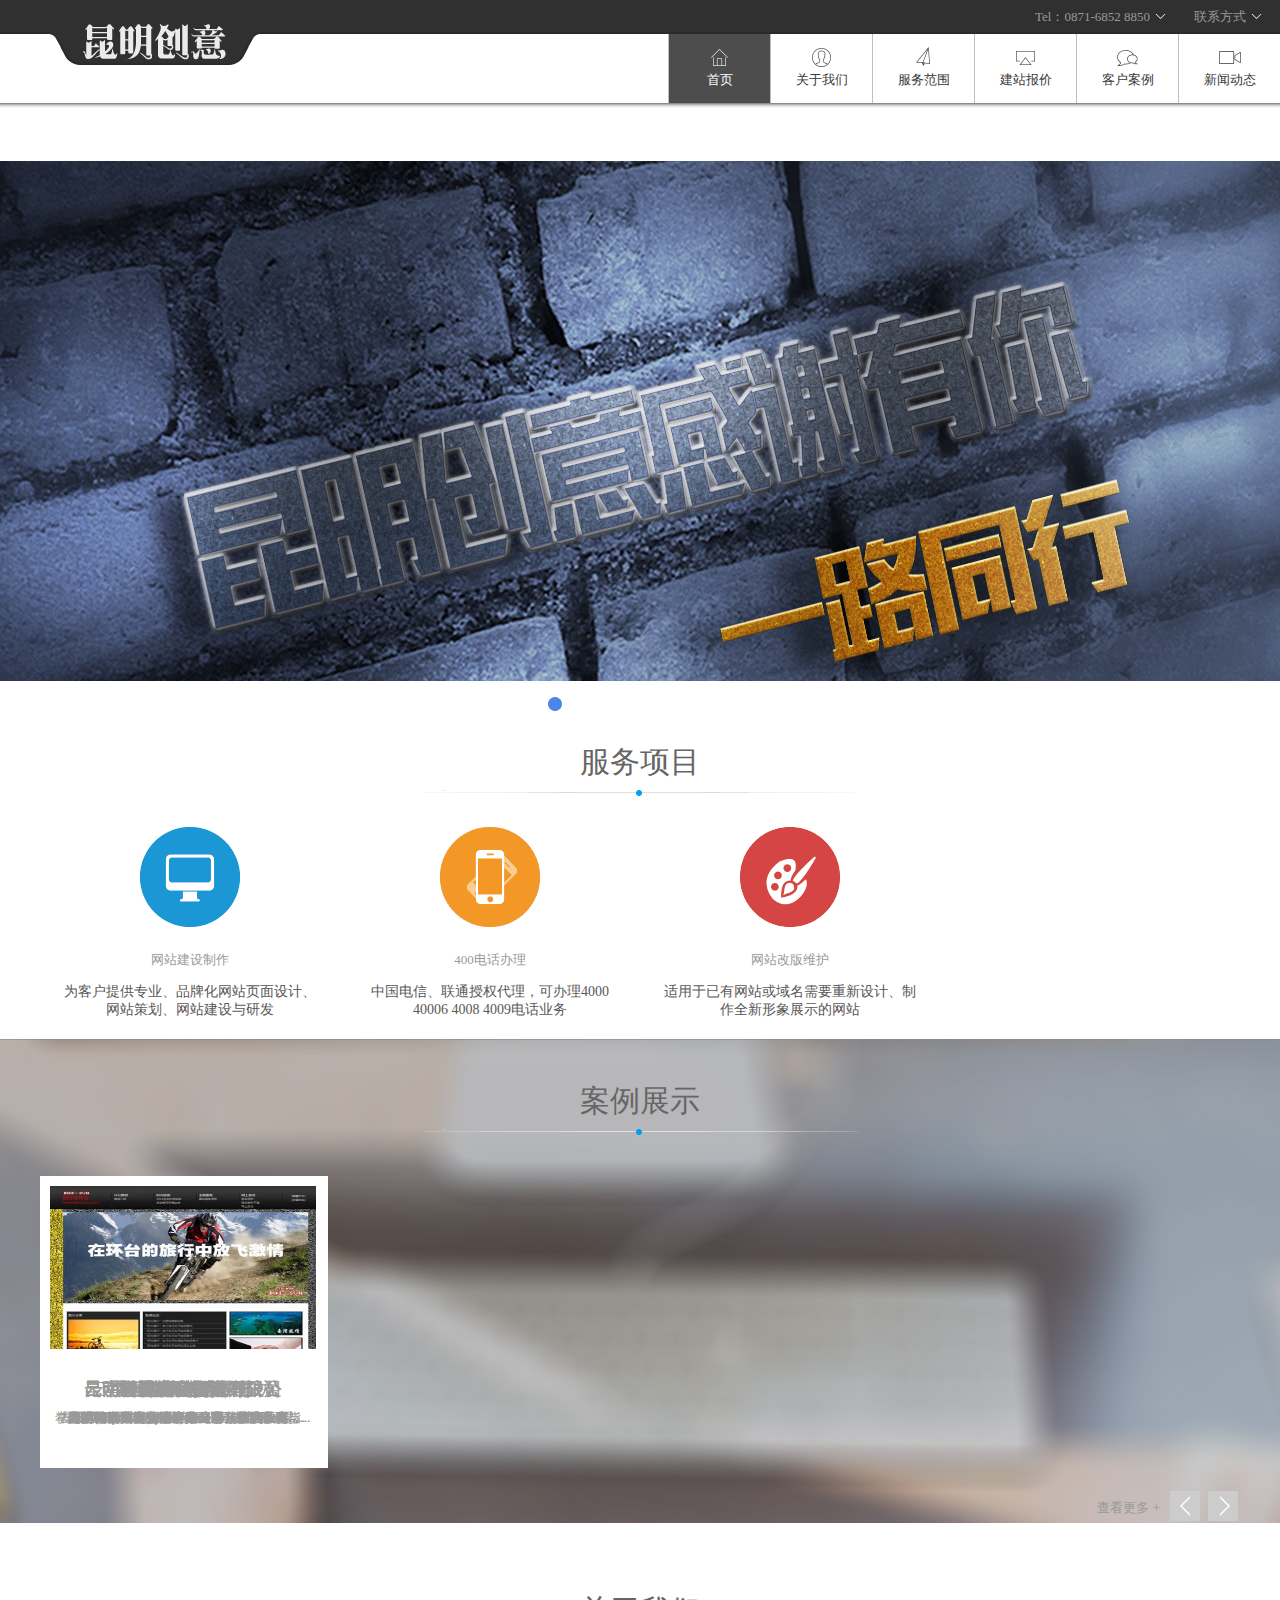
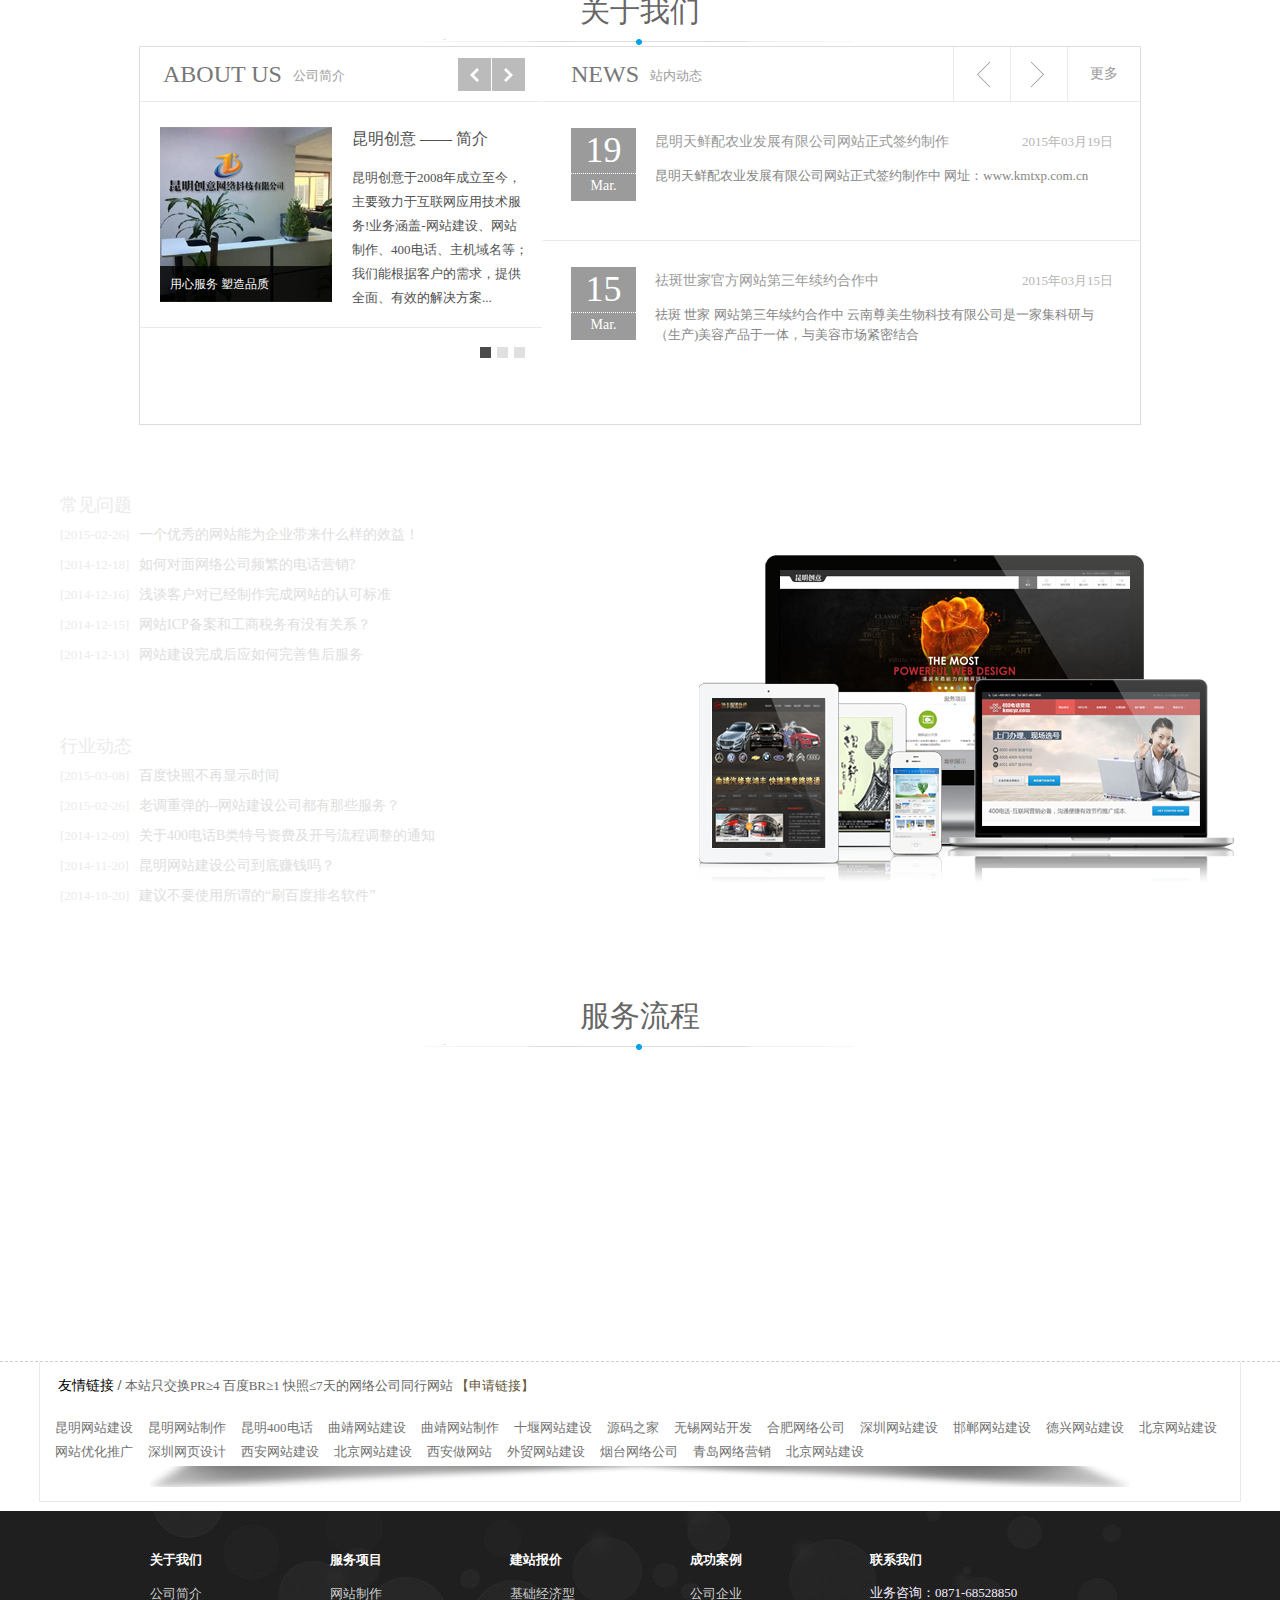
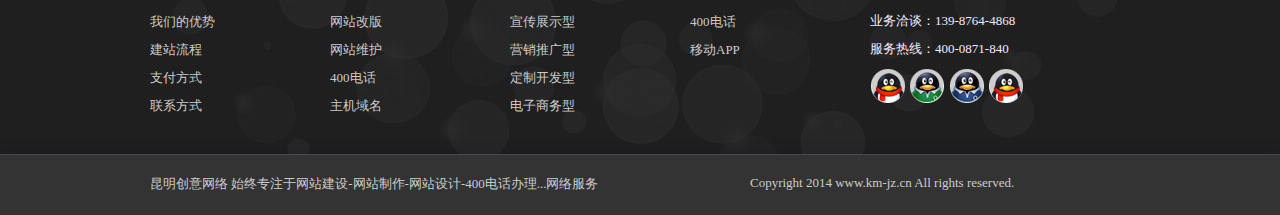
<file: index.html>
<!DOCTYPE html PUBLIC "-//W3C//DTD XHTML 1.0 Transitional//EN" "http://www.w3.org/TR/xhtml1/DTD/xhtml1-transitional.dtd">
<html xmlns="http://www.w3.org/1999/xhtml" style="overflow-y: hidden;">
 <head> 
  <meta http-equiv="Content-Type" content="text/html; charset=utf-8" /> 
  <meta http-equiv="X-UA-Compatible" content="IE=edge, chrome=1" /> 
  <meta name="renderer" content="webkit" /> 
  <title>首页-index.html</title> 
  <meta name="keywords" content="曲靖网站建设,曲靖网站制作,曲靖网站设计,曲靖做网站,昆明网站建设,昆明网站制作,昆明网站设计,昆明做网站,昆明创意网络" /> 
  <meta name="description" content="创意网络专业从事昆明网站建设、曲靖网站建设、昆明网站制作、曲靖网站制作；业务主要涉及昆明、曲靖及云南各地，我们拥有省内众多知名品牌企业客户，始终为您提供优质合理的网站制作报价及方案！" /> 
  <link rel="stylesheet" href="css/style.css" /> 
  <link rel="stylesheet" href="css/css.css" /> 
  <link rel="stylesheet" href="css/page.css" /> 
  <script src="js/jquery.js" type="text/javascript"></script> 
  <script src="js/getStyle.js" type="text/javascript"></script> 
  <script src="js/umxTool.js" type="text/javascript"></script> 
  <script src="js/jquery.imgpreload.min.js" type="text/javascript"></script> 
  <script src="js/TweenMax.min.js" type="text/javascript"></script> 
  <script src="js/page.js" type="text/javascript"></script> 
  <script src="js/jquery.themepunch.revolution.min.js" type="text/javascript"></script> 
  <script src="js/zzsc.js" type="text/javascript"></script> 
  <script>
    $(document).ready(function() {
        if ($.fn.cssOriginal != undefined) $.fn.css = $.fn.cssOriginal;
        $('.wide-banner').revolution({
            delay: 7000,
            startheight: 500,
            startwidth: 1000,
            hideThumbs: 200,
            thumbWidth: 100,
            // Thumb With and Height and Amount (only if navigation Tyope set to thumb !)
            thumbHeight: 50,
            thumbAmount: 5,
            navigationType: "bullet",
            // bullet, thumb, none
            navigationArrows: "verticalcentered",
            // nexttobullets, solo (old name verticalcentered), none
            navigationStyle: "round",
            // round,square,navbar,round-old,square-old,navbar-old, or any from the list in the docu (choose between 50+ different item), custom
            navigationHAlign: "center",
            // Vertical Align top,center,bottom
            navigationVAlign: "bottom",
            // Horizontal Align left,center,right
            navigationHOffset: 0,
            navigationVOffset: 20,
            soloArrowLeftHalign: "left",
            soloArrowLeftValign: "center",
            soloArrowLeftHOffset: 20,
            soloArrowLeftVOffset: 0,
            soloArrowRightHalign: "right",
            soloArrowRightValign: "center",
            soloArrowRightHOffset: 20,
            soloArrowRightVOffset: 0,
            touchenabled: "on",
            // Enable Swipe Function : on/off
            onHoverStop: "on",
            // Stop Banner Timet at Hover on Slide on/off
            stopAtSlide: -1,
            // Stop Timer if Slide "x" has been Reached. If stopAfterLoops set to 0, then it stops already in the first Loop at slide X which defined. -1 means do not stop at any slide. stopAfterLoops has no sinn in this case.
            stopAfterLoops: -1,
            // Stop Timer if All slides has been played "x" times. IT will stop at THe slide which is defined via stopAtSlide:x, if set to -1 slide never stop automatic
            hideCaptionAtLimit: 0,
            // It Defines if a caption should be shown under a Screen Resolution ( Basod on The Width of Browser)
            hideAllCaptionAtLilmit: 0,
            // Hide all The Captions if Width of Browser is less then this value
            hideSliderAtLimit: 0,
            // Hide the whole slider, and stop also functions if Width of Browser is less than this value
            shadow: 0,
            //0 = no Shadow, 1,2,3 = 3 Different Art of Shadows  (No Shadow in Fullwidth Version !)
            fullWidth: "on" // Turns On or Off the Fullwidth Image Centering in FullWidth Modus
        })
        var bAnimateStop = 1;
        $(window).scroll(function(){

            if(clientShow ('.h-service')){
                $('.h-service .bd .service-list li').addClass('animation');
            }
            if(clientShow('.move-mod') && bAnimateStop === 1){
                $('.case-slider').umxCaseSlider();
                bAnimateStop = 2;
            }
            if(clientShow('.h-mission')){
                $('.h-mission .bd').addClass('scale-animate');
            }
        });
        $('#header').fixedNav();
        $('.h-client .bd').scrollSlider();
    });
</script> 
  <link rel="shortcut icon" href="images/favicon.ico" type="image/x-icon" /> 
 </head> 
 <body> 
  <div id="loader" style="display: none;"> 
  </div> 
  <!--头部--> 
  <div class="header"> 
   <div class="header_bar"> 
    <h1 class="logo"> <a href="index.html"><img src="images/logo.png" title="昆明创意网站建设" alt="首页" /></a> </h1> 
    <ul id="social" class="social"> 
     <li class="slist"> <a class="sfocus" href="javascript:void(0);">Tel：0871-6852 8850</a> </li> 
     <li class="slist"> <a class="sfocus" href="/contents/">联系方式</a> 
      <div class="sqrcode_wrap"> 
       <a class="sqrcode" href="javascript:void(0);"><img src="images/2014751032863.png" title="昆明创意二维码" alt="昆明创意二维码" /></a> 
       <a class="slink" href="/contents/">查看联系方式</a> 
      </div> </li> 
    </ul> 
   </div> 
    
   <div id="menu" class="menu"> 
    <ul class="mwrap"> 
     <li class="mli"> <a href="index.html" class="mlink curr" id="topMenu1"> <span class="mico mico_home"><span class="micoi"></span></span> <span class="mname">首页</span> </a> </li> 
     <li class="mli"> <a href="about.html" class="mlink" id="topMenu2"> <span class="mico mico_about"><span class="micoi"></span></span> <span class="mname">关于我们</span> </a> </li> 
     <li class="mli"> <a href="service.html" class="mlink" id="topMenu3"> <span class="mico mico_service"><span class="micoi"></span></span> <span class="mname">服务范围</span> </a> </li> 
     <li class="mli"> <a href="jzbj.html" class="mlink" id="topMenu4"> <span class="mico mico_case"><span class="micoi"></span></span> <span class="mname">建站报价</span> </a> </li> 
     <li class="mli"> <a href="case.html" class="mlink" id="topMenu6"> <span class="mico mico_contact"><span class="micoi"></span></span> <span class="mname">客户案例</span> </a> </li> 
     <li class="mli"> <a href="news.html" class="mlink" id="topMenu5"> <span class="mico mico_news"><span class="micoi"></span></span> <span class="mname">新闻动态</span> </a> </li> 
    </ul> 
    <div class="mshadow"></div> 
   </div> 
  </div> 
  <!--头部 end / --> 
  <div class="header_bg"></div> 
  <div class="banner"> 
   <div id="bannerQuery" class="bwrap"> 
    <ul class="bquery"> 
     <li class="blist"><a href="#"><img src="images/banner0.jpg" title="昆明网站建设" alt="昆明网站建设" /></a></li> 
     <li class="blist"><a href="#"><img src="images/banner1.jpg" title="我们的服务" alt="我们的服务" /></a></li> 
     <li class="blist"><a href="#"><img src="images/banner2.jpg" title="我们的理念" alt="我们的理念" /></a></li> 
     <li class="blist"><a href="#"><img src="images/banner3.jpg" title="昆明网站制作" alt="昆明网站制作" /></a></li> 
     <li class="blist"><a href="#"><img src="images/banner4.jpg" title="网站设计制作" alt="网站设计制作" /></a></li> 
     <li class="blist"><a href="#"><img src="images/banner5.jpg" title="网络营销" alt="网络营销" /></a></li> 
    </ul> 
   </div> 
   <div class="bctrl"> 
    <div id="bannerCtrl" class="bctrli"></div> 
   </div> 
  </div> 
  <!--服务顶目--> 
  <div class="h-service"> 
   <div class="hd"> 
    <strong>服务项目</strong> 
    <div class="bor-bton"></div> 
   </div> 
   <div class="container bd"> 
    <ul class="service-list"> 
     <li class="animation"> 
      <div class="mod"> 
       <i class="icon i1"></i> 
       <strong><a href="website_build.html" target="_blank"> 网站建设制作</a></strong> 
       <p>为客户提供专业、品牌化网站页面设计、网站策划、网站建设与研发</p> 
      </div> </li> 
     <li class="animation"> 
      <div class="mod"> 
       <i class="icon i3"></i> 
       <strong><a href="website_400tel_fee.html" target="_blank">400电话办理</a></strong> 
       <p>中国电信、联通授权代理，可办理4000 40006 4008 4009电话业务</p> 
      </div> </li> 
     <li class="animation"> 
      <div class="mod"> 
       <i class="icon i4"></i> 
       <strong><a href="website_revision.html" target="_blank">网站改版维护</a></strong> 
       <p>适用于已有网站或域名需要重新设计、制作全新形象展示的网站</p> 
      </div> </li> 
    </ul> 
   </div> 
  </div> 
  <!--服务顶目 end / --> 
  <!--案例展示--> 
  <div class="h-case"> 
   <div class="hd"> 
    <strong>案例展示</strong> 
    <div class="bor-bton"></div> 
   </div> 
   <div class="container bd case-slider"> 
    <div class="move-mod clear"> 
     <ul class="case-list" style="position: relative; height: 295px;"> 
      <li style="position: absolute; left: 0px; top: 0px; opacity: 1;"><a href="/anli/web/339.html" target="_blank"> <img src="images/1-1502011221220-L.jpg" title="曲靖鸿丰铜漆快修" alt="曲靖鸿丰铜漆快修" width="266" height="163" /><strong>曲靖鸿丰铜漆快修</strong> <span>曲靖鸿丰汽车铜漆快修专业从事各类高...</span> </a> 
       <div class="bg"></div> </li> 
      <li style="position: absolute; left: 0px; top: 0px; opacity: 1;"><a href="case_detail.html" target="_blank"> <img src="images/1-141226095Q00-L.jpg" title="昆明400电话办理" alt="昆明400电话办理" width="266" height="163" /><strong>昆明400电话办理</strong> <span>昆明400电话专业从事：云南400电话，昆...</span> </a> 
       <div class="bg"></div> </li> 
      <li style="position: absolute; left: 0px; top: 0px; opacity: 1;"><a href="/anli/web/300.html" target="_blank"> <img src="images/1-141123223K20-L.jpg" title="昆明恒辉文化传播有限公" alt="昆明恒辉文化传播有限公" width="266" height="163" /><strong>昆明恒辉文化传播有限公</strong> <span>昆明恒辉文化传播有限公司创建于20...</span> </a> 
       <div class="bg"></div> </li> 
      <li style="position: absolute; left: 0px; top: 0px; opacity: 1;"><a href="/anli/web/297.html" target="_blank"> <img src="images/1-1411232220480-L.jpg" title="云南树屏特色农业有限公" alt="云南树屏特色农业有限公" width="266" height="163" /><strong>云南树屏特色农业有限公</strong> <span>云南树屏特色农业有限公司成立于20...</span> </a> 
       <div class="bg"></div> </li> 
      <li style="position: absolute; left: 0px; top: 0px; opacity: 1;"><a href="/anli/web/283.html" target="_blank"> <img src="images/1-141123211G10-L.jpg" title="云南民族大学" alt="云南民族大学" width="266" height="163" /><strong>云南民族大学</strong> <span>云南民族大学大学生中国特色社会主义...</span> </a> 
       <div class="bg"></div> </li> 
      <li style="position: absolute; left: 0px; top: 0px; opacity: 1;"><a href="/anli/web/284.html" target="_blank"> <img src="images/1-1411232121210-L.jpg" title="云南建水陶茗轩工艺坊" alt="云南建水陶茗轩工艺坊" width="266" height="163" /><strong>云南建水陶茗轩工艺坊</strong> <span> 陶茗轩工艺坊创建于2004年，专业从事...</span> </a> 
       <div class="bg"></div> </li> 
      <li style="position: absolute; left: 0px; top: 0px; opacity: 1;"><a href="/anli/web/299.html" target="_blank"> <img src="images/1-141123222S90-L.jpg" title="云南继侨蜜商贸有限公司" alt="云南继侨蜜商贸有限公司" width="266" height="163" /><strong>云南继侨蜜商贸有限公司</strong> <span>云南继侨蜜商贸有限公司系云南省教育...</span> </a> 
       <div class="bg"></div> </li> 
      <li style="position: absolute; left: 0px; top: 0px; opacity: 1;"><a href="/anli/web/298.html" target="_blank"> <img src="images/1-1411232225250-L.jpg" title="昆明甲博士（李老师护足" alt="昆明甲博士（李老师护足" width="266" height="163" /><strong>昆明甲博士（李老师护足</strong> <span>李老师(www.llshz.com)是一家专业从事灰指...</span> </a> 
       <div class="bg"></div> </li> 
      <li style="position: absolute; left: 0px; top: 0px; opacity: 1;"><a href="/anli/web/296.html" target="_blank"> <img src="images/1-1411232213470-L.jpg" title="云南豪鹰航空运输有限公" alt="云南豪鹰航空运输有限公" width="266" height="163" /><strong>云南豪鹰航空运输有限公</strong> <span>云南豪鹰航空运输有限公司，于2013年...</span> </a> 
       <div class="bg"></div> </li> 
      <li style="position: absolute; left: 0px; top: 0px; opacity: 1;"><a href="/anli/web/295.html" target="_blank"> <img src="images/1-1411232209360-L.jpg" title="昆明健甲士" alt="昆明健甲士" width="266" height="163" /><strong>昆明健甲士</strong> <span>昆明健甲士是一家专业从事灰指甲、甲...</span> </a> 
       <div class="bg"></div> </li> 
      <li style="position: absolute; left: 0px; top: 0px; opacity: 1;"><a href="/anli/web/294.html" target="_blank"> <img src="images/1-1411232206430-L.jpg" title="祛斑世家" alt="祛斑世家" width="266" height="163" /><strong>祛斑世家</strong> <span>祛斑世家qubanshijia.com.cn是一家集科研与...</span> </a> 
       <div class="bg"></div> </li> 
      <li style="position: absolute; left: 0px; top: 0px; opacity: 1;"><a href="/anli/web/293.html" target="_blank"> <img src="images/1-1411232201500-L.jpg" title="昆明朝歌文化传播有限公" alt="昆明朝歌文化传播有限公" width="266" height="163" /><strong>昆明朝歌文化传播有限公</strong> <span>昆明朝歌文化传播有限公司，致力于传...</span> </a> 
       <div class="bg"></div> </li> 
     </ul> 
    </div> 
    <div class="mod b-mod"> 
     <a href="case.html" class="link-more" target="_blank">查看更多 + </a> 
     <span class="next"> <em class="arrow arrowR"></em> <small class="arrow arrowR s-arrow"></small> </span> 
     <span class="preve"> <em class="arrow arrowL"></em> <small class="arrow arrowL l-s-arrow"></small> </span> 
    </div> 
   </div> 
  </div> 
  <!--案例展示 end / --> 
  <!--关于我门--> 
  <div class="h-case1"> 
   <div class="hd"> 
    <strong>关于我们</strong> 
    <div class="bor-bton"></div> 
   </div> 
   <div class="container bd case-slider"> 
    <div class="iaAndn"> 
     <div id="iabout" class="iabout"> 
      <div class="iaHeader"> 
       <a class="iaPrev" href="javascript:void(0);" title="上一个"></a> 
       <a class="iaNext" href="javascript:void(0);" title="下一个"></a> 
      </div> 
      <ul class="iaQuery"> 
       <li class="iaList"> 
        <div class="iaName"> 
         <span class="iaNameEn">ABOUT US</span> 
         <span class="iaNameCn">公司简介</span> 
        </div> 
        <div class="iaBody"> 
         <div class="iaPic"> 
          <a href="about.html"><img src="images/kmcyzs1.jpg" /></a> 
          <span class="iaPicMask"></span> 
          <span class="iaPicName">用心服务 塑造品质</span> 
         </div> 
         <div class="iaIntro"> 
          <h4 class="iaTitle">昆明创意 —— 简介</h4> 
          <div class="iaContent">
            昆明创意于2008年成立至今，主要致力于互联网应用技术服务!业务涵盖-网站建设、网站制作、400电话、主机域名等；我们能根据客户的需求，提供全面、有效的解决方案... 
          </div> 
         </div> 
        </div> </li> 
       <li class="iaList"> 
        <div class="iaName"> 
         <span class="iaNameEn">ABOUT US</span> 
         <span class="iaNameCn">经营理念</span> 
        </div> 
        <div class="iaBody"> 
         <div class="iaPic"> 
          <a href="about.html"><img src="images/kmcyzs2.jpg" /></a> 
          <span class="iaPicMask"></span> 
          <span class="iaPicName">客户至上 妥善无忧</span> 
         </div> 
         <div class="iaIntro"> 
          <h4 class="iaTitle">昆明创意 —— 理念</h4> 
          <div class="iaContent">
            昆明创意以良好的商业信誉，完善的服务及深厚的技术力量，以客户服务为中心，专业为客户量身打造客户喜欢的网站平台。客户满意度是我们永恒的追求。我们通过敏锐... 
          </div> 
         </div> 
        </div> </li> 
       <li class="iaList"> 
        <div class="iaName"> 
         <span class="iaNameEn">ABOUT US</span> 
         <span class="iaNameCn">企业文化</span> 
        </div> 
        <div class="iaBody"> 
         <div class="iaPic"> 
          <a href="about.html"><img src="images/kmcyzs3.jpg" /></a> 
          <span class="iaPicMask"></span> 
          <span class="iaPicName">始终如一 以诚为本</span> 
         </div> 
         <div class="iaIntro"> 
          <h4 class="iaTitle">昆明创意 —— 文化</h4> 
          <div class="iaContent">
            我们主要致力于企业网站建设、品牌形象设计、交互设计、视觉设计于一体的专业用户体验的互联网服务。互联网是当今不可或缺的沟通方式，越来越多的人通过网络搜寻... 
          </div> 
         </div> 
        </div> </li> 
      </ul> 
      <div class="iaCtrl"></div> 
     </div> 
     <div id="iNews" class="iNews"> 
      <div class="inHeader"> 
       <a class="inMore" href="news.html">更多</a> 
       <a class="inNext" href="javascript:void(0);" title="下一页"></a> 
       <a class="inPrev" href="javascript:void(0);" title="上一页"></a> 
       <span class="inNameEn">NEWS</span> 
       <span class="inNameCn">站内动态</span> 
      </div> 
      <div class="inQueryWrap"> 
       <ul class="inQuery"> 
        <li class="inList"> 
         <div class="inLableDate"> 
          <span class="indDay">19</span> 
          <span class="indMonth">Mar.</span> 
         </div> <span class="inDate">2015年03月19日</span> <a href="news_detail.html" target="_blank" class="inTitle" title="昆明天鲜配农业发展有限公司网站正式签约制作">昆明天鲜配农业发展有限公司网站正式签约制作</a> 
         <div class="inIntro">
           昆明天鲜配农业发展有限公司网站正式签约制作中 网址：www.kmtxp.com.cn 
         </div> </li> 
        <li class="inList"> 
         <div class="inLableDate"> 
          <span class="indDay">15</span> 
          <span class="indMonth">Mar.</span> 
         </div> <span class="inDate">2015年03月15日</span> <a href="/news/dongtai/350.html" target="_blank" class="inTitle" title="祛斑世家官方网站第三年续约合作中">祛斑世家官方网站第三年续约合作中</a> 
         <div class="inIntro">
           祛斑 世家 网站第三年续约合作中 云南尊美生物科技有限公司是一家集科研与（生产)美容产品于一体，与美容市场紧密结合 
         </div> </li> 
        <li class="inList"> 
         <div class="inLableDate"> 
          <span class="indDay">13</span> 
          <span class="indMonth">Mar.</span> 
         </div> <span class="inDate">2015年03月13日</span> <a href="/news/dongtai/349.html" target="_blank" class="inTitle" title="昆明红塔基地洗涤中心网站再度续约合作中">昆明红塔基地洗涤中心网站再度续约合作中</a> 
         <div class="inIntro">
           昆明红塔基地洗涤中心-- 昆明优净洗涤 网站再度续约合作中 昆明优净洗涤服务有限公司暨“红塔体育中心洗涤服务部”，车 
         </div> </li> 
        <li class="inList"> 
         <div class="inLableDate"> 
          <span class="indDay">02</span> 
          <span class="indMonth">Mar.</span> 
         </div> <span class="inDate">2015年03月02日</span> <a href="/news/dongtai/347.html" target="_blank" class="inTitle" title="昆明骏淇体育设备网第五年续约合作中">昆明骏淇体育设备网第五年续约合作中</a> 
         <div class="inIntro">
           昆明骏淇体育设备 网站第五年续约合作中 昆明骏淇体育设备有限公司成立于2006年，专业从事：云南塑胶跑道、云南塑胶球场 
         </div> </li> 
        <li class="inList"> 
         <div class="inLableDate"> 
          <span class="indDay">26</span> 
          <span class="indMonth">Feb.</span> 
         </div> <span class="inDate">2015年02月26日</span> <a href="/news/dongtai/346.html" target="_blank" class="inTitle" title="云南泽承影视网站第三年续约合作中">云南泽承影视网站第三年续约合作中</a> 
         <div class="inIntro">
           云南泽承影视文化传播有限公司网站第三年续约合作中 云南泽承影视文化传播有限公司 拥有专业的数字高清摄像机、专业广 
         </div> </li> 
        <li class="inList"> 
         <div class="inLableDate"> 
          <span class="indDay">11</span> 
          <span class="indMonth">Feb.</span> 
         </div> <span class="inDate">2015年02月11日</span> <a href="/news/dongtai/343.html" target="_blank" class="inTitle" title="昆明创意网络2015羊年新春放假通知">昆明创意网络2015羊年新春放假通知</a> 
         <div class="inIntro">
           尊敬的客户你好！ 值此新春佳节即将来临之际， 昆明创意网络 预祝您春节快乐，祝愿大家在新的一年生意兴隆，财源滚滚！ 
         </div> </li> 
        <li class="inList"> 
         <div class="inLableDate"> 
          <span class="indDay">10</span> 
          <span class="indMonth">Feb.</span> 
         </div> <span class="inDate">2015年02月10日</span> <a href="/news/dongtai/342.html" target="_blank" class="inTitle" title="云南宏远商务咨询400电话审核开通">云南宏远商务咨询400电话审核开通</a> 
         <div class="inIntro">
           云南宏远商务咨询服务热线：400-878-785*号码类型：400*ABAB** 号码资费：200元/月 
         </div> </li> 
        <li class="inList"> 
         <div class="inLableDate"> 
          <span class="indDay">06</span> 
          <span class="indMonth">Feb.</span> 
         </div> <span class="inDate">2015年02月06日</span> <a href="/news/dongtai/341.html" target="_blank" class="inTitle" title="昆明龙翔药业400电话审核开通">昆明龙翔药业400电话审核开通</a> 
         <div class="inIntro">
           昆明龙翔药业服务热线：400-990-900* 号码类型：400*ABAB** 号码资费：200元/月 
         </div> </li> 
        <li class="inList"> 
         <div class="inLableDate"> 
          <span class="indDay">01</span> 
          <span class="indMonth">Feb.</span> 
         </div> <span class="inDate">2015年02月01日</span> <a href="/news/dongtai/340.html" target="_blank" class="inTitle" title="曲靖鸿丰铜漆快修网站交付验收">曲靖鸿丰铜漆快修网站交付验收</a> 
         <div class="inIntro">
           曲靖鸿丰铜漆快修网交付验收 曲靖鸿丰铜漆快修 专业从事各类高.中.低档汽车的全车做漆，肇事修复，车身大小凹陷修复， 
         </div> </li> 
        <li class="inList"> 
         <div class="inLableDate"> 
          <span class="indDay">05</span> 
          <span class="indMonth">Jan.</span> 
         </div> <span class="inDate">2015年01月05日</span> <a href="/news/dongtai/337.html" target="_blank" class="inTitle" title="昆明创意浅谈行业中高端建站的概念">昆明创意浅谈行业中高端建站的概念</a> 
         <div class="inIntro">
           网络技术日新月异，有网站建设需求的客户也是逐渐增多，然而当客户通过五花八门的搜索进入不同网络公司网站浏览时时常 
         </div> </li> 
        <li class="inList"> 
         <div class="inLableDate"> 
          <span class="indDay">04</span> 
          <span class="indMonth">Jan.</span> 
         </div> <span class="inDate">2015年01月04日</span> <a href="/news/dongtai/338.html" target="_blank" class="inTitle" title="曲靖鸿丰铜漆快修网正式签约制作中">曲靖鸿丰铜漆快修网正式签约制作中</a> 
         <div class="inIntro">
           曲靖鸿丰铜漆快修网正式签约制作中 云南曲靖鸿丰铜漆快修行 专业从事 各类高.中.低档汽车肇事修复，全车漆翻新，专业钣 
         </div> </li> 
        <li class="inList"> 
         <div class="inLableDate"> 
          <span class="indDay">31</span> 
          <span class="indMonth">Dec.</span> 
         </div> <span class="inDate">2014年12月31日</span> <a href="/news/dongtai/325.html" target="_blank" class="inTitle" title="警惕一些网络公司的夸大或虚假推销！">警惕一些网络公司的夸大或虚假推销！</a> 
         <div class="inIntro">
           当今的网络信息早已飞速发展，客户不仅可以通过电脑还能通过手机、平板浏览查找自身所需的服务，但在网络互联的当前大 
         </div> </li> 
        <li class="inList"> 
         <div class="inLableDate"> 
          <span class="indDay">25</span> 
          <span class="indMonth">Dec.</span> 
         </div> <span class="inDate">2014年12月25日</span> <a href="/news/dongtai/335.html" target="_blank" class="inTitle" title="云南心理咨询中心网站第五年续约合作中">云南心理咨询中心网站第五年续约合作中</a> 
         <div class="inIntro">
           云南心理咨询中心心灵家园网站第五年续约合作中 “心灵家园”是在昆明市工商局注册的心理咨询机构。公司心理咨询中心 
         </div> </li> 
        <li class="inList"> 
         <div class="inLableDate"> 
          <span class="indDay">18</span> 
          <span class="indMonth">Dec.</span> 
         </div> <span class="inDate">2014年12月18日</span> <a href="/news/dongtai/334.html" target="_blank" class="inTitle" title="网站建设公司举步维艰出路在何处？">网站建设公司举步维艰出路在何处？</a> 
         <div class="inIntro">
           网站建设 公司举步维艰出路在何处？的却是个值得网络公司同行深思的问题，飞速发展的互联网造就了诸多的知名网络品牌 
         </div> </li> 
        <li class="inList"> 
         <div class="inLableDate"> 
          <span class="indDay">16</span> 
          <span class="indMonth">Dec.</span> 
         </div> <span class="inDate">2014年12月16日</span> <a href="/news/dongtai/332.html" target="_blank" class="inTitle" title="昆明创意再次为您解析百元和千元网站的区别">昆明创意再次为您解析百元和千元网站的区别</a> 
         <div class="inIntro">
           在日常的客户接待或电话咨询中我们 昆明创意网络 常常听到客户说“网上一些网络公司报价就几百块钱，你们那怎么制作个 
         </div> </li> 
        <li class="inList"> 
         <div class="inLableDate"> 
          <span class="indDay">13</span> 
          <span class="indMonth">Dec.</span> 
         </div> <span class="inDate">2014年12月13日</span> <a href="/news/dongtai/329.html" target="_blank" class="inTitle" title="网络公司与客户之间更多的应该是互相尊重！">网络公司与客户之间更多的应该是互相尊重！</a> 
         <div class="inIntro">
           千古不变的道理：人与人之间要懂得尊重，这样才能够立足于社会，才能得到更多人的尊重。这个尊重体现在方方面面，比如 
         </div> </li> 
       </ul> 
      </div> 
     </div> 
    </div> 
   </div> 
  </div> 
  <!--关于我们 end / --> 
  <!--关于 动态--> 
  <div class="umeixun"> 
   <div class="container"> 
    <div class="mod-l"></div> 
    <div class="mod-r"> 
     <div class="h-about"> 
      <div class="hd"> 
       <strong>常见问题</strong> 
      </div> 
      <div class="bd"> 
       <ul class="h-news-list"> 
        <!-- 常见问题start --> 
        <li class=""><font color="#ebebeb"> [2015-02-26] </font>&nbsp;&nbsp;<a href="/news/wenti/344.html" title="一个优秀的网站能为企业带来什么样的效益！">一个优秀的网站能为企业带来什么样的效益！</a> </li> 
        <li class=""><font color="#ebebeb"> [2014-12-18] </font>&nbsp;&nbsp;<a href="/news/wenti/333.html" title="如何对面网络公司频繁的电话营销?">如何对面网络公司频繁的电话营销?</a> </li> 
        <li class=""><font color="#ebebeb"> [2014-12-16] </font>&nbsp;&nbsp;<a href="/news/wenti/331.html" title="浅谈客户对已经制作完成网站的认可标准">浅谈客户对已经制作完成网站的认可标准</a> </li> 
        <li class=""><font color="#ebebeb"> [2014-12-15] </font>&nbsp;&nbsp;<a href="/news/wenti/330.html" title="网站ICP备案和工商税务有没有关系？">网站ICP备案和工商税务有没有关系？</a> </li> 
        <li class=""><font color="#ebebeb"> [2014-12-13] </font>&nbsp;&nbsp;<a href="/news/wenti/328.html" title="网站建设完成后应如何完善售后服务">网站建设完成后应如何完善售后服务</a> </li> 
       </ul> 
       <a href="/news/wenti/" class="link-more" target="_blank">更多 &gt;&gt;</a> 
      </div> 
     </div> 
     <!-- 常见问题end --> 
     <div class="h-news"> 
      <div class="hd"> 
       <strong>行业动态</strong> 
      </div> 
      <div class="bd"> 
       <ul class="h-news-list"> 
        <!-- 行业动态推荐start --> 
        <li class=""><font color="#ebebeb"> [2015-03-08] </font>&nbsp;&nbsp;<a href="/news/zixun/348.html" title="百度快照不再显示时间">百度快照不再显示时间</a> </li> 
        <li class=""><font color="#ebebeb"> [2015-02-26] </font>&nbsp;&nbsp;<a href="/news/zixun/345.html" title="老调重弹的--网站建设公司都有那些服务？">老调重弹的--网站建设公司都有那些服务？</a> </li> 
        <li class=""><font color="#ebebeb"> [2014-12-09] </font>&nbsp;&nbsp;<a href="/news/zixun/321.html" title="关于400电话B类特号资费及开号流程调整的通知">关于400电话B类特号资费及开号流程调整的通知</a> </li> 
        <li class=""><font color="#ebebeb"> [2014-11-20] </font>&nbsp;&nbsp;<a href="/news/zixun/81.html" title="昆明网站建设公司到底赚钱吗？">昆明网站建设公司到底赚钱吗？</a> </li> 
        <li class=""><font color="#ebebeb"> [2014-10-20] </font>&nbsp;&nbsp;<a href="/news/zixun/80.html" title="建议不要使用所谓的“刷百度排名软件”">建议不要使用所谓的“刷百度排名软件”</a> </li> 
       </ul> 
       <a href="/news/zixun/" class="link-more" target="_blank">更多 &gt;&gt;</a> 
      </div> 
     </div> 
    </div> 
   </div> 
  </div> 
  <!--关于动态 end / --> 
  <!--服务流程--> 
  <div class="h-mission"> 
   <div class="hd"> 
    <strong>服务流程</strong> 
    <div class="bor-bton"></div> 
   </div> 
   <div class="container bd scale-animate"> 
    <span class="s1"> <i class="icon s-animate"></i> <em class="s1-user">联系咨询</em> </span> 
    <span class="s2 ab"> <i class="icon"></i> <em class="a2">功能需求</em> </span> 
    <span class="s3 ab"> <i class="icon"></i> <em class="a3">样式风格</em> </span> 
    <span class="s4 ab"> <i class="icon"></i> <em class="a4">需求评估</em> </span> 
    <span class="s5 ab"> <i class="icon"></i> <em class="a5">网站规划</em> </span> 
    <span class="s6 ab"> <i class="icon"></i> <em class="a6">UI规划</em> </span> 
    <span class="s7 ab"> <i class="icon"></i> <em class="a7">品牌形象&amp;概念</em> </span> 
    <span class="s8"> <i class="icon"></i> <em>视觉表现</em> </span> 
    <span class="s9"> <i class="icon"></i> <em>用户体验</em> </span> 
    <span class="s10 ab"> <i class="icon s-animate"></i> <em class="a10 s2-user">视觉</em> </span> 
    <span class="s11 ab"> <i class="icon"></i> <em>前端开发</em> </span> 
    <span class="s12 ab"> <i class="icon"></i> <em>程序开发</em> </span> 
    <span class="s13 ab"> <i class="icon"></i> <em class="a7">DIV+CSS+JS FLASH AS+XML</em> </span> 
    <span class="s14"> <i class="icon"></i> <em>网站编程</em> </span> 
    <span class="s15 ab"> <i class="icon"></i> <em class="a15">浏览器</em> </span> 
    <span class="s16 ab"> <i class="icon"></i> <em class="a7">兼容主流浏览器</em> </span> 
    <span class="s17 ab"> <i class="icon s-animate"></i> <em class="a17">完成</em> </span> 
    <span class="s18 ab"> <i class="icon"></i> <em class="a2 a18">上线运营</em> </span> 
   </div> 
  </div> 
  <!--服务流程 end / --> 
  <!-- footer --> 
  <div class="textLink"> 
   <div class="marquee1"> 
    <div class="tlHeader">
      友情链接 / 
     <span style="color:#666666"> 本站只交换PR≥4 百度BR≥1 快照≤7天的网络公司同行网站</span> 
     <a rel="external nofollow" href="http://wpa.qq.com/msgrd?v=3&amp;uin=395328178&amp;site=km-jz.cn&amp;menu=yes" target="_blank"><span style="color:#635535">【申请链接】</span></a> 
    </div> 
    <ul class="linkQuery"> 
     <li><a href="index.html" target="_blank">昆明网站建设</a> </li> 
     <li><a href="index.html" target="_blank">昆明网站制作</a> </li> 
     <li><a href="http://www.kmcyz.com" target="_blank">昆明400电话</a> </li> 
     <li><a href="index.html" target="_blank">曲靖网站建设</a> </li> 
     <li><a href="index.html" target="_blank">曲靖网站制作</a> </li> 
     <li><a href="http://www.wzkf.cn" target="_blank">十堰网站建设</a> </li> 
     <li><a href="http://www.mycodes.net" target="_blank">源码之家</a> </li> 
     <li><a href="http://www.thcec.net/" target="_blank">无锡网站开发</a> </li> 
     <li><a href="http://www.055178.com" target="_blank">合肥网络公司</a> </li> 
     <li><a href="http://www.szfangwei.cn" target="_blank">深圳网站建设</a> </li> 
     <li><a href="http://www.chinayuanbo.cn" target="_blank">邯郸网站建设</a> </li> 
     <li><a href="http://www.llgyyq.cn" target="_blank">德兴网站建设</a> </li> 
     <li><a href="http://www.bjcxdf.com.cn" target="_blank">北京网站建设</a> </li> 
     <li><a href="http://jiazuweb.com" target="_blank">网站优化推广</a> </li> 
     <li><a href="http://www.sietoo.com/" target="_blank">深圳网页设计</a> </li> 
     <li><a href="http://www.ebebeb.com/" target="_blank">西安网站建设</a> </li> 
     <li><a href="http://www.edo2008.com" target="_blank">北京网站建设</a> </li> 
     <li><a href="http://www.188058.com/" target="_blank">西安做网站</a> </li> 
     <li><a href="http://www.mazentop.com/" target="_blank">外贸网站建设</a> </li> 
     <li><a href="http://www.fenghuangit.com" target="_blank">烟台网络公司</a> </li> 
     <li><a href="http://www.qiansichuanmei.com/" target="_blank">青岛网络营销</a> </li> 
     <li><a href="http://www.yzlink.cn/" target="_blank">北京网站建设</a> </li> 
    </ul> 
   </div> 
  </div> 
  <!-- 网站底部 开始 --> 
  <section id="site_footer"> 
   <div class="footer_glare"></div> 
   <section class="container_12 widgetized_footer"> 
    <div class="grid_3"> 
     <aside class="widget widget_categories"> 
      <h3 class="widget-title"> <span> 关于我们 </span> </h3> 
      <ul> 
       <li> <a href="about.html">公司简介</a></li> 
       <li> <a href="/about/youshi/">我们的优势</a></li> 
       <li> <a href="/about/jzlc/">建站流程</a></li> 
       <li> <a href="/about/pay/">支付方式</a></li> 
       <li> <a href="/contents/">联系方式</a></li> 
      </ul> 
     </aside> 
     <div class="clear"> 
     </div> 
    </div> 
    <div class="grid_3"> 
     <aside class="widget widget_categories"> 
      <h3 class="widget-title"> <span> 服务项目 </span> </h3> 
      <ul> 
       <li> <a href="website_build.html">网站制作</a></li> 
       <li> <a href="website_revision.html">网站改版</a></li> 
       <li> <a href="website_webmastering.html">网站维护</a></li> 
       <li> <a href="website_400tel.html">400电话</a></li> 
       <li> <a href="website_domain.html">主机域名</a></li> 
      </ul> 
     </aside> 
     <div class="clear"> 
     </div> 
    </div> 
    <div class="grid_3"> 
     <aside class="widget wgt_popular_post"> 
      <h3 class="widget-title"> <span> 建站报价 </span> </h3> 
      <ul> 
       <li> <a href="/jzbj/11.html">基础经济型</a></li> 
       <li> <a href="/jzbj/12.html">宣传展示型</a></li> 
       <li> <a href="/jzbj/13.html">营销推广型</a></li> 
       <li> <a href="/jzbj/14.html">定制开发型</a></li> 
       <li> <a href="/jzbj/15.html">电子商务型</a></li> 
      </ul> 
     </aside> 
     <div class="clear"> 
     </div> 
    </div> 
    <div class="grid_3"> 
     <aside class="widget wgt_popular_post"> 
      <h3 class="widget-title"> <span> 成功案例 </span> </h3> 
      <ul> 
       <li> <a href="case.html">公司企业</a></li> 
       <li> <a href="/anli/400/">400电话</a></li> 
       <li> <a href="/anli/wap/">移动APP</a></li> 
      </ul> 
     </aside> 
     <div class="clear"> 
     </div> 
    </div> 
    <div class="grid_4"> 
     <aside class="widget"> 
      <h3 class="widget-title"> <span> 联系我们 </span> </h3> 
      <p> 业务咨询：0871-68528850 </p> 
      <p> 业务洽谈：139-8764-4868 </p> 
      <p> 服务热线：400-0871-840 </p> 
      <p> </p> 
      <div class="f_qq"> 
       <a target="_blank" href="http://wpa.qq.com/msgrd?v=3&amp;uin=26404638&amp;Menu=yes"><img src="images/QQ1.png" title="建站咨询" vspace="4" border="0" align="absmiddle" /></a> 
       <a target="_blank" href="http://wpa.qq.com/msgrd?v=3&amp;uin=5130747&amp;Menu=yes"><img src="images/QQ2.png" title="400办理" vspace="4" border="0" align="absmiddle" /></a> 
       <a target="_blank" href="http://wpa.qq.com/msgrd?v=3&amp;uin=9902582&amp;Menu=yes"><img src="images/QQ3.png" title="投诉建议" vspace="4" border="0" align="absmiddle" /></a> 
       <a target="_blank" href="http://wpa.qq.com/msgrd?v=3&amp;uin=183648186&amp;Menu=yes"><img src="images/QQ1.png" title="技术支持" vspace="4" border="0" align="absmiddle" /></a> 
      </div> 
      <p></p> 
     </aside> 
    </div> 
   </section> 
  </section> 
  <section id="site_footer_second"> 
   <section class="container_12 site_footer_inner"> 
    <div class="grid_6 site_copyright"> 
     <a href="index.html" title="昆明创意网络">昆明创意网络</a> 始终专注于网站建设-网站制作-网站设计-400电话办理...网络服务 
    </div> 
    <div class="grid_5 footer2_right ">
      Copyright 2014 
     <a href="index.html" title="www.km-jz.cn">www.km-jz.cn</a> All rights reserved. 
     <script type="text/javascript" src="http://tajs.qq.com/stats?sId=16455143" charset="UTF-8"></script> 
    </div> 
    <div class="clear"> 
    </div> 
   </section> 
   <div class="clear"> 
   </div> 
  </section> 
  <div class="clear"> 
  </div> 
  <!-- 网站底部 end --> 
  <!-- 向上代码 开始 --> 
  <div style="display: none;" id="rocket-to-top"> 
   <div style="opacity:0;display: block;" class="level-2"></div> 
   <div class="level-3"></div> 
  </div> 
  <!--footer end / --> 
  <script src="js/jquery.nicescroll.min.js" type="text/javascript"></script> 
  <div id="ascrail2000" class="nicescroll-rails" style="width: 8px; z-index: 1000000; cursor: default; position: fixed; top: 0px; height: 100%; right: 0px; opacity: 0;"> 
   <div style="position: relative; top: 0px; float: right; width: 8px; height: 182px; border: 0px; border-top-left-radius: 4px; border-top-right-radius: 4px; border-bottom-right-radius: 4px; border-bottom-left-radius: 4px; background-color: rgb(34, 34, 34); background-clip: padding-box;"></div> 
  </div>  
 </body>
</html>
</file>
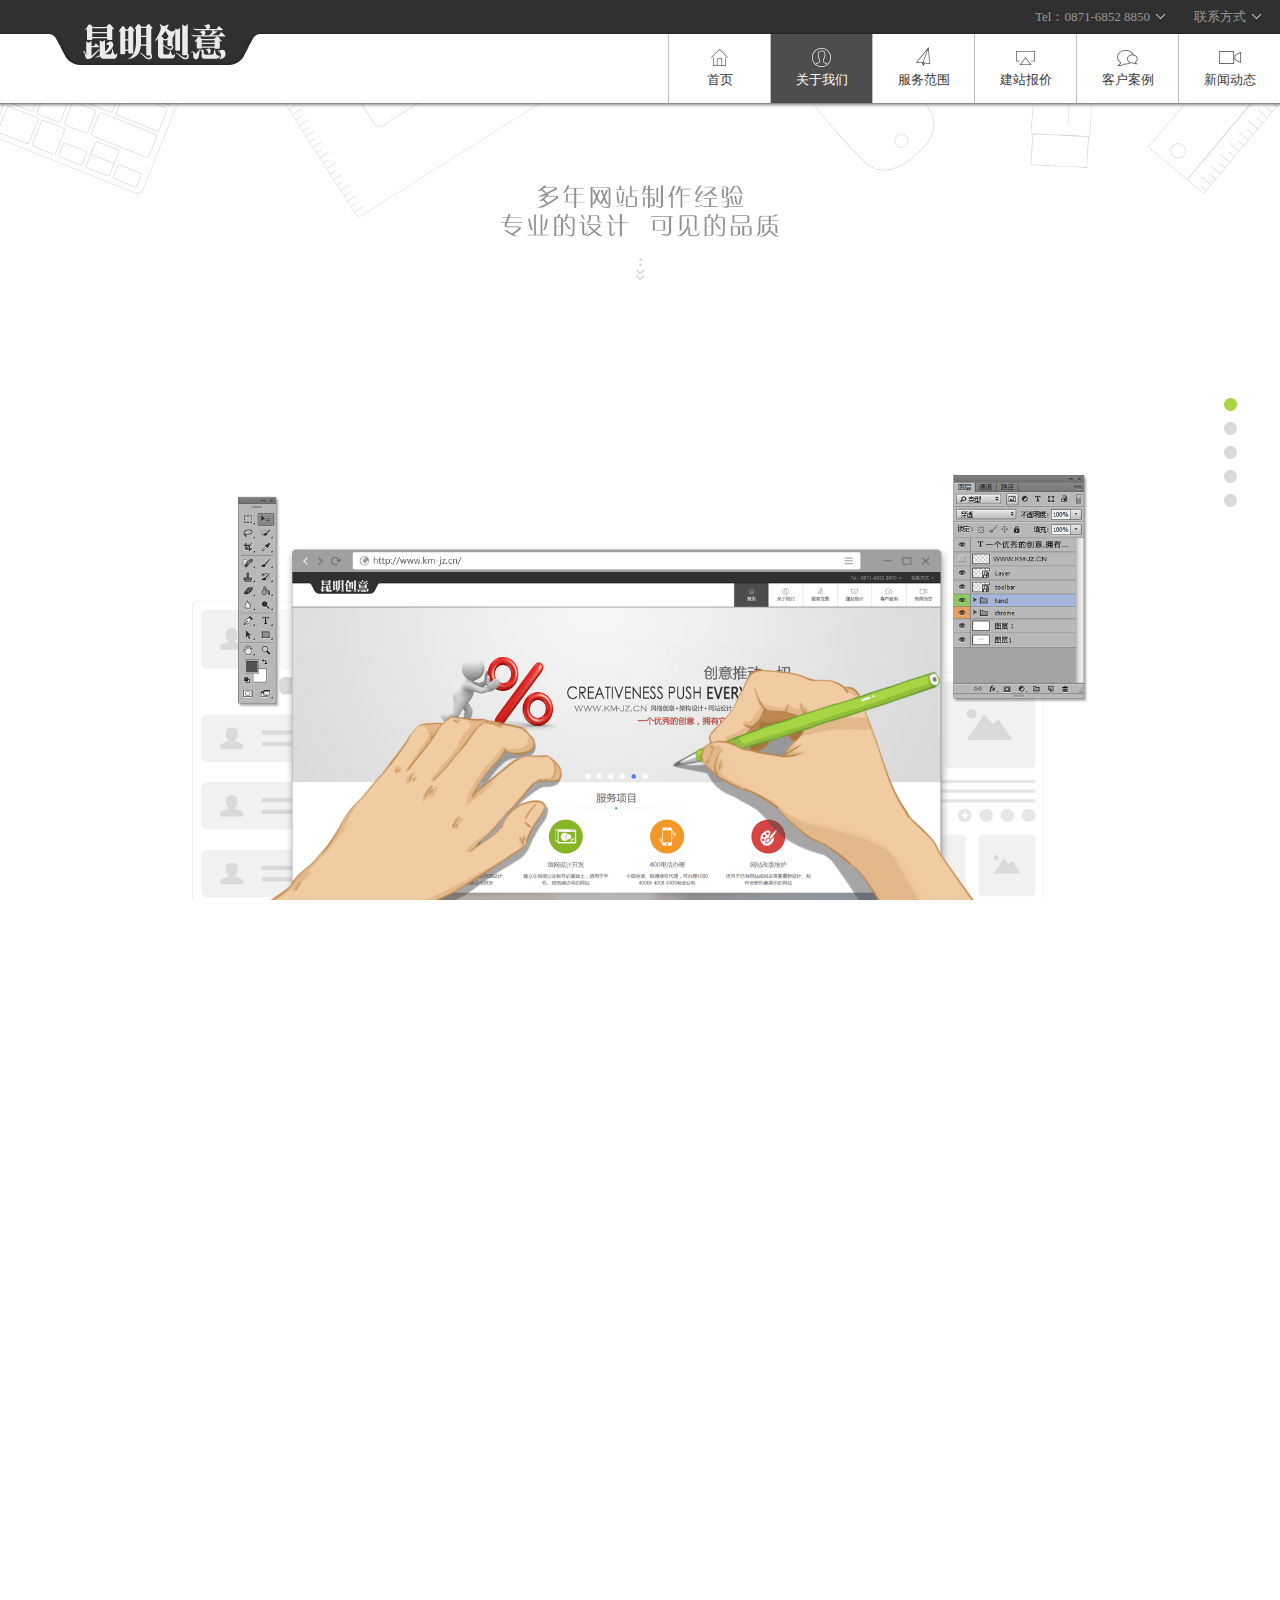
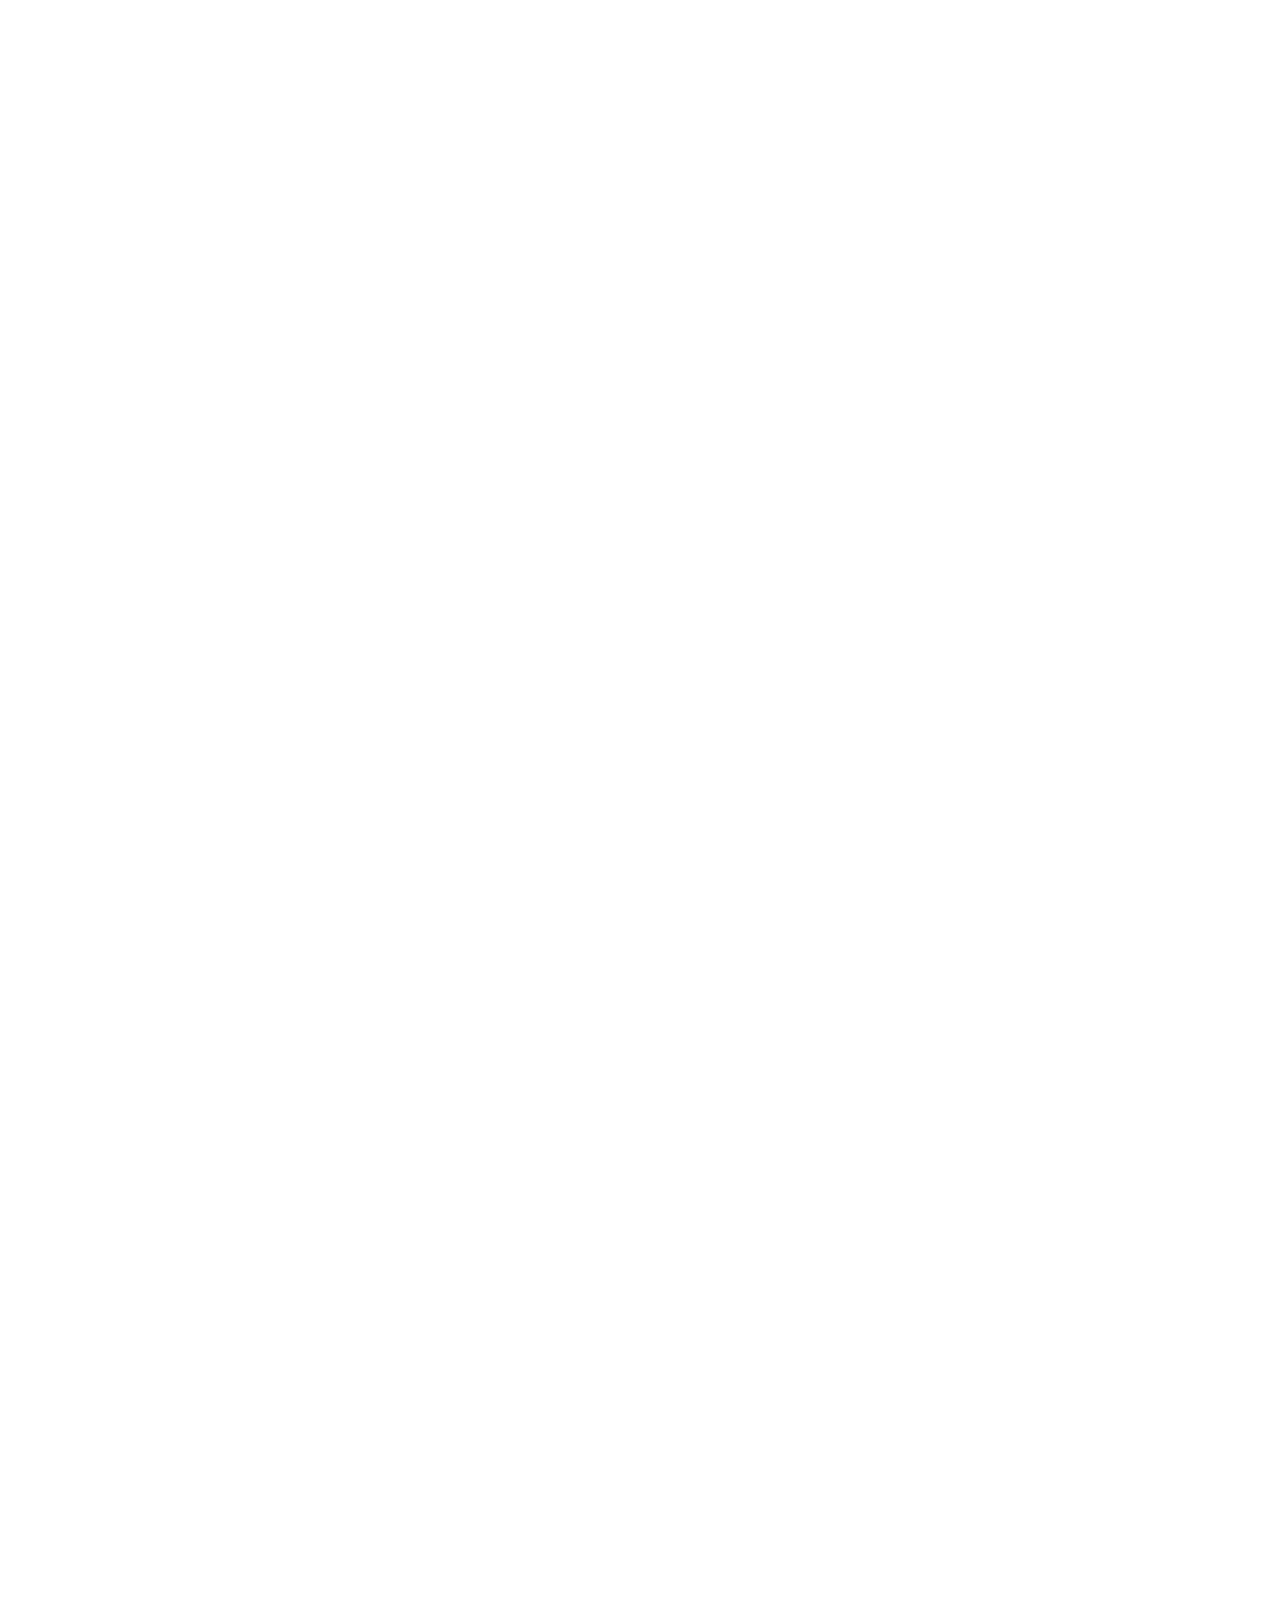
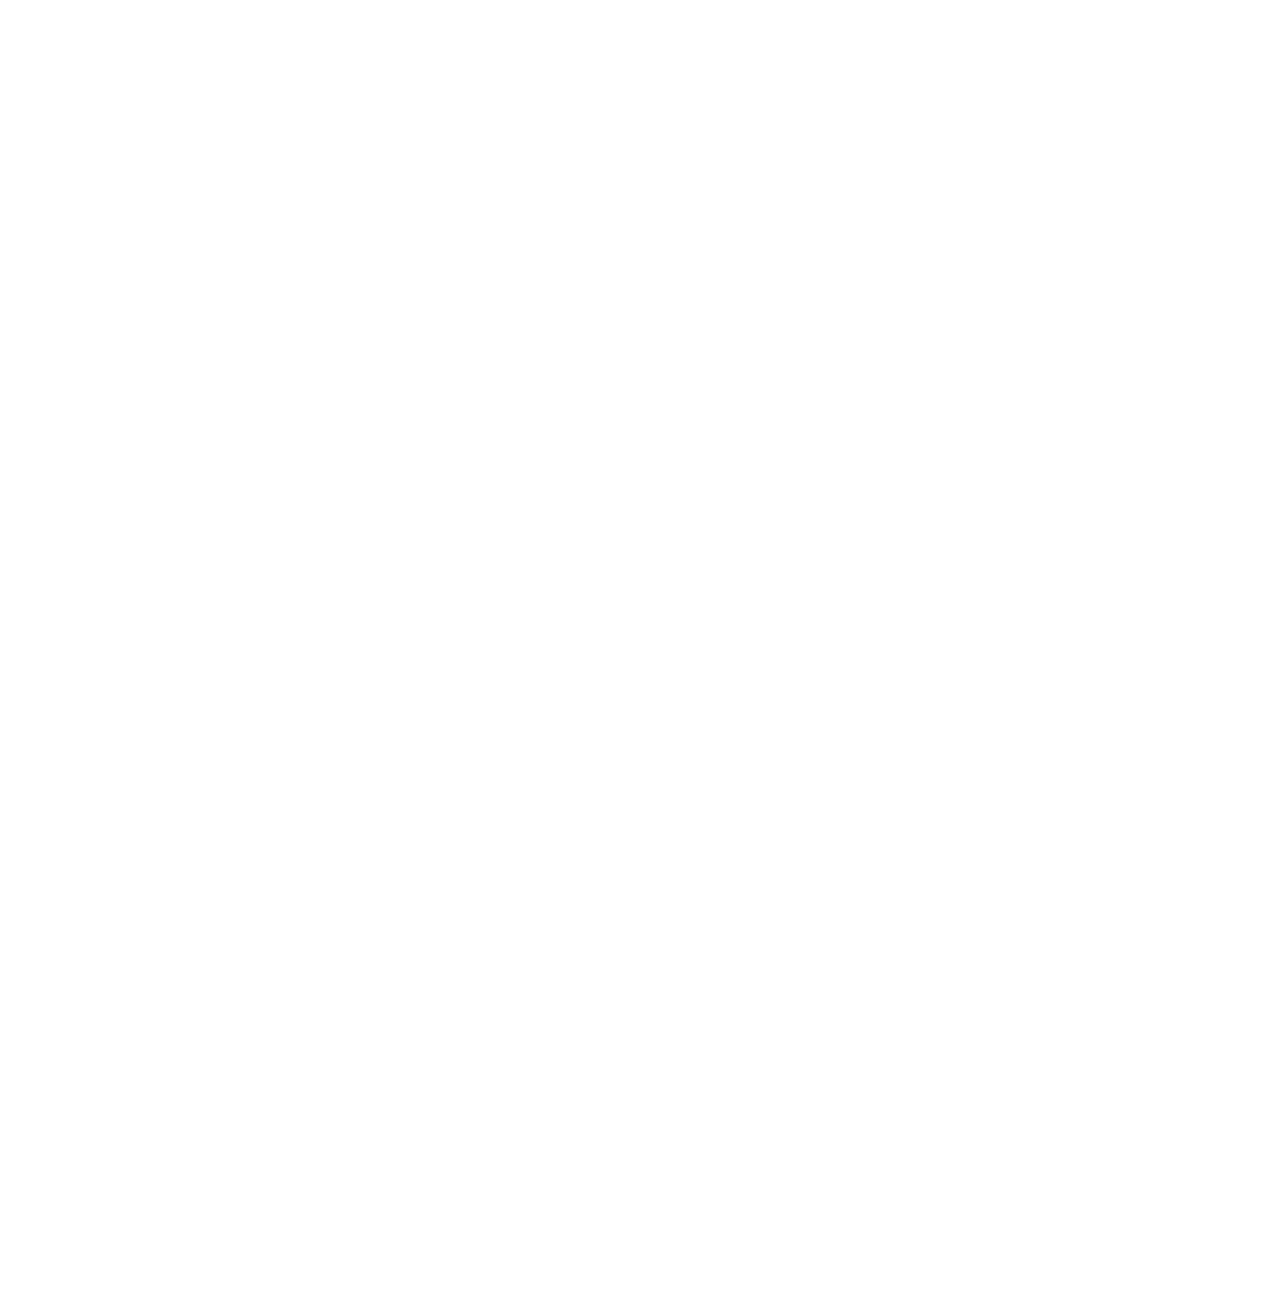
<file: about.html>
<!DOCTYPE html PUBLIC "-//W3C//DTD XHTML 1.0 Transitional//EN" "http://www.w3.org/TR/xhtml1/DTD/xhtml1-transitional.dtd">
<html xmlns="http://www.w3.org/1999/xhtml">
 <head> 
  <meta http-equiv="Content-Type" content="text/html; charset=utf-8" /> 
  <meta http-equiv="X-UA-Compatible" content="IE=edge, chrome=1" /> 
  <meta name="renderer" content="webkit" /> 
  <title>关于我们-about.html</title> 
  <meta name="keywords" content="" /> 
  <meta name="description" content="" /> 
  <link rel="stylesheet" type="text/css" href="css/jquery.fullPage.css" /> 
  <link rel="stylesheet" type="text/css" href="css/page1.css" /> 
  <link rel="stylesheet" type="text/css" href="css/css.css" /> 
  <script src="js/jquery.js" type="text/javascript"></script> 
  <script src="js/TweenMax.min.js" type="text/javascript"></script> 
  <script src="js/page.js" type="text/javascript"></script> 
  <script src="js/jquery.min.js" type="text/javascript"></script> 
  <script src="js/jquery-ui.min.js"></script> 
  <script src="js/jquery.fullPage.min.js"></script> 
  <script type="text/javascript">
    $(function () {
        if ($.browser.msie && $.browser.version < 9) {
            $('body').addClass('ltie10');
        }
        $.fn.fullpage({
            verticalCentered: false,
            anchors: ['page1', 'page2', 'page3', 'page4', 'page5', 'page6'],
            navigation: true
        });
    });
</script> 
 </head> 
 <body> 
  <div class="header"> 
   <div class="header_bar"> 
    <h1 class="logo"> <a href="index.html"><img src="images/logo.png" title="昆明创意网站建设" alt="首页" /></a> </h1> 
    <ul id="social" class="social"> 
     <li class="slist"> <a class="sfocus" href="javascript:void(0);">Tel：0871-6852 8850</a> </li> 
     <li class="slist"> <a class="sfocus" href="/contents/">联系方式</a> 
      <div class="sqrcode_wrap"> 
       <a class="sqrcode" href="javascript:void(0);"><img src="images/2014751032863.png" title="昆明创意二维码" alt="昆明创意二维码" /></a> 
       <a class="slink" href="/contents/">查看联系方式</a> 
      </div> </li> 
    </ul> 
   </div> 
    
   <div id="menu" class="menu"> 
    <ul class="mwrap"> 
     <li class="mli"> <a href="index.html" class="mlink" id="topMenu1"> <span class="mico mico_home"><span class="micoi"></span></span> <span class="mname">首页</span> </a> </li> 
     <li class="mli"> <a href="about.html" class="mlink curr" id="topMenu2"> <span class="mico mico_about"><span class="micoi"></span></span> <span class="mname">关于我们</span> </a> </li> 
     <li class="mli"> <a href="service.html" class="mlink" id="topMenu3"> <span class="mico mico_service"><span class="micoi"></span></span> <span class="mname">服务范围</span> </a> </li> 
     <li class="mli"> <a href="jzbj.html" class="mlink" id="topMenu4"> <span class="mico mico_case"><span class="micoi"></span></span> <span class="mname">建站报价</span> </a> </li> 
     <li class="mli"> <a href="case.html" class="mlink" id="topMenu1"> <span class="mico mico_contact"><span class="micoi"></span></span> <span class="mname">客户案例</span> </a> </li> 
     <li class="mli"> <a href="news.html" class="mlink" id="topMenu5"> <span class="mico mico_news"><span class="micoi"></span></span> <span class="mname">新闻动态</span> </a> </li> 
    </ul> 
    <div class="mshadow"></div> 
   </div> 
  </div> 
  <script type="text/javascript">
     
      for(var i = 1 ;i <= 6;i++)
      {
        if(i == 2){
            document.getElementById("topMenu" + i).className="mlink curr";
        }else
        {
             document.getElementById("topMenu"+i).className="mlink";
        }
      }

    </script> 
  <div class="section section1"> 
   <div class="bg"></div> 
   <div class="bg11"> 
    <img src="images/bg_11.png" class="fullimg" /> 
   </div> 
   <div class="bg12"> 
    <img src="images/bg_12.png" class="fullimg" /> 
   </div> 
   <div class="bg13"> 
    <img src="images/bg_13.png" class="fullimg" /> 
   </div> 
   <ul id="scene" class="bg14"> 
    <li class="layer" data-depth="0.70"><img src="images/bg_14.png" class="fullimg" /></li> 
   </ul> 
  </div> 
  <div class="section section2"> 
   <div class="bg"> 
    <img src="images/bg2.jpg" /> 
   </div> 
   <div class="bg21"> 
    <img src="images/bg_21.png" class="fullimg" /> 
   </div> 
   <div class="bg22"> 
    <img src="images/bg_22.png" class="fullimg" /> 
   </div> 
   <div class="bg23"> 
    <div> 
     <img src="images/bg_23.png" class="fullimg bg231" /> 
     <img src="images/bg_24.png" class="fullimg bg232" /> 
    </div> 
   </div> 
  </div> 
  <div class="section section3"> 
   <div class="bg"> 
    <img src="images/bg3.jpg" /> 
   </div> 
   <div class="bg31"> 
    <img src="images/bg_31.png" class="fullimg" /> 
   </div> 
   <div class="bg32"> 
    <img src="images/bg_33_h.gif" class="img1" /> 
    <img src="images/bg_34_h.gif" class="img2" /> 
    <img src="images/bg_35_h.gif" class="img3" /> 
    <img src="images/bg_36_h.gif" class="img4" /> 
    <div class="clear"></div> 
   </div> 
  </div> 
  <div class="section section4"> 
   <div class="bg"></div> 
   <div class="bg44"> 
    <img src="images/bg_44.png" class="fullimg" /> 
   </div> 
   <div class="bg41"> 
    <img src="images/bg_41.png" class="fullimg" /> 
   </div> 
   <div class="bg42"> 
    <img src="images/bg_42.png" class="fullimg" /> 
   </div> 
   <div class="bg43"> 
    <img src="images/bg_43.gif" class="fullimg" /> 
   </div> 
  </div> 
  <div class="section section5"> 
   <div class="bg"> 
    <img src="images/bg4.jpg" /> 
   </div> 
   <div class="bg51"> 
    <img src="images/bg_51.png" class="fullimg" /> 
   </div> 
   <div class="bg52"> 
    <dl> 
     <dt> 
      <img src="images/bg_521.png" class="fullimg" /> 
     </dt> 
     <dd> 
      <img src="images/bg_523.png" class="fullimg bg521" /> 
      <img src="images/bg_524.png" class="bg522" /> 
     </dd> 
     <div class="clear"></div> 
    </dl> 
    <div class="clear"></div> 
    <dl> 
     <dt> 
      <img src="images/bg_522.png" class="fullimg" /> 
     </dt> 
     <dd> 
      <img src="images/bg_523.png" class="fullimg bg521" /> 
      <img src="images/bg_525.png" class="bg522" /> 
     </dd> 
     <div class="clear"></div> 
    </dl> 
    <div class="clear"></div> 
   </div> 
   <div class="bg53"> 
    <a href="website_build.html" target="_blank"><i>我要建站</i></a> 
   </div> 
  </div> 
  <script>
$('.section5 .bg53 a').hover(function(){
  $('.section5 .bg53 a i').addClass('on');
},
  function(){
    $('.section5 .bg53 a i').removeClass('on');
  }
)

$('.section3 .bg32 .img1').hover(function(){
  $(this).attr('src','http://www.km-jz.cn/templets/lanse/img1/bg_33.gif')
},
function(){
	 $(this).attr('src','http://www.km-jz.cnimages/bg_33_h.gif')
	}
)
$('.section3 .bg32 .img2').hover(function(){
  $(this).attr('src','http://www.km-jz.cn/templets/lanse/img1/bg_34.gif')
},
function(){
	 $(this).attr('src','http://www.km-jz.cnimages/bg_34_h.gif')
	}
)
$('.section3 .bg32 .img3').hover(function(){
  $(this).attr('src','http://www.km-jz.cn/templets/lanse/img1/bg_35.gif')
},
function(){
	 $(this).attr('src','http://www.km-jz.cnimages/bg_35_h.gif')
	}
)
$('.section3 .bg32 .img4').hover(function(){
  $(this).attr('src','http://www.km-jz.cn/templets/lanse/img1/bg_36.gif')
},
function(){
	 $(this).attr('src','http://www.km-jz.cnimages/bg_36_h.gif')
	}
)

$(window).load(function(){
  var hh = $('.section5 .bg521').height();
  $('.section5 .bg522').height(hh);
})

function showImg() 
{ 
    if($('.section2 .bg23 .bg232').css('display') == "none")    
       $('.section2 .bg23 .bg232').fadeIn(200) 
    else 
        $('.section2 .bg23 .bg232').fadeOut(200)  
    setTimeout('showImg()',300);               
} 
showImg(); 
</script> 
  <script type="text/javascript" src="js/jquery.parallax.min.js"></script> 
  <script>
      (function($) {
         "use strict";
        (function($) {
            $('#scene').parallax();
        })($);        
      })($);
</script> 
  <script src="js/jquery.nicescroll.min.js" type="text/javascript"></script>  
 </body>
</html>
</file>
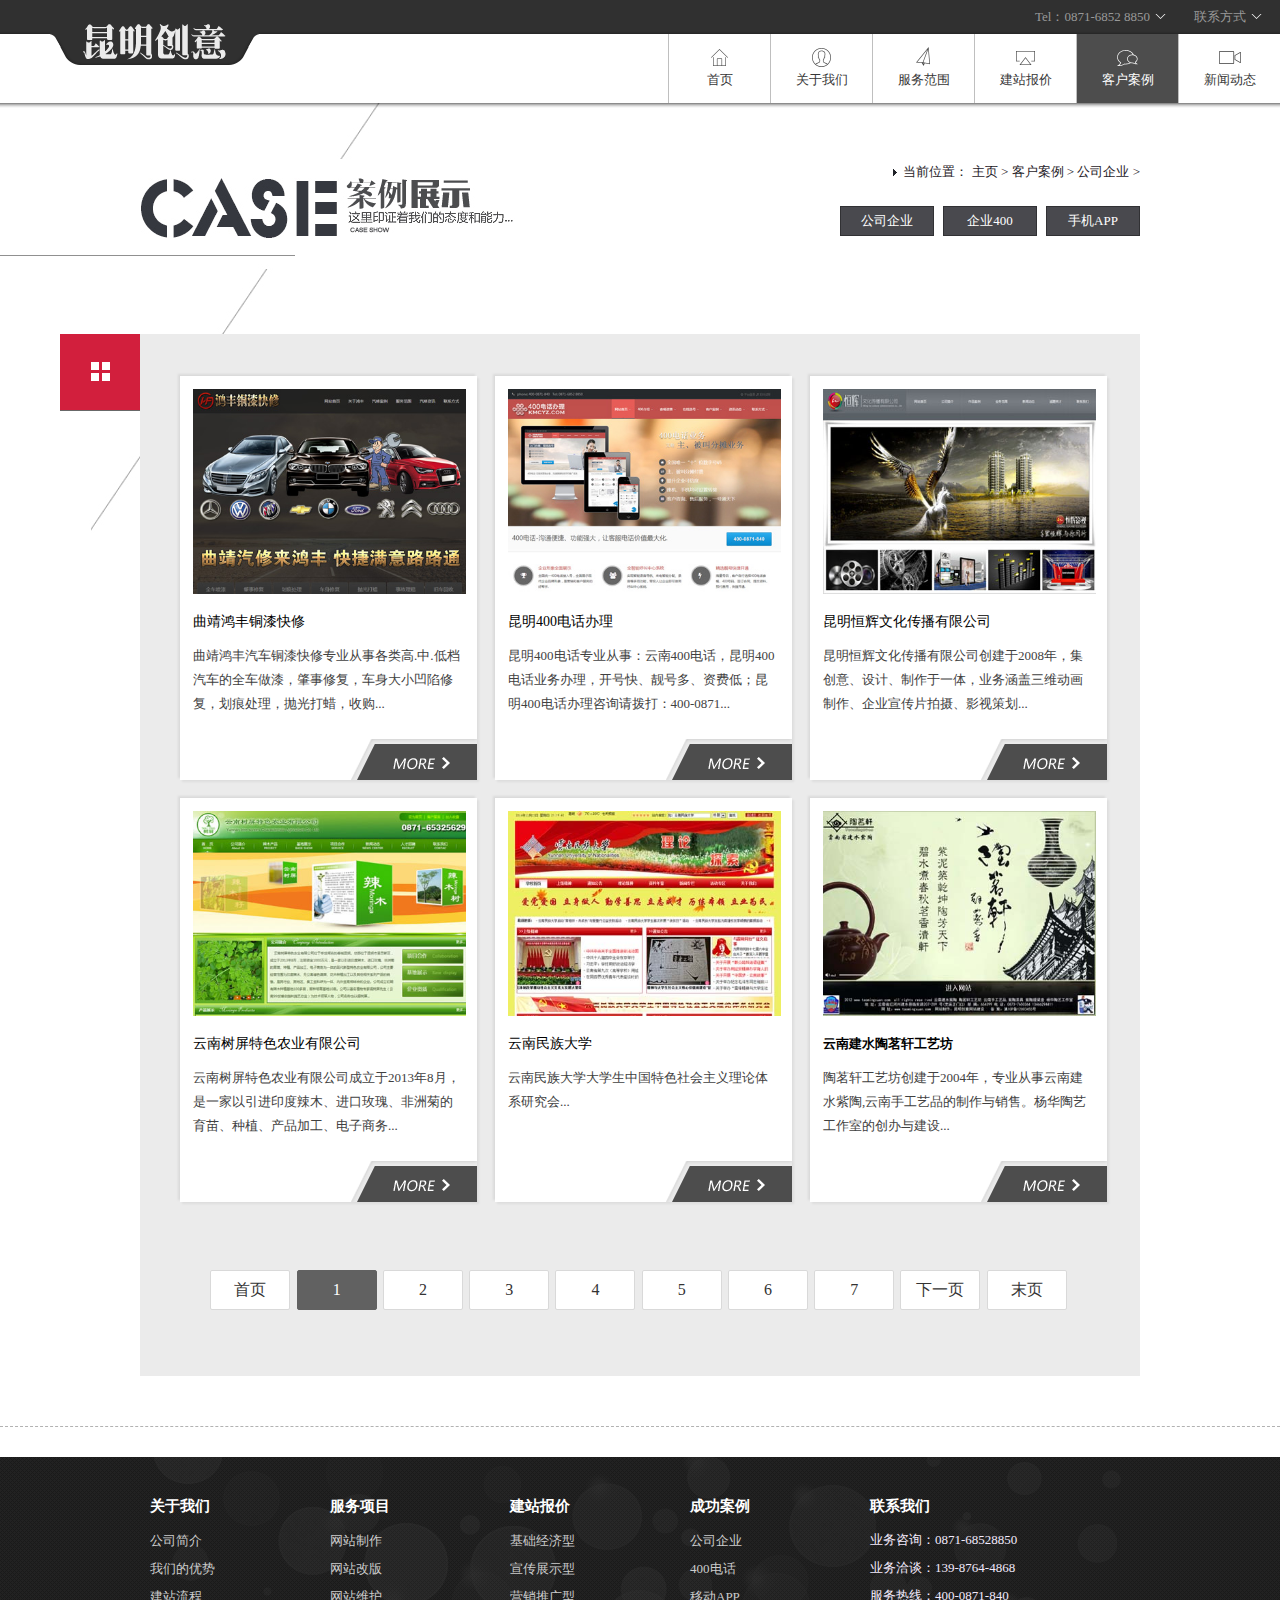
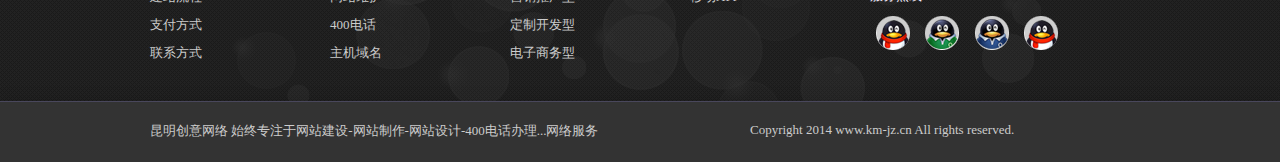
<file: case.html>
<!DOCTYPE html PUBLIC "-//W3C//DTD XHTML 1.0 Transitional//EN" "http://www.w3.org/TR/xhtml1/DTD/xhtml1-transitional.dtd">
<html xmlns="http://www.w3.org/1999/xhtml">
 <head> 
  <meta http-equiv="Content-Type" content="text/html; charset=utf-8" /> 
  <title>客户案例 - 列表-case.html</title> 
  <meta name="keywords" content="曲靖网站建设,曲靖网站制作,曲靖网站设计,曲靖做网站,昆明网站建设,昆明网站制作,昆明网站设计,昆明做网站,昆明创意网络" /> 
  <meta name="description" content="创意网络专业从事昆明网站建设、曲靖网站建设、昆明网站制作、曲靖网站制作；业务主要涉及昆明、曲靖及云南各地，我们拥有省内众多知名品牌企业客户，始终为您提供优质合理的网站制作报价及方案！" /> 
  <link rel="stylesheet" type="text/css" href="css/page1.css" /> 
  <link rel="stylesheet" type="text/css" href="css/css.css" /> 
  <script type="text/javascript" src="js/jquery-1.9.1.min.js"></script> 
  <script type="text/javascript" src="js/TweenMax.min.js"></script> 
  <script type="text/javascript" src="js/page.js"></script> 
  <script src="js/common.js" type="/templets/lanse/style/javascript"></script> 
 </head> 
 <body> 
  <div class="header"> 
   <div class="header_bar"> 
    <h1 class="logo"> <a href="index.html"><img src="images/logo.png" title="昆明创意网站建设" alt="首页" /></a> </h1> 
    <ul id="social" class="social"> 
     <li class="slist"> <a class="sfocus" href="javascript:void(0);">Tel：0871-6852 8850</a> </li> 
     <li class="slist"> <a class="sfocus" href="/contents/">联系方式</a> 
      <div class="sqrcode_wrap"> 
       <a class="sqrcode" href="javascript:void(0);"><img src="images/2014751032863.png" title="昆明创意二维码" alt="昆明创意二维码" /></a> 
       <a class="slink" href="/contents/">查看联系方式</a> 
      </div> </li> 
    </ul> 
   </div> 
   <div id="menu" class="menu"> 
    <ul class="mwrap"> 
     <li class="mli"> <a href="index.html" class="mlink" id="topMenu1"> <span class="mico mico_home"><span class="micoi"></span></span> <span class="mname">首页</span> </a> </li> 
     <li class="mli"> <a href="about.html" class="mlink" id="topMenu2"> <span class="mico mico_about"><span class="micoi"></span></span> <span class="mname">关于我们</span> </a> </li> 
     <li class="mli"> <a href="service.html" class="mlink" id="topMenu3"> <span class="mico mico_service"><span class="micoi"></span></span> <span class="mname">服务范围</span> </a> </li> 
     <li class="mli"> <a href="jzbj.html" class="mlink" id="topMenu4"> <span class="mico mico_case"><span class="micoi"></span></span> <span class="mname">建站报价</span> </a> </li> 
     <li class="mli"> <a href="case.html" class="mlink curr" id="topMenu6"> <span class="mico mico_contact"><span class="micoi"></span></span> <span class="mname">客户案例</span> </a> </li> 
     <li class="mli"> <a href="news.html" class="mlink" id="topMenu5"> <span class="mico mico_news"><span class="micoi"></span></span> <span class="mname">新闻动态</span> </a> </li> 
    </ul> 
    <div class="mshadow"></div> 
   </div> 
  </div> 
  <div class="header_bg"></div> 
  <!-- 新闻开始 --> 
  <div class="about_cont_a"> 
   <div class="about_cont_aa"></div> 
   <div class="about_cont_vc"></div> 
   <div class="main"> 
    <div class="about_conta_top"> 
     <div class="about_conta_topl"> 
      <img width="382" height="60" src="images/case_a.jpg" /> 
     </div> 
     <div class="about_conta_topr"> 
      <div class="about_conta_toprt"> 
       <span>当前位置：</span> 
       <a href="index.html">主页</a> &gt; 
       <a href="case.html">客户案例</a> &gt; 
       <a href="case.html">公司企业</a> &gt; 
      </div> 
      <div class="about_conta_toprb a"> 
       <a href="case.html">公司企业</a> 
       <a href="/anli/400/">企业400</a> 
       <a href="/anli/wap/">手机APP</a> 
      </div> 
     </div> 
    </div> 
    <div class="coll"> 
     <div class="clBody"> 
      <div id="clsideWrap" class="clsideWrap"> 
       <a href="/anli/"> 
        <div class="clsLabel"></div></a> 
       <ul id="clside" class="clside"> 
        <li><a data-type="1" href="case.html">公司企业</a></li> 
        <li><a data-type="2" href="/anli/400/">企业400</a></li> 
        <li><a data-type="3" href="/anli/wap/">手机APP</a></li> 
       </ul> 
      </div> 
      <ul class="csQuery" id="csQuery"> 
       <li data-type="4" class="csli"> <a class="cslPic" href="/anli/web/339.html" target="_blank"><img src="images/1-1502011221220-L.jpg" alt="曲靖鸿丰铜漆快修" width="273" height="205" title="曲靖鸿丰铜漆快修" /></a> <a class="cslName" href="/anli/web/339.html" target="_blank">曲靖鸿丰铜漆快修</a> 
        <div class="cslDate"> 
        </div> 
        <div class="cslSum">
          曲靖鸿丰汽车铜漆快修专业从事各类高.中.低档汽车的全车做漆，肇事修复，车身大小凹陷修复，划痕处理，抛光打蜡，收购... 
        </div> <a class="cslLink" href="/anli/web/339.html">MORE</a> </li> 
       <li data-type="4" class="csli"> <a class="cslPic" href="case_detail.html" target="_blank"><img src="images/1-141226095Q00-L.jpg" alt="昆明400电话办理" width="273" height="205" title="昆明400电话办理" /></a> <a class="cslName" href="case_detail.html" target="_blank">昆明400电话办理</a> 
        <div class="cslDate"> 
        </div> 
        <div class="cslSum">
          昆明400电话专业从事：云南400电话，昆明400电话业务办理，开号快、靓号多、资费低；昆明400电话办理咨询请拨打：400-0871... 
        </div> <a class="cslLink" href="case_detail.html">MORE</a> </li> 
       <li data-type="4" class="csli"> <a class="cslPic" href="/anli/web/300.html" target="_blank"><img src="images/1-141123223K20-L.jpg" alt="昆明恒辉文化传播有限公司" width="273" height="205" title="昆明恒辉文化传播有限公司" /></a> <a class="cslName" href="/anli/web/300.html" target="_blank">昆明恒辉文化传播有限公司</a> 
        <div class="cslDate"> 
        </div> 
        <div class="cslSum">
          昆明恒辉文化传播有限公司创建于2008年，集创意、设计、制作于一体，业务涵盖三维动画制作、企业宣传片拍摄、影视策划... 
        </div> <a class="cslLink" href="/anli/web/300.html">MORE</a> </li> 
       <li data-type="4" class="csli"> <a class="cslPic" href="/anli/web/297.html" target="_blank"><img src="images/1-1411232220480-L.jpg" alt="云南树屏特色农业有限公司" width="273" height="205" title="云南树屏特色农业有限公司" /></a> <a class="cslName" href="/anli/web/297.html" target="_blank">云南树屏特色农业有限公司</a> 
        <div class="cslDate"> 
        </div> 
        <div class="cslSum">
          云南树屏特色农业有限公司成立于2013年8月，是一家以引进印度辣木、进口玫瑰、非洲菊的育苗、种植、产品加工、电子商务... 
        </div> <a class="cslLink" href="/anli/web/297.html">MORE</a> </li> 
       <li data-type="4" class="csli"> <a class="cslPic" href="/anli/web/283.html" target="_blank"><img src="images/1-141123211G10-L.jpg" alt="云南民族大学" width="273" height="205" title="云南民族大学" /></a> <a class="cslName" href="/anli/web/283.html" target="_blank">云南民族大学</a> 
        <div class="cslDate"> 
        </div> 
        <div class="cslSum">
          云南民族大学大学生中国特色社会主义理论体系研究会... 
        </div> <a class="cslLink" href="/anli/web/283.html">MORE</a> </li> 
       <li data-type="4" class="csli"> <a class="cslPic" href="/anli/web/284.html" target="_blank"><img src="images/1-1411232121210-L.jpg" alt="&lt;b&gt;云南建水陶茗轩工艺坊&lt;/b&gt;" width="273" height="205" title="&lt;b&gt;云南建水陶茗轩工艺坊&lt;/b&gt;" /></a> <a class="cslName" href="/anli/web/284.html" target="_blank"><b>云南建水陶茗轩工艺坊</b></a> 
        <div class="cslDate"> 
        </div> 
        <div class="cslSum">
          陶茗轩工艺坊创建于2004年，专业从事云南建水紫陶,云南手工艺品的制作与销售。杨华陶艺工作室的创办与建设... 
        </div> <a class="cslLink" href="/anli/web/284.html">MORE</a> </li> 
      </ul> 
      <img src="images/noInfo.png" style=" display:none; margin:0 auto;" /> 
      <div class="nav"> 
       <div class="sort-page"> 
        <a>首页</a> 
        <a class="page_yes">1</a> 
        <a href="list_6_2.html">2</a> 
        <a href="list_6_3.html">3</a> 
        <a href="list_6_4.html">4</a> 
        <a href="list_6_5.html">5</a> 
        <a href="list_6_6.html">6</a> 
        <a href="list_6_7.html">7</a> 
        <a href="list_6_2.html">下一页</a> 
        <a href="list_6_15.html">末页</a> 
       </div> 
      </div> 
     </div> 
    </div> 
   </div> 
  </div> 
  <!-- 新闻结束 --> 
  <!-- 网站底部 开始 --> 
  <section id="site_footer"> 
   <div class="footer_glare"></div> 
   <section class="container_12 widgetized_footer"> 
    <div class="grid_3"> 
     <aside class="widget widget_categories"> 
      <h3 class="widget-title">关于我们</h3> 
      <ul> 
       <li> <a href="about.html">公司简介</a></li> 
       <li> <a href="/about/youshi/">我们的优势</a></li> 
       <li> <a href="/about/jzlc/">建站流程</a></li> 
       <li> <a href="/about/pay/">支付方式</a></li> 
       <li> <a href="/contents/">联系方式</a></li> 
      </ul> 
     </aside> 
     <div class="clear"> 
     </div> 
    </div> 
    <div class="grid_3"> 
     <aside class="widget widget_categories"> 
      <h3 class="widget-title">服务项目</h3> 
      <ul> 
       <li> <a href="website_build.html">网站制作</a></li> 
       <li> <a href="website_revision.html">网站改版</a></li> 
       <li> <a href="website_webmastering.html">网站维护</a></li> 
       <li> <a href="website_400tel.html">400电话</a></li> 
       <li> <a href="website_domain.html">主机域名</a></li> 
      </ul> 
     </aside> 
     <div class="clear"> 
     </div> 
    </div> 
    <div class="grid_3"> 
     <aside class="widget wgt_popular_post"> 
      <h3 class="widget-title">建站报价</h3> 
      <ul> 
       <li> <a href="/jzbj/11.html">基础经济型</a></li> 
       <li> <a href="/jzbj/12.html">宣传展示型</a></li> 
       <li> <a href="/jzbj/13.html">营销推广型</a></li> 
       <li> <a href="/jzbj/14.html">定制开发型</a></li> 
       <li> <a href="/jzbj/15.html">电子商务型</a></li> 
      </ul> 
     </aside> 
     <div class="clear"> 
     </div> 
    </div> 
    <div class="grid_3"> 
     <aside class="widget wgt_popular_post"> 
      <h3 class="widget-title">成功案例</h3> 
      <ul> 
       <li> <a href="case.html">公司企业</a></li> 
       <li> <a href="/anli/400/">400电话</a></li> 
       <li> <a href="/anli/wap/">移动APP</a></li> 
      </ul> 
     </aside> 
     <div class="clear"> 
     </div> 
    </div> 
    <div class="grid_4"> 
     <aside class="widget"> 
      <h3 class="widget-title">联系我们</h3> 
      <p> 业务咨询：0871-68528850 </p> 
      <p> 业务洽谈：139-8764-4868 </p> 
      <p> 服务热线：400-0871-840 </p> 
      <p> </p> 
      <div class="f_qq"> 
       <a target="_blank" href="http://wpa.qq.com/msgrd?v=3&amp;uin=26404638&amp;Menu=yes"><img src="images/QQ1.png" title="建站咨询" vspace="4" border="0" align="absmiddle" /></a> 
       <a target="_blank" href="http://wpa.qq.com/msgrd?v=3&amp;uin=5130747&amp;Menu=yes"><img src="images/QQ2.png" title="400办理" vspace="4" border="0" align="absmiddle" /></a> 
       <a target="_blank" href="http://wpa.qq.com/msgrd?v=3&amp;uin=9902582&amp;Menu=yes"><img src="images/QQ3.png" title="投诉建议" vspace="4" border="0" align="absmiddle" /></a> 
       <a target="_blank" href="http://wpa.qq.com/msgrd?v=3&amp;uin=183648186&amp;Menu=yes"><img src="images/QQ1.png" title="技术支持" vspace="4" border="0" align="absmiddle" /></a> 
      </div> 
      <p></p> 
     </aside> 
    </div> 
   </section> 
  </section> 
  <section id="site_footer_second"> 
   <section class="container_12 site_footer_inner"> 
    <div class="grid_6 site_copyright"> 
     <a href="index.html" title="昆明创意网络">昆明创意网络</a> 始终专注于网站建设-网站制作-网站设计-400电话办理...网络服务 
    </div> 
    <div class="grid_5 footer2_right ">
      Copyright 2014 
     <a href="index.html" title="www.km-jz.cn">www.km-jz.cn</a> All rights reserved. 
     <script type="text/javascript" src="http://tajs.qq.com/stats?sId=16455143" charset="UTF-8"></script> 
    </div> 
    <div class="clear"> 
    </div> 
   </section> 
   <div class="clear"> 
   </div> 
  </section> 
  <div class="clear"> 
  </div> 
  <!-- 网站底部 end --> 
  <!-- 代码 开始 --> 
  <div style="display: none;" id="rocket-to-top"> 
   <div style="opacity:0;display: block;" class="level-2"></div> 
   <div class="level-3"></div> 
  </div> 
  <script src="js/zzsc.js" type="text/javascript"></script>  
 </body>
</html>
</file>
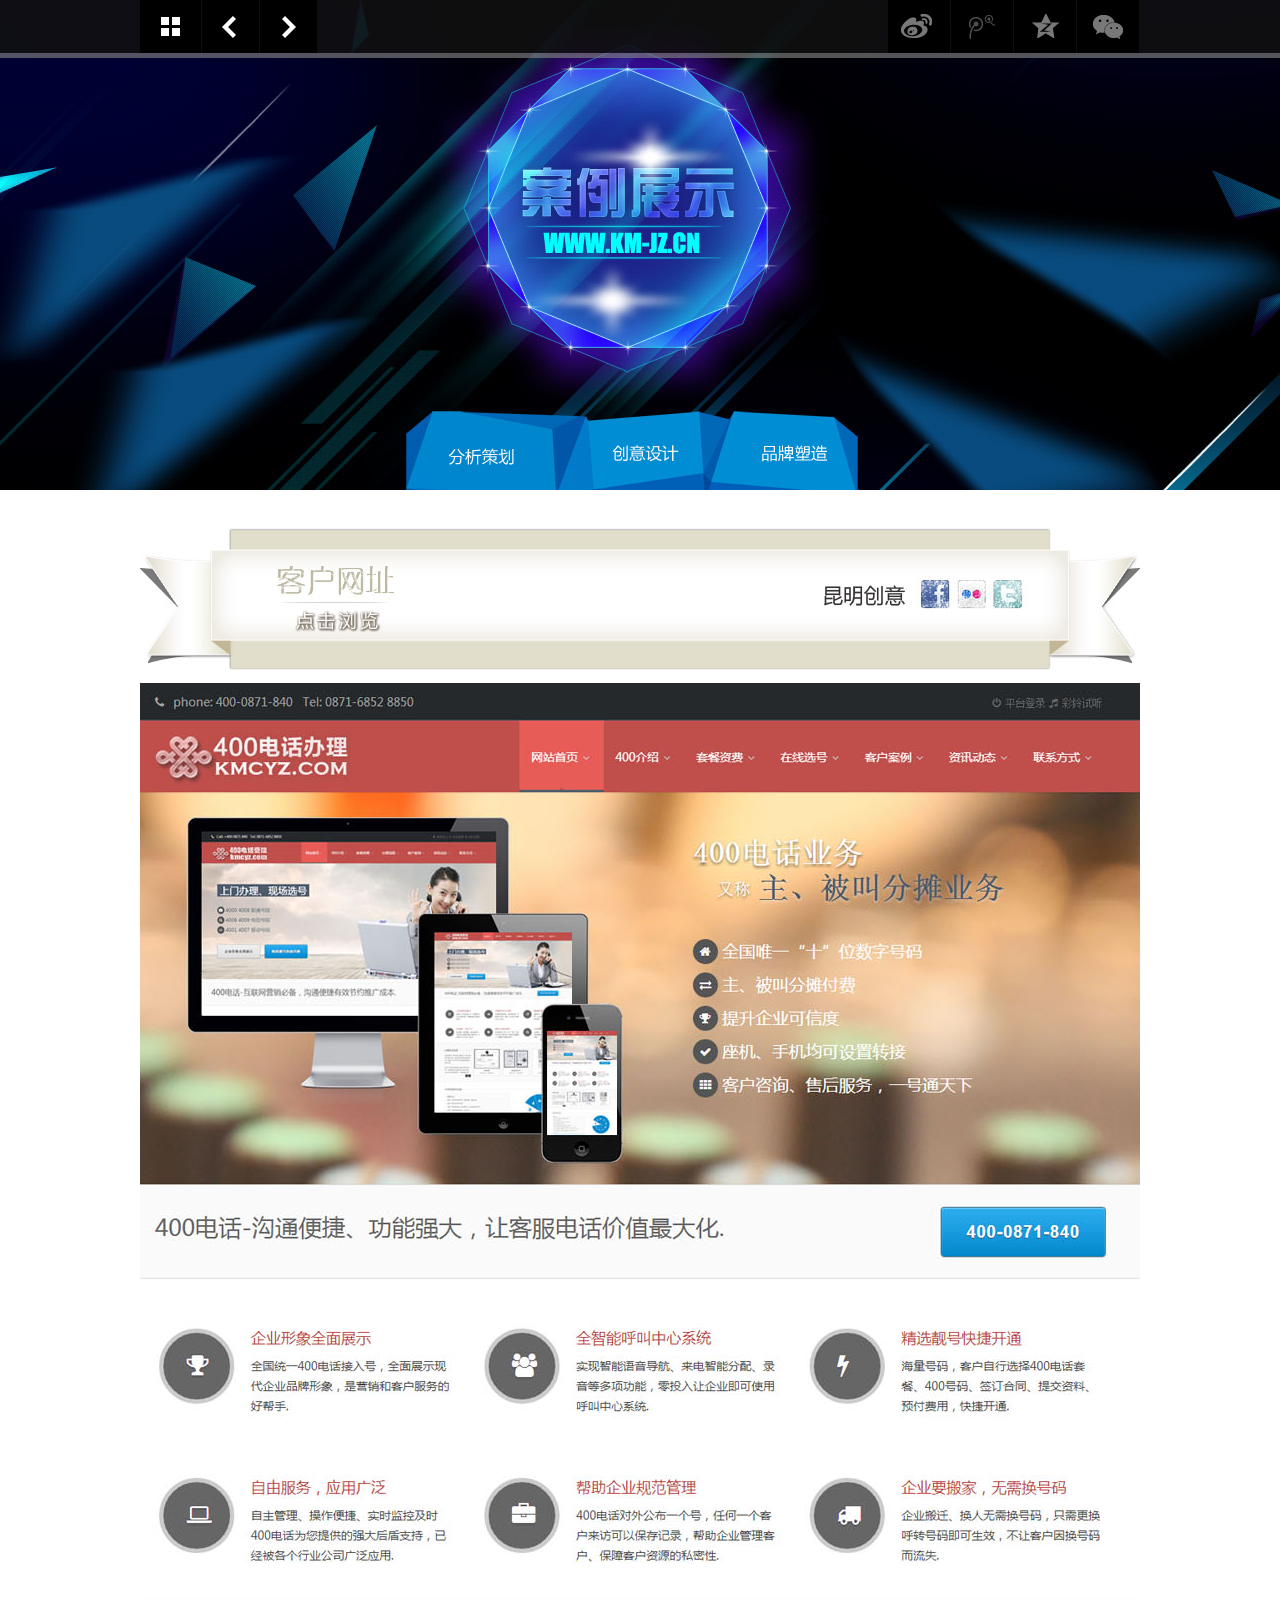
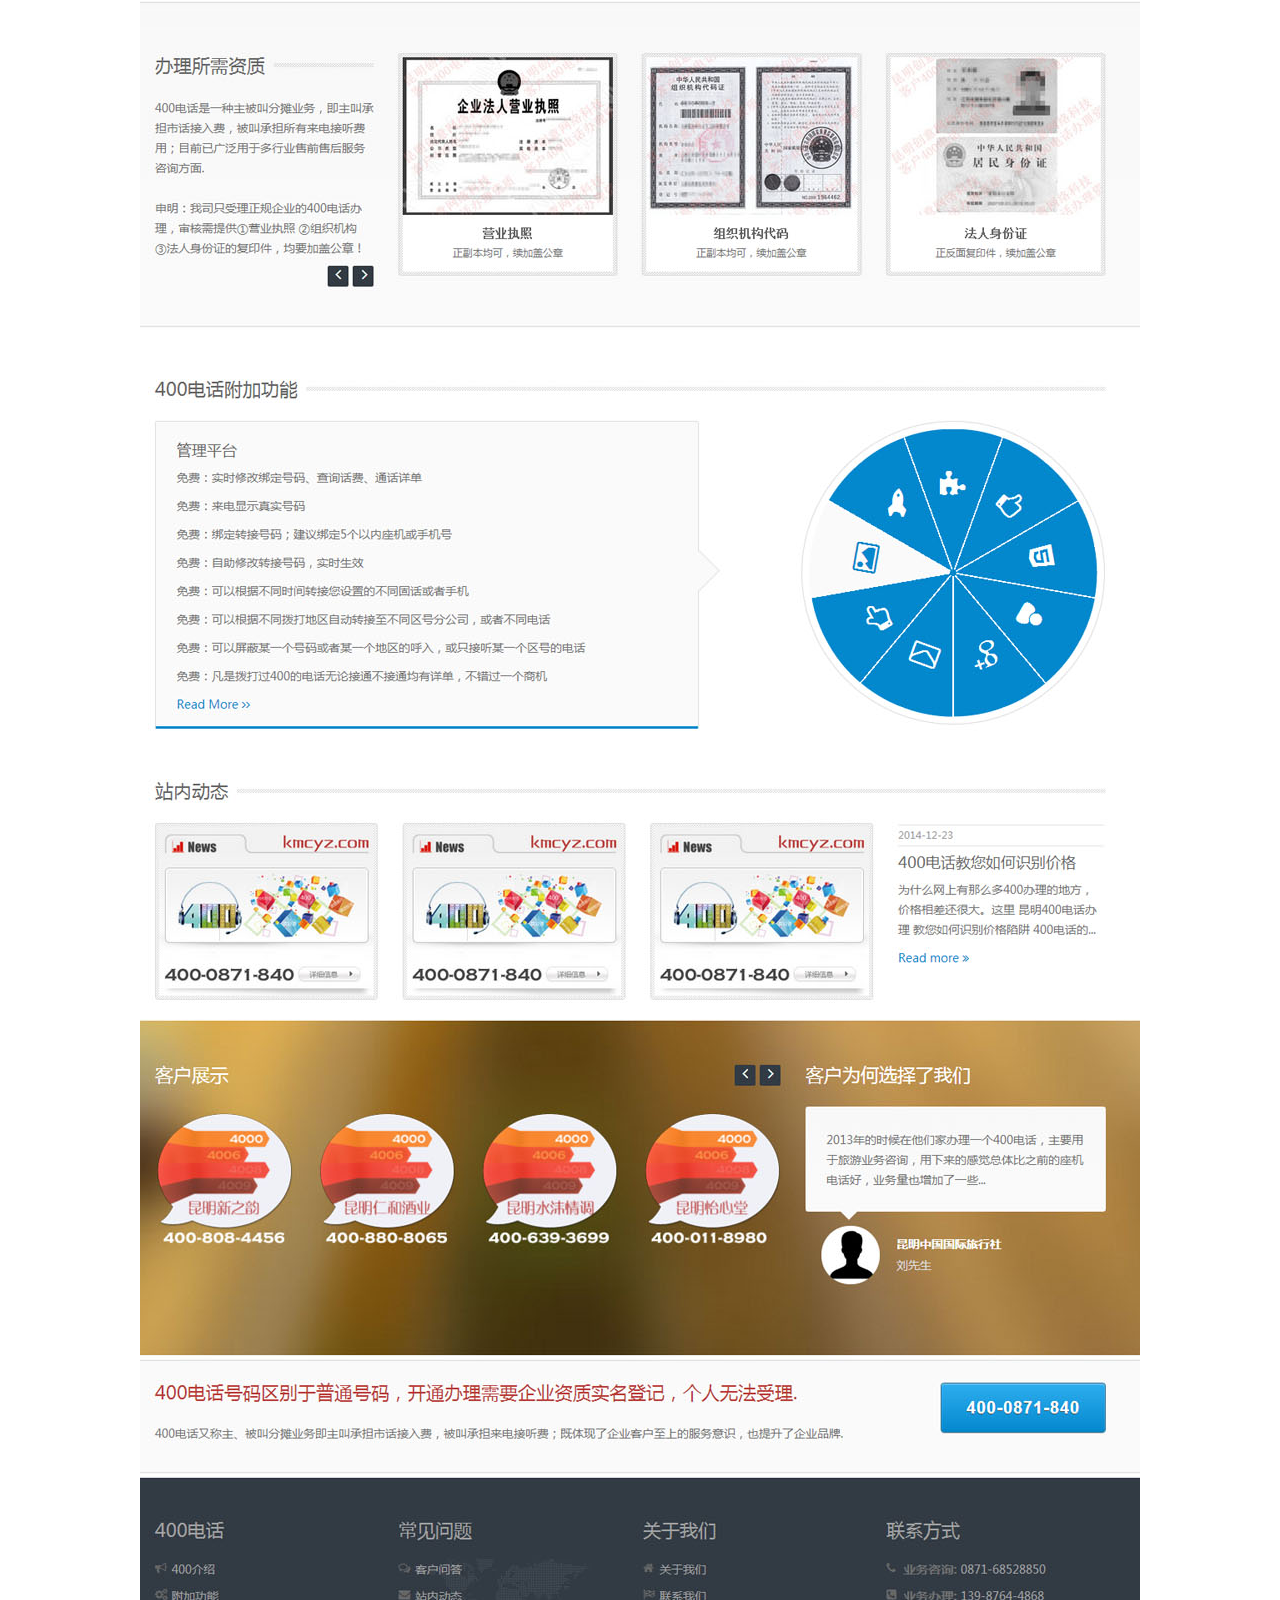
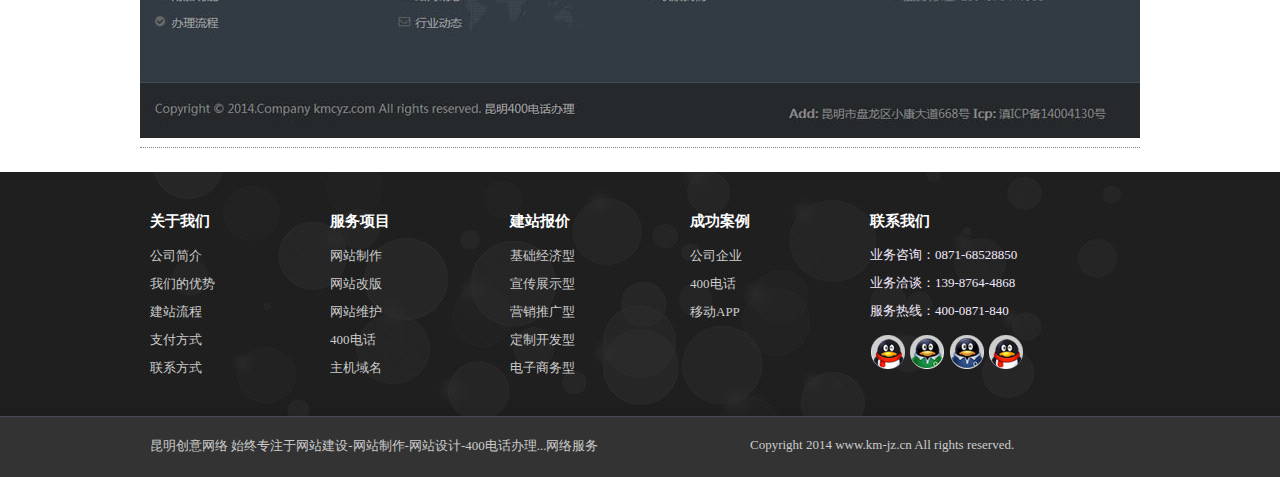
<file: case_detail.html>
<!DOCTYPE html PUBLIC "-//W3C//DTD XHTML 1.0 Transitional//EN" "http://www.w3.org/TR/xhtml1/DTD/xhtml1-transitional.dtd">
<html xmlns="http://www.w3.org/1999/xhtml">
 <head> 
  <meta http-equiv="Content-Type" content="text/html; charset=utf-8" /> 
  <title>客户案例 - 详情-case_detail.html</title> 
  <meta name="keywords" content="昆明400,昆明400电话,昆明400电话办理," /> 
  <meta name="description" content="昆明400电话专业从事：云南400电话，昆明400电话业务办理，开号快、靓号多、资费低；昆明400电话办理咨询请拨打：400-0871-840；0871-68528850" /> 
  <link rel="stylesheet" type="text/css" href="css/page.css" /> 
  <script type="text/javascript" src="js/jquery-1.9.1.min.js"></script> 
  <script type="text/javascript" src="js/TweenMax.min.js"></script> 
  <script type="text/javascript" src="js/page.js"></script> 
 </head> 
 <body> 
  <div class="caseHeader"> 
   <div id="caseHeader" class="caseHeaderWrap"> 
    <ul class="chLeft"> 
     <li class="caseList"><a href="case.html">客户案例</a></li> 
     <li class="casePrev"><a href="/anli/web/300.html" class="a">昆明恒辉文化传播有限公司</a> </li> 
     <li class="caseNext"><a href="/anli/web/339.html" class="b">曲靖鸿丰铜漆快修</a> </li> 
    </ul> 
    <ul class="chRight bdsharebuttonbox" data-tag="share_1"> 
     <li><a class="chShareWb bds_tsina" data-cmd="tsina" href="#" title="分享到新浪微博"></a></li> 
     <li><a class="chShareTx bds_tqq" data-cmd="tqq" href="#" title="分享到腾讯微博"></a></li> 
     <li><a class="chShareQz bds_qzone" data-cmd="qzone" href="#" title="分享到QQ空间"></a></li> 
     <li><a class="chShareWx bds_weixin" data-cmd="weixin" href="#" title="分享到微信"></a></li> 
    </ul> 
    <script type="text/javascript">
			    with (document) 0[(getElementsByTagName('head')[0] || body).appendChild(createElement('script')).src = 'http://bdimg.share.baidu.com/static/api/js/share.js'];
			    window._bd_share_config = {
			        share: [{
			            "bdSize": 32,
			            "bdCustomStyle": " "
			        }]
			    }
			</script> 
   </div> 
  </div> 
  <div class="caseDetBanner"> 
   <div class="caseDbinner"> 
    <img src="images/dbanli.jpg" /> 
   </div> 
  </div> 
  <div class="caseDetBody"> 
   <div class="casedbWrap"> 
    <ul class="casedQuery"> 
     <li class="casedList"><a href="http://www.kmcyz.com" target="_blank"><img src="images/khbj.jpg" alt="" /></a><br /> <img src="images/1-141226095Z1153.jpg" alt="" /><br /></li> 
    </ul> 
   </div> 
  </div> 
  <!-- 网站底部 开始 --> 
  <section id="site_footer"> 
   <div class="footer_glare"></div> 
   <section class="container_12 widgetized_footer"> 
    <div class="grid_3"> 
     <aside class="widget widget_categories"> 
      <h3 class="widget-title">关于我们</h3> 
      <ul> 
       <li> <a href="about.html">公司简介</a></li> 
       <li> <a href="/about/youshi/">我们的优势</a></li> 
       <li> <a href="/about/jzlc/">建站流程</a></li> 
       <li> <a href="/about/pay/">支付方式</a></li> 
       <li> <a href="/contents/">联系方式</a></li> 
      </ul> 
     </aside> 
     <div class="clear"> 
     </div> 
    </div> 
    <div class="grid_3"> 
     <aside class="widget widget_categories"> 
      <h3 class="widget-title">服务项目</h3> 
      <ul> 
       <li> <a href="website_build.html">网站制作</a></li> 
       <li> <a href="website_revision.html">网站改版</a></li> 
       <li> <a href="website_webmastering.html">网站维护</a></li> 
       <li> <a href="website_400tel.html">400电话</a></li> 
       <li> <a href="website_domain.html">主机域名</a></li> 
      </ul> 
     </aside> 
     <div class="clear"> 
     </div> 
    </div> 
    <div class="grid_3"> 
     <aside class="widget wgt_popular_post"> 
      <h3 class="widget-title">建站报价</h3> 
      <ul> 
       <li> <a href="/jzbj/11.html">基础经济型</a></li> 
       <li> <a href="/jzbj/12.html">宣传展示型</a></li> 
       <li> <a href="/jzbj/13.html">营销推广型</a></li> 
       <li> <a href="/jzbj/14.html">定制开发型</a></li> 
       <li> <a href="/jzbj/15.html">电子商务型</a></li> 
      </ul> 
     </aside> 
     <div class="clear"> 
     </div> 
    </div> 
    <div class="grid_3"> 
     <aside class="widget wgt_popular_post"> 
      <h3 class="widget-title">成功案例</h3> 
      <ul> 
       <li> <a href="case.html">公司企业</a></li> 
       <li> <a href="/anli/400/">400电话</a></li> 
       <li> <a href="/anli/wap/">移动APP</a></li> 
      </ul> 
     </aside> 
     <div class="clear"> 
     </div> 
    </div> 
    <div class="grid_4"> 
     <aside class="widget"> 
      <h3 class="widget-title">联系我们</h3> 
      <p> 业务咨询：0871-68528850 </p> 
      <p> 业务洽谈：139-8764-4868 </p> 
      <p> 服务热线：400-0871-840 </p> 
      <p> </p> 
      <div class="f_qq"> 
       <a target="_blank" href="http://wpa.qq.com/msgrd?v=3&amp;uin=26404638&amp;Menu=yes"><img src="images/QQ1.png" title="建站咨询" vspace="4" border="0" align="absmiddle" /></a> 
       <a target="_blank" href="http://wpa.qq.com/msgrd?v=3&amp;uin=5130747&amp;Menu=yes"><img src="images/QQ2.png" title="400办理" vspace="4" border="0" align="absmiddle" /></a> 
       <a target="_blank" href="http://wpa.qq.com/msgrd?v=3&amp;uin=9902582&amp;Menu=yes"><img src="images/QQ3.png" title="投诉建议" vspace="4" border="0" align="absmiddle" /></a> 
       <a target="_blank" href="http://wpa.qq.com/msgrd?v=3&amp;uin=183648186&amp;Menu=yes"><img src="images/QQ1.png" title="技术支持" vspace="4" border="0" align="absmiddle" /></a> 
      </div> 
      <p></p> 
     </aside> 
    </div> 
   </section> 
  </section> 
  <section id="site_footer_second"> 
   <section class="container_12 site_footer_inner"> 
    <div class="grid_6 site_copyright"> 
     <a href="index.html" title="昆明创意网络">昆明创意网络</a> 始终专注于网站建设-网站制作-网站设计-400电话办理...网络服务 
    </div> 
    <div class="grid_5 footer2_right ">
      Copyright 2014 
     <a href="index.html" title="www.km-jz.cn">www.km-jz.cn</a> All rights reserved. 
     <script type="text/javascript" src="http://tajs.qq.com/stats?sId=16455143" charset="UTF-8"></script> 
    </div> 
    <div class="clear"> 
    </div> 
   </section> 
   <div class="clear"> 
   </div> 
  </section> 
  <div class="clear"> 
  </div> 
  <!-- 网站底部 end --> 
  <!-- 代码 开始 --> 
  <div style="display: none;" id="rocket-to-top"> 
   <div style="opacity:0;display: block;" class="level-2"></div> 
   <div class="level-3"></div> 
  </div> 
  <script src="js/zzsc.js" type="text/javascript"></script>  
 </body>
</html>
</file>
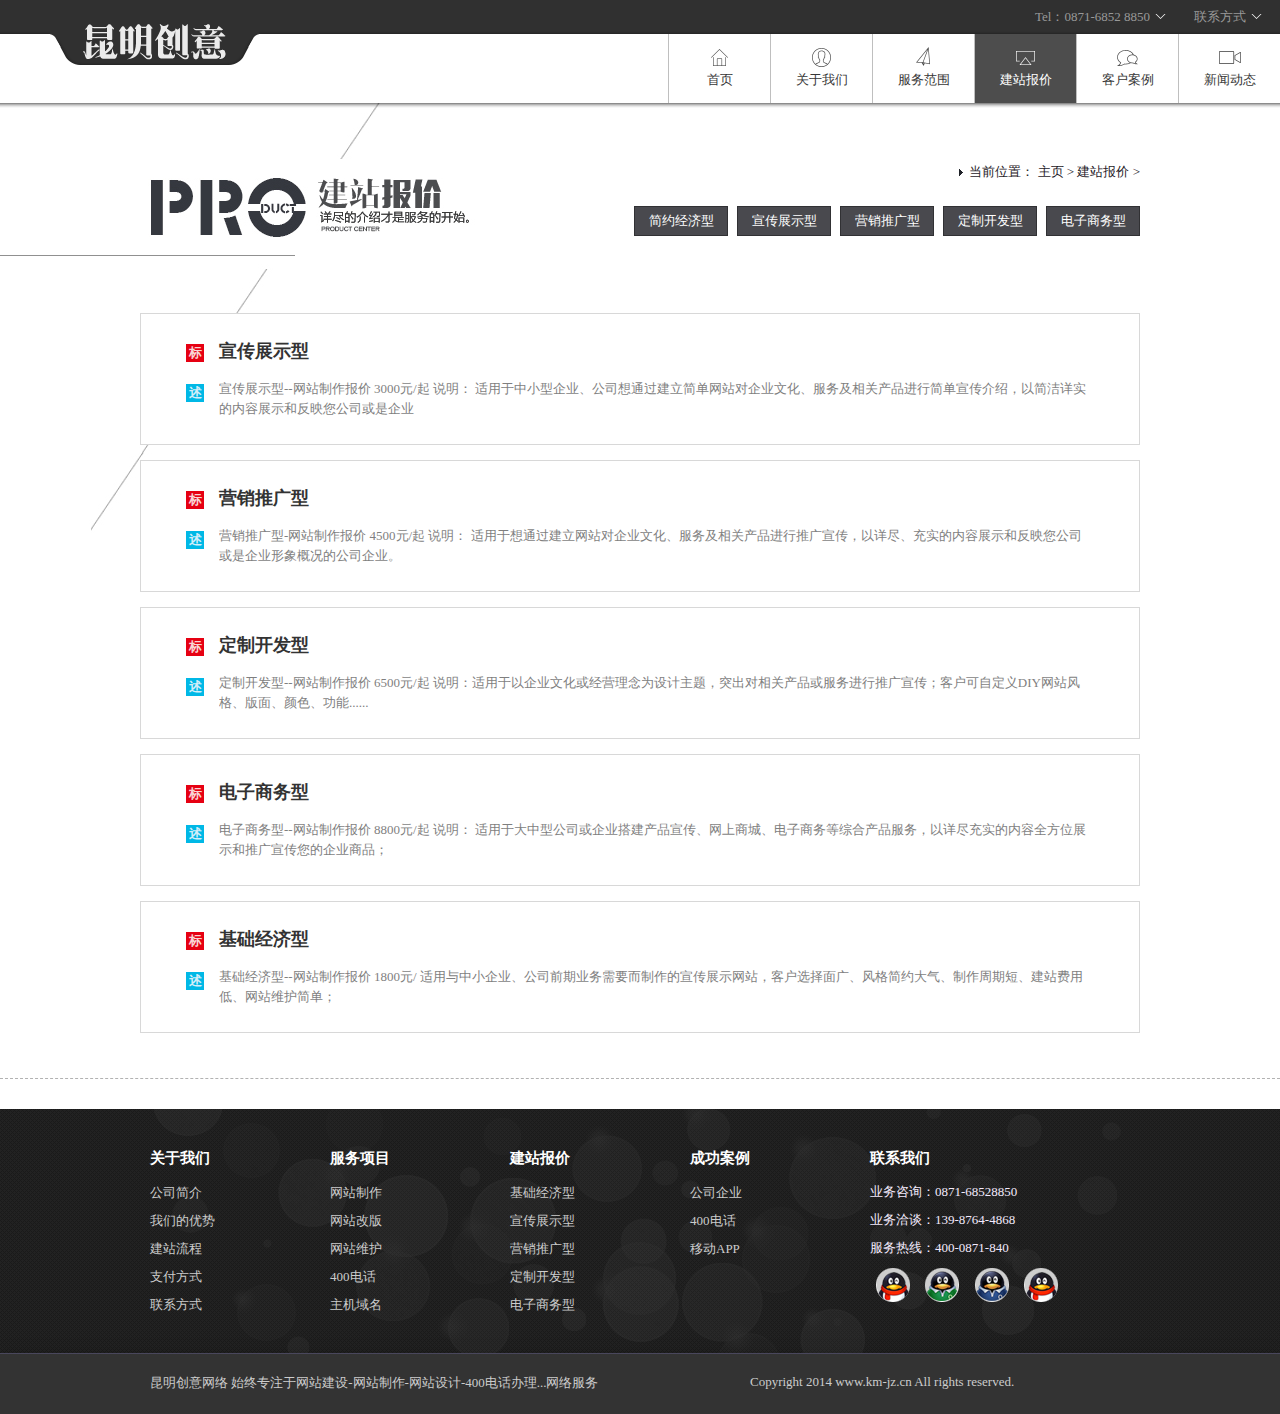
<file: jzbj.html>
<!DOCTYPE html PUBLIC "-//W3C//DTD XHTML 1.0 Transitional//EN" "http://www.w3.org/TR/xhtml1/DTD/xhtml1-transitional.dtd">
<html xmlns="http://www.w3.org/1999/xhtml">
 <head> 
  <meta http-equiv="Content-Type" content="text/html; charset=utf-8" /> 
  <title>建站报价-jzbj.html</title> 
  <meta name="keywords" content="曲靖网站建设,曲靖网站制作,曲靖网站设计,曲靖做网站,昆明网站建设,昆明网站制作,昆明网站设计,昆明做网站,昆明创意网络" /> 
  <meta name="description" content="创意网络专业从事昆明网站建设、曲靖网站建设、昆明网站制作、曲靖网站制作；业务主要涉及昆明、曲靖及云南各地，我们拥有省内众多知名品牌企业客户，始终为您提供优质合理的网站制作报价及方案！" /> 
  <link rel="stylesheet" type="text/css" href="css/page1.css" /> 
  <link rel="stylesheet" type="text/css" href="css/css.css" /> 
  <script type="text/javascript" src="js/jquery-1.9.1.min.js"></script> 
  <script type="text/javascript" src="js/TweenMax.min.js"></script> 
  <script type="text/javascript" src="js/page.js"></script> 
  <script src="js/common.js" type="text/javascript"></script> 
 </head> 
 <body> 
  <div class="header"> 
   <div class="header_bar"> 
    <h1 class="logo"> <a href="index.html"><img src="images/logo.png" title="昆明创意网站建设" alt="首页" /></a> </h1> 
    <ul id="social" class="social"> 
     <li class="slist"> <a class="sfocus" href="javascript:void(0);">Tel：0871-6852 8850</a> </li> 
     <li class="slist"> <a class="sfocus" href="/contents/">联系方式</a> 
      <div class="sqrcode_wrap"> 
       <a class="sqrcode" href="javascript:void(0);"><img src="images/2014751032863.png" title="昆明创意二维码" alt="昆明创意二维码" /></a> 
       <a class="slink" href="/contents/">查看联系方式</a> 
      </div> </li> 
    </ul> 
   </div> 
   <div id="menu" class="menu"> 
    <ul class="mwrap"> 
     <li class="mli"> <a href="index.html" class="mlink" id="topMenu1"> <span class="mico mico_home"><span class="micoi"></span></span> <span class="mname">首页</span> </a> </li> 
     <li class="mli"> <a href="about.html" class="mlink" id="topMenu2"> <span class="mico mico_about"><span class="micoi"></span></span> <span class="mname">关于我们</span> </a> </li> 
     <li class="mli"> <a href="service.html" class="mlink" id="topMenu3"> <span class="mico mico_service"><span class="micoi"></span></span> <span class="mname">服务范围</span> </a> </li> 
     <li class="mli"> <a href="website_build.html" class="mlink curr" id="topMenu4"> <span class="mico mico_case"><span class="micoi"></span></span> <span class="mname">建站报价</span> </a> </li> 
     <li class="mli"> <a href="case.html" class="mlink" id="topMenu1"> <span class="mico mico_contact"><span class="micoi"></span></span> <span class="mname">客户案例</span> </a> </li> 
     <li class="mli"> <a href="news.html" class="mlink" id="topMenu5"> <span class="mico mico_news"><span class="micoi"></span></span> <span class="mname">新闻动态</span> </a> </li> 
    </ul> 
    <div class="mshadow"></div> 
   </div> 
  </div> 
  <div class="header_bg"></div> 
  <!-- 新闻开始 --> 
  <div class="about_cont_a"> 
   <div class="about_cont_aa"></div> 
   <div class="about_cont_vc"></div> 
   <div class="main"> 
    <div class="about_conta_top"> 
     <div class="about_conta_topl"> 
      <img width="382" height="60" src="images/pro_a.jpg" /> 
     </div> 
     <div class="about_conta_topr"> 
      <div class="about_conta_toprt"> 
       <span>当前位置：</span> 
       <a href="index.html">主页</a> &gt; 
       <a href="website_build.html">建站报价</a> &gt; 
      </div> 
      <div class="about_conta_toprb a"> 
       <a href="/jzbj/11.html" target="_self">简约经济型</a> 
       <a href="/jzbj/12.html" target="_self">宣传展示型</a> 
       <a href="/jzbj/13.html" target="_self">营销推广型</a> 
       <a href="/jzbj/14.html" target="_self">定制开发型</a> 
       <a href="/jzbj/15.html" target="_self">电子商务型</a> 
      </div> 
     </div> 
    </div> 
    <div class="coll"> 
     <div class="serve_a"> 
      <a href="/jzbj/12.html"> 
       <div class="serve_aa"> 
        <b>标</b> 
        <p>宣传展示型</p> 
       </div> 
       <div class="serve_ab"> 
        <b>述</b> 
        <p>宣传展示型--网站制作报价 3000元/起 说明： 适用于中小型企业、公司想通过建立简单网站对企业文化、服务及相关产品进行简单宣传介绍，以简洁详实的内容展示和反映您公司或是企业</p> 
       </div> </a> 
     </div> 
     <div class="serve_a"> 
      <a href="/jzbj/13.html"> 
       <div class="serve_aa"> 
        <b>标</b> 
        <p>营销推广型</p> 
       </div> 
       <div class="serve_ab"> 
        <b>述</b> 
        <p>营销推广型-网站制作报价 4500元/起 说明： 适用于想通过建立网站对企业文化、服务及相关产品进行推广宣传，以详尽、充实的内容展示和反映您公司或是企业形象概况的公司企业。</p> 
       </div> </a> 
     </div> 
     <div class="serve_a"> 
      <a href="/jzbj/14.html"> 
       <div class="serve_aa"> 
        <b>标</b> 
        <p>定制开发型</p> 
       </div> 
       <div class="serve_ab"> 
        <b>述</b> 
        <p>定制开发型--网站制作报价 6500元/起 说明：适用于以企业文化或经营理念为设计主题，突出对相关产品或服务进行推广宣传；客户可自定义DIY网站风格、版面、颜色、功能......</p> 
       </div> </a> 
     </div> 
     <div class="serve_a"> 
      <a href="/jzbj/15.html"> 
       <div class="serve_aa"> 
        <b>标</b> 
        <p>电子商务型</p> 
       </div> 
       <div class="serve_ab"> 
        <b>述</b> 
        <p>电子商务型--网站制作报价 8800元/起 说明： 适用于大中型公司或企业搭建产品宣传、网上商城、电子商务等综合产品服务，以详尽充实的内容全方位展示和推广宣传您的企业商品；</p> 
       </div> </a> 
     </div> 
     <div class="serve_a"> 
      <a href="/jzbj/11.html"> 
       <div class="serve_aa"> 
        <b>标</b> 
        <p>基础经济型</p> 
       </div> 
       <div class="serve_ab"> 
        <b>述</b> 
        <p>基础经济型--网站制作报价 1800元/ 适用与中小企业、公司前期业务需要而制作的宣传展示网站，客户选择面广、风格简约大气、制作周期短、建站费用低、网站维护简单；</p> 
       </div> </a> 
     </div> 
    </div> 
   </div> 
  </div> 
  <!-- 新闻结束 --> 
  <!-- 网站底部 开始 --> 
  <section id="site_footer"> 
   <div class="footer_glare"></div> 
   <section class="container_12 widgetized_footer"> 
    <div class="grid_3"> 
     <aside class="widget widget_categories"> 
      <h3 class="widget-title">关于我们</h3> 
      <ul> 
       <li> <a href="about.html">公司简介</a></li> 
       <li> <a href="/about/youshi/">我们的优势</a></li> 
       <li> <a href="/about/jzlc/">建站流程</a></li> 
       <li> <a href="/about/pay/">支付方式</a></li> 
       <li> <a href="/contents/">联系方式</a></li> 
      </ul> 
     </aside> 
     <div class="clear"> 
     </div> 
    </div> 
    <div class="grid_3"> 
     <aside class="widget widget_categories"> 
      <h3 class="widget-title">服务项目</h3> 
      <ul> 
       <li> <a href="website_build.html">网站制作</a></li> 
       <li> <a href="website_revision.html">网站改版</a></li> 
       <li> <a href="website_webmastering.html">网站维护</a></li> 
       <li> <a href="website_400tel.html">400电话</a></li> 
       <li> <a href="website_domain.html">主机域名</a></li> 
      </ul> 
     </aside> 
     <div class="clear"> 
     </div> 
    </div> 
    <div class="grid_3"> 
     <aside class="widget wgt_popular_post"> 
      <h3 class="widget-title">建站报价</h3> 
      <ul> 
       <li> <a href="/jzbj/11.html">基础经济型</a></li> 
       <li> <a href="/jzbj/12.html">宣传展示型</a></li> 
       <li> <a href="/jzbj/13.html">营销推广型</a></li> 
       <li> <a href="/jzbj/14.html">定制开发型</a></li> 
       <li> <a href="/jzbj/15.html">电子商务型</a></li> 
      </ul> 
     </aside> 
     <div class="clear"> 
     </div> 
    </div> 
    <div class="grid_3"> 
     <aside class="widget wgt_popular_post"> 
      <h3 class="widget-title">成功案例</h3> 
      <ul> 
       <li> <a href="case.html">公司企业</a></li> 
       <li> <a href="/anli/400/">400电话</a></li> 
       <li> <a href="/anli/wap/">移动APP</a></li> 
      </ul> 
     </aside> 
     <div class="clear"> 
     </div> 
    </div> 
    <div class="grid_4"> 
     <aside class="widget"> 
      <h3 class="widget-title">联系我们</h3> 
      <p> 业务咨询：0871-68528850 </p> 
      <p> 业务洽谈：139-8764-4868 </p> 
      <p> 服务热线：400-0871-840 </p> 
      <p> </p> 
      <div class="f_qq"> 
       <a target="_blank" href="http://wpa.qq.com/msgrd?v=3&amp;uin=26404638&amp;Menu=yes"><img src="images/QQ1.png" title="建站咨询" vspace="4" border="0" align="absmiddle" /></a> 
       <a target="_blank" href="http://wpa.qq.com/msgrd?v=3&amp;uin=5130747&amp;Menu=yes"><img src="images/QQ2.png" title="400办理" vspace="4" border="0" align="absmiddle" /></a> 
       <a target="_blank" href="http://wpa.qq.com/msgrd?v=3&amp;uin=9902582&amp;Menu=yes"><img src="images/QQ3.png" title="投诉建议" vspace="4" border="0" align="absmiddle" /></a> 
       <a target="_blank" href="http://wpa.qq.com/msgrd?v=3&amp;uin=183648186&amp;Menu=yes"><img src="images/QQ1.png" title="技术支持" vspace="4" border="0" align="absmiddle" /></a> 
      </div> 
      <p></p> 
     </aside> 
    </div> 
   </section> 
  </section> 
  <section id="site_footer_second"> 
   <section class="container_12 site_footer_inner"> 
    <div class="grid_6 site_copyright"> 
     <a href="index.html" title="昆明创意网络">昆明创意网络</a> 始终专注于网站建设-网站制作-网站设计-400电话办理...网络服务 
    </div> 
    <div class="grid_5 footer2_right ">
      Copyright 2014 
     <a href="index.html" title="www.km-jz.cn">www.km-jz.cn</a> All rights reserved. 
     <script type="text/javascript" src="http://tajs.qq.com/stats?sId=16455143" charset="UTF-8"></script> 
    </div> 
    <div class="clear"> 
    </div> 
   </section> 
   <div class="clear"> 
   </div> 
  </section> 
  <div class="clear"> 
  </div> 
  <!-- 网站底部 end --> 
  <!-- 代码 开始 --> 
  <div style="display: none;" id="rocket-to-top"> 
   <div style="opacity:0;display: block;" class="level-2"></div> 
   <div class="level-3"></div> 
  </div> 
  <script src="js/zzsc.js" type="text/javascript"></script>  
 </body>
</html>
</file>
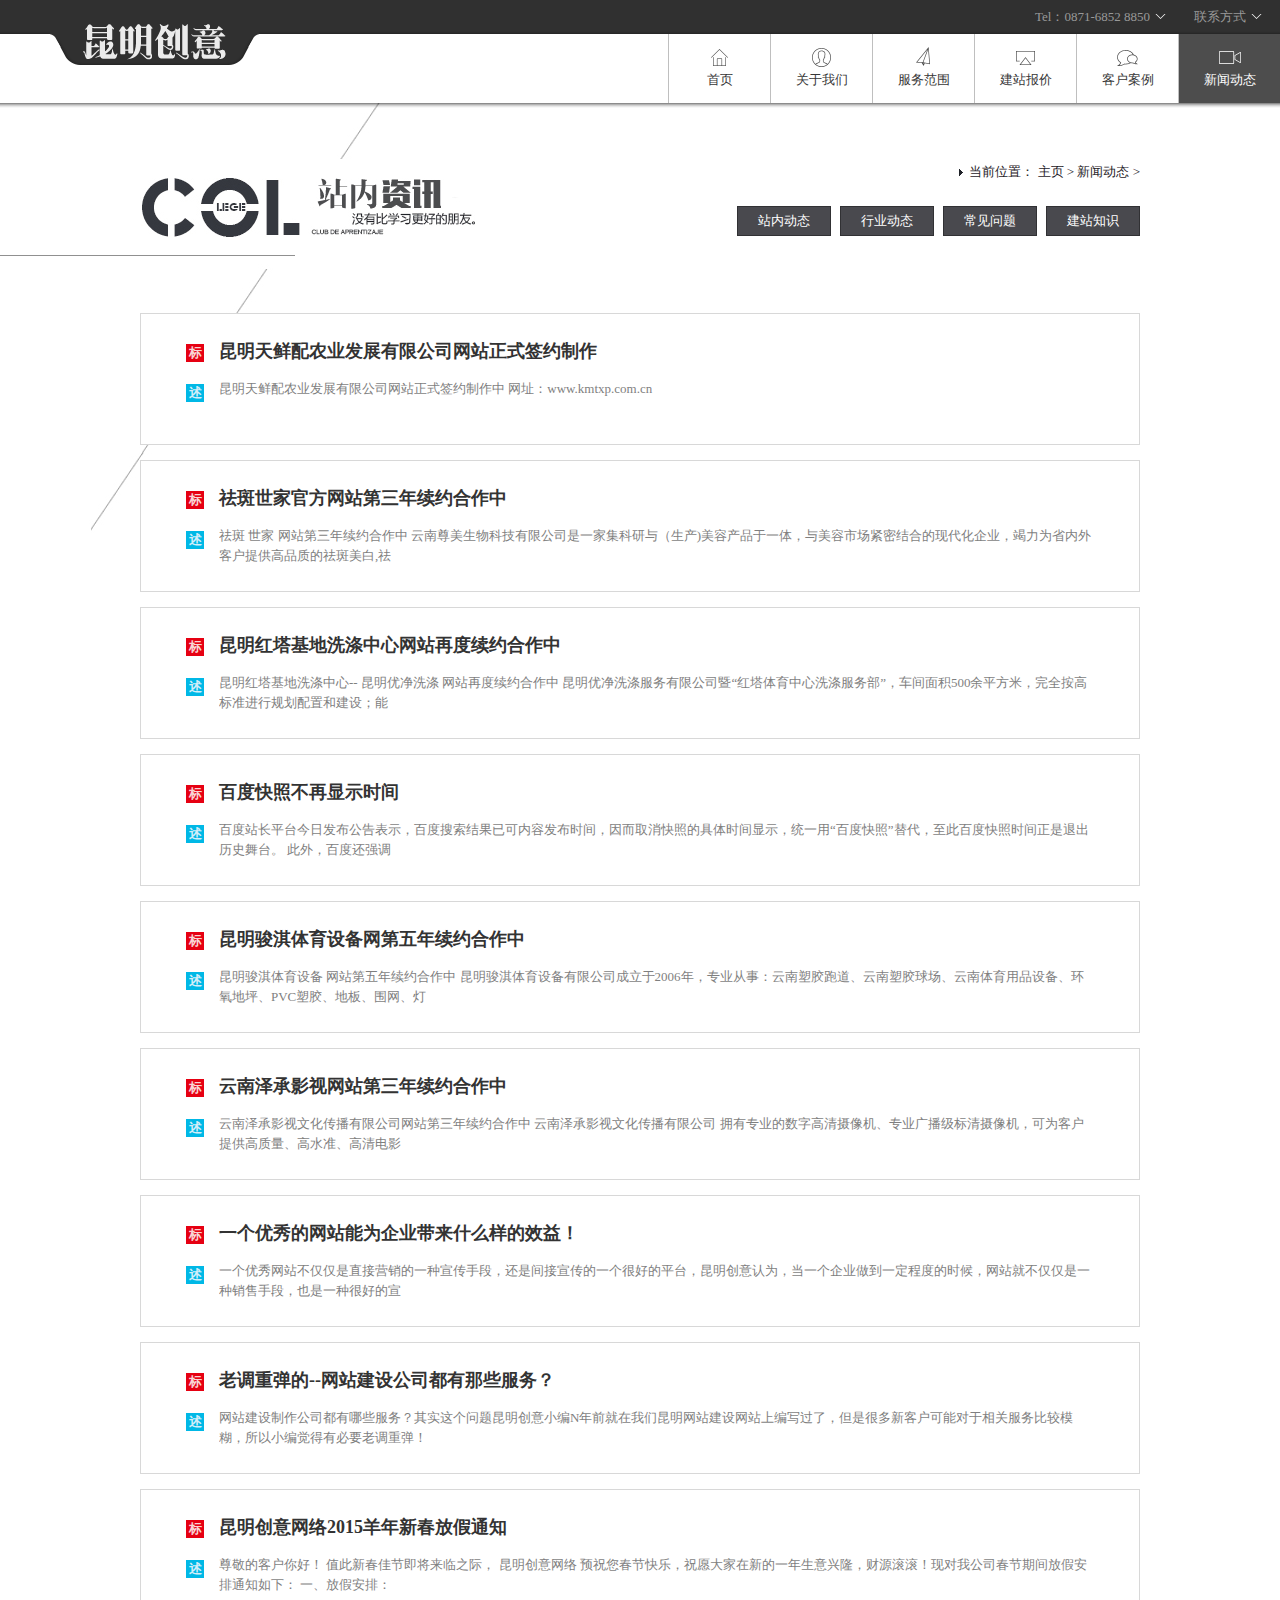
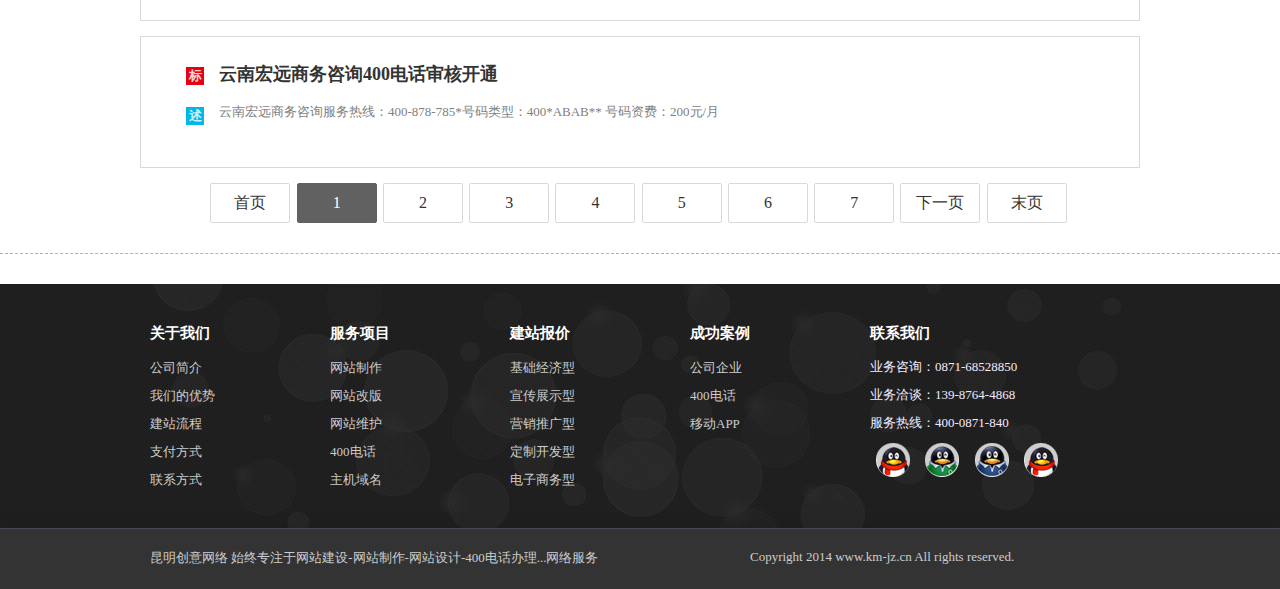
<file: news.html>
<!DOCTYPE html PUBLIC "-//W3C//DTD XHTML 1.0 Transitional//EN" "http://www.w3.org/TR/xhtml1/DTD/xhtml1-transitional.dtd">
<html xmlns="http://www.w3.org/1999/xhtml">
 <head> 
  <meta http-equiv="Content-Type" content="text/html; charset=utf-8" /> 
  <title>新闻动态 - 列表-news.html</title> 
  <meta name="keywords" content="曲靖网站建设,曲靖网站制作,曲靖网站设计,曲靖做网站,昆明网站建设,昆明网站制作,昆明网站设计,昆明做网站,昆明创意网络" /> 
  <meta name="description" content="创意网络专业从事昆明网站建设、曲靖网站建设、昆明网站制作、曲靖网站制作；业务主要涉及昆明、曲靖及云南各地，我们拥有省内众多知名品牌企业客户，始终为您提供优质合理的网站制作报价及方案！" /> 
  <link rel="stylesheet" type="text/css" href="css/page1.css" /> 
  <link rel="stylesheet" type="text/css" href="css/css.css" /> 
  <script type="text/javascript" src="js/jquery-1.9.1.min.js"></script> 
  <script type="text/javascript" src="js/TweenMax.min.js"></script> 
  <script type="text/javascript" src="js/page.js"></script> 
  <script src="js/common.js" type="text/javascript"></script> 
 </head> 
 <body> 
  <div class="header"> 
   <div class="header_bar"> 
    <h1 class="logo"> <a href="index.html"><img src="images/logo.png" title="昆明创意网站建设" alt="首页" /></a> </h1> 
    <ul id="social" class="social"> 
     <li class="slist"> <a class="sfocus" href="javascript:void(0);">Tel：0871-6852 8850</a> </li> 
     <li class="slist"> <a class="sfocus" href="/contents/">联系方式</a> 
      <div class="sqrcode_wrap"> 
       <a class="sqrcode" href="javascript:void(0);"><img src="images/2014751032863.png" title="昆明创意二维码" alt="昆明创意二维码" /></a> 
       <a class="slink" href="/contents/">查看联系方式</a> 
      </div> </li> 
    </ul> 
   </div> 
   <div id="menu" class="menu"> 
    <ul class="mwrap"> 
     <li class="mli"> <a href="index.html" class="mlink" id="topMenu1"> <span class="mico mico_home"><span class="micoi"></span></span> <span class="mname">首页</span> </a> </li> 
     <li class="mli"> <a href="about.html" class="mlink" id="topMenu2"> <span class="mico mico_about"><span class="micoi"></span></span> <span class="mname">关于我们</span> </a> </li> 
     <li class="mli"> <a href="service.html" class="mlink" id="topMenu3"> <span class="mico mico_service"><span class="micoi"></span></span> <span class="mname">服务范围</span> </a> </li> 
     <li class="mli"> <a href="jzbj.html" class="mlink" id="topMenu4"> <span class="mico mico_case"><span class="micoi"></span></span> <span class="mname">建站报价</span> </a> </li> 
     <li class="mli"> <a href="case.html" class="mlink" id="topMenu6"> <span class="mico mico_contact"><span class="micoi"></span></span> <span class="mname">客户案例</span> </a> </li> 
     <li class="mli"> <a href="news.html" class="mlink curr" id="topMenu5"> <span class="mico mico_news"><span class="micoi"></span></span> <span class="mname">新闻动态</span> </a> </li> 
    </ul> 
    <div class="mshadow"></div> 
   </div> 
  </div> 
  <div class="header_bg"></div> 
  <!-- 新闻开始 --> 
  <div class="about_cont_a"> 
   <div class="about_cont_aa"></div> 
   <div class="about_cont_vc"></div> 
   <div class="main"> 
    <div class="about_conta_top"> 
     <div class="about_conta_topl"> 
      <img width="382" height="60" src="images/coll_a.jpg" /> 
     </div> 
     <div class="about_conta_topr"> 
      <div class="about_conta_toprt"> 
       <span>当前位置：</span> 
       <a href="index.html">主页</a> &gt; 
       <a href="news.html">新闻动态</a> &gt; 
      </div> 
      <div class="about_conta_toprb a"> 
       <a href="/news/dongtai/">站内动态</a> 
       <a href="/news/zixun/">行业动态</a> 
       <a href="/news/wenti/">常见问题</a> 
       <a href="/news/zhishi/">建站知识</a> 
      </div> 
     </div> 
    </div> 
    <div class="coll"> 
     <div class="serve_a"> 
      <a href="news_detail.html"> 
       <div class="serve_aa"> 
        <b>标</b> 
        <p>昆明天鲜配农业发展有限公司网站正式签约制作</p> 
       </div> 
       <div class="serve_ab"> 
        <b>述</b> 
        <p>昆明天鲜配农业发展有限公司网站正式签约制作中 网址：www.kmtxp.com.cn</p> 
       </div> </a> 
     </div> 
     <div class="serve_a"> 
      <a href="/news/dongtai/350.html"> 
       <div class="serve_aa"> 
        <b>标</b> 
        <p>祛斑世家官方网站第三年续约合作中</p> 
       </div> 
       <div class="serve_ab"> 
        <b>述</b> 
        <p>祛斑 世家 网站第三年续约合作中 云南尊美生物科技有限公司是一家集科研与（生产)美容产品于一体，与美容市场紧密结合的现代化企业，竭力为省内外客户提供高品质的祛斑美白,祛</p> 
       </div> </a> 
     </div> 
     <div class="serve_a"> 
      <a href="/news/dongtai/349.html"> 
       <div class="serve_aa"> 
        <b>标</b> 
        <p>昆明红塔基地洗涤中心网站再度续约合作中</p> 
       </div> 
       <div class="serve_ab"> 
        <b>述</b> 
        <p>昆明红塔基地洗涤中心-- 昆明优净洗涤 网站再度续约合作中 昆明优净洗涤服务有限公司暨“红塔体育中心洗涤服务部”，车间面积500余平方米，完全按高标准进行规划配置和建设；能</p> 
       </div> </a> 
     </div> 
     <div class="serve_a"> 
      <a href="/news/zixun/348.html"> 
       <div class="serve_aa"> 
        <b>标</b> 
        <p>百度快照不再显示时间</p> 
       </div> 
       <div class="serve_ab"> 
        <b>述</b> 
        <p>百度站长平台今日发布公告表示，百度搜索结果已可内容发布时间，因而取消快照的具体时间显示，统一用“百度快照”替代，至此百度快照时间正是退出历史舞台。 此外，百度还强调</p> 
       </div> </a> 
     </div> 
     <div class="serve_a"> 
      <a href="/news/dongtai/347.html"> 
       <div class="serve_aa"> 
        <b>标</b> 
        <p>昆明骏淇体育设备网第五年续约合作中</p> 
       </div> 
       <div class="serve_ab"> 
        <b>述</b> 
        <p>昆明骏淇体育设备 网站第五年续约合作中 昆明骏淇体育设备有限公司成立于2006年，专业从事：云南塑胶跑道、云南塑胶球场、云南体育用品设备、环氧地坪、PVC塑胶、地板、围网、灯</p> 
       </div> </a> 
     </div> 
     <div class="serve_a"> 
      <a href="/news/dongtai/346.html"> 
       <div class="serve_aa"> 
        <b>标</b> 
        <p>云南泽承影视网站第三年续约合作中</p> 
       </div> 
       <div class="serve_ab"> 
        <b>述</b> 
        <p>云南泽承影视文化传播有限公司网站第三年续约合作中 云南泽承影视文化传播有限公司 拥有专业的数字高清摄像机、专业广播级标清摄像机，可为客户提供高质量、高水准、高清电影</p> 
       </div> </a> 
     </div> 
     <div class="serve_a"> 
      <a href="/news/wenti/344.html"> 
       <div class="serve_aa"> 
        <b>标</b> 
        <p>一个优秀的网站能为企业带来什么样的效益！</p> 
       </div> 
       <div class="serve_ab"> 
        <b>述</b> 
        <p>一个优秀网站不仅仅是直接营销的一种宣传手段，还是间接宣传的一个很好的平台，昆明创意认为，当一个企业做到一定程度的时候，网站就不仅仅是一种销售手段，也是一种很好的宣</p> 
       </div> </a> 
     </div> 
     <div class="serve_a"> 
      <a href="/news/zixun/345.html"> 
       <div class="serve_aa"> 
        <b>标</b> 
        <p>老调重弹的--网站建设公司都有那些服务？</p> 
       </div> 
       <div class="serve_ab"> 
        <b>述</b> 
        <p>网站建设制作公司都有哪些服务？其实这个问题昆明创意小编N年前就在我们昆明网站建设网站上编写过了，但是很多新客户可能对于相关服务比较模糊，所以小编觉得有必要老调重弹！</p> 
       </div> </a> 
     </div> 
     <div class="serve_a"> 
      <a href="/news/dongtai/343.html"> 
       <div class="serve_aa"> 
        <b>标</b> 
        <p>昆明创意网络2015羊年新春放假通知</p> 
       </div> 
       <div class="serve_ab"> 
        <b>述</b> 
        <p>尊敬的客户你好！ 值此新春佳节即将来临之际， 昆明创意网络 预祝您春节快乐，祝愿大家在新的一年生意兴隆，财源滚滚！现对我公司春节期间放假安排通知如下： 一、放假安排：</p> 
       </div> </a> 
     </div> 
     <div class="serve_a"> 
      <a href="/news/dongtai/342.html"> 
       <div class="serve_aa"> 
        <b>标</b> 
        <p>云南宏远商务咨询400电话审核开通</p> 
       </div> 
       <div class="serve_ab"> 
        <b>述</b> 
        <p>云南宏远商务咨询服务热线：400-878-785*号码类型：400*ABAB** 号码资费：200元/月</p> 
       </div> </a> 
     </div> 
    </div> 
    <div class="nav"> 
     <div class="sort-page"> 
      <a>首页</a> 
      <a class="page_yes">1</a> 
      <a href="list_4_2.html">2</a> 
      <a href="list_4_3.html">3</a> 
      <a href="list_4_4.html">4</a> 
      <a href="list_4_5.html">5</a> 
      <a href="list_4_6.html">6</a> 
      <a href="list_4_7.html">7</a> 
      <a href="list_4_2.html">下一页</a> 
      <a href="list_4_16.html">末页</a> 
     </div> 
    </div> 
   </div> 
  </div> 
  <!-- 新闻结束 --> 
  <!-- 网站底部 开始 --> 
  <section id="site_footer"> 
   <div class="footer_glare"></div> 
   <section class="container_12 widgetized_footer"> 
    <div class="grid_3"> 
     <aside class="widget widget_categories"> 
      <h3 class="widget-title">关于我们</h3> 
      <ul> 
       <li> <a href="about.html">公司简介</a></li> 
       <li> <a href="/about/youshi/">我们的优势</a></li> 
       <li> <a href="/about/jzlc/">建站流程</a></li> 
       <li> <a href="/about/pay/">支付方式</a></li> 
       <li> <a href="/contents/">联系方式</a></li> 
      </ul> 
     </aside> 
     <div class="clear"> 
     </div> 
    </div> 
    <div class="grid_3"> 
     <aside class="widget widget_categories"> 
      <h3 class="widget-title">服务项目</h3> 
      <ul> 
       <li> <a href="website_build.html">网站制作</a></li> 
       <li> <a href="website_revision.html">网站改版</a></li> 
       <li> <a href="website_webmastering.html">网站维护</a></li> 
       <li> <a href="website_400tel.html">400电话</a></li> 
       <li> <a href="website_domain.html">主机域名</a></li> 
      </ul> 
     </aside> 
     <div class="clear"> 
     </div> 
    </div> 
    <div class="grid_3"> 
     <aside class="widget wgt_popular_post"> 
      <h3 class="widget-title">建站报价</h3> 
      <ul> 
       <li> <a href="/jzbj/11.html">基础经济型</a></li> 
       <li> <a href="/jzbj/12.html">宣传展示型</a></li> 
       <li> <a href="/jzbj/13.html">营销推广型</a></li> 
       <li> <a href="/jzbj/14.html">定制开发型</a></li> 
       <li> <a href="/jzbj/15.html">电子商务型</a></li> 
      </ul> 
     </aside> 
     <div class="clear"> 
     </div> 
    </div> 
    <div class="grid_3"> 
     <aside class="widget wgt_popular_post"> 
      <h3 class="widget-title">成功案例</h3> 
      <ul> 
       <li> <a href="case.html">公司企业</a></li> 
       <li> <a href="/anli/400/">400电话</a></li> 
       <li> <a href="/anli/wap/">移动APP</a></li> 
      </ul> 
     </aside> 
     <div class="clear"> 
     </div> 
    </div> 
    <div class="grid_4"> 
     <aside class="widget"> 
      <h3 class="widget-title">联系我们</h3> 
      <p> 业务咨询：0871-68528850 </p> 
      <p> 业务洽谈：139-8764-4868 </p> 
      <p> 服务热线：400-0871-840 </p> 
      <p> </p> 
      <div class="f_qq"> 
       <a target="_blank" href="http://wpa.qq.com/msgrd?v=3&amp;uin=26404638&amp;Menu=yes"><img src="images/QQ1.png" title="建站咨询" vspace="4" border="0" align="absmiddle" /></a> 
       <a target="_blank" href="http://wpa.qq.com/msgrd?v=3&amp;uin=5130747&amp;Menu=yes"><img src="images/QQ2.png" title="400办理" vspace="4" border="0" align="absmiddle" /></a> 
       <a target="_blank" href="http://wpa.qq.com/msgrd?v=3&amp;uin=9902582&amp;Menu=yes"><img src="images/QQ3.png" title="投诉建议" vspace="4" border="0" align="absmiddle" /></a> 
       <a target="_blank" href="http://wpa.qq.com/msgrd?v=3&amp;uin=183648186&amp;Menu=yes"><img src="images/QQ1.png" title="技术支持" vspace="4" border="0" align="absmiddle" /></a> 
      </div> 
      <p></p> 
     </aside> 
    </div> 
   </section> 
  </section> 
  <section id="site_footer_second"> 
   <section class="container_12 site_footer_inner"> 
    <div class="grid_6 site_copyright"> 
     <a href="index.html" title="昆明创意网络">昆明创意网络</a> 始终专注于网站建设-网站制作-网站设计-400电话办理...网络服务 
    </div> 
    <div class="grid_5 footer2_right ">
      Copyright 2014 
     <a href="index.html" title="www.km-jz.cn">www.km-jz.cn</a> All rights reserved. 
     <script type="text/javascript" src="http://tajs.qq.com/stats?sId=16455143" charset="UTF-8"></script> 
    </div> 
    <div class="clear"> 
    </div> 
   </section> 
   <div class="clear"> 
   </div> 
  </section> 
  <div class="clear"> 
  </div> 
  <!-- 网站底部 end --> 
  <!-- 代码 开始 --> 
  <div style="display: none;" id="rocket-to-top"> 
   <div style="opacity:0;display: block;" class="level-2"></div> 
   <div class="level-3"></div> 
  </div> 
  <script src="js/zzsc.js" type="text/javascript"></script>  
 </body>
</html>
</file>
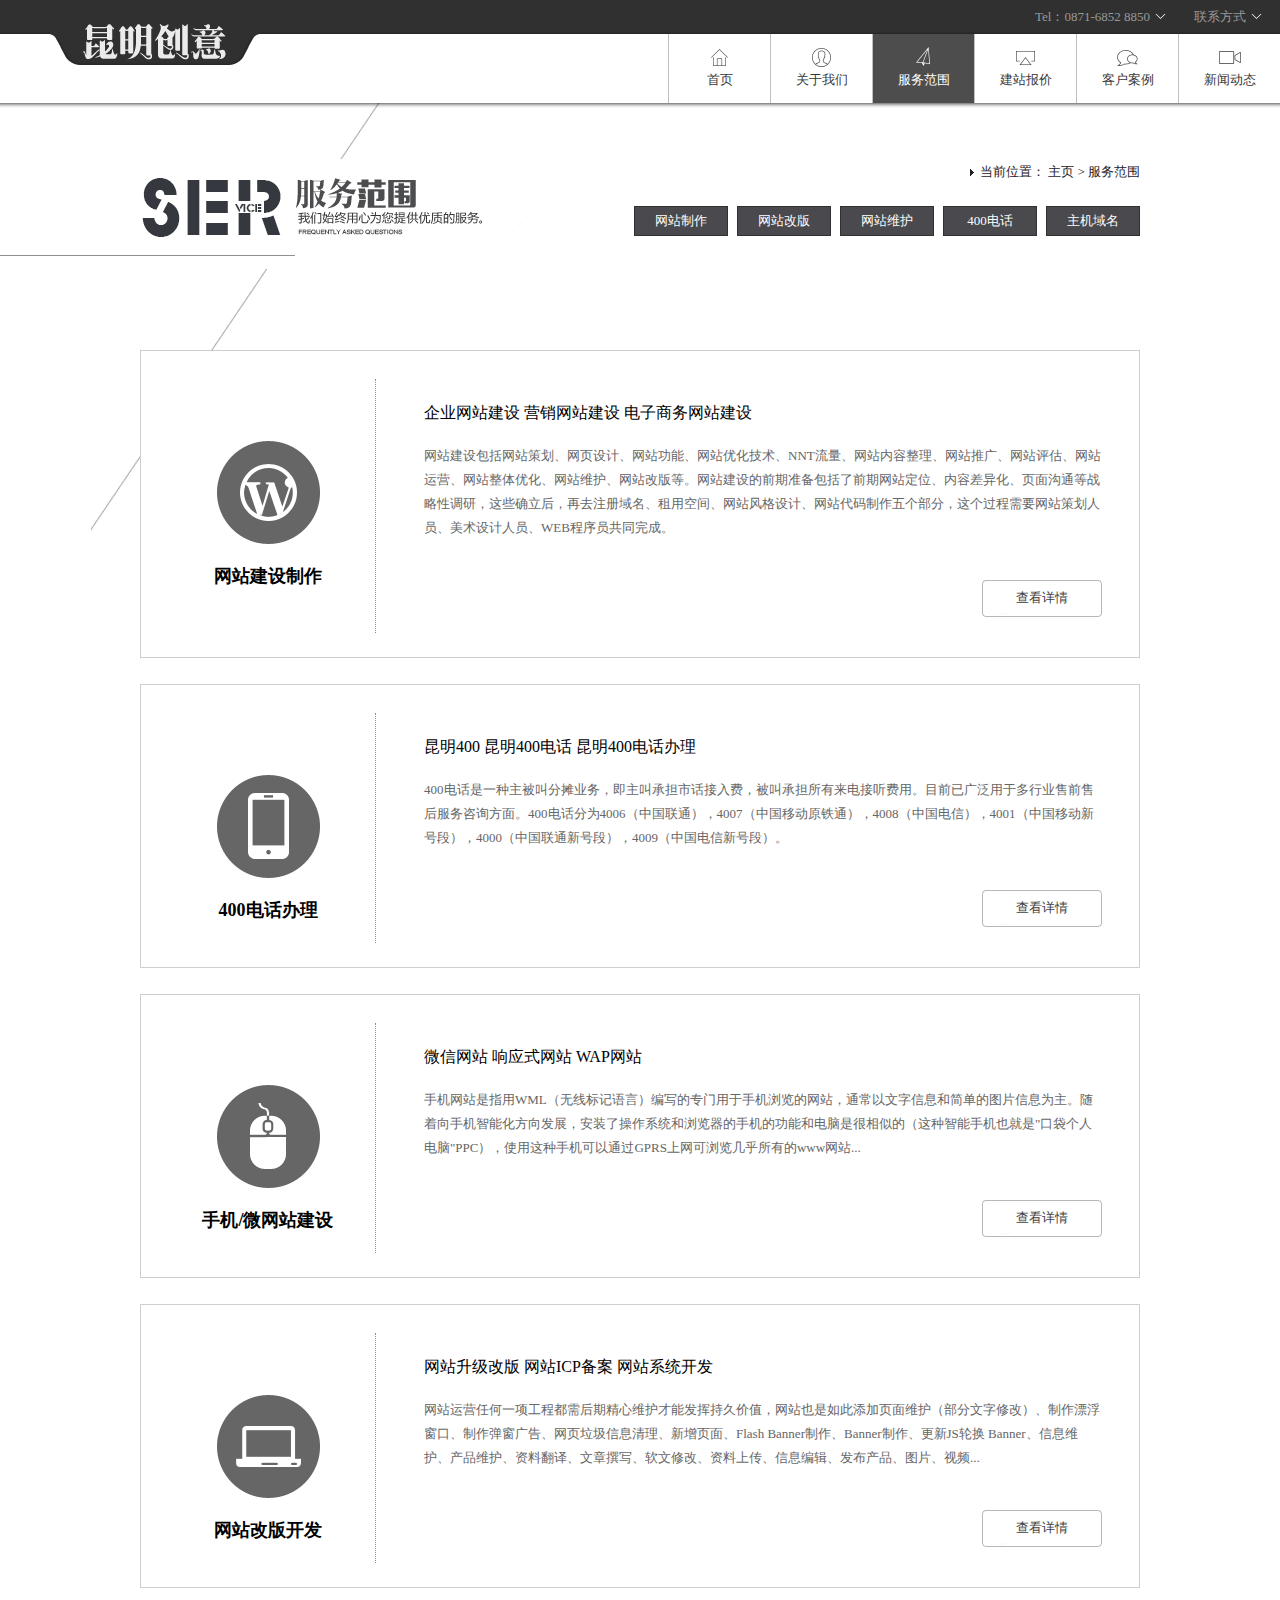
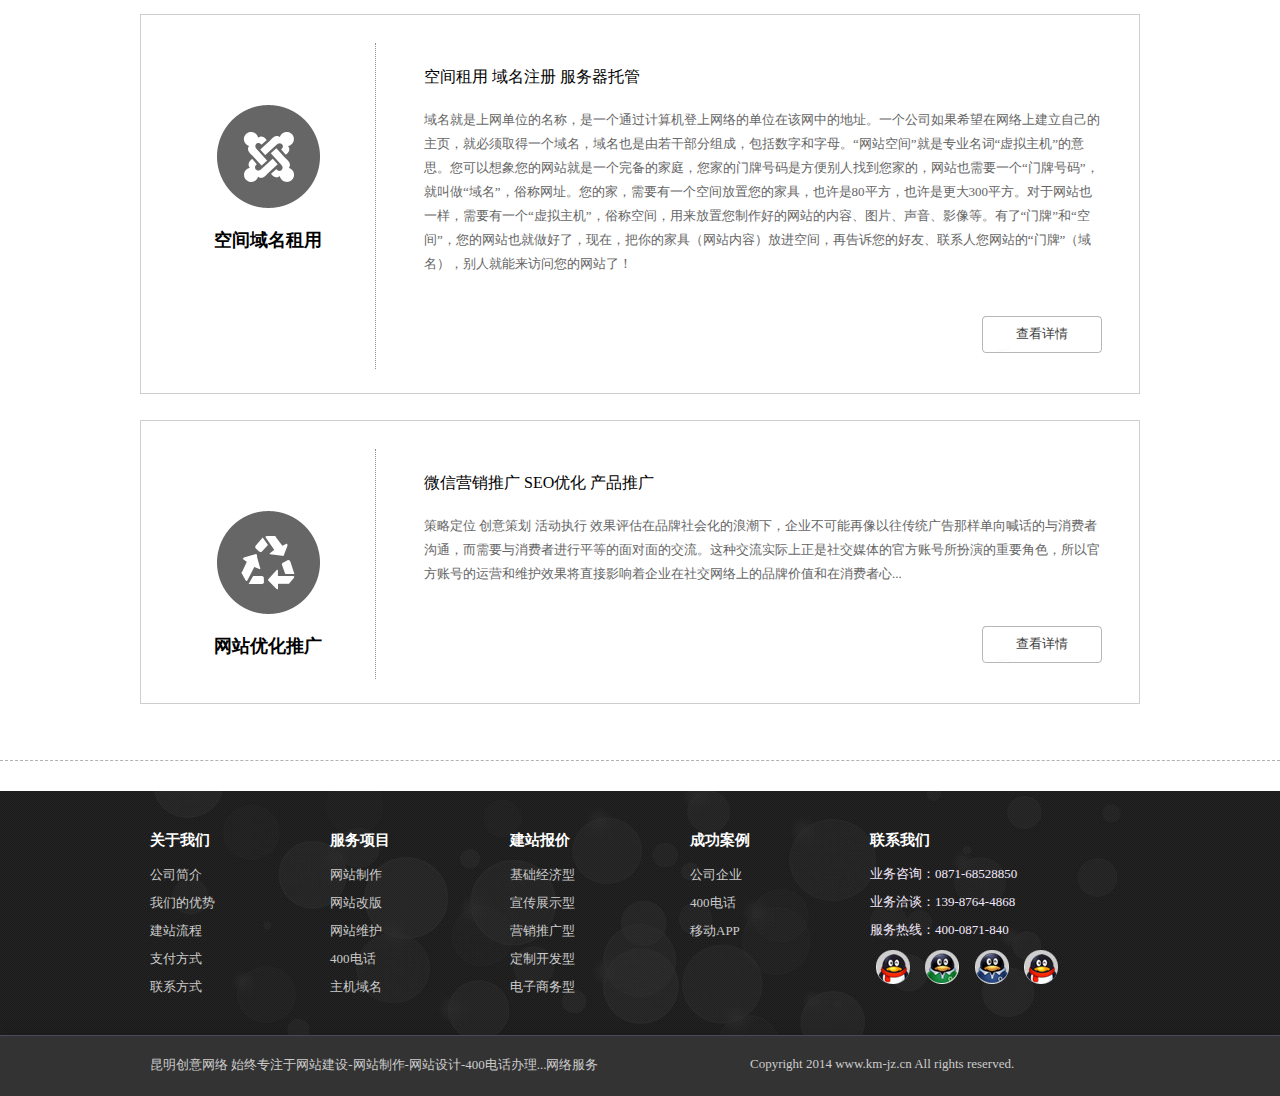
<file: service.html>
<!DOCTYPE html PUBLIC "-//W3C//DTD XHTML 1.0 Transitional//EN" "http://www.w3.org/TR/xhtml1/DTD/xhtml1-transitional.dtd">
<html xmlns="http://www.w3.org/1999/xhtml">
 <head> 
  <meta http-equiv="Content-Type" content="text/html; charset=utf-8" /> 
  <title>服务范围-service.html</title> 
  <meta name="description" content="创意网络专业从事昆明网站建设、曲靖网站建设、昆明网站制作、曲靖网站制作；业务主要涉及昆明、曲靖及云南各地，我们拥有省内众多知名品牌企业客户，始终为您提供优质合理的网站制作报价及方案！" /> 
  <link rel="stylesheet" type="text/css" href="css/page1.css" /> 
  <link rel="stylesheet" type="text/css" href="css/css.css" /> 
  <script type="text/javascript" src="js/jquery-1.9.1.min.js"></script> 
  <script type="text/javascript" src="js/TweenMax.min.js"></script> 
  <script type="text/javascript" src="js/scrollbar.min.js"></script> 
  <script type="text/javascript" src="js/page.js"></script> 
  <script src="js/common.js" type="text/javascript"></script> 
 </head> 
 <body> 
  <div class="header"> 
   <div class="header_bar"> 
    <h1 class="logo"> <a href="index.html"><img src="images/logo.png" title="昆明创意网站建设" alt="首页" /></a> </h1> 
    <ul id="social" class="social"> 
     <li class="slist"> <a class="sfocus" href="javascript:void(0);">Tel：0871-6852 8850</a> </li> 
     <li class="slist"> <a class="sfocus" href="/contents/">联系方式</a> 
      <div class="sqrcode_wrap"> 
       <a class="sqrcode" href="javascript:void(0);"><img src="images/2014751032863.png" title="昆明创意二维码" alt="昆明创意二维码" /></a> 
       <a class="slink" href="/contents/">查看联系方式</a> 
      </div> </li> 
    </ul> 
   </div> 
   <div id="menu" class="menu"> 
    <ul class="mwrap"> 
     <li class="mli"> <a href="index.html" class="mlink" id="topMenu1"> <span class="mico mico_home"><span class="micoi"></span></span> <span class="mname">首页</span> </a> </li> 
     <li class="mli"> <a href="about.html" class="mlink" id="topMenu2"> <span class="mico mico_about"><span class="micoi"></span></span> <span class="mname">关于我们</span> </a> </li> 
     <li class="mli"> <a href="service.html" class="mlink curr" id="topMenu3"> <span class="mico mico_service"><span class="micoi"></span></span> <span class="mname">服务范围</span> </a> </li> 
     <li class="mli"> <a href="jzbj.html" class="mlink" id="topMenu4"> <span class="mico mico_case"><span class="micoi"></span></span> <span class="mname">建站报价</span> </a> </li> 
     <li class="mli"> <a href="case.html" class="mlink" id="topMenu1"> <span class="mico mico_contact"><span class="micoi"></span></span> <span class="mname">客户案例</span> </a> </li> 
     <li class="mli"> <a href="news.html" class="mlink" id="topMenu5"> <span class="mico mico_news"><span class="micoi"></span></span> <span class="mname">新闻动态</span> </a> </li> 
    </ul> 
    <div class="mshadow"></div> 
   </div> 
  </div> 
  <div class="header_bg"></div> 
  <!-- 服务开始 --> 
  <div class="about_cont_a"> 
   <div class="about_cont_aa"></div> 
   <div class="about_cont_vc"></div> 
   <div class="main"> 
    <div class="about_conta_top"> 
     <div class="about_conta_topl">
      <img width="382" height="60" src="images/server_banner.jpg" /> 
     </div> 
     <div class="about_conta_topr"> 
      <div class="about_conta_toprt">
       <span>当前位置：</span> 
       <a href="index.html">主页</a> &gt; 
       <a href="service.html">服务范围</a>
      </div> 
      <div class="about_conta_toprb a"> 
       <a href="website_build.html" target="_self">网站制作</a> 
       <a href="website_revision.html" target="_self">网站改版</a> 
       <a href="website_webmastering.html" target="_self">网站维护</a> 
       <a href="website_400tel.html" target="_self">400电话</a> 
       <a href="website_hosting.html" target="_self">主机域名</a> 
       
      </div> 
     </div> 
    </div> 
    <div class="coll"> 
     <div class="serBody"> 
      <ul id="serlist" class="serlist"> 
       <li class="serli"> 
        <div class="serLeft"> 
         <div class="serlIco">
          <img src="images/2014731350821.png" alt="企业官网建设 营销网站建设 电子商务网站" title="企业官网建设 营销网站建设 电子商务网站" />
         </div> 
         <h2 class="serlTitle">网站建设制作</h2> 
        </div> 
        <div class="serRight"> 
         <div class="serLabel">
          <span style="font-family:'Microsoft Yahei';font-size: 16px; color: #000000;">企业网站建设 营销网站建设 电子商务网站建设</span>
         </div> 
         <div class="serSum">
          网站建设包括网站策划、网页设计、网站功能、网站优化技术、NNT流量、网站内容整理、网站推广、网站评估、网站运营、网站整体优化、网站维护、网站改版等。网站建设的前期准备包括了前期网站定位、内容差异化、页面沟通等战略性调研，这些确立后，再去注册域名、租用空间、网站风格设计、网站代码制作五个部分，这个过程需要网站策划人员、美术设计人员、WEB程序员共同完成。
         </div> 
         <div class="serCon"> 
          <p style="font-family:'Microsoft Yahei';background-color:#FFFFFF;font-size: 14px; color: #666666;"> &nbsp; &nbsp;网站建设包括网站策划、网页设计、网站功能、网站优化技术、NNT流量、网站内容整理、网站推广、网站评估、网站运营、网站整体优化、网站维护、网站改版等。网站建设的前期准备包括了前期网站定位、内容差异化、页面沟通等战略性调研，这些确立后，再去注册域名、租用空间、网站风格设计、网站代码制作五个部分，这个过程需要网站策划人员、美术设计人员、WEB程序员共同完成。 </p> 
          <p style="font-family:'Microsoft Yahei';background-color:#FFFFFF;"> <br /> </p> 
          <p style="font-family:'Microsoft Yahei';background-color:#FFFFFF;font-size: 14px; color: #666666;"> &nbsp; &nbsp;网站是公司企业面向新老客户、业界人士及全社会的窗口。网站通常将公司日常工作，及营销活动、技术支持、售后服务、物料采购、社会公共关系处理等结合。企业网站涵盖的工作类型多，信息量大，访问群体广，信息更新需要多个部门共同完成。企业网站有利于社会对企业的全面了解。 </p> 
          <p style="font-family:'Microsoft Yahei';background-color:#FFFFFF;"> <br /> </p> 
          <p style="font-family:'Microsoft Yahei';background-color:#FFFFFF;font-size: 14px; color: #666666;"> &nbsp; &nbsp;昆明创意始终认为好的企业网站是帮助企业展现自己最重要的一步，而网站设计的好坏直接取决于设计师的网页设计与制作经验。本公司网站设计师平均网页设计工作经验达到四年以上，他们拥有丰富的设计经验，有着自己独特的见解，会依据客户的要求，融入自己丰富的经验，给出适合客户的个性化方案和建议，从而为客户网站的完成起到真正的保障。 </p> 
          <p style="font-family:'Microsoft Yahei';background-color:#FFFFFF;"> <br /> </p> 
          <p style="font-family:'Microsoft Yahei';background-color:#FFFFFF;font-size: 14px; color: #666666;"> &nbsp; &nbsp;营销网站着重通过优秀设计，传达其品牌；需要良好的用户体验策划，提升访客体验；并最终提升综合互联网品牌影响力。本类型网站着重展示企业CI、传播品牌文化、提高品牌知名度。对于产品品牌众多的企业，可以单独建立各个品牌的独立网站，以便市场营销策略与网站宣传统一。 </p> 
          <p style="font-family:'Microsoft Yahei';background-color:#FFFFFF;"> <br /> </p> 
          <p style="font-family:'Microsoft Yahei';background-color:#FFFFFF;font-size: 14px; color: #666666;"> &nbsp; &nbsp;电子商务网站以产品销售为目的，需要对运营情况和用户购买行为数据适时分析，制定个性化的营销网站建设方案进行新品介绍、主题活动、阶段主题推广的最好的形式。我们不但会根据客户需求进行创意制作，更利用社会化媒体营销的优势使公司企业被最大化的传播，达到最佳活动效果。 </p> 
         </div> 
         <a class="serDet" href="javascript:void(0);"> <span class="serdLink">查看详情</span> <span class="serdHover">查看详情</span> </a> 
        </div> </li> 
       <li class="serli"> 
        <div class="serLeft"> 
         <div class="serlIco">
          <img src="images/201473141318.png" alt="昆明400 昆明400电话 昆明400电话办理" title="昆明400 昆明400电话 昆明400电话办理" />
         </div> 
         <h2 class="serlTitle">400电话办理</h2> 
        </div> 
        <div class="serRight"> 
         <div class="serLabel">
          <span style="font-family:'Microsoft Yahei';font-size: 16px; color: #000000;">昆明400 昆明400电话 昆明400电话办理</span>
         </div> 
         <div class="serSum">
          400电话是一种主被叫分摊业务，即主叫承担市话接入费，被叫承担所有来电接听费用。目前已广泛用于多行业售前售后服务咨询方面。400电话分为4006（中国联通），4007（中国移动原铁通），4008（中国电信），4001（中国移动新号段），4000（中国联通新号段），4009（中国电信新号段）。
         </div> 
         <div class="serCon"> 
          <p style="font-family:'Microsoft Yahei';background-color:#FFFFFF;font-size: 14px; color: #666666;"> &nbsp; &nbsp;400电话是一种主被叫分摊业务，即主叫承担市话接入费，被叫承担所有来电接听费用。目前已广泛用于多行业售前售后服务咨询方面。400电话分为4006（中国联通），4007（中国移动原铁通），4008（中国电信），4001（中国移动新号段），4000（中国联通新号段），4009（中国电信新号段）。<br /> <br /> &nbsp; &nbsp;一般我们说的400电话平台，主要是指由运营商投入并运行的400电话智能网平台，实现400电话号码直接转接至客户指定的目的码。另外还有一些就是由运营商架设的400电话转接平台，其原理是先将400电话转接到某个固定电话号码段上，然后再从这个固定电话号码段二次呼转至客户提供的目的码。<br /> <br /> &nbsp; &nbsp;400电话目前分4006、4000中国联通，4007、4001中国移动、4008、4009中国电信三大运营商，三个号段，客户自行到营业厅办理，都是以统一资费0.3元/分钟为主，不提供管理平台，绑定号码只能是本地固定电话，不能转接手机和外地固定电话，查询话费绑定号码等需要去营业厅办理，需要携带企业证件及介绍信；<br /> <br /> &nbsp; &nbsp;400电话功能特性有哪些？（<a href="http://www.kmcyz.com/" target="_blank">昆明400电话办理</a>的优势）<br /> <br /> &nbsp; &nbsp;一、IVR语音导航 “您好，欢迎致电XX公司！”“业务咨询请按1；售后维护请按2；投诉请按3……查号请按0！” <br />当您的公司业务类别比较多的时候，可开通IVR语音导航，当客户拨打400号码时，他能根据提示音快速进入相应部门，也可转到语音信箱、人工服务。这是企业呼叫中心的常用功能，大大提高了企业的服务效率。 <br /><br /> &nbsp; &nbsp;二、企业彩铃<br /> &nbsp; &nbsp;1.您好，欢迎致电xxxx。我公司主要经营:xxxx。本公司秉承”质量第一，用户至上”的服务宗旨，以“精益求精，不断进取”的精神向广大客户推出更好的产品。我们始终以最好的质量;最优质的服务;最专业的技术为您服务。人工服务请按0.电话正在为您接通，请稍后。 <br /> &nbsp; &nbsp;2.您好，欢迎致电xxxx，我公司专业从事xx设计、组装、销售、及配件批发及销售，公司自成立以来始终坚持诚信经营，并以其可靠的质量，合理的价格，周到的服务赢得了广大客户一致好评。电话转接中，请稍候 <br /> &nbsp; &nbsp;3.您好!欢迎致电xxxx，本公司承揽xxxx等服务，全力打造自己的品牌形象，秉承品质第一的服务理念，为客户提供一流水准的服务，电话接通中，请稍后 <br /> &nbsp; &nbsp;4.您好!欢迎致电xxxx， 我们将竭诚为您服务，同样微笑我们更真诚，同样服务我们更周到.我们将本着诚信为本、以质量求生存的经营理念，电话转接中，请稍候。 <br /> &nbsp; &nbsp;5.亲爱的朋友，您好!xx公司与您相伴，风雨同行，共享幸福人生，更多关爱在xxx，来电转接中，请稍候。。。 <br /> &nbsp; &nbsp;6.你好，欢迎致电xx网，xx网为您提供xxxx等服务。您可以通过xxxx访问本站。xx请拨1，xx请拨2，xx请拨3，xx直接拨打分机号，如需帮助请拨0 <br /> &nbsp; &nbsp;7.欢迎致电xxxx!我公司是从事xxxx的连锁企业。公司以“技术创新，诚实守信，服务社会，创造和谐”为理念，努力用精致管理和超值服务回报顾客和社会!感谢您的来电，正在接通，请稍候 <br /> &nbsp; &nbsp;8.您好，欢迎致电xxxx，本公司专业经营xxxx等xx用品，我们坚持质量第一,顾客至上的宗旨,热忱欢迎新老客户光临惠顾，电话正在接通中，请稍候。。。 <br /> &nbsp; &nbsp;9.欢迎致电xxxx，我们专业从事xxxx的开发、生产和销售，公司秉承质量第一、科技为本、诚信经营、客户至上的经营理念，为您提供最实惠的价格、最优良的品质、最周到的服务!电话正在转接中请稍后... <br /> &nbsp; &nbsp;10.温馨服务诚有信，物美价廉质更优，欢迎致电xxxx，我公司主营xxxx等项目，我们始终坚持服务与质量并进，凭质量创品牌，凭服务赢市场，真诚期待与您的合作，电话接通中，请稍后 <br /> &nbsp; &nbsp;11.您好!欢迎致电xxxx，我公司专注于xxxx的研发和生产，产品包括xxxx。强大的工作团队，卓越的服务理念，让您的公关、商务活动变得轻松自如，电话正在接通，请稍后…… <br /> &nbsp; &nbsp;12.您好，欢迎致电xxxx。本公司主要生产xxxx。产品销往全国及世界各地。公司以打造人类健康第一品牌为宗旨。我们将生产一流的产品，提供一流的服务。xx全体员工竭诚欢迎您的来电来访。电话正在接通，请稍后。 <br /> &nbsp; &nbsp;13.您好，欢迎致电xxxx，我公司主要生产 xxxx等产品，精心制造满意产品，热心提供优质服务，倾心创造一流品牌，电话接通中 请稍候 <br /> &nbsp; &nbsp;14.专业装潢，温馨享受。您好!欢迎致电xxxx。我们主营xxxx等。引领时尚节能的家居生活潮流，让您享受高贵、高端的品质生活。 xx的信誉，来自不凡的品质，欢迎致电xxxx，公司传承学习、激励、凝聚、创新的文化理念，与各界朋友共铸辉煌，以诚信和实力服务于社会，因为有你，卓尔不凡，正在接通，请您稍候…… <br /> &nbsp; &nbsp;15.您好!欢迎致电xxxx，我公司主要经营xx品牌,我们将本着“以人为本，双方共赢”的经营宗旨，以“激情，高效，专业，协作”为准则，竭诚为您提供服务 <br /> &nbsp; &nbsp;16.您好!欢迎您致电xx学校，xxxx秉持“专业、博爱、有为”的办学理念，提供”学习、娱乐、食宿”一体化服务，雄厚的师资、个性化的辅导，让您的孩子在快乐中学习成长!xxxx真诚期待您和孩子的到来! <br /> &nbsp; &nbsp;17.您好，欢迎致电xxxx。本公司主营大型庆典，会展活动，影视广告制作。和谐共赢，诚铸精品用灵感展现完美，以完美感动客户。xx传媒，传信天下。电话正在为您接通，请稍后.... <br /> &nbsp; &nbsp;18.您好!感谢您致电xxxx.本公司是一家集广告策划、加工、设计、制作、安装、大型户外广告发布于一体的大型综合性广告企业。我们将以人才是根本;质量是生命;时效是保障;优价是前提为标准;竭诚为您服务!电话正在接通中，稍稍候…… <br /> &nbsp; &nbsp;19专业心，爱家情，您好!欢迎致电xxxx!最具影响力的品牌，最高端的家居产品体系，最前沿的装饰设计风格，最细致的完美服务，让您的梦想与居住空间完美融合。享受高贵，高端，与高素质的极致居家体验。让我们的生活多一份家的温馨。缔造高品质生活，传播爱家居住文化。xxxx!来电正在转接中，请稍候 <br /> 这是企业的有声名片，400电话可根据企业要求定制欢迎语音、特色语音菜单等。如设定了虚拟分机、导航按键、分区接入或分时接入等，均可采用不同的欢迎词及特色语音。 <br /><br /> &nbsp; &nbsp;三、通话录音 <br /> 您想知道客服的服务质量吗？您想对来电投诉的问题进行分析吗？您想为客户纠纷、投诉提供证据吗？ 如果您想知道每个来电的详细内容，可在昆明400电话后台开通通话录音功能，系统可自动对每一个来电进行全程录音，您可随时登录平台在线收听也可以下载到本地保存。 <br /><br /> &nbsp; &nbsp;四、留言信箱 <br /> “现在是下班时间（或现在电话全忙），请在 '嘀' 声后留言，我们将第一时间与您联系！” 当处于下班时间或公司电话占线或无法接听情况下，开通留言信箱，将不用再为无法接到重要电话而烦恼。这是公司电话的“离线助理”，能有效确保企业不会错失任何来电。您也可随时登录平台在线收听或下载到本地保存。 <br /><br /> &nbsp; &nbsp;五、满意度评价 <br /> “您对本次服务满意吗？非常满意请按1、满意请按2、不满意请按3！” 您想知道客服人员的服务质量如何吗？开通满意度评价，可知道客服的实际工作情况，评价的结果将记录到相应的接听客服。 这是一个规划有序的客服中心的通常做法，能让公司及时发现问题，对客服人员更是起到了很好的监督评测作用。 <br /><br /> &nbsp; &nbsp;六、企业总机 <br /> 您的企业总机是否没有开通400号码？您想让公司更形象、更权威吗？ 开通该功能，将不用改变您之前的总机功能，使您原有的企业总机在拥有400企业形象号的情况下，更形象、更权威，实现“统一接入、 独立转接，个性计费，专属管理”的互动营销的服务模式。 <br /><br /> &nbsp; &nbsp;七、来电黑白名单 <br /> 您是否接到过骚扰电话？您是否还在为这些骚扰电话而烦恼？您是否不想接到这些电话？ 现在您不用再烦恼了，在来电黑白名单里自行设置这些黑白名单，那些黑名单的号码将不会再被接入，帮助您有效避免部门电话骚扰。您也可以只设置白名单，创建一个只有你们才能打通的400号码。 另外除了可对400电话进行黑白名单设置外，也可以对某个绑定坐席进行单独设置黑白名单。也可以设置某个区域设置为拒绝区域，这样，属于该区域的所有号码将不会再被接入。 <br /><br /> &nbsp; &nbsp;八、来电分析 <br /> 您想知道哪些区域的来电记录最多，帮助您分析广告是否有效或投诉最多的区域？ 不用发愁，400电话管理平台会记录每一通电话的来电号码、来电区域、来电时间、通话时长、被接号码，并对这些数据作统计分析，提供详细的分析报表。 <br /><br /> &nbsp; &nbsp;九、实时清单查询 <br /> 想知道所有的来电记录吗？想知道钱是怎么花的吗？ 昆明400电话管理平台将提供所有拨打400电话的来电记录，您可通过登录400dl.kmcyz.com管理后台进行实时查询，系统将详细的记录每次来电的号码、开始时间、结束时间、通话时长、通话费用、接听号码。 所有来电清单数据将保存三个月，并提供导出功能，可随时查询、核对，让每一个用户明明白白消费。 <br /><br /> &nbsp; &nbsp;十、独立管理后台 <br /> <a href="http://www.kmcyz.com/" target="_blank">400电话办理</a>之后您的企业即拥有一个终生不变的特服号码。提供给您独立的管理后台、私密的空间、快速响应的客服，将是您企业无忧的不二之选。用户可自主管理自己的电话呼叫中心；可以随时查看自己的通话记录、未接电话、收听全程通话录音；可以免费绑定20部手机、座机、小灵能、网络电话号码；可设置IVR语音导航（个性化欢迎词）；更有设置黑名单、白名单等防骚扰设置。让您拥有极大的自主权和功能设置权。</p> 
          <p style="font-family:'Microsoft Yahei';background-color:#FFFFFF;"> <br /> </p> 
         </div> 
         <a class="serDet" href="javascript:void(0);"> <span class="serdLink">查看详情</span> <span class="serdHover">查看详情</span> </a> 
        </div> </li> 
       <li class="serli"> 
        <div class="serLeft"> 
         <div class="serlIco">
          <img src="images/2014731422684.png" alt="微信网站 响应式网站 WAP网站" title="微信网站 响应式网站 WAP网站" />
         </div> 
         <h2 class="serlTitle">手机/微网站建设</h2> 
        </div> 
        <div class="serRight"> 
         <div class="serLabel">
          <span style="font-family:'Microsoft Yahei';font-size: 16px; color: #000000;">微信网站 响应式网站 WAP网站</span>
         </div> 
         <div class="serSum">
          手机网站是指用WML（无线标记语言）编写的专门用于手机浏览的网站，通常以文字信息和简单的图片信息为主。随着向手机智能化方向发展，安装了操作系统和浏览器的手机的功能和电脑是很相似的（这种智能手机也就是&quot;口袋个人电脑&quot;PPC），使用这种手机可以通过GPRS上网可浏览几乎所有的www网站...
         </div> 
         <div class="serCon"> 
          <p style="font-family:'Microsoft Yahei';background-color:#FFFFFF;font-size: 14px; color: #666666;"> </p>
          <p class="p0"> &nbsp; &nbsp; &nbsp; 手机网站是指用WML（无线标记语言）编写的专门用于手机浏览的网站，通常以文字信息和简单的图片信息为主。随着向手机智能化方向发展，安装了操作系统和浏览器的手机的功能和电脑是很相似的（这种智能手机也就是&quot;口袋个人电脑&quot;PPC），使用这种手机可以通过GPRS上网可浏览几乎所有的www网站，无论网站是不是专门的wap网站，而且还可以安装专门为手机设计的程序，如手机炒股、QQ、MSN等。由于手机的屏幕尺寸和CPU处理能力有限，专门为手机进行优化的网站更为方便用户浏览。这也为网站设计提出了新的要求：网站要适应手机浏览。 </p> 
          <p class="p0"> <br /> </p> 
          <p class="p0"> </p>
          <p class="p0"> &nbsp; &nbsp; &nbsp; 手机上网经常会用到WAP这一概念，一些专门为手机浏览的网站往往称为wap网站，wap是不是就是手机网站的意思，手机上网就是浏览wap网站吗？ </p> 
          <p class="p0"> <br /> </p> 
          <p class="p0"> &nbsp; &nbsp; &nbsp; WAP是英文Wireless&nbsp;Application&nbsp;Protocol的缩写，意思是无线应用协议。WAP是一种GPRS应用模式，但并不是手机上网的唯一模式，其实WAP本身和手机网站并不是一回事，手机上网也不仅仅是浏览wap网站。 </p> 
          <p class="p0"> <br /> </p> 
          <p class="p0"> </p>
          <p class="p0"> 什么是响应式网站 </p> 
          <p class="p0"> 不同设备，同一个后台，网站数据同步更新！ </p> 
          <p class="p0" style="text-indent:18pt;"> 响应式网站：在网站开发过程中根据用户行为以及设备环境进行相应的操作和布局，使网站可针对不同平台、尺寸和定向进行智能化调整，实现了在智能手机和平板电脑等多种智能移动终端浏览效果的流畅，防止页面变形，并可在任一浏览终端进行网站数据的同步更新。 </p> 
          <p class="p0" style="text-indent:18pt;">&nbsp; </p> 
          <p class="p0"> 响应式网站的优势 </p> 
          <p class="p0">&nbsp; </p> 
          <p class="p0"> 1.响应式网站可兼容多个智能移动浏览终端，并自动适应其屏幕尺寸，风格统一，增加网站辨识度。 </p> 
          <p class="p0"> 2.响应式网站所用的后台及数据库是统一的，即在电脑PC端编辑了网站内容后，手机、PAD等智能移动浏览终端能够同步显示修改之后的内容。网站数据的管理能够更加及时和便捷。 </p> 
          <p class="p0"> 3.响应式网站中的特效能够更好地丰富手机等智能移动终端浏览的效果，提升网站技术品质。 </p> 
          <p class="p0"> 4.响应式网站能够更好地发掘潜在客户群体，给网站带来更多访问流量。 </p> 
          <p class="p0"> <br /> </p> 
          <p class="p0"> </p>
          <p class="p0"> &nbsp; &nbsp; &nbsp; wap网站，即WAP(Wireless&nbsp;Application&nbsp;Protocol)是无线应用协议的缩写，一种实现移动电话与互联网结合的应用协议标准WAP是全球统一且开放的标准，最新的WAP版本是WAP论坛于1999年12月发布的。WAP论坛于99年11月首次公布了WAP标准的结构，在1998年5月就推出了WAP协议的1.0版。 </p> 
          <p></p> 
          <p></p> 
          <p></p> 
          <p></p> 
          <p style="font-family:'Microsoft Yahei';background-color:#FFFFFF;"> <br /> </p> 
         </div> 
         <a class="serDet" href="javascript:void(0);"> <span class="serdLink">查看详情</span> <span class="serdHover">查看详情</span> </a> 
        </div> </li> 
       <li class="serli"> 
        <div class="serLeft"> 
         <div class="serlIco">
          <img src="images/2014731438471.png" alt="网站改版及修改" title="网站改版及修改" />
         </div> 
         <h2 class="serlTitle">网站改版开发</h2> 
        </div> 
        <div class="serRight"> 
         <div class="serLabel">
          <span style="font-family:'Microsoft Yahei';font-size: 16px; color: #000000;">网站升级改版 网站ICP备案 网站系统开发</span>
         </div> 
         <div class="serSum">
          网站运营任何一项工程都需后期精心维护才能发挥持久价值，网站也是如此添加页面维护（部分文字修改）、制作漂浮窗口、制作弹窗广告、网页垃圾信息清理、新增页面、Flash Banner制作、Banner制作、更新JS轮换 Banner、信息维护、产品维护、资料翻译、文章撰写、软文修改、资料上传、信息编辑、发布产品、图片、视频...
         </div> 
         <div class="serCon"> 
          <p style="font-family:'Microsoft Yahei';background-color:#FFFFFF;"> <strong>网站运营</strong> </p> 
          <p style="font-family:'Microsoft Yahei';background-color:#FFFFFF;font-size: 14px; color: #666666;"> <b><br /> </b>任何一项工程都需后期精心维护才能发挥持久价值，网站也是如此<br /> <br /> <br /> <strong>页面内容修改、添加</strong><br /> <br /> 页面维护（部分文字修改）、制作漂浮窗口、制作弹窗广告、网页垃圾信息清理、新增页面、Flash Banner制作、Banner制作、更新JS轮换 Banner、信息维护、产品维护、资料翻译、文章撰写、软文修改、资料上传、信息编辑、发布产品、图片、视频、动画优化及发布<br /> <br /> <strong>程序功能修改和维护</strong><br /> <br /> 数据库导入导出、数据库备份、数据后台维护、网站紧急恢复 、故障恢复、查杀、清理木马后门、清理挂马、防止黑链、安全防护<br /> <br /> 邮箱管理权在公司，保证重要业务资料不丢失；统一的邮箱账号后缀，有利于塑造企业形象；使用全球知名的MIRAPOINT超级反垃圾反病毒邮件系统，可靠性高达99.999%，免除垃圾、病毒邮件对您的烦扰。 </p> 
          <p style="font-family:'Microsoft Yahei';background-color:#FFFFFF;"> <br /> </p> 
         </div> 
         <a class="serDet" href="javascript:void(0);"> <span class="serdLink">查看详情</span> <span class="serdHover">查看详情</span> </a> 
        </div> </li> 
       <li class="serli"> 
        <div class="serLeft"> 
         <div class="serlIco">
          <img src="images/201473152141.png" alt="企业OA系统 CRM客户管理 ERP系统" title="企业OA系统 CRM客户管理 ERP系统" />
         </div> 
         <h2 class="serlTitle">空间域名租用</h2> 
        </div> 
        <div class="serRight"> 
         <div class="serLabel">
          <span style="font-family:'Microsoft Yahei';font-size: 16px; color: #000000;">空间租用 域名注册 服务器托管</span>
         </div> 
         <div class="serSum">
          域名就是上网单位的名称，是一个通过计算机登上网络的单位在该网中的地址。一个公司如果希望在网络上建立自己的主页，就必须取得一个域名，域名也是由若干部分组成，包括数字和字母。“网站空间”就是专业名词“虚拟主机”的意思。您可以想象您的网站就是一个完备的家庭，您家的门牌号码是方便别人找到您家的，网站也需要一个“门牌号码”，就叫做“域名”，俗称网址。您的家，需要有一个空间放置您的家具，也许是80平方，也许是更大300平方。对于网站也一样，需要有一个“虚拟主机”，俗称空间，用来放置您制作好的网站的内容、图片、声音、影像等。有了“门牌”和“空间”，您的网站也就做好了，现在，把你的家具（网站内容）放进空间，再告诉您的好友、联系人您网站的“门牌”（域名），别人就能来访问您的网站了！
         </div> 
         <div class="serCon"> 
          <p style="font-family:'Microsoft Yahei';background-color:#FFFFFF;font-size: 14px; color: #666666;"> &nbsp; &nbsp;可见域名就是上网单位的名称，是一个通过计算机登上网络的单位在该网中的地址。一个公司如果希望在网络上建立自己的主页，就必须取得一个域名，域名也是由若干部分组成，包括数字和字母。通过该地址，人们可以在网络上找到所需的详细资料。域名是上网单位和个人在网络上的重要标识，起着识别作用 ，便于他人识别和检索某一企业 、组织或个人的信息资源，从而更好地实现网络上的资源共享。除了识别功能外，在虚拟环境下，域名还可以起到引导、宣传、代表等作用。<br /> <br /> &nbsp; &nbsp;通俗的说，域名就相当于一个家庭的门牌号码，别人通过这个号码可以很容易的找到你。 <br /> <br /> &nbsp; &nbsp;无论是对于中小企业还是个人用户来说，拥有自己的网站已不再是一件难事，投资几百元你就可以很容易地通过向网站托管服务商租用虚拟主机，用这种方式来建立网站。从技术的型态看，虚拟主机服务是使用特殊的软、硬件技术，把一台计算机主机分成多台“虚拟”的主机，每一台虚拟主机都具有完整的Internet服务器功能。虚拟主机之间完全独立，在外界看来，每一台虚拟主机和一台独立的主机完全一样。虚拟主机托管是近几年发展速度非常快的一种互联网模式，它有效地推动了互联网应用在中小企业用户以及个人家庭用户中的发展。 <br /> <br /> &nbsp; &nbsp;一般俗称的“网站空间”就是专业名词“虚拟主机”的意思。您可以想象您的网站就是一个完备的家庭，您家的门牌号码是方便别人找到您家的，网站也需要一个“门牌号码”，就叫做“域名”，俗称网址。您的家，需要有一个空间放置您的家具，也许是80平方，也许是更大300平方。对于网站也一样，需要有一个“虚拟主机”，俗称空间，用来放置您制作好的网站的内容、图片、声音、影像等。有了“门牌”和“空间”，您的网站也就做好了，现在，把你的家具（网站内容）放进空间，再告诉您的好友、联系人您网站的“门牌”（域名），别人就能来访问您的网站了！网站空间可以由自己买台服务器来做，但费用太高，这一般都是大公司或大型网站才会这样做，购买一个普通服务器要几万，高性能的服务器要几十、几百甚至几千万，也要24小时开机，并配备专人负责。 <br /> <br /> &nbsp; &nbsp;如今的虚拟主机市场，可谓良莠不齐。几乎所有的网络公司都能够提供虚拟主机这项服务。但是在质量上，却相差很大。优秀的虚拟主机服务商;中华网络，谷谷互联介绍如何选购主机： <br /> <br /> &nbsp; &nbsp;一是稳定。稳定是第一位的，没有稳定的服务器接入，就谈不上使用了。拥有一个稳定、高效率的虚拟主机空间，能够让网站中的所有功能都得到最大限度的发挥，带来最大的利益。 <br /> <br /> &nbsp; &nbsp;二是高速。建立一个网站，随着网站知名度的提升、网页访问的增加，网站速度会逐步下降。这是由于虚拟主机采用的是系统共享技术，在起初网页内容不多，浏览人数较少时，速度还有保障。但随着网页内容的丰富和访问者的增加，主机资源的消耗将造成网站访问速度明显下降。 <br /> <br /> &nbsp; &nbsp;三是方便。目前的虚拟主机空间提供商，给企业客户维护自己虚拟空间的办法通常有两种，一是直接通过电话，联系提供商的服务中心，让技术人员帮助进行维护操作；另一种则是通过特定的网络管理界面，在网上自己对空间进行维护管理。但是，这样都无法让企业随时掌握虚拟主机和网站的运行情况。对于一个功能完善的企业网站来说，只有随时掌握网站的运行状况，才能更好地对网站的运行和功能的应用进行有效的监控。 <br /> <br /> &nbsp; &nbsp;四是价格。大家的银子毕竟有限,购买虚拟主机不但要考虑稳定,速度。价钱也是很重要的一部分。 </p> 
          <p style="font-family:'Microsoft Yahei';background-color:#FFFFFF;"> <br /> </p> 
         </div> 
         <a class="serDet" href="javascript:void(0);"> <span class="serdLink">查看详情</span> <span class="serdHover">查看详情</span> </a> 
        </div> </li> 
       <li class="serli"> 
        <div class="serLeft"> 
         <div class="serlIco">
          <img src="images/201473157284.png" alt="微信营销推广 SEO优化 产品推广" title="微信营销推广 SEO优化 产品推广" />
         </div> 
         <h2 class="serlTitle">网站优化推广</h2> 
        </div> 
        <div class="serRight"> 
         <div class="serLabel">
          <span style="font-family:'Microsoft Yahei';font-size: 16px; color: #000000;">微信营销推广 SEO优化 产品推广</span>
         </div> 
         <div class="serSum">
          策略定位 创意策划 活动执行 效果评估在品牌社会化的浪潮下，企业不可能再像以往传统广告那样单向喊话的与消费者沟通，而需要与消费者进行平等的面对面的交流。这种交流实际上正是社交媒体的官方账号所扮演的重要角色，所以官方账号的运营和维护效果将直接影响着企业在社交网络上的品牌价值和在消费者心...
         </div> 
         <div class="serCon"> 
          <p style="font-family:'Microsoft Yahei';background-color:#FFFFFF;font-size: 14px; color: #666666;"> &nbsp; &nbsp; &nbsp; 根据社会热点或企业需求，策划和创意各种微信平台的活动，如促销活动、地理位置活动等，提升官方微信的关注度，促进销售和品牌影响力。<br /> <br /> <br /> &nbsp; &nbsp; &nbsp; 策略定位 &nbsp; &nbsp;创意策划 &nbsp; &nbsp;活动执行 &nbsp; &nbsp;效果评估在品牌社会化的浪潮下，企业不可能再像以往传统广告那样单向喊话的与消费者沟通，而需要与消费者进行平等的面对面的交流。这种交流实际上正是社交媒体的官方账号所扮演的重要角色，所以官方账号的运营和维护效果将直接影响着企业在社交网络上的品牌价值和在消费者心中的品牌地位。<br /> <br /> <br /> &nbsp; &nbsp; &nbsp; 结合产品特性与网民兴趣点，运用创新的活动形式吸引受众产生兴趣；参与者在遵守活动设定的前提下，引导、调动他们的创意能力与其他人娱乐、交流；在轻松环境中理解产品内涵、品牌理念，从而产生对产品、品牌的高度好感甚至崇拜；从而引发长期的对于朋友、亲属等有亲密关系的角色，进行的主动口碑传播。<br /> <br /> &nbsp; &nbsp; &nbsp;&nbsp;搜索优化是让网站在进行搜索关键字中获得较好排名，提高网站曝光率，从而赢得更多潜在客户。迈若将客户自身特性及要求，以最小的投入，获最大的来自搜索引擎的访问量。 </p> 
          <p style="font-family:'Microsoft Yahei';background-color:#FFFFFF;"> <br /> </p> 
         </div> 
         <a class="serDet" href="javascript:void(0);"> <span class="serdLink">查看详情</span> <span class="serdHover">查看详情</span> </a> 
        </div> </li> 
      </ul> 
     </div> 
    </div> 
   </div> 
  </div> 
  <!-- 服务结束 --> 
  <div id="serDetaile" class="serDetaile"> 
   <a href="javascript:void(0);" class="sdCloseBtn"></a> 
   <h4 class="sdTitle">高端品牌网站建设</h4> 
   <div class="sdContent"> 
    <div class="sdContentInner"></div> 
   </div> 
  </div> 
  <div id="mask" class="mask"></div> 
  <!-- 网站底部 开始 --> 
  <section id="site_footer"> 
   <div class="footer_glare"></div> 
   <section class="container_12 widgetized_footer"> 
    <div class="grid_3"> 
     <aside class="widget widget_categories"> 
      <h3 class="widget-title">关于我们</h3> 
      <ul> 
       <li> <a href="about.html">公司简介</a></li> 
       <li> <a href="/about/youshi/">我们的优势</a></li> 
       <li> <a href="/about/jzlc/">建站流程</a></li> 
       <li> <a href="/about/pay/">支付方式</a></li> 
       <li> <a href="/contents/">联系方式</a></li> 
      </ul> 
     </aside> 
     <div class="clear"> 
     </div> 
    </div> 
    <div class="grid_3"> 
     <aside class="widget widget_categories"> 
      <h3 class="widget-title">服务项目</h3> 
      <ul> 
       <li> <a href="website_build.html">网站制作</a></li> 
       <li> <a href="website_revision.html">网站改版</a></li> 
       <li> <a href="website_webmastering.html">网站维护</a></li> 
       <li> <a href="website_400tel.html">400电话</a></li> 
       <li> <a href="/domain/">主机域名</a></li> 
      </ul> 
     </aside> 
     <div class="clear"> 
     </div> 
    </div> 
    <div class="grid_3"> 
     <aside class="widget wgt_popular_post"> 
      <h3 class="widget-title">建站报价</h3> 
      <ul> 
       <li> <a href="/jzbj/11.html">基础经济型</a></li> 
       <li> <a href="/jzbj/12.html">宣传展示型</a></li> 
       <li> <a href="/jzbj/13.html">营销推广型</a></li> 
       <li> <a href="/jzbj/14.html">定制开发型</a></li> 
       <li> <a href="/jzbj/15.html">电子商务型</a></li> 
      </ul> 
     </aside> 
     <div class="clear"> 
     </div> 
    </div> 
    <div class="grid_3"> 
     <aside class="widget wgt_popular_post"> 
      <h3 class="widget-title">成功案例</h3> 
      <ul> 
       <li> <a href="case.html">公司企业</a></li> 
       <li> <a href="/anli/400/">400电话</a></li> 
       <li> <a href="/anli/wap/">移动APP</a></li> 
        
      </ul> 
     </aside> 
     <div class="clear"> 
     </div> 
    </div> 
    <div class="grid_4"> 
     <aside class="widget"> 
      <h3 class="widget-title">联系我们</h3> 
      <p> 业务咨询：0871-68528850 </p> 
      <p> 业务洽谈：139-8764-4868 </p> 
      <p> 服务热线：400-0871-840 </p> 
      <p> </p>
      <div class="f_qq"> 
       <a target="_blank" href="http://wpa.qq.com/msgrd?v=3&amp;uin=26404638&amp;Menu=yes"><img src="images/QQ1.png" title="建站咨询" vspace="4" border="0" align="absmiddle" /></a> 
       <a target="_blank" href="http://wpa.qq.com/msgrd?v=3&amp;uin=5130747&amp;Menu=yes"><img src="images/QQ2.png" title="400办理" vspace="4" border="0" align="absmiddle" /></a> 
       <a target="_blank" href="http://wpa.qq.com/msgrd?v=3&amp;uin=9902582&amp;Menu=yes"><img src="images/QQ3.png" title="投诉建议" vspace="4" border="0" align="absmiddle" /></a> 
       <a target="_blank" href="http://wpa.qq.com/msgrd?v=3&amp;uin=183648186&amp;Menu=yes"><img src="images/QQ1.png" title="技术支持" vspace="4" border="0" align="absmiddle" /></a> 
      </div> 
      <p></p> 
     </aside> 
    </div> 
   </section> 
  </section> 
  <section id="site_footer_second"> 
   <section class="container_12 site_footer_inner"> 
    <div class="grid_6 site_copyright"> 
     <a href="index.html" title="昆明创意网络">昆明创意网络</a> 始终专注于网站建设-网站制作-网站设计-400电话办理...网络服务 
    </div> 
    <div class="grid_5 footer2_right ">
      Copyright 2014 
     <a href="index.html" title="www.km-jz.cn">www.km-jz.cn</a> All rights reserved. 
     <script type="text/javascript" src="http://tajs.qq.com/stats?sId=16455143" charset="UTF-8"></script> 
    </div> 
    <div class="clear"> 
    </div> 
   </section> 
   <div class="clear"> 
   </div> 
  </section> 
  <div class="clear"> 
  </div>   
  <!-- 网站底部 end --> 
  <!-- 代码 开始 --> 
  <div style="display: none;" id="rocket-to-top"> 
   <div style="opacity:0;display: block;" class="level-2"></div> 
   <div class="level-3"></div> 
  </div> 
  <script src="js/zzsc.js" type="text/javascript"></script>  
 </body>
</html>
</file>
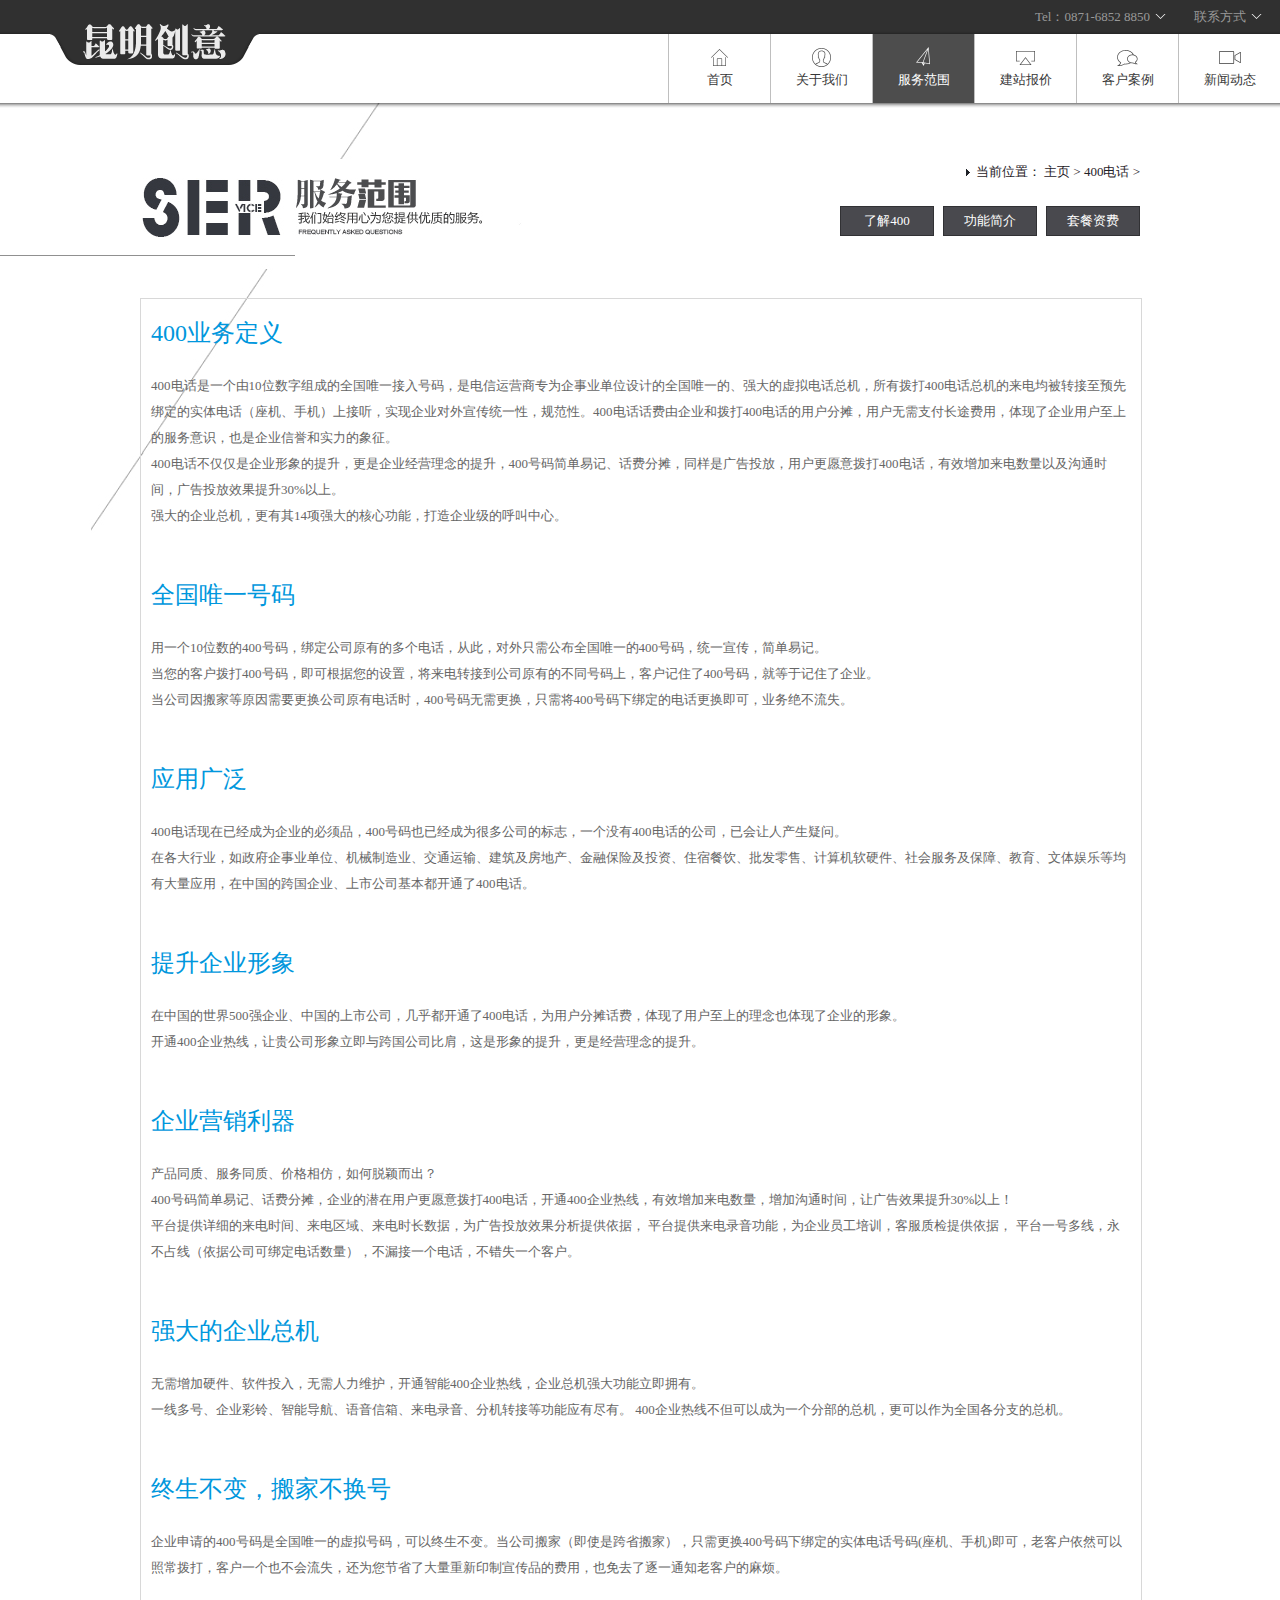
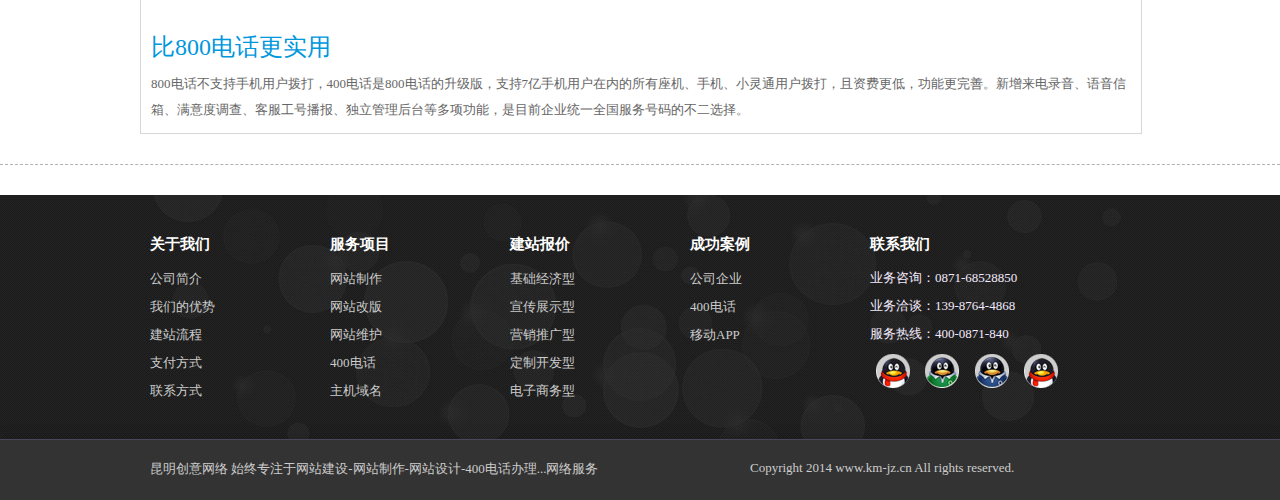
<file: website_400tel.html>
<!DOCTYPE html PUBLIC "-//W3C//DTD XHTML 1.0 Transitional//EN" "http://www.w3.org/TR/xhtml1/DTD/xhtml1-transitional.dtd">
<html xmlns="http://www.w3.org/1999/xhtml">
 <head> 
  <meta http-equiv="Content-Type" content="text/html; charset=utf-8" /> 
  <title>服务范围 - 404电话-website_400tel.html</title> 
  <meta name="keywords" content="曲靖网站建设,曲靖网站制作,曲靖网站设计,曲靖做网站,昆明网站建设,昆明网站制作,昆明网站设计,昆明做网站,昆明创意网络" /> 
  <meta name="description" content="创意网络专业从事昆明网站建设、曲靖网站建设、昆明网站制作、曲靖网站制作；业务主要涉及昆明、曲靖及云南各地，我们拥有省内众多知名品牌企业客户，始终为您提供优质合理的网站制作报价及方案！" /> 
  <link rel="stylesheet" type="text/css" href="css/page1.css" /> 
  <link rel="stylesheet" type="text/css" href="css/css.css" /> 
  <script type="text/javascript" src="js/jquery-1.9.1.min.js"></script> 
  <script type="text/javascript" src="js/TweenMax.min.js"></script> 
  <script type="text/javascript" src="js/page.js"></script> 
  <script src="js/common.js" type="text/javascript"></script> 
 </head> 
 <body> 
  <div class="header"> 
   <div class="header_bar"> 
    <h1 class="logo"> <a href="index.html"><img src="images/logo.png" title="昆明创意网站建设" alt="首页" /></a> </h1> 
    <ul id="social" class="social"> 
     <li class="slist"> <a class="sfocus" href="javascript:void(0);">Tel：0871-6852 8850</a> </li> 
     <li class="slist"> <a class="sfocus" href="/contents/">联系方式</a> 
      <div class="sqrcode_wrap"> 
       <a class="sqrcode" href="javascript:void(0);"><img src="images/2014751032863.png" title="昆明创意二维码" alt="昆明创意二维码" /></a> 
       <a class="slink" href="/contents/">查看联系方式</a> 
      </div> </li> 
    </ul> 
   </div> 
    
   <div id="menu" class="menu"> 
    <ul class="mwrap"> 
     <li class="mli"> <a href="index.html" class="mlink" id="topMenu1"> <span class="mico mico_home"><span class="micoi"></span></span> <span class="mname">首页</span> </a> </li> 
     <li class="mli"> <a href="about.html" class="mlink" id="topMenu2"> <span class="mico mico_about"><span class="micoi"></span></span> <span class="mname">关于我们</span> </a> </li> 
     <li class="mli"> <a href="service.html" class="mlink curr" id="topMenu3"> <span class="mico mico_service"><span class="micoi"></span></span> <span class="mname">服务范围</span> </a> </li> 
     <li class="mli"> <a href="jzbj.html" class="mlink" id="topMenu4"> <span class="mico mico_case"><span class="micoi"></span></span> <span class="mname">建站报价</span> </a> </li> 
     <li class="mli"> <a href="case.html" class="mlink" id="topMenu1"> <span class="mico mico_contact"><span class="micoi"></span></span> <span class="mname">客户案例</span> </a> </li> 
     <li class="mli"> <a href="news.html" class="mlink" id="topMenu5"> <span class="mico mico_news"><span class="micoi"></span></span> <span class="mname">新闻动态</span> </a> </li> 
    </ul> 
    <div class="mshadow"></div> 
   </div> 
  </div> 
  <div class="header_bg"></div> 
  <!-- 新闻开始 --> 
  <div class="about_cont_a"> 
   <div class="about_cont_aa"></div> 
   <div class="about_cont_vc"></div> 
   <div class="main"> 
    <div class="about_conta_top"> 
     <div class="about_conta_topl"> 
      <img width="382" height="60" src="images/server_banner.jpg" /> 
     </div> 
     <div class="about_conta_topr"> 
      <div class="about_conta_toprt"> 
       <span>当前位置：</span> 
       <a href="index.html">主页</a> &gt; 
       <a href="website_400tel.html">400电话</a> &gt; 
      </div> 
      <div class="about_conta_toprb a"> 
       <a href="website_400tel.html" target="_self">了解400</a> 
       <a href="website_400tel_function.html" target="_self">功能简介</a> 
       <a href="website_400tel_fee.html" target="_self">套餐资费</a> 
       
      </div> 
     </div> 
    </div> 
    <div class="coll"> 
     <div class="serve_abc"> 
      <div> 
       <span style="font-size:24px;line-height:2;color:#0097dd;">400业务定义</span> 
       <p> <br /> </p> 
       <p> <span style="line-height:2;color:#666666;">400电话是一个由10位数字组成的全国唯一接入号码，是电信运营商专为企事业单位设计的全国唯一的、强大的虚拟电话总机，所有拨打400电话总机的来电均被转接至预先绑定的实体电话（座机、手机）上接听，实现企业对外宣传统一性，规范性。400电话话费由企业和拨打400电话的用户分摊，用户无需支付长途费用，体现了企业用户至上的服务意识，也是企业信誉和实力的象征。</span> </p> 
       <p> <span style="line-height:2;color:#666666;">400电话不仅仅是企业形象的提升，更是企业经营理念的提升，400号码简单易记、话费分摊，同样是广告投放，用户更愿意拨打400电话，有效增加来电数量以及沟通时间，广告投放效果提升30%以上。</span> </p> 
       <p> <span style="line-height:2;color:#666666;">强大的企业总机，更有其14项强大的核心功能，打造企业级的呼叫中心。</span> </p> 
       <p> <span style="line-height:2;"><br /> </span> </p> 
       <p> <br /> </p> 
      </div> 
      <div> 
       <span style="line-height:2;font-size:24px;color:#0097dd;">全国唯一号码</span> 
       <div> 
        <p> <br /> </p> 
        <p> <span style="line-height:2;color:#666666;">用一个10位数的400号码，绑定公司原有的多个电话，从此，对外只需公布全国唯一的400号码，统一宣传，简单易记。</span> </p> 
        <p> <span style="line-height:2;color:#666666;">当您的客户拨打400号码，即可根据您的设置，将来电转接到公司原有的不同号码上，客户记住了400号码，就等于记住了企业。</span> </p> 
        <p> <span style="line-height:2;color:#666666;">当公司因搬家等原因需要更换公司原有电话时，400号码无需更换，只需将400号码下绑定的电话更换即可，业务绝不流失。</span> </p> 
        <p> <span style="line-height:2;"><br /> </span> </p> 
        <p> <br /> </p> 
       </div> 
      </div> 
      <div> 
       <span style="line-height:2;font-size:24px;color:#0097dd;">应用广泛</span> 
       <p> <br /> </p> 
       <p> <span style="line-height:2;color:#666666;">400电话现在已经成为企业的必须品，400号码也已经成为很多公司的标志，一个没有400电话的公司，已会让人产生疑问。</span> </p> 
       <p> <span style="line-height:2;color:#666666;">在各大行业，如政府企事业单位、机械制造业、交通运输、建筑及房地产、金融保险及投资、住宿餐饮、批发零售、计算机软硬件、社会服务及保障、教育、文体娱乐等均有大量应用，在中国的跨国企业、上市公司基本都开通了400电话。</span> </p> 
       <p> <span style="line-height:2;"><br /> </span> </p> 
       <p> <br /> </p> 
      </div> 
      <div> 
       <span style="line-height:2;font-size:24px;color:#0097dd;">提升企业形象</span> 
       <div> 
        <p> <br /> </p> 
        <p> <span style="line-height:2;color:#666666;">在中国的世界500强企业、中国的上市公司，几乎都开通了400电话，为用户分摊话费，体现了用户至上的理念也体现了企业的形象。</span> </p> 
        <p> <span style="line-height:2;color:#666666;">开通400企业热线，让贵公司形象立即与跨国公司比肩，这是形象的提升，更是经营理念的提升。</span> </p> 
        <p> <span style="line-height:2;"><br /> </span> </p> 
        <p> <br /> </p> 
       </div> 
      </div> 
      <div> 
       <span style="line-height:2;font-size:24px;color:#0097dd;">企业营销利器</span> 
       <p> <br /> </p> 
       <p> <span style="line-height:2;color:#666666;">产品同质、服务同质、价格相仿，如何脱颖而出？</span> </p> 
       <p> <span style="line-height:2;color:#666666;">400号码简单易记、话费分摊，企业的潜在用户更愿意拨打400电话，开通400企业热线，有效增加来电数量，增加沟通时间，让广告效果提升30%以上！</span> </p> 
       <p> <span style="line-height:2;color:#666666;">平台提供详细的来电时间、来电区域、来电时长数据，为广告投放效果分析提供依据， 平台提供来电录音功能，为企业员工培训，客服质检提供依据， 平台一号多线，永不占线（依据公司可绑定电话数量），不漏接一个电话，不错失一个客户。</span> </p> 
       <p> <span style="line-height:2;"><br /> </span> </p> 
       <p> <br /> </p> 
      </div> 
      <div> 
       <span style="line-height:2;font-size:24px;color:#0097dd;">强大的企业总机</span> 
       <div> 
        <p> <br /> </p> 
        <p> <span style="line-height:2;color:#666666;">无需增加硬件、软件投入，无需人力维护，开通智能400企业热线，企业总机强大功能立即拥有。</span> </p> 
        <p> <span style="line-height:2;color:#666666;">一线多号、企业彩铃、智能导航、语音信箱、来电录音、分机转接等功能应有尽有。 400企业热线不但可以成为一个分部的总机，更可以作为全国各分支的总机。</span> </p> 
        <p> <span style="line-height:2;"><br /> </span> </p> 
        <p> <br /> </p> 
       </div> 
      </div> 
      <div> 
       <span style="line-height:2;font-size:24px;color:#0097dd;">终生不变，搬家不换号</span> 
       <p> <br /> </p> 
       <p> <span style="line-height:2;color:#666666;">企业申请的400号码是全国唯一的虚拟号码，可以终生不变。当公司搬家（即使是跨省搬家），只需更换400号码下绑定的实体电话号码(座机、手机)即可，老客户依然可以照常拨打，客户一个也不会流失，还为您节省了大量重新印制宣传品的费用，也免去了逐一通知老客户的麻烦。</span> </p> 
       <p> <span style="line-height:2;"><br /> </span> </p> 
       <p> <br /> </p> 
      </div> 
      <div> 
       <span style="line-height:2;font-size:24px;color:#0097dd;">比800电话更实用</span> 
       <div> 
        <div> 
         <p> <span style="line-height:2;color:#666666;">800电话不支持手机用户拨打，400电话是800电话的升级版，支持7亿手机用户在内的所有座机、手机、小灵通用户拨打，且资费更低，功能更完善。新增来电录音、语音信箱、满意度调查、客服工号播报、独立管理后台等多项功能，是目前企业统一全国服务号码的不二选择。</span> </p> 
        </div> 
       </div> 
      </div> 
     </div> 
    </div> 
   </div> 
  </div> 
  <!-- 新闻结束 --> 
  <!-- 网站底部 开始 --> 
  <section id="site_footer"> 
   <div class="footer_glare"></div> 
   <section class="container_12 widgetized_footer"> 
    <div class="grid_3"> 
     <aside class="widget widget_categories"> 
      <h3 class="widget-title">关于我们</h3> 
      <ul> 
       <li> <a href="about.html">公司简介</a></li> 
       <li> <a href="/about/youshi/">我们的优势</a></li> 
       <li> <a href="/about/jzlc/">建站流程</a></li> 
       <li> <a href="/about/pay/">支付方式</a></li> 
       <li> <a href="/contents/">联系方式</a></li> 
      </ul> 
     </aside> 
     <div class="clear"> 
     </div> 
    </div> 
    <div class="grid_3"> 
     <aside class="widget widget_categories"> 
      <h3 class="widget-title">服务项目</h3> 
      <ul> 
       <li> <a href="website_build.html">网站制作</a></li> 
       <li> <a href="website_revision.html">网站改版</a></li> 
       <li> <a href="website_webmastering.html">网站维护</a></li> 
       <li> <a href="website_400tel.html">400电话</a></li> 
       <li> <a href="website_domain.html">主机域名</a></li> 
      </ul> 
     </aside> 
     <div class="clear"> 
     </div> 
    </div> 
    <div class="grid_3"> 
     <aside class="widget wgt_popular_post"> 
      <h3 class="widget-title">建站报价</h3> 
      <ul> 
       <li> <a href="/jzbj/11.html">基础经济型</a></li> 
       <li> <a href="/jzbj/12.html">宣传展示型</a></li> 
       <li> <a href="/jzbj/13.html">营销推广型</a></li> 
       <li> <a href="/jzbj/14.html">定制开发型</a></li> 
       <li> <a href="/jzbj/15.html">电子商务型</a></li> 
      </ul> 
     </aside> 
     <div class="clear"> 
     </div> 
    </div> 
    <div class="grid_3"> 
     <aside class="widget wgt_popular_post"> 
      <h3 class="widget-title">成功案例</h3> 
      <ul> 
       <li> <a href="case.html">公司企业</a></li> 
       <li> <a href="/anli/400/">400电话</a></li> 
       <li> <a href="/anli/wap/">移动APP</a></li> 
        
      </ul> 
     </aside> 
     <div class="clear"> 
     </div> 
    </div> 
    <div class="grid_4"> 
     <aside class="widget"> 
      <h3 class="widget-title">联系我们</h3> 
      <p> 业务咨询：0871-68528850 </p> 
      <p> 业务洽谈：139-8764-4868 </p> 
      <p> 服务热线：400-0871-840 </p> 
      <p> </p> 
      <div class="f_qq"> 
       <a target="_blank" href="http://wpa.qq.com/msgrd?v=3&amp;uin=26404638&amp;Menu=yes"><img src="images/QQ1.png" title="建站咨询" vspace="4" border="0" align="absmiddle" /></a> 
       <a target="_blank" href="http://wpa.qq.com/msgrd?v=3&amp;uin=5130747&amp;Menu=yes"><img src="images/QQ2.png" title="400办理" vspace="4" border="0" align="absmiddle" /></a> 
       <a target="_blank" href="http://wpa.qq.com/msgrd?v=3&amp;uin=9902582&amp;Menu=yes"><img src="images/QQ3.png" title="投诉建议" vspace="4" border="0" align="absmiddle" /></a> 
       <a target="_blank" href="http://wpa.qq.com/msgrd?v=3&amp;uin=183648186&amp;Menu=yes"><img src="images/QQ1.png" title="技术支持" vspace="4" border="0" align="absmiddle" /></a> 
      </div> 
      <p></p> 
     </aside> 
    </div> 
   </section> 
  </section> 
  <section id="site_footer_second"> 
   <section class="container_12 site_footer_inner"> 
    <div class="grid_6 site_copyright"> 
     <a href="index.html" title="昆明创意网络">昆明创意网络</a> 始终专注于网站建设-网站制作-网站设计-400电话办理...网络服务 
    </div> 
    <div class="grid_5 footer2_right ">
      Copyright 2014 
     <a href="index.html" title="www.km-jz.cn">www.km-jz.cn</a> All rights reserved. 
     <script type="text/javascript" src="http://tajs.qq.com/stats?sId=16455143" charset="UTF-8"></script> 
    </div> 
    <div class="clear"> 
    </div> 
   </section> 
   <div class="clear"> 
   </div> 
  </section> 
  <div class="clear"> 
  </div> 
  <!-- 网站底部 end --> 
  <!-- 代码 开始 --> 
  <div style="display: none;" id="rocket-to-top"> 
   <div style="opacity:0;display: block;" class="level-2"></div> 
   <div class="level-3"></div> 
  </div> 
  <script src="js/zzsc.js" type="text/javascript"></script>  
 </body>
</html>
</file>
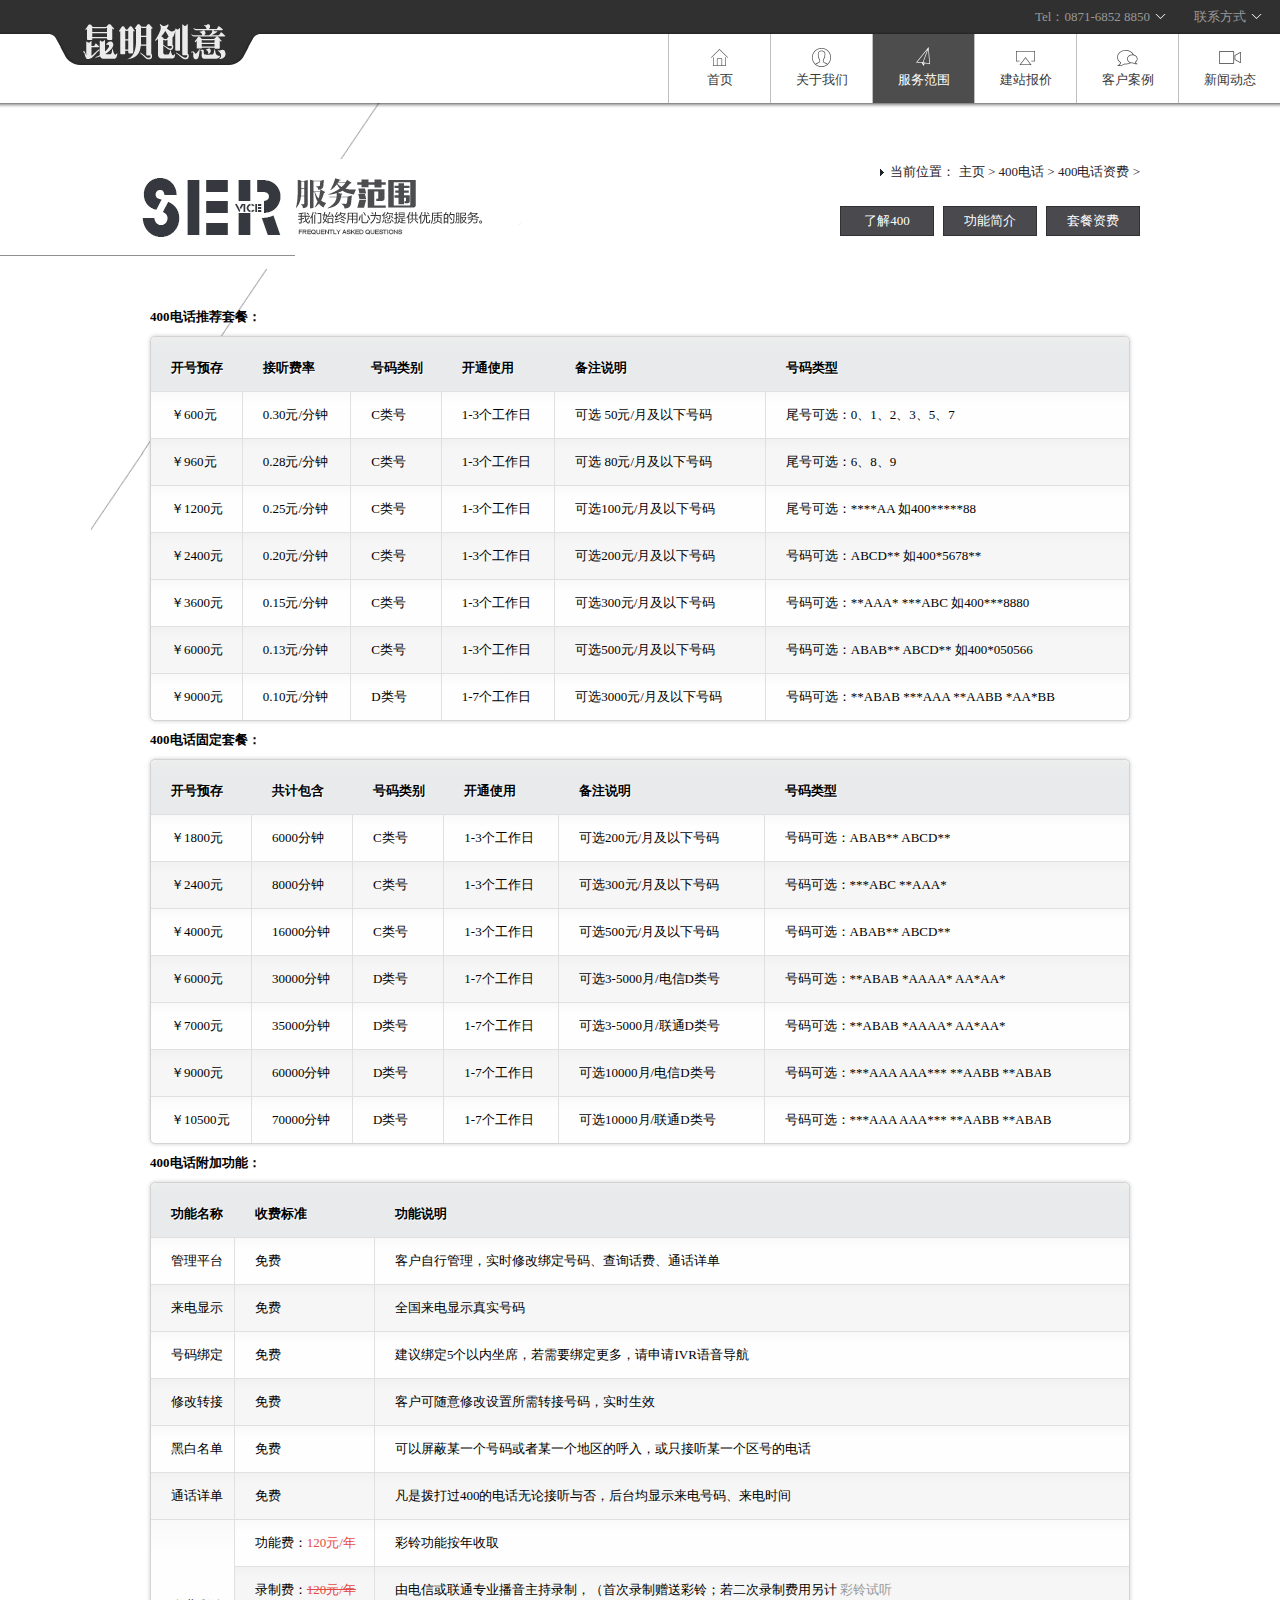
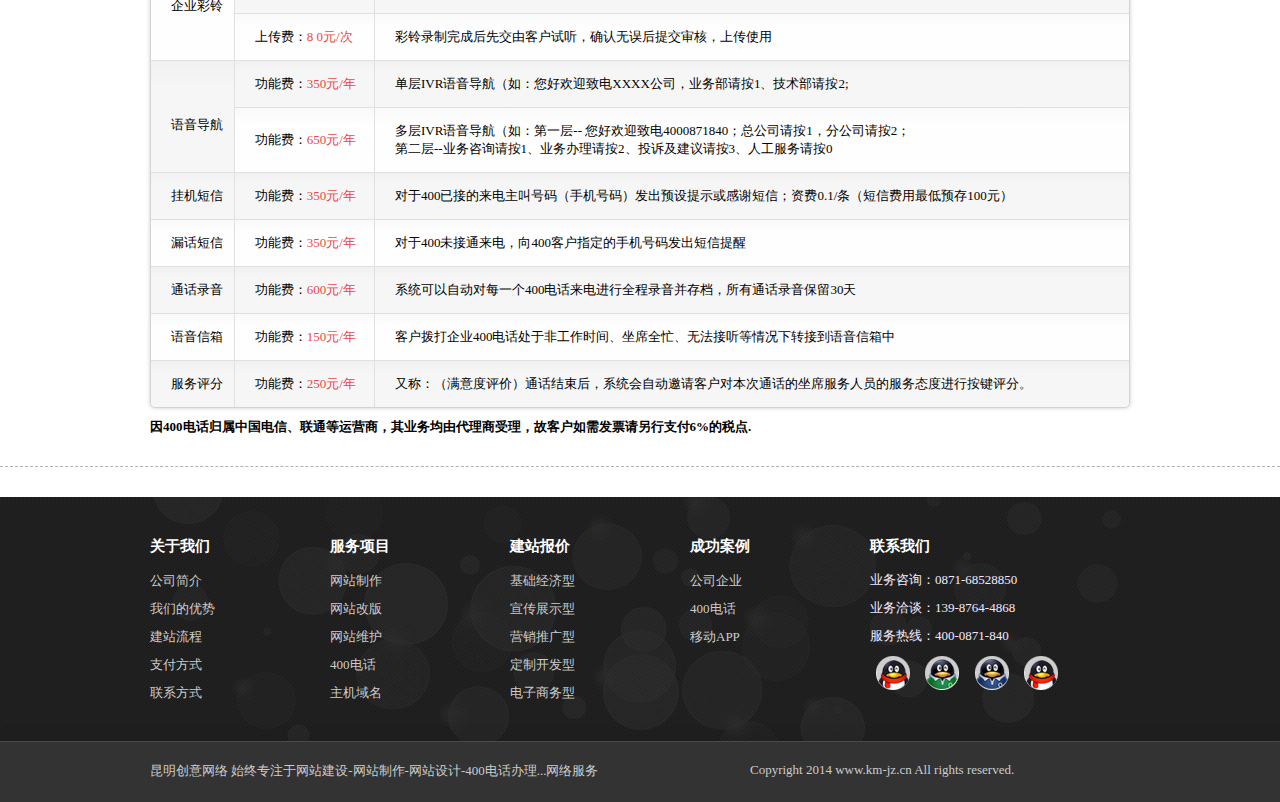
<file: website_400tel_fee.html>
<!DOCTYPE html PUBLIC "-//W3C//DTD XHTML 1.0 Transitional//EN" "http://www.w3.org/TR/xhtml1/DTD/xhtml1-transitional.dtd">
<html xmlns="http://www.w3.org/1999/xhtml">
 <head> 
  <meta http-equiv="Content-Type" content="text/html; charset=utf-8" /> 
  <title>服务范围 - 404电话 - 套餐资费-website_400tel_fee.html</title> 
  <meta name="keywords" content="曲靖网站建设,曲靖网站制作,曲靖网站设计,曲靖做网站,昆明网站建设,昆明网站制作,昆明网站设计,昆明做网站,昆明创意网络" /> 
  <meta name="description" content="创意网络专业从事昆明网站建设、曲靖网站建设、昆明网站制作、曲靖网站制作；业务主要涉及昆明、曲靖及云南各地，我们拥有省内众多知名品牌企业客户，始终为您提供优质合理的网站制作报价及方案！" /> 
  <link rel="stylesheet" type="text/css" href="css/page1.css" /> 
  <link rel="stylesheet" type="text/css" href="css/css.css" /> 
  <script type="text/javascript" src="js/jquery-1.9.1.min.js"></script> 
  <script type="text/javascript" src="js/TweenMax.min.js"></script> 
  <script type="text/javascript" src="js/page.js"></script> 
  <script src="js/common.js" type="text/javascript"></script> 
  <script type="text/javascript">
$(function() {
    $("table tr:nth-child(odd)").addClass("odd-row");
	$("table td:first-child, table th:first-child").addClass("first");
	$("table td:last-child, table th:last-child").addClass("last");
});
</script> 
 </head> 
 <body> 
  <div class="header"> 
   <div class="header_bar"> 
    <h1 class="logo"> <a href="index.html"><img src="images/logo.png" title="昆明创意网站建设" alt="首页" /></a> </h1> 
    <ul id="social" class="social"> 
     <li class="slist"> <a class="sfocus" href="javascript:void(0);">Tel：0871-6852 8850</a> </li> 
     <li class="slist"> <a class="sfocus" href="/contents/">联系方式</a> 
      <div class="sqrcode_wrap"> 
       <a class="sqrcode" href="javascript:void(0);"><img src="images/2014751032863.png" title="昆明创意二维码" alt="昆明创意二维码" /></a> 
       <a class="slink" href="/contents/">查看联系方式</a> 
      </div> </li> 
    </ul> 
   </div> 
    
   <div id="menu" class="menu"> 
    <ul class="mwrap"> 
     <li class="mli"> <a href="index.html" class="mlink" id="topMenu1"> <span class="mico mico_home"><span class="micoi"></span></span> <span class="mname">首页</span> </a> </li> 
     <li class="mli"> <a href="about.html" class="mlink" id="topMenu2"> <span class="mico mico_about"><span class="micoi"></span></span> <span class="mname">关于我们</span> </a> </li> 
     <li class="mli"> <a href="service.html" class="mlink curr" id="topMenu3"> <span class="mico mico_service"><span class="micoi"></span></span> <span class="mname">服务范围</span> </a> </li> 
     <li class="mli"> <a href="jzbj.html" class="mlink" id="topMenu4"> <span class="mico mico_case"><span class="micoi"></span></span> <span class="mname">建站报价</span> </a> </li> 
     <li class="mli"> <a href="case.html" class="mlink" id="topMenu1"> <span class="mico mico_contact"><span class="micoi"></span></span> <span class="mname">客户案例</span> </a> </li> 
     <li class="mli"> <a href="news.html" class="mlink" id="topMenu5"> <span class="mico mico_news"><span class="micoi"></span></span> <span class="mname">新闻动态</span> </a> </li> 
    </ul> 
    <div class="mshadow"></div> 
   </div> 
  </div> 
  <div class="header_bg"></div> 
  <!-- 新闻开始 --> 
  <div class="about_cont_a"> 
   <div class="about_cont_aa"></div> 
   <div class="about_cont_vc"></div> 
   <div class="main"> 
    <div class="about_conta_top"> 
     <div class="about_conta_topl"> 
      <img width="382" height="60" src="images/server_banner.jpg" /> 
     </div> 
     <div class="about_conta_topr"> 
      <div class="about_conta_toprt"> 
       <span>当前位置：</span> 
       <a href="index.html">主页</a> &gt; 
       <a href="website_400tel.html">400电话</a> &gt; 
       <a href="website_400tel_fee.html">400电话资费</a> &gt; 
      </div> 
      <div class="about_conta_toprb a"> 
       <a href="website_400tel.html" target="_self">了解400</a> 
       <a href="website_400tel_function.html" target="_self">功能简介</a> 
       <a href="website_400tel_fee.html" target="_self">套餐资费</a> 
       
      </div> 
     </div> 
    </div> 
    <div class="coll"> 
     <div id="content"> 
      <div class="col-lg-12 col-md-12 col-sm-12 col-xs-12"> 
       <h3 class="title"> <span>400电话推荐套餐：</span> </h3> 
       <table cellspacing="0"> 
        <tbody> 
         <tr> 
          <th> 开号预存 </th> 
          <th> 接听费率 </th> 
          <th> 号码类别 </th> 
          <th> 开通使用 </th> 
          <th> 备注说明 </th> 
          <th> 号码类型 </th> 
         </tr> 
         <tr> 
          <td> <span>￥600元</span> </td> 
          <td> 0.30元/分钟 </td> 
          <td> C类号 </td> 
          <td> 1-3个工作日 </td> 
          <td> 可选 50元/月及以下号码 </td> 
          <td> <span>尾号可选：0、1、2、3、5、7</span> </td> 
         </tr> 
         <tr> 
          <td> <span>￥960元</span> </td> 
          <td> 0.28元/分钟 </td> 
          <td> C类号 </td> 
          <td> 1-3个工作日 </td> 
          <td> 可选 80元/月及以下号码 </td> 
          <td> <span>尾号可选：6、8、9</span> </td> 
         </tr> 
         <tr> 
          <td> <span>￥1200元</span> </td> 
          <td> 0.25元/分钟 </td> 
          <td> C类号 </td> 
          <td> 1-3个工作日 </td> 
          <td> 可选100元/月及以下号码 </td> 
          <td> <span>尾号可选：****AA 如400*****88</span> </td> 
         </tr> 
         <tr> 
          <td> <span>￥2400元</span> </td> 
          <td> 0.20元/分钟 </td> 
          <td> C类号 </td> 
          <td> 1-3个工作日 </td> 
          <td> 可选200元/月及以下号码 </td> 
          <td> <span>号码可选：ABCD** 如400*5678**</span> </td> 
         </tr> 
         <tr> 
          <td> <span>￥3600元</span> </td> 
          <td> 0.15元/分钟 </td> 
          <td> C类号 </td> 
          <td> 1-3个工作日 </td> 
          <td> 可选300元/月及以下号码 </td> 
          <td> <span>号码可选：**AAA* ***ABC 如400***8880</span> </td> 
         </tr> 
         <tr> 
          <td> <span>￥6000元</span> </td> 
          <td> 0.13元/分钟 </td> 
          <td> C类号 </td> 
          <td> 1-3个工作日 </td> 
          <td> 可选500元/月及以下号码 </td> 
          <td> <span>号码可选：ABAB** ABCD** 如400*050566</span> </td> 
         </tr> 
         <tr> 
          <td> <span>￥9000元</span> </td> 
          <td> 0.10元/分钟 </td> 
          <td> D类号 </td> 
          <td> 1-7个工作日 </td> 
          <td> 可选3000元/月及以下号码 </td> 
          <td> <span>号码可选：**ABAB ***AAA **AABB *AA*BB</span> </td> 
         </tr> 
        </tbody> 
       </table> 
      </div> 
      <div class="clearfix"> 
      </div> 
     </div> 
     <div id="content"> 
      <div class="col-lg-12 col-md-12 col-sm-12 col-xs-12"> 
       <h3 class="title"> <span>400电话固定套餐：</span> </h3> 
       <table cellspacing="0"> 
        <tbody> 
         <tr> 
          <th> 开号预存 </th> 
          <th> 共计包含 </th> 
          <th> 号码类别 </th> 
          <th> 开通使用 </th> 
          <th> 备注说明 </th> 
          <th> 号码类型 </th> 
         </tr> 
         <tr> 
          <td> <span>￥1800元</span> </td> 
          <td> 6000分钟 </td> 
          <td> C类号 </td> 
          <td> 1-3个工作日 </td> 
          <td> 可选200元/月及以下号码 </td> 
          <td> <span>号码可选：ABAB** ABCD**</span> </td> 
         </tr> 
         <tr> 
          <td> <span>￥2400元</span> </td> 
          <td> 8000分钟 </td> 
          <td> C类号 </td> 
          <td> 1-3个工作日 </td> 
          <td> 可选300元/月及以下号码 </td> 
          <td> <span>号码可选：***ABC **AAA*</span> </td> 
         </tr> 
         <tr> 
          <td> <span>￥4000元</span> </td> 
          <td> 16000分钟 </td> 
          <td> C类号 </td> 
          <td> 1-3个工作日 </td> 
          <td> 可选500元/月及以下号码 </td> 
          <td> <span>号码可选：ABAB** ABCD**</span> </td> 
         </tr> 
         <tr> 
          <td> <span>￥6000元</span> </td> 
          <td> 30000分钟 </td> 
          <td> D类号 </td> 
          <td> 1-7个工作日 </td> 
          <td> 可选3-5000月/电信D类号 </td> 
          <td> <span>号码可选：**ABAB *AAAA* AA*AA*</span> </td> 
         </tr> 
         <tr> 
          <td> <span>￥7000元</span> </td> 
          <td> 35000分钟 </td> 
          <td> D类号 </td> 
          <td> 1-7个工作日 </td> 
          <td> 可选3-5000月/联通D类号 </td> 
          <td> <span>号码可选：**ABAB *AAAA* AA*AA*</span> </td> 
         </tr> 
         <tr> 
          <td> <span>￥9000元</span> </td> 
          <td> 60000分钟 </td> 
          <td> D类号 </td> 
          <td> 1-7个工作日 </td> 
          <td> 可选10000月/电信D类号 </td> 
          <td> <span>号码可选：***AAA AAA*** **AABB **ABAB</span> </td> 
         </tr> 
         <tr> 
          <td> <span>￥10500元</span> </td> 
          <td> 70000分钟 </td> 
          <td> D类号 </td> 
          <td> 1-7个工作日 </td> 
          <td> 可选10000月/联通D类号 </td> 
          <td> <span>号码可选：***AAA AAA*** **AABB **ABAB</span> </td> 
         </tr> 
        </tbody> 
       </table> 
      </div> 
     </div> 
     <div id="content"> 
      <div class="col-lg-12 col-md-12 col-sm-12 col-xs-12"> 
       <h3 class="title"> <span>400电话附加功能：</span> </h3> 
       <table cellspacing="0"> 
        <tbody> 
         <tr> 
          <th> 功能名称 </th> 
          <th> 收费标准 </th> 
          <th colspan="4"> 功能说明 </th> 
         </tr> 
         <tr> 
          <td> 管理平台 </td> 
          <td> <span>免费</span> </td> 
          <td colspan="4"> 客户自行管理，实时修改绑定号码、查询话费、通话详单 </td> 
         </tr> 
         <tr> 
          <td> 来电显示 </td> 
          <td> <span>免费</span> </td> 
          <td colspan="4"> 全国来电显示真实号码 </td> 
         </tr> 
         <tr> 
          <td> 号码绑定 </td> 
          <td> <span>免费</span> </td> 
          <td colspan="4"> 建议绑定5个以内坐席，若需要绑定更多，请申请IVR语音导航 </td> 
         </tr> 
         <tr> 
          <td> 修改转接 </td> 
          <td> <span>免费</span> </td> 
          <td colspan="4"> 客户可随意修改设置所需转接号码，实时生效 </td> 
         </tr> 
         <tr> 
          <td> 黑白名单 </td> 
          <td> <span>免费</span> </td> 
          <td colspan="4"> 可以屏蔽某一个号码或者某一个地区的呼入，或只接听某一个区号的电话 </td> 
         </tr> 
         <tr> 
          <td> 通话详单 </td> 
          <td> <span>免费</span> </td> 
          <td colspan="4"> 凡是拨打过400的电话无论接听与否，后台均显示来电号码、来电时间 </td> 
         </tr> 
         <tr> 
          <td rowspan="3"> <br /> <br /> 企业彩铃 </td> 
          <td> 功能费：<span style="color:#e54a45;">120元/年</span> </td> 
          <td colspan="4"> 彩铃功能按年收取 </td> 
         </tr> 
         <tr> 
          <td> 录制费：<span style="color:#e54a45;text-decoration:line-through;">120元/年</span> </td> 
          <td colspan="4"> 由电信或联通专业播音主持录制，（首次录制赠送彩铃；若二次录制费用另计 <a href="http://kmcyz.ys168.com/" target="_blank">彩铃试听</a> </td> 
         </tr> 
         <tr> 
          <td> 上传费：<span style="color:#e54a45;">8 0元/次</span> </td> 
          <td colspan="4"> 彩铃录制完成后先交由客户试听，确认无误后提交审核，上传使用 </td> 
         </tr> 
         <tr> 
          <td rowspan="2"> <br /> 语音导航 </td> 
          <td> 功能费：<span style="color:#e54a45;">350元/年</span> </td> 
          <td colspan="4"> 单层IVR语音导航（如：您好欢迎致电XXXX公司，业务部请按1、技术部请按2; </td> 
         </tr> 
         <tr> 
          <td> 功能费：<span style="color:#e54a45;">650元/年</span> </td> 
          <td colspan="4"> 多层IVR语音导航（如：第一层-- 您好欢迎致电4000871840；总公司请按1，分公司请按2；<br /> 第二层--业务咨询请按1、业务办理请按2、投诉及建议请按3、人工服务请按0 </td> 
         </tr> 
         <tr> 
          <td> 挂机短信 </td> 
          <td> 功能费：<span style="color:#e54a45;">350元/年</span> </td> 
          <td colspan="4"> 对于400已接的来电主叫号码（手机号码）发出预设提示或感谢短信；资费0.1/条（短信费用最低预存100元） </td> 
         </tr> 
         <tr> 
          <td> 漏话短信 </td> 
          <td> 功能费：<span style="color:#e54a45;">350元/年</span> </td> 
          <td colspan="4"> 对于400未接通来电，向400客户指定的手机号码发出短信提醒 </td> 
         </tr> 
         <tr> 
          <td> 通话录音 </td> 
          <td> 功能费：<span style="color:#e54a45;">600元/年</span> </td> 
          <td colspan="4"> 系统可以自动对每一个400电话来电进行全程录音并存档，所有通话录音保留30天 </td> 
         </tr> 
         <tr> 
          <td> 语音信箱 </td> 
          <td> 功能费：<span style="color:#e54a45;">150元/年</span> </td> 
          <td colspan="4"> 客户拨打企业400电话处于非工作时间、坐席全忙、无法接听等情况下转接到语音信箱中 </td> 
         </tr> 
         <tr> 
          <td> 服务评分 </td> 
          <td> 功能费：<span style="color:#e54a45;">250元/年</span> </td> 
          <td colspan="4"> 又称：（满意度评价）通话结束后，系统会自动邀请客户对本次通话的坐席服务人员的服务态度进行按键评分。 </td> 
         </tr> 
        </tbody> 
       </table> 
      </div> 
      <!-- 4 Column End --> 
      <div class="row"> 
       <div class="col-lg-12"> 
        <h3 class="title"> <span>因400电话归属中国电信、联通等运营商，其业务均由代理商受理，故客户如需发票请另行支付6%的税点.</span> </h3> 
        <!-- pricing table --> 
        <div class="clearfix"> 
        </div> 
       </div> 
      </div> 
     </div> 
    </div> 
   </div> 
  </div> 
  <!-- 新闻结束 --> 
  <!-- 网站底部 开始 --> 
  <section id="site_footer"> 
   <div class="footer_glare"></div> 
   <section class="container_12 widgetized_footer"> 
    <div class="grid_3"> 
     <aside class="widget widget_categories"> 
      <h3 class="widget-title">关于我们</h3> 
      <ul> 
       <li> <a href="about.html">公司简介</a></li> 
       <li> <a href="/about/youshi/">我们的优势</a></li> 
       <li> <a href="/about/jzlc/">建站流程</a></li> 
       <li> <a href="/about/pay/">支付方式</a></li> 
       <li> <a href="/contents/">联系方式</a></li> 
      </ul> 
     </aside> 
     <div class="clear"> 
     </div> 
    </div> 
    <div class="grid_3"> 
     <aside class="widget widget_categories"> 
      <h3 class="widget-title">服务项目</h3> 
      <ul> 
       <li> <a href="website_build.html">网站制作</a></li> 
       <li> <a href="website_revision.html">网站改版</a></li> 
       <li> <a href="website_webmastering.html">网站维护</a></li> 
       <li> <a href="website_400tel.html">400电话</a></li> 
       <li> <a href="website_domain.html">主机域名</a></li> 
      </ul> 
     </aside> 
     <div class="clear"> 
     </div> 
    </div> 
    <div class="grid_3"> 
     <aside class="widget wgt_popular_post"> 
      <h3 class="widget-title">建站报价</h3> 
      <ul> 
       <li> <a href="/jzbj/11.html">基础经济型</a></li> 
       <li> <a href="/jzbj/12.html">宣传展示型</a></li> 
       <li> <a href="/jzbj/13.html">营销推广型</a></li> 
       <li> <a href="/jzbj/14.html">定制开发型</a></li> 
       <li> <a href="/jzbj/15.html">电子商务型</a></li> 
      </ul> 
     </aside> 
     <div class="clear"> 
     </div> 
    </div> 
    <div class="grid_3"> 
     <aside class="widget wgt_popular_post"> 
      <h3 class="widget-title">成功案例</h3> 
      <ul> 
       <li> <a href="case.html">公司企业</a></li> 
       <li> <a href="/anli/400/">400电话</a></li> 
       <li> <a href="/anli/wap/">移动APP</a></li> 
        
      </ul> 
     </aside> 
     <div class="clear"> 
     </div> 
    </div> 
    <div class="grid_4"> 
     <aside class="widget"> 
      <h3 class="widget-title">联系我们</h3> 
      <p> 业务咨询：0871-68528850 </p> 
      <p> 业务洽谈：139-8764-4868 </p> 
      <p> 服务热线：400-0871-840 </p> 
      <p> </p> 
      <div class="f_qq"> 
       <a target="_blank" href="http://wpa.qq.com/msgrd?v=3&amp;uin=26404638&amp;Menu=yes"><img src="images/QQ1.png" title="建站咨询" vspace="4" border="0" align="absmiddle" /></a> 
       <a target="_blank" href="http://wpa.qq.com/msgrd?v=3&amp;uin=5130747&amp;Menu=yes"><img src="images/QQ2.png" title="400办理" vspace="4" border="0" align="absmiddle" /></a> 
       <a target="_blank" href="http://wpa.qq.com/msgrd?v=3&amp;uin=9902582&amp;Menu=yes"><img src="images/QQ3.png" title="投诉建议" vspace="4" border="0" align="absmiddle" /></a> 
       <a target="_blank" href="http://wpa.qq.com/msgrd?v=3&amp;uin=183648186&amp;Menu=yes"><img src="images/QQ1.png" title="技术支持" vspace="4" border="0" align="absmiddle" /></a> 
      </div> 
      <p></p> 
     </aside> 
    </div> 
   </section> 
  </section> 
  <section id="site_footer_second"> 
   <section class="container_12 site_footer_inner"> 
    <div class="grid_6 site_copyright"> 
     <a href="index.html" title="昆明创意网络">昆明创意网络</a> 始终专注于网站建设-网站制作-网站设计-400电话办理...网络服务 
    </div> 
    <div class="grid_5 footer2_right ">
      Copyright 2014 
     <a href="index.html" title="www.km-jz.cn">www.km-jz.cn</a> All rights reserved. 
     <script type="text/javascript" src="http://tajs.qq.com/stats?sId=16455143" charset="UTF-8"></script> 
    </div> 
    <div class="clear"> 
    </div> 
   </section> 
   <div class="clear"> 
   </div> 
  </section> 
  <div class="clear"> 
  </div> 
  <!-- 网站底部 end --> 
  <!-- 代码 开始 --> 
  <div style="display: none;" id="rocket-to-top"> 
   <div style="opacity:0;display: block;" class="level-2"></div> 
   <div class="level-3"></div> 
  </div> 
  <script src="js/zzsc.js" type="text/javascript"></script>  
 </body>
</html>
</file>
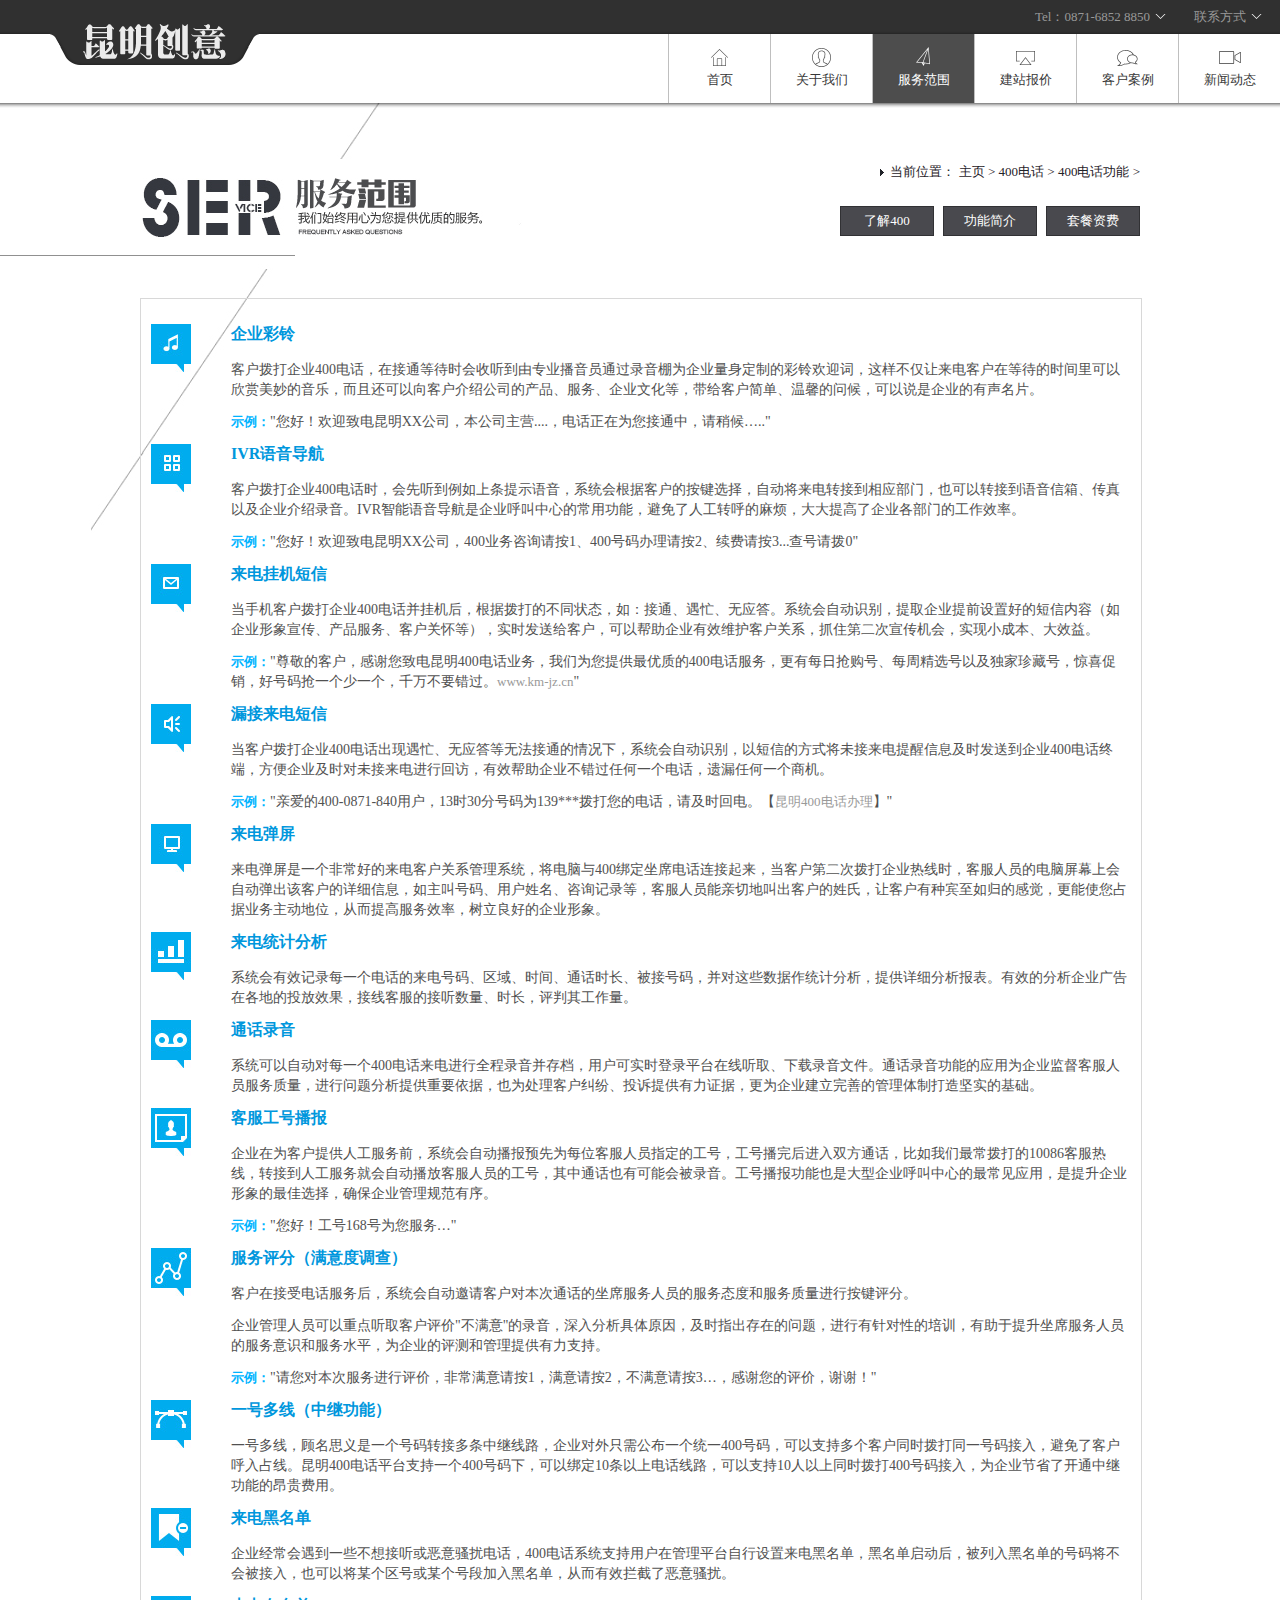
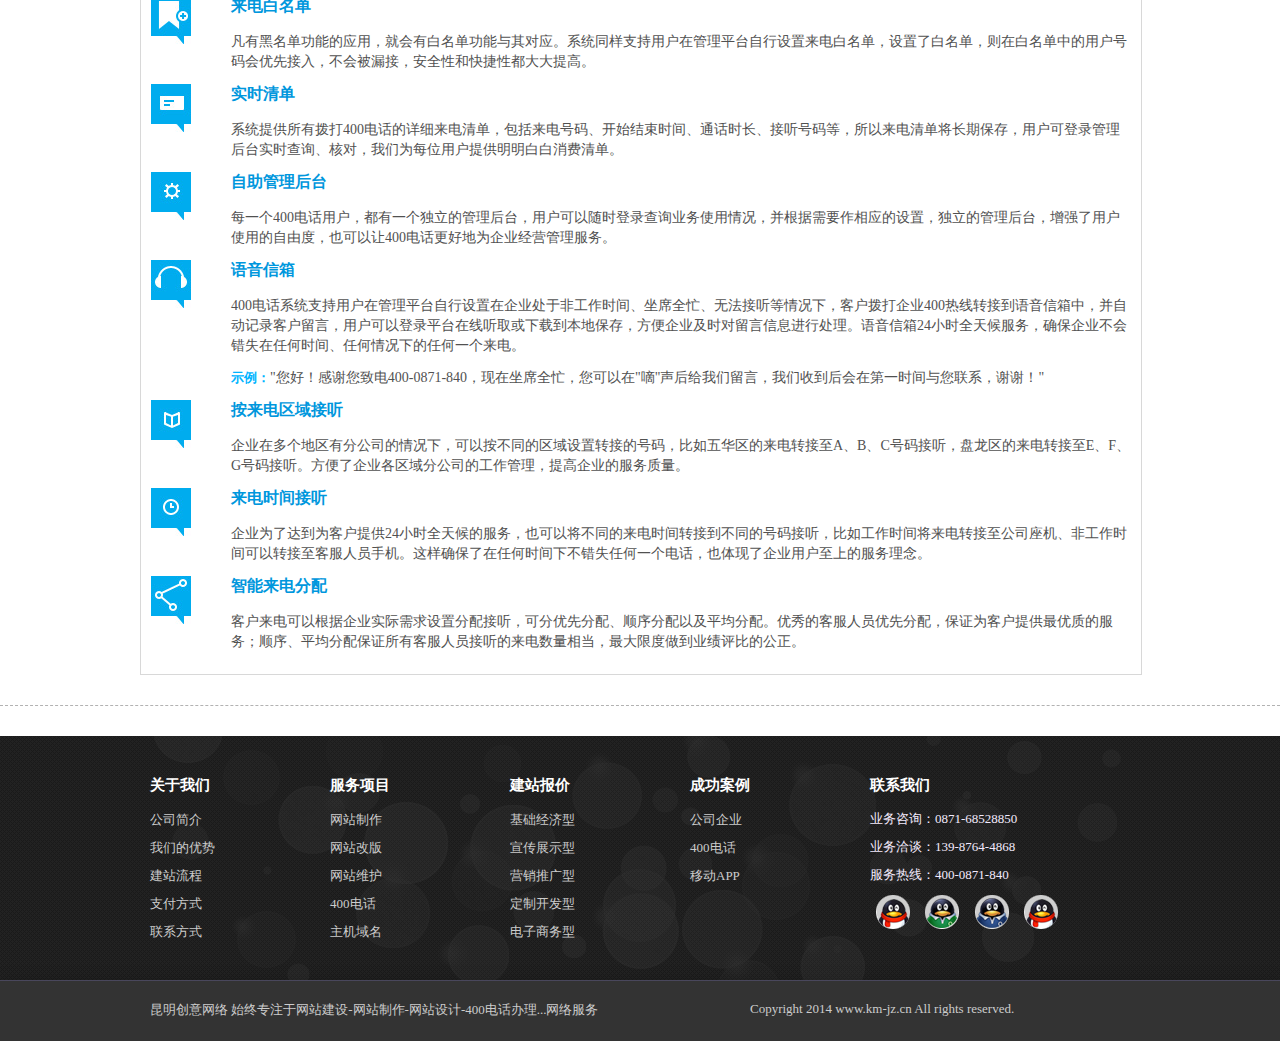
<file: website_400tel_function.html>
<!DOCTYPE html PUBLIC "-//W3C//DTD XHTML 1.0 Transitional//EN" "http://www.w3.org/TR/xhtml1/DTD/xhtml1-transitional.dtd">
<html xmlns="http://www.w3.org/1999/xhtml">
 <head> 
  <meta http-equiv="Content-Type" content="text/html; charset=utf-8" /> 
  <title>服务范围 - 404电话 - 功能简介-website_400tel_function.html</title> 
  <meta name="keywords" content="曲靖网站建设,曲靖网站制作,曲靖网站设计,曲靖做网站,昆明网站建设,昆明网站制作,昆明网站设计,昆明做网站,昆明创意网络" /> 
  <meta name="description" content="创意网络专业从事昆明网站建设、曲靖网站建设、昆明网站制作、曲靖网站制作；业务主要涉及昆明、曲靖及云南各地，我们拥有省内众多知名品牌企业客户，始终为您提供优质合理的网站制作报价及方案！" /> 
  <link rel="stylesheet" type="text/css" href="css/page1.css" /> 
  <link rel="stylesheet" type="text/css" href="css/css.css" /> 
  <script type="text/javascript" src="js/jquery-1.9.1.min.js"></script> 
  <script type="text/javascript" src="js/TweenMax.min.js"></script> 
  <script type="text/javascript" src="js/page.js"></script> 
  <script src="js/common.js" type="text/javascript"></script> 
 </head> 
 <body> 
  <div class="header"> 
   <div class="header_bar"> 
    <h1 class="logo"> <a href="index.html"><img src="images/logo.png" title="昆明创意网站建设" alt="首页" /></a> </h1> 
    <ul id="social" class="social"> 
     <li class="slist"> <a class="sfocus" href="javascript:void(0);">Tel：0871-6852 8850</a> </li> 
     <li class="slist"> <a class="sfocus" href="/contents/">联系方式</a> 
      <div class="sqrcode_wrap"> 
       <a class="sqrcode" href="javascript:void(0);"><img src="images/2014751032863.png" title="昆明创意二维码" alt="昆明创意二维码" /></a> 
       <a class="slink" href="/contents/">查看联系方式</a> 
      </div> </li> 
    </ul> 
   </div> 
    
   <div id="menu" class="menu"> 
    <ul class="mwrap"> 
     <li class="mli"> <a href="index.html" class="mlink" id="topMenu1"> <span class="mico mico_home"><span class="micoi"></span></span> <span class="mname">首页</span> </a> </li> 
     <li class="mli"> <a href="about.html" class="mlink" id="topMenu2"> <span class="mico mico_about"><span class="micoi"></span></span> <span class="mname">关于我们</span> </a> </li> 
     <li class="mli"> <a href="service.html" class="mlink curr" id="topMenu3"> <span class="mico mico_service"><span class="micoi"></span></span> <span class="mname">服务范围</span> </a> </li> 
     <li class="mli"> <a href="jzbj.html" class="mlink" id="topMenu4"> <span class="mico mico_case"><span class="micoi"></span></span> <span class="mname">建站报价</span> </a> </li> 
     <li class="mli"> <a href="case.html" class="mlink" id="topMenu1"> <span class="mico mico_contact"><span class="micoi"></span></span> <span class="mname">客户案例</span> </a> </li> 
     <li class="mli"> <a href="news.html" class="mlink" id="topMenu5"> <span class="mico mico_news"><span class="micoi"></span></span> <span class="mname">新闻动态</span> </a> </li> 
    </ul> 
    <div class="mshadow"></div> 
   </div> 
  </div> 
  <script type="text/javascript">
        var typeid= document.getElementById("hidTypeId").value;
        
      for(var i = 1 ;i <= 6;i++)
      {
        if(i == typeid){
            document.getElementById("topMenu" + i).className="mlink curr";
        }else
        {
             document.getElementById("topMenu" + i).className="mlink";
        }
      }

    </script> 
  <div class="header_bg"></div> 
  <!-- 新闻开始 --> 
  <div class="about_cont_a"> 
   <div class="about_cont_aa"></div> 
   <div class="about_cont_vc"></div> 
   <div class="main"> 
    <div class="about_conta_top"> 
     <div class="about_conta_topl"> 
      <img width="382" height="60" src="images/server_banner.jpg" /> 
     </div> 
     <div class="about_conta_topr"> 
      <div class="about_conta_toprt"> 
       <span>当前位置：</span> 
       <a href="index.html">主页</a> &gt; 
       <a href="website_400tel.html">400电话</a> &gt; 
       <a href="website_400tel_function.html">400电话功能</a> &gt; 
      </div> 
      <div class="about_conta_toprb a"> 
       <a href="website_400tel.html" target="_self">了解400</a> 
       <a href="website_400tel_function.html" target="_self">功能简介</a> 
       <a href="website_400tel_fee.html" target="_self">套餐资费</a> 
       
      </div> 
     </div> 
    </div> 
    <div class="coll"> 
     <div class="serve_abc"> 
      <div class="zmkh_con"> 
       <div class="gongnengL_block1"> 
        <div class="gongneng_num1"> 
        </div> 
        <div class="gongneng_word"> 
         <h2> 企业彩铃 </h2> 
         <p> 客户拨打企业400电话，在接通等待时会收听到由专业播音员通过录音棚为企业量身定制的彩铃欢迎词，这样不仅让来电客户在等待的时间里可以欣赏美妙的音乐，而且还可以向客户介绍公司的产品、服务、企业文化等，带给客户简单、温馨的问候，可以说是企业的有声名片。 </p> 
         <p> <span>示例：</span>&quot;您好！欢迎致电昆明XX公司，本公司主营....，电话正在为您接通中，请稍候…..&quot; </p> 
        </div> 
       </div> 
       <div class="gongnengL_block"> 
        <div class="gongneng_num5"> 
        </div> 
        <div class="gongneng_word"> 
         <h2> IVR语音导航 </h2> 
         <p> 客户拨打企业400电话时，会先听到例如上条提示语音，系统会根据客户的按键选择，自动将来电转接到相应部门，也可以转接到语音信箱、传真以及企业介绍录音。IVR智能语音导航是企业呼叫中心的常用功能，避免了人工转呼的麻烦，大大提高了企业各部门的工作效率。 </p> 
         <p> <span>示例：</span>&quot;您好！欢迎致电昆明XX公司，400业务咨询请按1、400号码办理请按2、续费请按3...查号请拨0&quot; </p> 
        </div> 
       </div> 
       <div class="gongnengL_block"> 
        <div class="gongneng_num2"> 
        </div> 
        <div class="gongneng_word"> 
         <h2> 来电挂机短信 </h2> 
         <p> 当手机客户拨打企业400电话并挂机后，根据拨打的不同状态，如：接通、遇忙、无应答。系统会自动识别，提取企业提前设置好的短信内容（如企业形象宣传、产品服务、客户关怀等），实时发送给客户，可以帮助企业有效维护客户关系，抓住第二次宣传机会，实现小成本、大效益。 </p> 
         <p> <span>示例：</span>&quot;尊敬的客户，感谢您致电昆明400电话业务，我们为您提供最优质的400电话服务，更有每日抢购号、每周精选号以及独家珍藏号，惊喜促销，好号码抢一个少一个，千万不要错过。<a href="index.html" target="_self">www.km-jz.cn</a>&quot; </p> 
        </div> 
       </div> 
       <div class="gongnengL_block"> 
        <div class="gongneng_num3"> 
        </div> 
        <div class="gongneng_word"> 
         <h2> 漏接来电短信 </h2> 
         <p> 当客户拨打企业400电话出现遇忙、无应答等无法接通的情况下，系统会自动识别，以短信的方式将未接来电提醒信息及时发送到企业400电话终端，方便企业及时对未接来电进行回访，有效帮助企业不错过任何一个电话，遗漏任何一个商机。 </p> 
         <p> <span>示例：</span>&quot;亲爱的400-0871-840用户，13时30分号码为139***拨打您的电话，请及时回电。【<a href="website_400tel.html" target="_self">昆明400电话办理</a>】&quot; </p> 
        </div> 
       </div> 
       <div class="gongnengL_block"> 
        <div class="gongneng_num4"> 
        </div> 
        <div class="gongneng_word"> 
         <h2> 来电弹屏 </h2> 
         <p> 来电弹屏是一个非常好的来电客户关系管理系统，将电脑与400绑定坐席电话连接起来，当客户第二次拨打企业热线时，客服人员的电脑屏幕上会自动弹出该客户的详细信息，如主叫号码、用户姓名、咨询记录等，客服人员能亲切地叫出客户的姓氏，让客户有种宾至如归的感觉，更能使您占据业务主动地位，从而提高服务效率，树立良好的企业形象。 </p> 
        </div> 
       </div> 
       <div class="gongnengL_block"> 
        <div class="gongneng_num6"> 
        </div> 
        <div class="gongneng_word"> 
         <h2> 来电统计分析 </h2> 
         <p> 系统会有效记录每一个电话的来电号码、区域、时间、通话时长、被接号码，并对这些数据作统计分析，提供详细分析报表。有效的分析企业广告在各地的投放效果，接线客服的接听数量、时长，评判其工作量。 </p> 
        </div> 
       </div> 
       <div class="gongnengL_block"> 
        <div class="gongneng_num7"> 
        </div> 
        <div class="gongneng_word"> 
         <h2> 通话录音 </h2> 
         <p> 系统可以自动对每一个400电话来电进行全程录音并存档，用户可实时登录平台在线听取、下载录音文件。通话录音功能的应用为企业监督客服人员服务质量，进行问题分析提供重要依据，也为处理客户纠纷、投诉提供有力证据，更为企业建立完善的管理体制打造坚实的基础。 </p> 
        </div> 
       </div> 
       <div class="gongnengL_block"> 
        <div class="gongneng_num8"> 
        </div> 
        <div class="gongneng_word"> 
         <h2> 客服工号播报 </h2> 
         <p> 企业在为客户提供人工服务前，系统会自动播报预先为每位客服人员指定的工号，工号播完后进入双方通话，比如我们最常拨打的10086客服热线，转接到人工服务就会自动播放客服人员的工号，其中通话也有可能会被录音。工号播报功能也是大型企业呼叫中心的最常见应用，是提升企业形象的最佳选择，确保企业管理规范有序。 </p> 
         <p> <span>示例：</span>&quot;您好！工号168号为您服务…&quot; </p> 
        </div> 
       </div> 
       <div class="gongnengL_block"> 
        <div class="gongneng_num9"> 
        </div> 
        <div class="gongneng_word"> 
         <h2> 服务评分（满意度调查） </h2> 
         <p> 客户在接受电话服务后，系统会自动邀请客户对本次通话的坐席服务人员的服务态度和服务质量进行按键评分。 </p> 
         <p> 企业管理人员可以重点听取客户评价&quot;不满意&quot;的录音，深入分析具体原因，及时指出存在的问题，进行有针对性的培训，有助于提升坐席服务人员的服务意识和服务水平，为企业的评测和管理提供有力支持。 </p> 
         <p> <span>示例：</span>&quot;请您对本次服务进行评价，非常满意请按1，满意请按2，不满意请按3…，感谢您的评价，谢谢！&quot; </p> 
        </div> 
       </div> 
       <div class="gongnengL_block"> 
        <div class="gongneng_num10"> 
        </div> 
        <div class="gongneng_word"> 
         <h2> 一号多线（中继功能） </h2> 
         <p> 一号多线，顾名思义是一个号码转接多条中继线路，企业对外只需公布一个统一400号码，可以支持多个客户同时拨打同一号码接入，避免了客户呼入占线。昆明400电话平台支持一个400号码下，可以绑定10条以上电话线路，可以支持10人以上同时拨打400号码接入，为企业节省了开通中继功能的昂贵费用。 </p> 
        </div> 
       </div> 
       <div class="gongnengL_block"> 
        <div class="gongneng_num11"> 
        </div> 
        <div class="gongneng_word"> 
         <h2> 来电黑名单 </h2> 
         <p> 企业经常会遇到一些不想接听或恶意骚扰电话，400电话系统支持用户在管理平台自行设置来电黑名单，黑名单启动后，被列入黑名单的号码将不会被接入，也可以将某个区号或某个号段加入黑名单，从而有效拦截了恶意骚扰。 </p> 
        </div> 
       </div> 
       <div class="gongnengL_block"> 
        <div class="gongneng_num12"> 
        </div> 
        <div class="gongneng_word"> 
         <h2> 来电白名单 </h2> 
         <p> 凡有黑名单功能的应用，就会有白名单功能与其对应。系统同样支持用户在管理平台自行设置来电白名单，设置了白名单，则在白名单中的用户号码会优先接入，不会被漏接，安全性和快捷性都大大提高。 </p> 
        </div> 
       </div> 
       <div class="gongnengL_block"> 
        <div class="gongneng_num13"> 
        </div> 
        <div class="gongneng_word"> 
         <h2> 实时清单 </h2> 
         <p> 系统提供所有拨打400电话的详细来电清单，包括来电号码、开始结束时间、通话时长、接听号码等，所以来电清单将长期保存，用户可登录管理后台实时查询、核对，我们为每位用户提供明明白白消费清单。 </p> 
        </div> 
       </div> 
       <div class="gongnengL_block"> 
        <div class="gongneng_num14"> 
        </div> 
        <div class="gongneng_word"> 
         <h2> 自助管理后台 </h2> 
         <p> 每一个400电话用户，都有一个独立的管理后台，用户可以随时登录查询业务使用情况，并根据需要作相应的设置，独立的管理后台，增强了用户使用的自由度，也可以让400电话更好地为企业经营管理服务。 </p> 
        </div> 
       </div> 
       <div class="gongnengL_block"> 
        <div class="gongneng_num15"> 
        </div> 
        <div class="gongneng_word"> 
         <h2> 语音信箱 </h2> 
         <p> 400电话系统支持用户在管理平台自行设置在企业处于非工作时间、坐席全忙、无法接听等情况下，客户拨打企业400热线转接到语音信箱中，并自动记录客户留言，用户可以登录平台在线听取或下载到本地保存，方便企业及时对留言信息进行处理。语音信箱24小时全天候服务，确保企业不会错失在任何时间、任何情况下的任何一个来电。 </p> 
         <p> <span>示例：</span>&quot;您好！感谢您致电400-0871-840，现在坐席全忙，您可以在&quot;嘀&quot;声后给我们留言，我们收到后会在第一时间与您联系，谢谢！&quot; </p> 
        </div> 
       </div> 
       <div class="gongnengL_block"> 
        <div class="gongneng_num16"> 
        </div> 
        <div class="gongneng_word"> 
         <h2> 按来电区域接听 </h2> 
         <p> 企业在多个地区有分公司的情况下，可以按不同的区域设置转接的号码，比如五华区的来电转接至A、B、C号码接听，盘龙区的来电转接至E、F、G号码接听。方便了企业各区域分公司的工作管理，提高企业的服务质量。 </p> 
        </div> 
       </div> 
       <div class="gongnengL_block"> 
        <div class="gongneng_num17"> 
        </div> 
        <div class="gongneng_word"> 
         <h2> 来电时间接听 </h2> 
         <p> 企业为了达到为客户提供24小时全天候的服务，也可以将不同的来电时间转接到不同的号码接听，比如工作时间将来电转接至公司座机、非工作时间可以转接至客服人员手机。这样确保了在任何时间下不错失任何一个电话，也体现了企业用户至上的服务理念。 </p> 
        </div> 
       </div> 
       <div class="gongnengL_block"> 
        <div class="gongneng_num18"> 
        </div> 
        <div class="gongneng_word"> 
         <h2> 智能来电分配 </h2> 
         <p> 客户来电可以根据企业实际需求设置分配接听，可分优先分配、顺序分配以及平均分配。优秀的客服人员优先分配，保证为客户提供最优质的服务；顺序、平均分配保证所有客服人员接听的来电数量相当，最大限度做到业绩评比的公正。 </p> 
        </div> 
       </div> 
      </div> 
     </div> 
    </div> 
   </div> 
  </div> 
  <!-- 新闻结束 --> 
  <!-- 网站底部 开始 --> 
  <section id="site_footer"> 
   <div class="footer_glare"></div> 
   <section class="container_12 widgetized_footer"> 
    <div class="grid_3"> 
     <aside class="widget widget_categories"> 
      <h3 class="widget-title">关于我们</h3> 
      <ul> 
       <li> <a href="about.html">公司简介</a></li> 
       <li> <a href="/about/youshi/">我们的优势</a></li> 
       <li> <a href="/about/jzlc/">建站流程</a></li> 
       <li> <a href="/about/pay/">支付方式</a></li> 
       <li> <a href="/contents/">联系方式</a></li> 
      </ul> 
     </aside> 
     <div class="clear"> 
     </div> 
    </div> 
    <div class="grid_3"> 
     <aside class="widget widget_categories"> 
      <h3 class="widget-title">服务项目</h3> 
      <ul> 
       <li> <a href="website_build.html">网站制作</a></li> 
       <li> <a href="website_revision.html">网站改版</a></li> 
       <li> <a href="website_webmastering.html">网站维护</a></li> 
       <li> <a href="website_400tel.html">400电话</a></li> 
       <li> <a href="website_domain.html">主机域名</a></li> 
      </ul> 
     </aside> 
     <div class="clear"> 
     </div> 
    </div> 
    <div class="grid_3"> 
     <aside class="widget wgt_popular_post"> 
      <h3 class="widget-title">建站报价</h3> 
      <ul> 
       <li> <a href="/jzbj/11.html">基础经济型</a></li> 
       <li> <a href="/jzbj/12.html">宣传展示型</a></li> 
       <li> <a href="/jzbj/13.html">营销推广型</a></li> 
       <li> <a href="/jzbj/14.html">定制开发型</a></li> 
       <li> <a href="/jzbj/15.html">电子商务型</a></li> 
      </ul> 
     </aside> 
     <div class="clear"> 
     </div> 
    </div> 
    <div class="grid_3"> 
     <aside class="widget wgt_popular_post"> 
      <h3 class="widget-title">成功案例</h3> 
      <ul> 
       <li> <a href="case.html">公司企业</a></li> 
       <li> <a href="/anli/400/">400电话</a></li> 
       <li> <a href="/anli/wap/">移动APP</a></li> 
        
      </ul> 
     </aside> 
     <div class="clear"> 
     </div> 
    </div> 
    <div class="grid_4"> 
     <aside class="widget"> 
      <h3 class="widget-title">联系我们</h3> 
      <p> 业务咨询：0871-68528850 </p> 
      <p> 业务洽谈：139-8764-4868 </p> 
      <p> 服务热线：400-0871-840 </p> 
      <p> </p> 
      <div class="f_qq"> 
       <a target="_blank" href="http://wpa.qq.com/msgrd?v=3&amp;uin=26404638&amp;Menu=yes"><img src="images/QQ1.png" title="建站咨询" vspace="4" border="0" align="absmiddle" /></a> 
       <a target="_blank" href="http://wpa.qq.com/msgrd?v=3&amp;uin=5130747&amp;Menu=yes"><img src="images/QQ2.png" title="400办理" vspace="4" border="0" align="absmiddle" /></a> 
       <a target="_blank" href="http://wpa.qq.com/msgrd?v=3&amp;uin=9902582&amp;Menu=yes"><img src="images/QQ3.png" title="投诉建议" vspace="4" border="0" align="absmiddle" /></a> 
       <a target="_blank" href="http://wpa.qq.com/msgrd?v=3&amp;uin=183648186&amp;Menu=yes"><img src="images/QQ1.png" title="技术支持" vspace="4" border="0" align="absmiddle" /></a> 
      </div> 
      <p></p> 
     </aside> 
    </div> 
   </section> 
  </section> 
  <section id="site_footer_second"> 
   <section class="container_12 site_footer_inner"> 
    <div class="grid_6 site_copyright"> 
     <a href="index.html" title="昆明创意网络">昆明创意网络</a> 始终专注于网站建设-网站制作-网站设计-400电话办理...网络服务 
    </div> 
    <div class="grid_5 footer2_right ">
      Copyright 2014 
     <a href="index.html" title="www.km-jz.cn">www.km-jz.cn</a> All rights reserved. 
     <script type="text/javascript" src="http://tajs.qq.com/stats?sId=16455143" charset="UTF-8"></script> 
    </div> 
    <div class="clear"> 
    </div> 
   </section> 
   <div class="clear"> 
   </div> 
  </section> 
  <div class="clear"> 
  </div> 
  <!-- 网站底部 end --> 
  <!-- 代码 开始 --> 
  <div style="display: none;" id="rocket-to-top"> 
   <div style="opacity:0;display: block;" class="level-2"></div> 
   <div class="level-3"></div> 
  </div> 
  <script src="js/zzsc.js" type="text/javascript"></script>  
 </body>
</html>
</file>
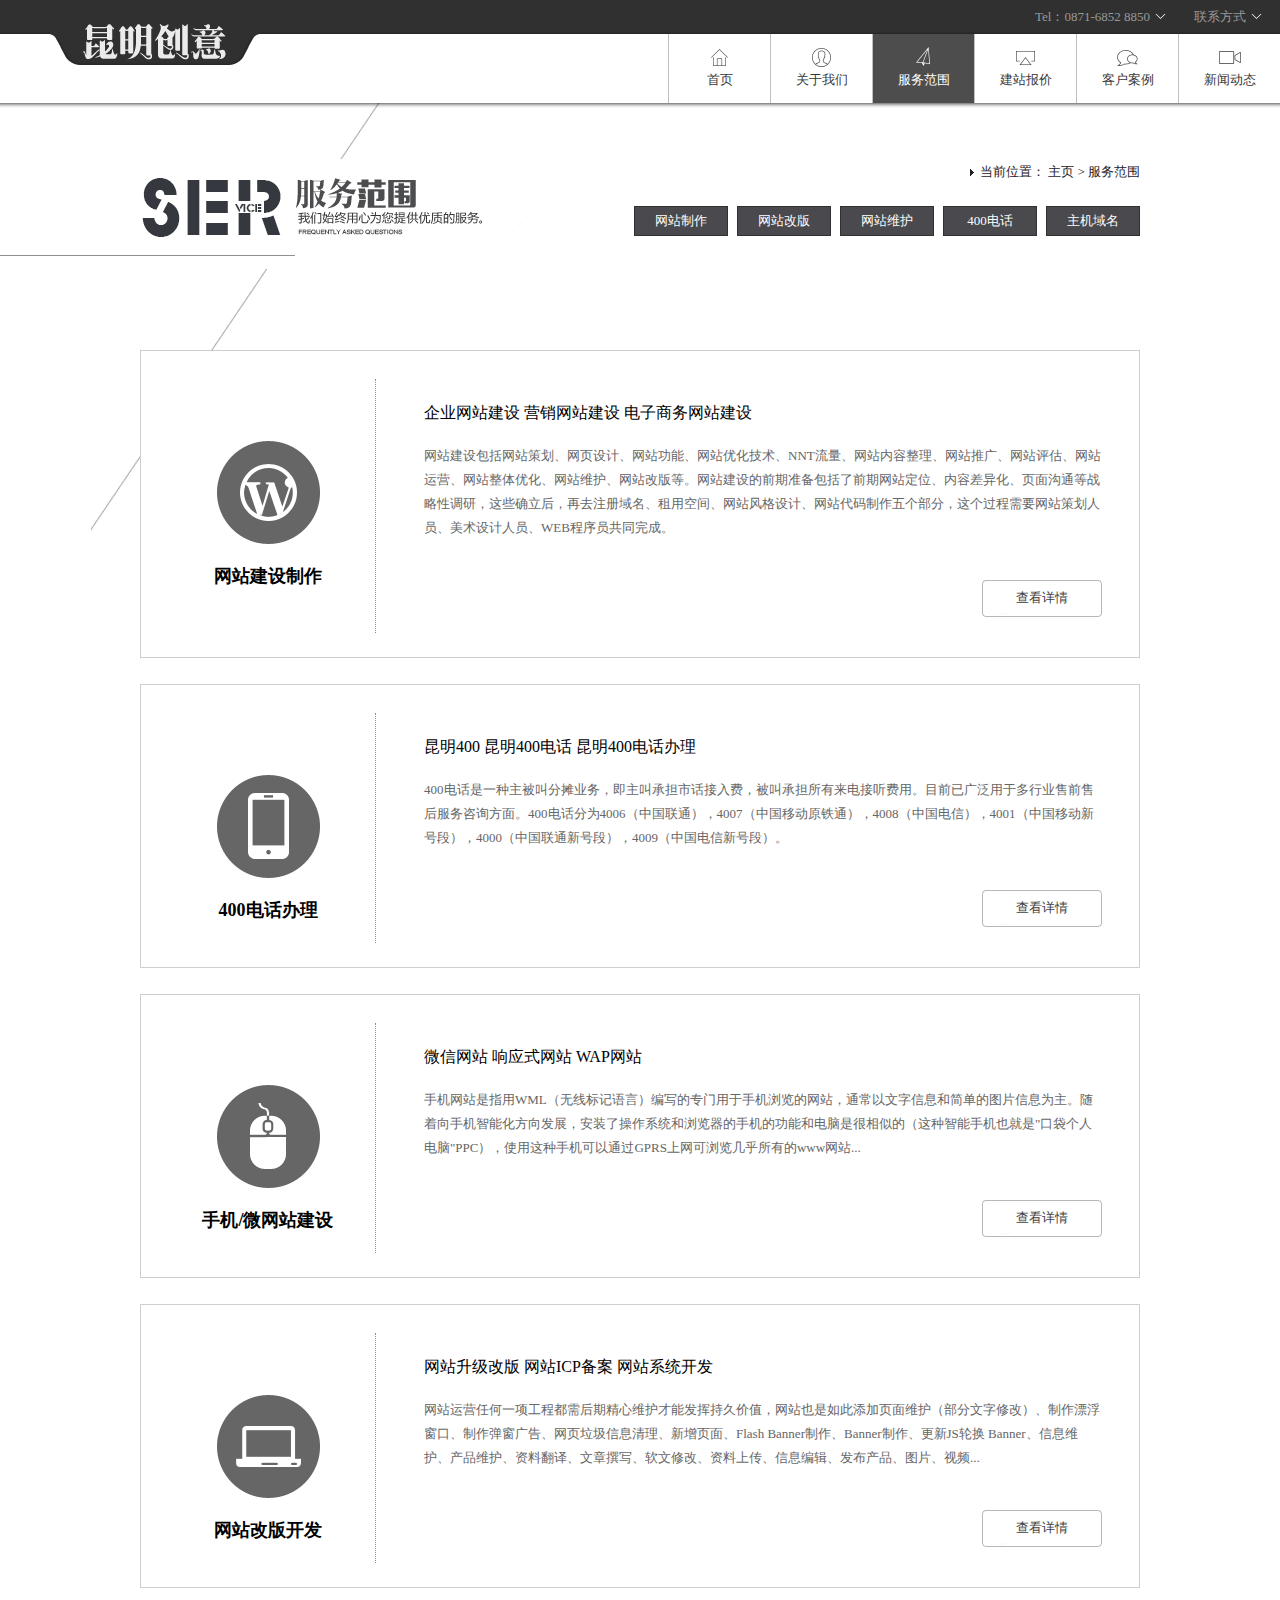
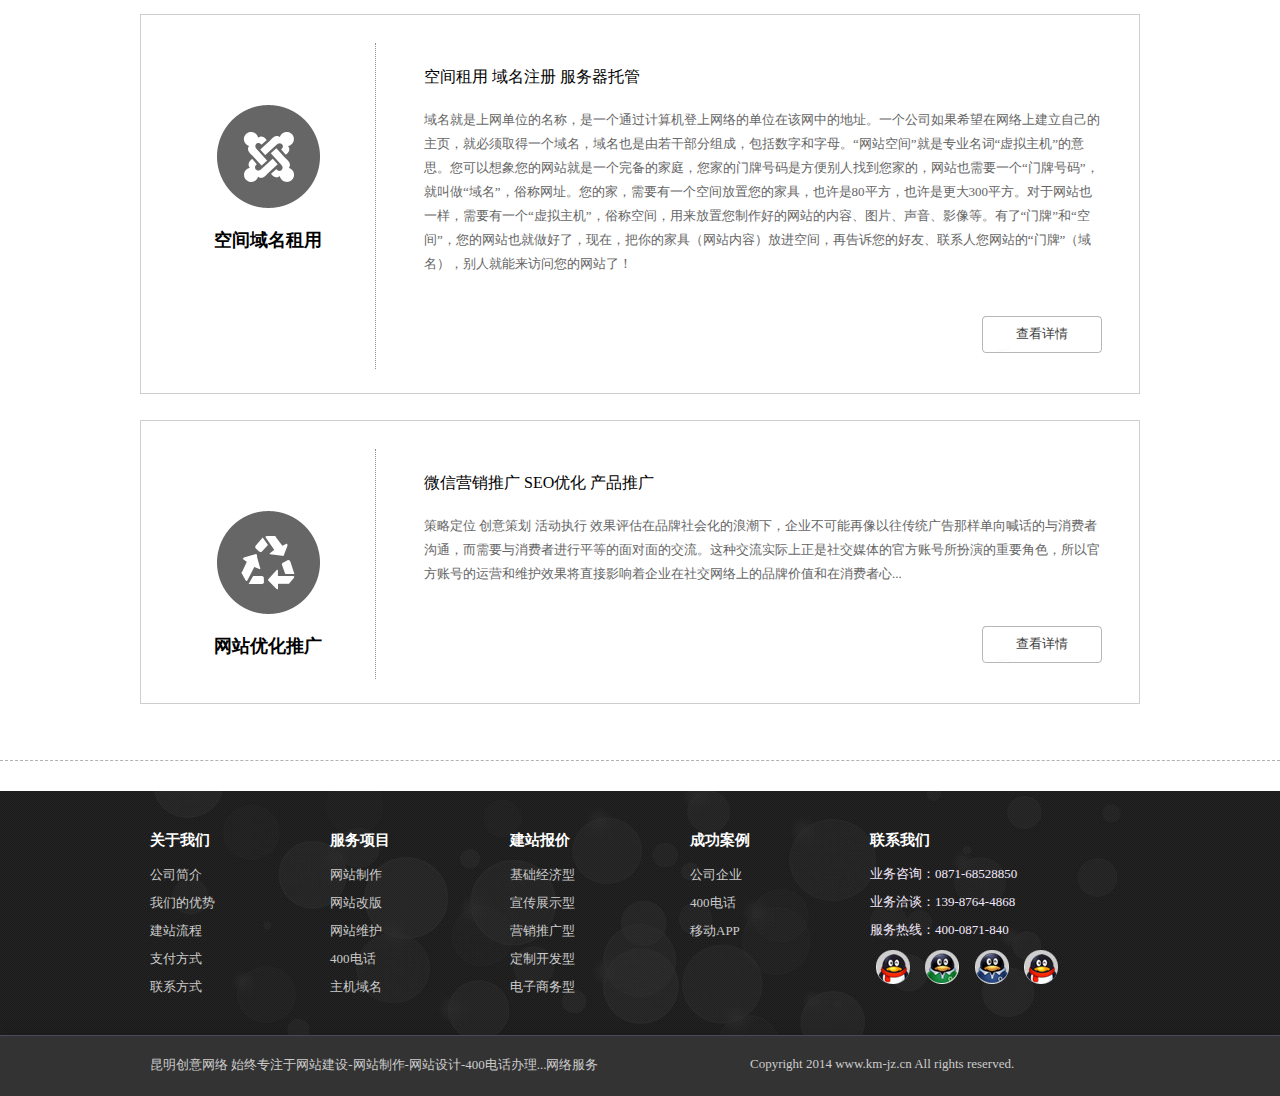
<file: website_build.html>
<!DOCTYPE html PUBLIC "-//W3C//DTD XHTML 1.0 Transitional//EN" "http://www.w3.org/TR/xhtml1/DTD/xhtml1-transitional.dtd">
<html xmlns="http://www.w3.org/1999/xhtml">
 <head> 
  <meta http-equiv="Content-Type" content="text/html; charset=utf-8" /> 
  <title>服务范围 - 网站制作-website_build.html</title> 
  <meta name="description" content="创意网络专业从事昆明网站建设、曲靖网站建设、昆明网站制作、曲靖网站制作；业务主要涉及昆明、曲靖及云南各地，我们拥有省内众多知名品牌企业客户，始终为您提供优质合理的网站制作报价及方案！" /> 
  <link rel="stylesheet" type="text/css" href="css/page1.css" /> 
  <link rel="stylesheet" type="text/css" href="css/css.css" /> 
  <script type="text/javascript" src="js/jquery-1.9.1.min.js"></script> 
  <script type="text/javascript" src="js/TweenMax.min.js"></script> 
  <script type="text/javascript" src="js/scrollbar.min.js"></script> 
  <script type="text/javascript" src="js/page.js"></script> 
  <script src="js/common.js" type="text/javascript"></script> 
 </head> 
 <body> 
  <div class="header"> 
   <div class="header_bar"> 
    <h1 class="logo"> <a href="index.html"><img src="images/logo.png" title="昆明创意网站建设" alt="首页" /></a> </h1> 
    <ul id="social" class="social"> 
     <li class="slist"> <a class="sfocus" href="javascript:void(0);">Tel：0871-6852 8850</a> </li> 
     <li class="slist"> <a class="sfocus" href="/contents/">联系方式</a> 
      <div class="sqrcode_wrap"> 
       <a class="sqrcode" href="javascript:void(0);"><img src="images/2014751032863.png" title="昆明创意二维码" alt="昆明创意二维码" /></a> 
       <a class="slink" href="/contents/">查看联系方式</a> 
      </div> </li> 
    </ul> 
   </div> 
    
   <div id="menu" class="menu"> 
    <ul class="mwrap"> 
     <li class="mli"> <a href="index.html" class="mlink" id="topMenu1"> <span class="mico mico_home"><span class="micoi"></span></span> <span class="mname">首页</span> </a> </li> 
     <li class="mli"> <a href="about.html" class="mlink" id="topMenu2"> <span class="mico mico_about"><span class="micoi"></span></span> <span class="mname">关于我们</span> </a> </li> 
     <li class="mli"> <a href="service.html" class="mlink curr" id="topMenu3"> <span class="mico mico_service"><span class="micoi"></span></span> <span class="mname">服务范围</span> </a> </li> 
     <li class="mli"> <a href="jzbj.html" class="mlink" id="topMenu4"> <span class="mico mico_case"><span class="micoi"></span></span> <span class="mname">建站报价</span> </a> </li> 
     <li class="mli"> <a href="case.html" class="mlink" id="topMenu1"> <span class="mico mico_contact"><span class="micoi"></span></span> <span class="mname">客户案例</span> </a> </li> 
     <li class="mli"> <a href="news.html" class="mlink" id="topMenu5"> <span class="mico mico_news"><span class="micoi"></span></span> <span class="mname">新闻动态</span> </a> </li> 
    </ul> 
    <div class="mshadow"></div> 
   </div> 
  </div> 
  <div class="header_bg"></div> 
  <!-- 服务开始 --> 
  <div class="about_cont_a"> 
   <div class="about_cont_aa"></div> 
   <div class="about_cont_vc"></div> 
   <div class="main"> 
    <div class="about_conta_top"> 
     <div class="about_conta_topl"> 
      <img width="382" height="60" src="images/server_banner.jpg" /> 
     </div> 
     <div class="about_conta_topr"> 
      <div class="about_conta_toprt"> 
       <span>当前位置：</span> 
       <a href="index.html">主页</a> &gt; 
       <a href="website_build.html">服务范围</a> 
      </div> 
      <div class="about_conta_toprb a"> 
       <a href="website_build.html" target="_self">网站制作</a> 
       <a href="website_revision.html" target="_self">网站改版</a> 
       <a href="website_webmastering.html" target="_self">网站维护</a> 
       <a href="website_400tel.html" target="_self">400电话</a> 
       <a href="website_hosting.html" target="_self">主机域名</a> 
        
      </div> 
     </div> 
    </div> 
    <div class="coll"> 
     <div class="serBody"> 
      <ul id="serlist" class="serlist"> 
       <li class="serli"> 
        <div class="serLeft"> 
         <div class="serlIco"> 
          <img src="images/2014731350821.png" alt="企业官网建设 营销网站建设 电子商务网站" title="企业官网建设 营销网站建设 电子商务网站" /> 
         </div> 
         <h2 class="serlTitle">网站建设制作</h2> 
        </div> 
        <div class="serRight"> 
         <div class="serLabel"> 
          <span style="font-family:'Microsoft Yahei';font-size: 16px; color: #000000;">企业网站建设 营销网站建设 电子商务网站建设</span> 
         </div> 
         <div class="serSum">
           网站建设包括网站策划、网页设计、网站功能、网站优化技术、NNT流量、网站内容整理、网站推广、网站评估、网站运营、网站整体优化、网站维护、网站改版等。网站建设的前期准备包括了前期网站定位、内容差异化、页面沟通等战略性调研，这些确立后，再去注册域名、租用空间、网站风格设计、网站代码制作五个部分，这个过程需要网站策划人员、美术设计人员、WEB程序员共同完成。 
         </div> 
         <div class="serCon"> 
          <p style="font-family:'Microsoft Yahei';background-color:#FFFFFF;font-size: 14px; color: #666666;"> &nbsp; &nbsp;网站建设包括网站策划、网页设计、网站功能、网站优化技术、NNT流量、网站内容整理、网站推广、网站评估、网站运营、网站整体优化、网站维护、网站改版等。网站建设的前期准备包括了前期网站定位、内容差异化、页面沟通等战略性调研，这些确立后，再去注册域名、租用空间、网站风格设计、网站代码制作五个部分，这个过程需要网站策划人员、美术设计人员、WEB程序员共同完成。 </p> 
          <p style="font-family:'Microsoft Yahei';background-color:#FFFFFF;"> <br /> </p> 
          <p style="font-family:'Microsoft Yahei';background-color:#FFFFFF;font-size: 14px; color: #666666;"> &nbsp; &nbsp;网站是公司企业面向新老客户、业界人士及全社会的窗口。网站通常将公司日常工作，及营销活动、技术支持、售后服务、物料采购、社会公共关系处理等结合。企业网站涵盖的工作类型多，信息量大，访问群体广，信息更新需要多个部门共同完成。企业网站有利于社会对企业的全面了解。 </p> 
          <p style="font-family:'Microsoft Yahei';background-color:#FFFFFF;"> <br /> </p> 
          <p style="font-family:'Microsoft Yahei';background-color:#FFFFFF;font-size: 14px; color: #666666;"> &nbsp; &nbsp;昆明创意始终认为好的企业网站是帮助企业展现自己最重要的一步，而网站设计的好坏直接取决于设计师的网页设计与制作经验。本公司网站设计师平均网页设计工作经验达到四年以上，他们拥有丰富的设计经验，有着自己独特的见解，会依据客户的要求，融入自己丰富的经验，给出适合客户的个性化方案和建议，从而为客户网站的完成起到真正的保障。 </p> 
          <p style="font-family:'Microsoft Yahei';background-color:#FFFFFF;"> <br /> </p> 
          <p style="font-family:'Microsoft Yahei';background-color:#FFFFFF;font-size: 14px; color: #666666;"> &nbsp; &nbsp;营销网站着重通过优秀设计，传达其品牌；需要良好的用户体验策划，提升访客体验；并最终提升综合互联网品牌影响力。本类型网站着重展示企业CI、传播品牌文化、提高品牌知名度。对于产品品牌众多的企业，可以单独建立各个品牌的独立网站，以便市场营销策略与网站宣传统一。 </p> 
          <p style="font-family:'Microsoft Yahei';background-color:#FFFFFF;"> <br /> </p> 
          <p style="font-family:'Microsoft Yahei';background-color:#FFFFFF;font-size: 14px; color: #666666;"> &nbsp; &nbsp;电子商务网站以产品销售为目的，需要对运营情况和用户购买行为数据适时分析，制定个性化的营销网站建设方案进行新品介绍、主题活动、阶段主题推广的最好的形式。我们不但会根据客户需求进行创意制作，更利用社会化媒体营销的优势使公司企业被最大化的传播，达到最佳活动效果。 </p> 
         </div> 
         <a class="serDet" href="javascript:void(0);"> <span class="serdLink">查看详情</span> <span class="serdHover">查看详情</span> </a> 
        </div> </li> 
       <li class="serli"> 
        <div class="serLeft"> 
         <div class="serlIco"> 
          <img src="images/201473141318.png" alt="昆明400 昆明400电话 昆明400电话办理" title="昆明400 昆明400电话 昆明400电话办理" /> 
         </div> 
         <h2 class="serlTitle">400电话办理</h2> 
        </div> 
        <div class="serRight"> 
         <div class="serLabel"> 
          <span style="font-family:'Microsoft Yahei';font-size: 16px; color: #000000;">昆明400 昆明400电话 昆明400电话办理</span> 
         </div> 
         <div class="serSum">
           400电话是一种主被叫分摊业务，即主叫承担市话接入费，被叫承担所有来电接听费用。目前已广泛用于多行业售前售后服务咨询方面。400电话分为4006（中国联通），4007（中国移动原铁通），4008（中国电信），4001（中国移动新号段），4000（中国联通新号段），4009（中国电信新号段）。 
         </div> 
         <div class="serCon"> 
          <p style="font-family:'Microsoft Yahei';background-color:#FFFFFF;font-size: 14px; color: #666666;"> &nbsp; &nbsp;400电话是一种主被叫分摊业务，即主叫承担市话接入费，被叫承担所有来电接听费用。目前已广泛用于多行业售前售后服务咨询方面。400电话分为4006（中国联通），4007（中国移动原铁通），4008（中国电信），4001（中国移动新号段），4000（中国联通新号段），4009（中国电信新号段）。<br /> <br /> &nbsp; &nbsp;一般我们说的400电话平台，主要是指由运营商投入并运行的400电话智能网平台，实现400电话号码直接转接至客户指定的目的码。另外还有一些就是由运营商架设的400电话转接平台，其原理是先将400电话转接到某个固定电话号码段上，然后再从这个固定电话号码段二次呼转至客户提供的目的码。<br /> <br /> &nbsp; &nbsp;400电话目前分4006、4000中国联通，4007、4001中国移动、4008、4009中国电信三大运营商，三个号段，客户自行到营业厅办理，都是以统一资费0.3元/分钟为主，不提供管理平台，绑定号码只能是本地固定电话，不能转接手机和外地固定电话，查询话费绑定号码等需要去营业厅办理，需要携带企业证件及介绍信；<br /> <br /> &nbsp; &nbsp;400电话功能特性有哪些？（<a href="http://www.kmcyz.com/" target="_blank">昆明400电话办理</a>的优势）<br /> <br /> &nbsp; &nbsp;一、IVR语音导航 “您好，欢迎致电XX公司！”“业务咨询请按1；售后维护请按2；投诉请按3……查号请按0！” <br />当您的公司业务类别比较多的时候，可开通IVR语音导航，当客户拨打400号码时，他能根据提示音快速进入相应部门，也可转到语音信箱、人工服务。这是企业呼叫中心的常用功能，大大提高了企业的服务效率。 <br /><br /> &nbsp; &nbsp;二、企业彩铃<br /> &nbsp; &nbsp;1.您好，欢迎致电xxxx。我公司主要经营:xxxx。本公司秉承”质量第一，用户至上”的服务宗旨，以“精益求精，不断进取”的精神向广大客户推出更好的产品。我们始终以最好的质量;最优质的服务;最专业的技术为您服务。人工服务请按0.电话正在为您接通，请稍后。 <br /> &nbsp; &nbsp;2.您好，欢迎致电xxxx，我公司专业从事xx设计、组装、销售、及配件批发及销售，公司自成立以来始终坚持诚信经营，并以其可靠的质量，合理的价格，周到的服务赢得了广大客户一致好评。电话转接中，请稍候 <br /> &nbsp; &nbsp;3.您好!欢迎致电xxxx，本公司承揽xxxx等服务，全力打造自己的品牌形象，秉承品质第一的服务理念，为客户提供一流水准的服务，电话接通中，请稍后 <br /> &nbsp; &nbsp;4.您好!欢迎致电xxxx， 我们将竭诚为您服务，同样微笑我们更真诚，同样服务我们更周到.我们将本着诚信为本、以质量求生存的经营理念，电话转接中，请稍候。 <br /> &nbsp; &nbsp;5.亲爱的朋友，您好!xx公司与您相伴，风雨同行，共享幸福人生，更多关爱在xxx，来电转接中，请稍候。。。 <br /> &nbsp; &nbsp;6.你好，欢迎致电xx网，xx网为您提供xxxx等服务。您可以通过xxxx访问本站。xx请拨1，xx请拨2，xx请拨3，xx直接拨打分机号，如需帮助请拨0 <br /> &nbsp; &nbsp;7.欢迎致电xxxx!我公司是从事xxxx的连锁企业。公司以“技术创新，诚实守信，服务社会，创造和谐”为理念，努力用精致管理和超值服务回报顾客和社会!感谢您的来电，正在接通，请稍候 <br /> &nbsp; &nbsp;8.您好，欢迎致电xxxx，本公司专业经营xxxx等xx用品，我们坚持质量第一,顾客至上的宗旨,热忱欢迎新老客户光临惠顾，电话正在接通中，请稍候。。。 <br /> &nbsp; &nbsp;9.欢迎致电xxxx，我们专业从事xxxx的开发、生产和销售，公司秉承质量第一、科技为本、诚信经营、客户至上的经营理念，为您提供最实惠的价格、最优良的品质、最周到的服务!电话正在转接中请稍后... <br /> &nbsp; &nbsp;10.温馨服务诚有信，物美价廉质更优，欢迎致电xxxx，我公司主营xxxx等项目，我们始终坚持服务与质量并进，凭质量创品牌，凭服务赢市场，真诚期待与您的合作，电话接通中，请稍后 <br /> &nbsp; &nbsp;11.您好!欢迎致电xxxx，我公司专注于xxxx的研发和生产，产品包括xxxx。强大的工作团队，卓越的服务理念，让您的公关、商务活动变得轻松自如，电话正在接通，请稍后…… <br /> &nbsp; &nbsp;12.您好，欢迎致电xxxx。本公司主要生产xxxx。产品销往全国及世界各地。公司以打造人类健康第一品牌为宗旨。我们将生产一流的产品，提供一流的服务。xx全体员工竭诚欢迎您的来电来访。电话正在接通，请稍后。 <br /> &nbsp; &nbsp;13.您好，欢迎致电xxxx，我公司主要生产 xxxx等产品，精心制造满意产品，热心提供优质服务，倾心创造一流品牌，电话接通中 请稍候 <br /> &nbsp; &nbsp;14.专业装潢，温馨享受。您好!欢迎致电xxxx。我们主营xxxx等。引领时尚节能的家居生活潮流，让您享受高贵、高端的品质生活。 xx的信誉，来自不凡的品质，欢迎致电xxxx，公司传承学习、激励、凝聚、创新的文化理念，与各界朋友共铸辉煌，以诚信和实力服务于社会，因为有你，卓尔不凡，正在接通，请您稍候…… <br /> &nbsp; &nbsp;15.您好!欢迎致电xxxx，我公司主要经营xx品牌,我们将本着“以人为本，双方共赢”的经营宗旨，以“激情，高效，专业，协作”为准则，竭诚为您提供服务 <br /> &nbsp; &nbsp;16.您好!欢迎您致电xx学校，xxxx秉持“专业、博爱、有为”的办学理念，提供”学习、娱乐、食宿”一体化服务，雄厚的师资、个性化的辅导，让您的孩子在快乐中学习成长!xxxx真诚期待您和孩子的到来! <br /> &nbsp; &nbsp;17.您好，欢迎致电xxxx。本公司主营大型庆典，会展活动，影视广告制作。和谐共赢，诚铸精品用灵感展现完美，以完美感动客户。xx传媒，传信天下。电话正在为您接通，请稍后.... <br /> &nbsp; &nbsp;18.您好!感谢您致电xxxx.本公司是一家集广告策划、加工、设计、制作、安装、大型户外广告发布于一体的大型综合性广告企业。我们将以人才是根本;质量是生命;时效是保障;优价是前提为标准;竭诚为您服务!电话正在接通中，稍稍候…… <br /> &nbsp; &nbsp;19专业心，爱家情，您好!欢迎致电xxxx!最具影响力的品牌，最高端的家居产品体系，最前沿的装饰设计风格，最细致的完美服务，让您的梦想与居住空间完美融合。享受高贵，高端，与高素质的极致居家体验。让我们的生活多一份家的温馨。缔造高品质生活，传播爱家居住文化。xxxx!来电正在转接中，请稍候 <br /> 这是企业的有声名片，400电话可根据企业要求定制欢迎语音、特色语音菜单等。如设定了虚拟分机、导航按键、分区接入或分时接入等，均可采用不同的欢迎词及特色语音。 <br /><br /> &nbsp; &nbsp;三、通话录音 <br /> 您想知道客服的服务质量吗？您想对来电投诉的问题进行分析吗？您想为客户纠纷、投诉提供证据吗？ 如果您想知道每个来电的详细内容，可在昆明400电话后台开通通话录音功能，系统可自动对每一个来电进行全程录音，您可随时登录平台在线收听也可以下载到本地保存。 <br /><br /> &nbsp; &nbsp;四、留言信箱 <br /> “现在是下班时间（或现在电话全忙），请在 '嘀' 声后留言，我们将第一时间与您联系！” 当处于下班时间或公司电话占线或无法接听情况下，开通留言信箱，将不用再为无法接到重要电话而烦恼。这是公司电话的“离线助理”，能有效确保企业不会错失任何来电。您也可随时登录平台在线收听或下载到本地保存。 <br /><br /> &nbsp; &nbsp;五、满意度评价 <br /> “您对本次服务满意吗？非常满意请按1、满意请按2、不满意请按3！” 您想知道客服人员的服务质量如何吗？开通满意度评价，可知道客服的实际工作情况，评价的结果将记录到相应的接听客服。 这是一个规划有序的客服中心的通常做法，能让公司及时发现问题，对客服人员更是起到了很好的监督评测作用。 <br /><br /> &nbsp; &nbsp;六、企业总机 <br /> 您的企业总机是否没有开通400号码？您想让公司更形象、更权威吗？ 开通该功能，将不用改变您之前的总机功能，使您原有的企业总机在拥有400企业形象号的情况下，更形象、更权威，实现“统一接入、 独立转接，个性计费，专属管理”的互动营销的服务模式。 <br /><br /> &nbsp; &nbsp;七、来电黑白名单 <br /> 您是否接到过骚扰电话？您是否还在为这些骚扰电话而烦恼？您是否不想接到这些电话？ 现在您不用再烦恼了，在来电黑白名单里自行设置这些黑白名单，那些黑名单的号码将不会再被接入，帮助您有效避免部门电话骚扰。您也可以只设置白名单，创建一个只有你们才能打通的400号码。 另外除了可对400电话进行黑白名单设置外，也可以对某个绑定坐席进行单独设置黑白名单。也可以设置某个区域设置为拒绝区域，这样，属于该区域的所有号码将不会再被接入。 <br /><br /> &nbsp; &nbsp;八、来电分析 <br /> 您想知道哪些区域的来电记录最多，帮助您分析广告是否有效或投诉最多的区域？ 不用发愁，400电话管理平台会记录每一通电话的来电号码、来电区域、来电时间、通话时长、被接号码，并对这些数据作统计分析，提供详细的分析报表。 <br /><br /> &nbsp; &nbsp;九、实时清单查询 <br /> 想知道所有的来电记录吗？想知道钱是怎么花的吗？ 昆明400电话管理平台将提供所有拨打400电话的来电记录，您可通过登录400dl.kmcyz.com管理后台进行实时查询，系统将详细的记录每次来电的号码、开始时间、结束时间、通话时长、通话费用、接听号码。 所有来电清单数据将保存三个月，并提供导出功能，可随时查询、核对，让每一个用户明明白白消费。 <br /><br /> &nbsp; &nbsp;十、独立管理后台 <br /> <a href="http://www.kmcyz.com/" target="_blank">400电话办理</a>之后您的企业即拥有一个终生不变的特服号码。提供给您独立的管理后台、私密的空间、快速响应的客服，将是您企业无忧的不二之选。用户可自主管理自己的电话呼叫中心；可以随时查看自己的通话记录、未接电话、收听全程通话录音；可以免费绑定20部手机、座机、小灵能、网络电话号码；可设置IVR语音导航（个性化欢迎词）；更有设置黑名单、白名单等防骚扰设置。让您拥有极大的自主权和功能设置权。</p> 
          <p style="font-family:'Microsoft Yahei';background-color:#FFFFFF;"> <br /> </p> 
         </div> 
         <a class="serDet" href="javascript:void(0);"> <span class="serdLink">查看详情</span> <span class="serdHover">查看详情</span> </a> 
        </div> </li> 
       <li class="serli"> 
        <div class="serLeft"> 
         <div class="serlIco"> 
          <img src="images/2014731422684.png" alt="微信网站 响应式网站 WAP网站" title="微信网站 响应式网站 WAP网站" /> 
         </div> 
         <h2 class="serlTitle">手机/微网站建设</h2> 
        </div> 
        <div class="serRight"> 
         <div class="serLabel"> 
          <span style="font-family:'Microsoft Yahei';font-size: 16px; color: #000000;">微信网站 响应式网站 WAP网站</span> 
         </div> 
         <div class="serSum">
           手机网站是指用WML（无线标记语言）编写的专门用于手机浏览的网站，通常以文字信息和简单的图片信息为主。随着向手机智能化方向发展，安装了操作系统和浏览器的手机的功能和电脑是很相似的（这种智能手机也就是&quot;口袋个人电脑&quot;PPC），使用这种手机可以通过GPRS上网可浏览几乎所有的www网站... 
         </div> 
         <div class="serCon"> 
          <p style="font-family:'Microsoft Yahei';background-color:#FFFFFF;font-size: 14px; color: #666666;"> </p> 
          <p class="p0"> &nbsp; &nbsp; &nbsp; 手机网站是指用WML（无线标记语言）编写的专门用于手机浏览的网站，通常以文字信息和简单的图片信息为主。随着向手机智能化方向发展，安装了操作系统和浏览器的手机的功能和电脑是很相似的（这种智能手机也就是&quot;口袋个人电脑&quot;PPC），使用这种手机可以通过GPRS上网可浏览几乎所有的www网站，无论网站是不是专门的wap网站，而且还可以安装专门为手机设计的程序，如手机炒股、QQ、MSN等。由于手机的屏幕尺寸和CPU处理能力有限，专门为手机进行优化的网站更为方便用户浏览。这也为网站设计提出了新的要求：网站要适应手机浏览。 </p> 
          <p class="p0"> <br /> </p> 
          <p class="p0"> </p> 
          <p class="p0"> &nbsp; &nbsp; &nbsp; 手机上网经常会用到WAP这一概念，一些专门为手机浏览的网站往往称为wap网站，wap是不是就是手机网站的意思，手机上网就是浏览wap网站吗？ </p> 
          <p class="p0"> <br /> </p> 
          <p class="p0"> &nbsp; &nbsp; &nbsp; WAP是英文Wireless&nbsp;Application&nbsp;Protocol的缩写，意思是无线应用协议。WAP是一种GPRS应用模式，但并不是手机上网的唯一模式，其实WAP本身和手机网站并不是一回事，手机上网也不仅仅是浏览wap网站。 </p> 
          <p class="p0"> <br /> </p> 
          <p class="p0"> </p> 
          <p class="p0"> 什么是响应式网站 </p> 
          <p class="p0"> 不同设备，同一个后台，网站数据同步更新！ </p> 
          <p class="p0" style="text-indent:18pt;"> 响应式网站：在网站开发过程中根据用户行为以及设备环境进行相应的操作和布局，使网站可针对不同平台、尺寸和定向进行智能化调整，实现了在智能手机和平板电脑等多种智能移动终端浏览效果的流畅，防止页面变形，并可在任一浏览终端进行网站数据的同步更新。 </p> 
          <p class="p0" style="text-indent:18pt;">&nbsp; </p> 
          <p class="p0"> 响应式网站的优势 </p> 
          <p class="p0">&nbsp; </p> 
          <p class="p0"> 1.响应式网站可兼容多个智能移动浏览终端，并自动适应其屏幕尺寸，风格统一，增加网站辨识度。 </p> 
          <p class="p0"> 2.响应式网站所用的后台及数据库是统一的，即在电脑PC端编辑了网站内容后，手机、PAD等智能移动浏览终端能够同步显示修改之后的内容。网站数据的管理能够更加及时和便捷。 </p> 
          <p class="p0"> 3.响应式网站中的特效能够更好地丰富手机等智能移动终端浏览的效果，提升网站技术品质。 </p> 
          <p class="p0"> 4.响应式网站能够更好地发掘潜在客户群体，给网站带来更多访问流量。 </p> 
          <p class="p0"> <br /> </p> 
          <p class="p0"> </p> 
          <p class="p0"> &nbsp; &nbsp; &nbsp; wap网站，即WAP(Wireless&nbsp;Application&nbsp;Protocol)是无线应用协议的缩写，一种实现移动电话与互联网结合的应用协议标准WAP是全球统一且开放的标准，最新的WAP版本是WAP论坛于1999年12月发布的。WAP论坛于99年11月首次公布了WAP标准的结构，在1998年5月就推出了WAP协议的1.0版。 </p> 
          <p></p> 
          <p></p> 
          <p></p> 
          <p></p> 
          <p style="font-family:'Microsoft Yahei';background-color:#FFFFFF;"> <br /> </p> 
         </div> 
         <a class="serDet" href="javascript:void(0);"> <span class="serdLink">查看详情</span> <span class="serdHover">查看详情</span> </a> 
        </div> </li> 
       <li class="serli"> 
        <div class="serLeft"> 
         <div class="serlIco"> 
          <img src="images/2014731438471.png" alt="网站改版及修改" title="网站改版及修改" /> 
         </div> 
         <h2 class="serlTitle">网站改版开发</h2> 
        </div> 
        <div class="serRight"> 
         <div class="serLabel"> 
          <span style="font-family:'Microsoft Yahei';font-size: 16px; color: #000000;">网站升级改版 网站ICP备案 网站系统开发</span> 
         </div> 
         <div class="serSum">
           网站运营任何一项工程都需后期精心维护才能发挥持久价值，网站也是如此添加页面维护（部分文字修改）、制作漂浮窗口、制作弹窗广告、网页垃圾信息清理、新增页面、Flash Banner制作、Banner制作、更新JS轮换 Banner、信息维护、产品维护、资料翻译、文章撰写、软文修改、资料上传、信息编辑、发布产品、图片、视频... 
         </div> 
         <div class="serCon"> 
          <p style="font-family:'Microsoft Yahei';background-color:#FFFFFF;"> <strong>网站运营</strong> </p> 
          <p style="font-family:'Microsoft Yahei';background-color:#FFFFFF;font-size: 14px; color: #666666;"> <b><br /> </b>任何一项工程都需后期精心维护才能发挥持久价值，网站也是如此<br /> <br /> <br /> <strong>页面内容修改、添加</strong><br /> <br /> 页面维护（部分文字修改）、制作漂浮窗口、制作弹窗广告、网页垃圾信息清理、新增页面、Flash Banner制作、Banner制作、更新JS轮换 Banner、信息维护、产品维护、资料翻译、文章撰写、软文修改、资料上传、信息编辑、发布产品、图片、视频、动画优化及发布<br /> <br /> <strong>程序功能修改和维护</strong><br /> <br /> 数据库导入导出、数据库备份、数据后台维护、网站紧急恢复 、故障恢复、查杀、清理木马后门、清理挂马、防止黑链、安全防护<br /> <br /> 邮箱管理权在公司，保证重要业务资料不丢失；统一的邮箱账号后缀，有利于塑造企业形象；使用全球知名的MIRAPOINT超级反垃圾反病毒邮件系统，可靠性高达99.999%，免除垃圾、病毒邮件对您的烦扰。 </p> 
          <p style="font-family:'Microsoft Yahei';background-color:#FFFFFF;"> <br /> </p> 
         </div> 
         <a class="serDet" href="javascript:void(0);"> <span class="serdLink">查看详情</span> <span class="serdHover">查看详情</span> </a> 
        </div> </li> 
       <li class="serli"> 
        <div class="serLeft"> 
         <div class="serlIco"> 
          <img src="images/201473152141.png" alt="企业OA系统 CRM客户管理 ERP系统" title="企业OA系统 CRM客户管理 ERP系统" /> 
         </div> 
         <h2 class="serlTitle">空间域名租用</h2> 
        </div> 
        <div class="serRight"> 
         <div class="serLabel"> 
          <span style="font-family:'Microsoft Yahei';font-size: 16px; color: #000000;">空间租用 域名注册 服务器托管</span> 
         </div> 
         <div class="serSum">
           域名就是上网单位的名称，是一个通过计算机登上网络的单位在该网中的地址。一个公司如果希望在网络上建立自己的主页，就必须取得一个域名，域名也是由若干部分组成，包括数字和字母。“网站空间”就是专业名词“虚拟主机”的意思。您可以想象您的网站就是一个完备的家庭，您家的门牌号码是方便别人找到您家的，网站也需要一个“门牌号码”，就叫做“域名”，俗称网址。您的家，需要有一个空间放置您的家具，也许是80平方，也许是更大300平方。对于网站也一样，需要有一个“虚拟主机”，俗称空间，用来放置您制作好的网站的内容、图片、声音、影像等。有了“门牌”和“空间”，您的网站也就做好了，现在，把你的家具（网站内容）放进空间，再告诉您的好友、联系人您网站的“门牌”（域名），别人就能来访问您的网站了！ 
         </div> 
         <div class="serCon"> 
          <p style="font-family:'Microsoft Yahei';background-color:#FFFFFF;font-size: 14px; color: #666666;"> &nbsp; &nbsp;可见域名就是上网单位的名称，是一个通过计算机登上网络的单位在该网中的地址。一个公司如果希望在网络上建立自己的主页，就必须取得一个域名，域名也是由若干部分组成，包括数字和字母。通过该地址，人们可以在网络上找到所需的详细资料。域名是上网单位和个人在网络上的重要标识，起着识别作用 ，便于他人识别和检索某一企业 、组织或个人的信息资源，从而更好地实现网络上的资源共享。除了识别功能外，在虚拟环境下，域名还可以起到引导、宣传、代表等作用。<br /> <br /> &nbsp; &nbsp;通俗的说，域名就相当于一个家庭的门牌号码，别人通过这个号码可以很容易的找到你。 <br /> <br /> &nbsp; &nbsp;无论是对于中小企业还是个人用户来说，拥有自己的网站已不再是一件难事，投资几百元你就可以很容易地通过向网站托管服务商租用虚拟主机，用这种方式来建立网站。从技术的型态看，虚拟主机服务是使用特殊的软、硬件技术，把一台计算机主机分成多台“虚拟”的主机，每一台虚拟主机都具有完整的Internet服务器功能。虚拟主机之间完全独立，在外界看来，每一台虚拟主机和一台独立的主机完全一样。虚拟主机托管是近几年发展速度非常快的一种互联网模式，它有效地推动了互联网应用在中小企业用户以及个人家庭用户中的发展。 <br /> <br /> &nbsp; &nbsp;一般俗称的“网站空间”就是专业名词“虚拟主机”的意思。您可以想象您的网站就是一个完备的家庭，您家的门牌号码是方便别人找到您家的，网站也需要一个“门牌号码”，就叫做“域名”，俗称网址。您的家，需要有一个空间放置您的家具，也许是80平方，也许是更大300平方。对于网站也一样，需要有一个“虚拟主机”，俗称空间，用来放置您制作好的网站的内容、图片、声音、影像等。有了“门牌”和“空间”，您的网站也就做好了，现在，把你的家具（网站内容）放进空间，再告诉您的好友、联系人您网站的“门牌”（域名），别人就能来访问您的网站了！网站空间可以由自己买台服务器来做，但费用太高，这一般都是大公司或大型网站才会这样做，购买一个普通服务器要几万，高性能的服务器要几十、几百甚至几千万，也要24小时开机，并配备专人负责。 <br /> <br /> &nbsp; &nbsp;如今的虚拟主机市场，可谓良莠不齐。几乎所有的网络公司都能够提供虚拟主机这项服务。但是在质量上，却相差很大。优秀的虚拟主机服务商;中华网络，谷谷互联介绍如何选购主机： <br /> <br /> &nbsp; &nbsp;一是稳定。稳定是第一位的，没有稳定的服务器接入，就谈不上使用了。拥有一个稳定、高效率的虚拟主机空间，能够让网站中的所有功能都得到最大限度的发挥，带来最大的利益。 <br /> <br /> &nbsp; &nbsp;二是高速。建立一个网站，随着网站知名度的提升、网页访问的增加，网站速度会逐步下降。这是由于虚拟主机采用的是系统共享技术，在起初网页内容不多，浏览人数较少时，速度还有保障。但随着网页内容的丰富和访问者的增加，主机资源的消耗将造成网站访问速度明显下降。 <br /> <br /> &nbsp; &nbsp;三是方便。目前的虚拟主机空间提供商，给企业客户维护自己虚拟空间的办法通常有两种，一是直接通过电话，联系提供商的服务中心，让技术人员帮助进行维护操作；另一种则是通过特定的网络管理界面，在网上自己对空间进行维护管理。但是，这样都无法让企业随时掌握虚拟主机和网站的运行情况。对于一个功能完善的企业网站来说，只有随时掌握网站的运行状况，才能更好地对网站的运行和功能的应用进行有效的监控。 <br /> <br /> &nbsp; &nbsp;四是价格。大家的银子毕竟有限,购买虚拟主机不但要考虑稳定,速度。价钱也是很重要的一部分。 </p> 
          <p style="font-family:'Microsoft Yahei';background-color:#FFFFFF;"> <br /> </p> 
         </div> 
         <a class="serDet" href="javascript:void(0);"> <span class="serdLink">查看详情</span> <span class="serdHover">查看详情</span> </a> 
        </div> </li> 
       <li class="serli"> 
        <div class="serLeft"> 
         <div class="serlIco"> 
          <img src="images/201473157284.png" alt="微信营销推广 SEO优化 产品推广" title="微信营销推广 SEO优化 产品推广" /> 
         </div> 
         <h2 class="serlTitle">网站优化推广</h2> 
        </div> 
        <div class="serRight"> 
         <div class="serLabel"> 
          <span style="font-family:'Microsoft Yahei';font-size: 16px; color: #000000;">微信营销推广 SEO优化 产品推广</span> 
         </div> 
         <div class="serSum">
           策略定位 创意策划 活动执行 效果评估在品牌社会化的浪潮下，企业不可能再像以往传统广告那样单向喊话的与消费者沟通，而需要与消费者进行平等的面对面的交流。这种交流实际上正是社交媒体的官方账号所扮演的重要角色，所以官方账号的运营和维护效果将直接影响着企业在社交网络上的品牌价值和在消费者心... 
         </div> 
         <div class="serCon"> 
          <p style="font-family:'Microsoft Yahei';background-color:#FFFFFF;font-size: 14px; color: #666666;"> &nbsp; &nbsp; &nbsp; 根据社会热点或企业需求，策划和创意各种微信平台的活动，如促销活动、地理位置活动等，提升官方微信的关注度，促进销售和品牌影响力。<br /> <br /> <br /> &nbsp; &nbsp; &nbsp; 策略定位 &nbsp; &nbsp;创意策划 &nbsp; &nbsp;活动执行 &nbsp; &nbsp;效果评估在品牌社会化的浪潮下，企业不可能再像以往传统广告那样单向喊话的与消费者沟通，而需要与消费者进行平等的面对面的交流。这种交流实际上正是社交媒体的官方账号所扮演的重要角色，所以官方账号的运营和维护效果将直接影响着企业在社交网络上的品牌价值和在消费者心中的品牌地位。<br /> <br /> <br /> &nbsp; &nbsp; &nbsp; 结合产品特性与网民兴趣点，运用创新的活动形式吸引受众产生兴趣；参与者在遵守活动设定的前提下，引导、调动他们的创意能力与其他人娱乐、交流；在轻松环境中理解产品内涵、品牌理念，从而产生对产品、品牌的高度好感甚至崇拜；从而引发长期的对于朋友、亲属等有亲密关系的角色，进行的主动口碑传播。<br /> <br /> &nbsp; &nbsp; &nbsp;&nbsp;搜索优化是让网站在进行搜索关键字中获得较好排名，提高网站曝光率，从而赢得更多潜在客户。迈若将客户自身特性及要求，以最小的投入，获最大的来自搜索引擎的访问量。 </p> 
          <p style="font-family:'Microsoft Yahei';background-color:#FFFFFF;"> <br /> </p> 
         </div> 
         <a class="serDet" href="javascript:void(0);"> <span class="serdLink">查看详情</span> <span class="serdHover">查看详情</span> </a> 
        </div> </li> 
      </ul> 
     </div> 
    </div> 
   </div> 
  </div> 
  <!-- 服务结束 --> 
  <div id="serDetaile" class="serDetaile"> 
   <a href="javascript:void(0);" class="sdCloseBtn"></a> 
   <h4 class="sdTitle">高端品牌网站建设</h4> 
   <div class="sdContent"> 
    <div class="sdContentInner"></div> 
   </div> 
  </div> 
  <div id="mask" class="mask"></div> 
  <!-- 网站底部 开始 --> 
  <section id="site_footer"> 
   <div class="footer_glare"></div> 
   <section class="container_12 widgetized_footer"> 
    <div class="grid_3"> 
     <aside class="widget widget_categories"> 
      <h3 class="widget-title">关于我们</h3> 
      <ul> 
       <li> <a href="about.html">公司简介</a></li> 
       <li> <a href="/about/youshi/">我们的优势</a></li> 
       <li> <a href="/about/jzlc/">建站流程</a></li> 
       <li> <a href="/about/pay/">支付方式</a></li> 
       <li> <a href="/contents/">联系方式</a></li> 
      </ul> 
     </aside> 
     <div class="clear"> 
     </div> 
    </div> 
    <div class="grid_3"> 
     <aside class="widget widget_categories"> 
      <h3 class="widget-title">服务项目</h3> 
      <ul> 
       <li> <a href="website_build.html">网站制作</a></li> 
       <li> <a href="website_revision.html">网站改版</a></li> 
       <li> <a href="website_webmastering.html">网站维护</a></li> 
       <li> <a href="website_400tel.html">400电话</a></li> 
       <li> <a href="website_domain.html">主机域名</a></li> 
      </ul> 
     </aside> 
     <div class="clear"> 
     </div> 
    </div> 
    <div class="grid_3"> 
     <aside class="widget wgt_popular_post"> 
      <h3 class="widget-title">建站报价</h3> 
      <ul> 
       <li> <a href="/jzbj/11.html">基础经济型</a></li> 
       <li> <a href="/jzbj/12.html">宣传展示型</a></li> 
       <li> <a href="/jzbj/13.html">营销推广型</a></li> 
       <li> <a href="/jzbj/14.html">定制开发型</a></li> 
       <li> <a href="/jzbj/15.html">电子商务型</a></li> 
      </ul> 
     </aside> 
     <div class="clear"> 
     </div> 
    </div> 
    <div class="grid_3"> 
     <aside class="widget wgt_popular_post"> 
      <h3 class="widget-title">成功案例</h3> 
      <ul> 
       <li> <a href="case.html">公司企业</a></li> 
       <li> <a href="/anli/400/">400电话</a></li> 
       <li> <a href="/anli/wap/">移动APP</a></li> 
        
      </ul> 
     </aside> 
     <div class="clear"> 
     </div> 
    </div> 
    <div class="grid_4"> 
     <aside class="widget"> 
      <h3 class="widget-title">联系我们</h3> 
      <p> 业务咨询：0871-68528850 </p> 
      <p> 业务洽谈：139-8764-4868 </p> 
      <p> 服务热线：400-0871-840 </p> 
      <p> </p> 
      <div class="f_qq"> 
       <a target="_blank" href="http://wpa.qq.com/msgrd?v=3&amp;uin=26404638&amp;Menu=yes"><img src="images/QQ1.png" title="建站咨询" vspace="4" border="0" align="absmiddle" /></a> 
       <a target="_blank" href="http://wpa.qq.com/msgrd?v=3&amp;uin=5130747&amp;Menu=yes"><img src="images/QQ2.png" title="400办理" vspace="4" border="0" align="absmiddle" /></a> 
       <a target="_blank" href="http://wpa.qq.com/msgrd?v=3&amp;uin=9902582&amp;Menu=yes"><img src="images/QQ3.png" title="投诉建议" vspace="4" border="0" align="absmiddle" /></a> 
       <a target="_blank" href="http://wpa.qq.com/msgrd?v=3&amp;uin=183648186&amp;Menu=yes"><img src="images/QQ1.png" title="技术支持" vspace="4" border="0" align="absmiddle" /></a> 
      </div> 
      <p></p> 
     </aside> 
    </div> 
   </section> 
  </section> 
  <section id="site_footer_second"> 
   <section class="container_12 site_footer_inner"> 
    <div class="grid_6 site_copyright"> 
     <a href="index.html" title="昆明创意网络">昆明创意网络</a> 始终专注于网站建设-网站制作-网站设计-400电话办理...网络服务 
    </div> 
    <div class="grid_5 footer2_right ">
      Copyright 2014 
     <a href="index.html" title="www.km-jz.cn">www.km-jz.cn</a> All rights reserved. 
     <script type="text/javascript" src="http://tajs.qq.com/stats?sId=16455143" charset="UTF-8"></script> 
    </div> 
    <div class="clear"> 
    </div> 
   </section> 
   <div class="clear"> 
   </div> 
  </section> 
  <div class="clear"> 
  </div> 
  <!-- 网站底部 end --> 
  <!-- 代码 开始 --> 
  <div style="display: none;" id="rocket-to-top"> 
   <div style="opacity:0;display: block;" class="level-2"></div> 
   <div class="level-3"></div> 
  </div> 
  <script src="js/zzsc.js" type="text/javascript"></script>  
 </body>
</html>
</file>
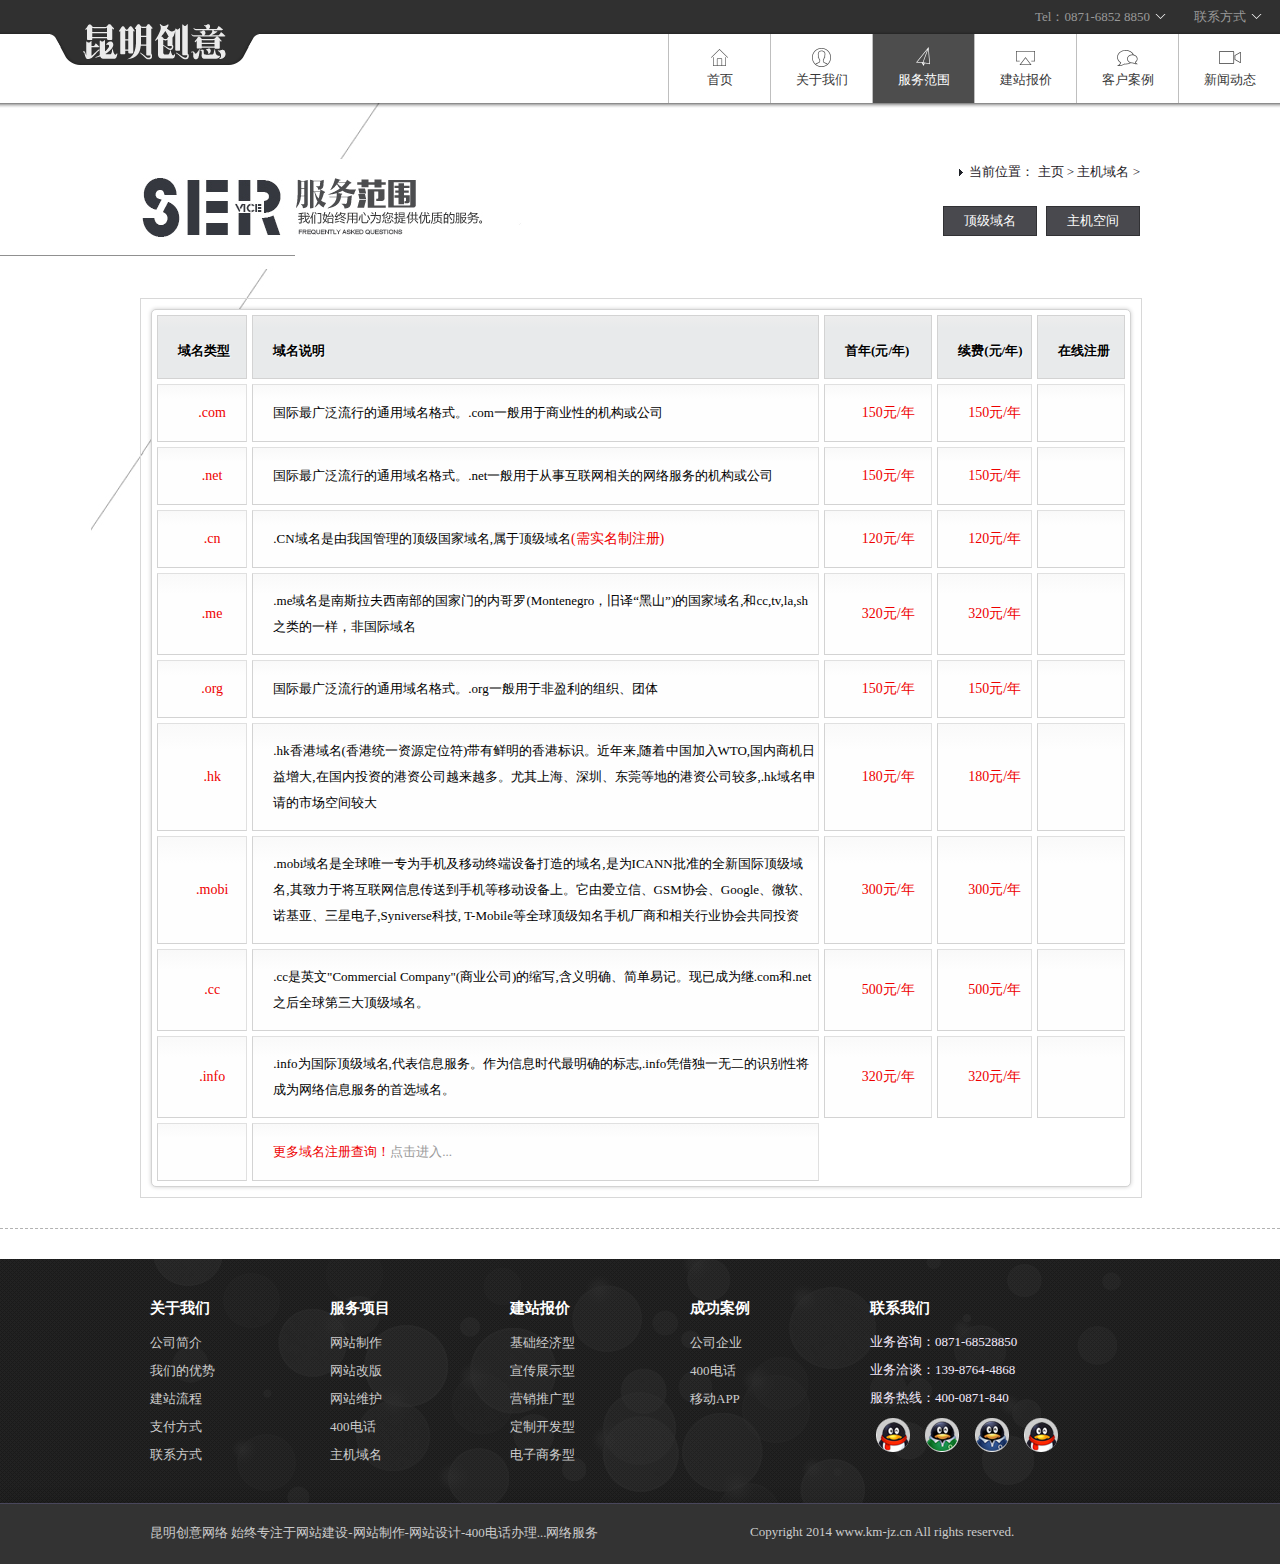
<file: website_domain.html>
<!DOCTYPE html PUBLIC "-//W3C//DTD XHTML 1.0 Transitional//EN" "http://www.w3.org/TR/xhtml1/DTD/xhtml1-transitional.dtd">
<html xmlns="http://www.w3.org/1999/xhtml">
 <head> 
  <meta http-equiv="Content-Type" content="text/html; charset=utf-8" /> 
  <title>服务范围 - 顶级域名-website_domain.html</title> 
  <meta name="keywords" content="曲靖网站建设,曲靖网站制作,曲靖网站设计,曲靖做网站,昆明网站建设,昆明网站制作,昆明网站设计,昆明做网站,昆明创意网络" /> 
  <meta name="description" content="创意网络专业从事昆明网站建设、曲靖网站建设、昆明网站制作、曲靖网站制作；业务主要涉及昆明、曲靖及云南各地，我们拥有省内众多知名品牌企业客户，始终为您提供优质合理的网站制作报价及方案！" /> 
  <link rel="stylesheet" type="text/css" href="css/page1.css" /> 
  <link rel="stylesheet" type="text/css" href="css/css.css" /> 
  <script type="text/javascript" src="js/jquery-1.9.1.min.js"></script> 
  <script type="text/javascript" src="js/TweenMax.min.js"></script> 
  <script type="text/javascript" src="js/page.js"></script> 
  <script src="js/common.js" type="text/javascript"></script> 
 </head> 
 <body> 
  <div class="header"> 
   <div class="header_bar"> 
    <h1 class="logo"> <a href="index.html"><img src="images/logo.png" title="昆明创意网站建设" alt="首页" /></a> </h1> 
    <ul id="social" class="social"> 
     <li class="slist"> <a class="sfocus" href="javascript:void(0);">Tel：0871-6852 8850</a> </li> 
     <li class="slist"> <a class="sfocus" href="/contents/">联系方式</a> 
      <div class="sqrcode_wrap"> 
       <a class="sqrcode" href="javascript:void(0);"><img src="images/2014751032863.png" title="昆明创意二维码" alt="昆明创意二维码" /></a> 
       <a class="slink" href="/contents/">查看联系方式</a> 
      </div> </li> 
    </ul> 
   </div> 
    
   <div id="menu" class="menu"> 
    <ul class="mwrap"> 
     <li class="mli"> <a href="index.html" class="mlink" id="topMenu1"> <span class="mico mico_home"><span class="micoi"></span></span> <span class="mname">首页</span> </a> </li> 
     <li class="mli"> <a href="about.html" class="mlink" id="topMenu2"> <span class="mico mico_about"><span class="micoi"></span></span> <span class="mname">关于我们</span> </a> </li> 
     <li class="mli"> <a href="service.html" class="mlink curr" id="topMenu3"> <span class="mico mico_service"><span class="micoi"></span></span> <span class="mname">服务范围</span> </a> </li> 
     <li class="mli"> <a href="jzbj.html" class="mlink" id="topMenu4"> <span class="mico mico_case"><span class="micoi"></span></span> <span class="mname">建站报价</span> </a> </li> 
     <li class="mli"> <a href="case.html" class="mlink" id="topMenu1"> <span class="mico mico_contact"><span class="micoi"></span></span> <span class="mname">客户案例</span> </a> </li> 
     <li class="mli"> <a href="news.html" class="mlink" id="topMenu5"> <span class="mico mico_news"><span class="micoi"></span></span> <span class="mname">新闻动态</span> </a> </li> 
    </ul> 
    <div class="mshadow"></div> 
   </div> 
  </div> 
  <div class="header_bg"></div> 
  <!-- 新闻开始 --> 
  <div class="about_cont_a"> 
   <div class="about_cont_aa"></div> 
   <div class="about_cont_vc"></div> 
   <div class="main"> 
    <div class="about_conta_top"> 
     <div class="about_conta_topl"> 
      <img width="382" height="60" src="images/server_banner.jpg" /> 
     </div> 
     <div class="about_conta_topr"> 
      <div class="about_conta_toprt"> 
       <span>当前位置：</span> 
       <a href="index.html">主页</a> &gt; 
       <a href="website_domain.html">主机域名</a> &gt; 
      </div> 
      <div class="about_conta_toprb a"> 
       <a href="website_domain.html" target="_self">顶级域名</a> 
       <a href="website_hosting.html" target="_self">主机空间</a> 
        
      </div> 
     </div> 
    </div> 
    <div class="coll"> 
     <div class="serve_abc"> 
      <table border="1" align="center" cellpadding="5" cellspacing="5" style="margin:0px;padding:0px;background-color:#FFFFFF;font-family:微软雅黑;font-size:13px;width:980px;" class="" bordercolor="#e5e5e5"> 
       <tbody> 
        <tr> 
         <th width="76" style="font-size:14px;"> <span style="line-height:2;">域名类型</span> </th> 
         <th width="643" style="font-size:14px;"> <span style="line-height:2;">域名说明</span> </th> 
         <th width="100" style="font-size:14px;"> <span style="line-height:2;">首年(元/年)</span> </th> 
         <th width="84" style="font-size:14px;"> <span style="line-height:2;">续费(元/年)</span> </th> 
         <th width="77" style="font-size:14px;"> <span style="line-height:2;">在线注册</span> </th> 
        </tr> 
        <tr> 
         <td> 
          <div align="center"> 
           <span class="red" style="color:#EE0000;font-size:14px;line-height:2;">.com</span> 
          </div> </td> 
         <td> <span style="line-height:2;">国际最广泛流行的通用域名格式。.com一般用于商业性的机构或公司</span> </td> 
         <td> 
          <div align="center"> 
           <span class="red" style="color:#EE0000;font-size:14px;line-height:2;">150元/年</span> 
          </div> </td> 
         <td> 
          <div align="center"> 
           <span class="red" style="color:#EE0000;font-size:14px;line-height:2;">150元/年</span> 
          </div> </td> 
         <td> 
          <div align="center"> 
           
          </div> </td> 
        </tr> 
        <tr> 
         <td> 
          <div align="center"> 
           <span class="red" style="color:#EE0000;font-size:14px;line-height:2;">.net</span> 
          </div> </td> 
         <td> <span style="line-height:2;">国际最广泛流行的通用域名格式。.net一般用于从事互联网相关的网络</span><span style="line-height:2;">服务的机构或公司</span> </td> 
         <td> 
          <div align="center"> 
           <span class="red" style="color:#EE0000;font-size:14px;line-height:2;">150元/年</span> 
          </div> </td> 
         <td> 
          <div align="center"> 
           <span class="red" style="color:#EE0000;font-size:14px;line-height:2;">150元/年</span> 
          </div> </td> 
         <td> 
          <div align="center"> 
           
          </div> </td> 
        </tr> 
        <tr> 
         <td> 
          <div align="center"> 
           <span class="red" style="color:#EE0000;font-size:14px;line-height:2;">.cn</span> 
          </div> </td> 
         <td> <span><span style="line-height:2;">.CN域名是由我国管理的顶级国家域名,属于顶级域名</span><span class="red" style="color:#EE0000;font-size:14px;line-height:2;">(需实名制注册)</span></span> </td> 
         <td> 
          <div align="center"> 
           <span class="red" style="color:#EE0000;font-size:14px;line-height:2;">120元/年</span> 
          </div> </td> 
         <td> 
          <div align="center"> 
           <span class="red" style="color:#EE0000;font-size:14px;line-height:2;">120元/年</span> 
          </div> </td> 
         <td> 
          <div align="center"> 
           
          </div> </td> 
        </tr> 
        <tr> 
         <td> 
          <div align="center"> 
           <span class="red" style="color:#EE0000;font-size:14px;line-height:2;">.me</span> 
          </div> </td> 
         <td> <span style="line-height:2;">.me域名是南斯拉夫西南部的国家门的内哥罗(Montenegro，旧译</span><span style="line-height:2;">“黑山”)的国家域名,和cc,tv,la,sh之类的一样，非国际域名</span> </td> 
         <td> 
          <div align="center"> 
           <span class="red" style="color:#EE0000;font-size:14px;line-height:2;">320元/年</span> 
          </div> </td> 
         <td> 
          <div align="center"> 
           <span class="red" style="color:#EE0000;font-size:14px;line-height:2;">320元/年</span> 
          </div> </td> 
         <td> 
          <div align="center"> 
           
          </div> </td> 
        </tr> 
        <tr> 
         <td> 
          <div align="center"> 
           <span class="red" style="color:#EE0000;font-size:14px;line-height:2;">.org</span> 
          </div> </td> 
         <td> <span style="line-height:2;">国际最广泛流行的通用域名格式。.org一般用于非盈利的组织、团体</span> </td> 
         <td> 
          <div align="center"> 
           <span class="red" style="color:#EE0000;font-size:14px;line-height:2;">150元/年</span> 
          </div> </td> 
         <td> 
          <div align="center"> 
           <span class="red" style="color:#EE0000;font-size:14px;line-height:2;">150元/年</span> 
          </div> </td> 
         <td> 
          <div align="center"> 
           
          </div> </td> 
        </tr> 
        <tr> 
         <td> 
          <div align="center"> 
           <span class="red" style="color:#EE0000;font-size:14px;line-height:2;">.hk</span> 
          </div> </td> 
         <td> <span style="line-height:2;">.hk香港域名(香港统一资源定位符)带有鲜明的香港标识。近年来,随着</span><span style="line-height:2;">中国加入WTO,国内商机日益增大,在国内投资的港资公司越来越多。</span><span style="line-height:2;">尤其上海、深圳、东莞等地的港资公司较多,.hk域名申请的市场空间较大</span> </td> 
         <td> 
          <div align="center"> 
           <span class="red" style="color:#EE0000;font-size:14px;line-height:2;">180元/年</span> 
          </div> </td> 
         <td> 
          <div align="center"> 
           <span class="red" style="color:#EE0000;font-size:14px;line-height:2;">180元/年</span> 
          </div> </td> 
         <td> 
          <div align="center"> 
           
          </div> </td> 
        </tr> 
        <tr> 
         <td> 
          <div align="center"> 
           <span class="red" style="color:#EE0000;font-size:14px;line-height:2;">.mobi</span> 
          </div> </td> 
         <td> <span style="line-height:2;">.mobi域名是全球唯一专为手机及移动终端设备打造的域名,是为ICAN</span><span style="line-height:2;">N批准的全新国际顶级域名,其致力于将互联网信息传送到手机等移动</span><span style="line-height:2;">设备上。它由爱立信、GSM协会、Google、微软、诺基亚、三星电子,</span><span style="line-height:2;">Syniverse科技, T-Mobile等全球顶级知名手机厂商</span><span style="line-height:2;">和相关行业协会共同投资</span> </td> 
         <td> 
          <div align="center"> 
           <span class="red" style="color:#EE0000;font-size:14px;line-height:2;">300元/年</span> 
          </div> </td> 
         <td> 
          <div align="center"> 
           <span class="red" style="color:#EE0000;font-size:14px;line-height:2;">300元/年</span> 
          </div> </td> 
         <td> 
          <div align="center"> 
           
          </div> </td> 
        </tr> 
        <tr> 
         <td> 
          <div align="center"> 
           <span class="red" style="color:#EE0000;font-size:14px;line-height:2;">.cc</span> 
          </div> </td> 
         <td> <span style="line-height:2;">.cc是英文&quot;Commercial Company&quot;(商业公司)的缩写,含义明确、简单</span><span style="line-height:2;">易记。现已成为继.com和.net之后全球第三大顶级域名。</span> </td> 
         <td> 
          <div align="center"> 
           <span class="red" style="color:#EE0000;font-size:14px;line-height:2;">500元/年</span> 
          </div> </td> 
         <td> 
          <div align="center"> 
           <span class="red" style="color:#EE0000;font-size:14px;line-height:2;">500元/年</span> 
          </div> </td> 
         <td> 
          <div align="center"> 
           
          </div> </td> 
        </tr> 
        <tr> 
         <td> 
          <div align="center"> 
           <span class="red" style="color:#EE0000;font-size:14px;line-height:2;">.info</span> 
          </div> </td> 
         <td> <span style="line-height:2;">.info为国际顶级域名,代表信息服务。作为信息时代最明确的标志,.info</span><span style="line-height:2;">凭借独一无二的识别性将成为网络信息服务的首选域名。</span> </td> 
         <td> 
          <div align="center"> 
           <span class="red" style="color:#EE0000;font-size:14px;line-height:2;">320元/年</span> 
          </div> </td> 
         <td> 
          <div align="center"> 
           <span class="red" style="color:#EE0000;font-size:14px;line-height:2;">320元/年</span> 
          </div> </td> 
         <td> 
          <div align="center"> 
           
          </div> </td> 
        </tr> 
        <tr> 
         <td> <span class="red" style="color:#EE0000;font-size:14px;line-height:2;">&nbsp;</span> </td> 
         <td> <span class="red" style="color:#EE0000;font-size:14px;"><span style="line-height:2;">更多域名注册查询！</span><a href="/chaxun/"><span style="line-height:2;">点击进入...</span></a></span> </td> 
        </tr> 
       </tbody> 
      </table> 
     </div> 
    </div> 
   </div> 
  </div> 
  <!-- 新闻结束 --> 
  <!-- 网站底部 开始 --> 
  <section id="site_footer"> 
   <div class="footer_glare"></div> 
   <section class="container_12 widgetized_footer"> 
    <div class="grid_3"> 
     <aside class="widget widget_categories"> 
      <h3 class="widget-title">关于我们</h3> 
      <ul> 
       <li> <a href="about.html">公司简介</a></li> 
       <li> <a href="/about/youshi/">我们的优势</a></li> 
       <li> <a href="/about/jzlc/">建站流程</a></li> 
       <li> <a href="/about/pay/">支付方式</a></li> 
       <li> <a href="/contents/">联系方式</a></li> 
      </ul> 
     </aside> 
     <div class="clear"> 
     </div> 
    </div> 
    <div class="grid_3"> 
     <aside class="widget widget_categories"> 
      <h3 class="widget-title">服务项目</h3> 
      <ul> 
       <li> <a href="website_build.html">网站制作</a></li> 
       <li> <a href="website_revision.html">网站改版</a></li> 
       <li> <a href="website_webmastering.html">网站维护</a></li> 
       <li> <a href="website_400tel.html">400电话</a></li> 
       <li> <a href="website_domain.html">主机域名</a></li> 
      </ul> 
     </aside> 
     <div class="clear"> 
     </div> 
    </div> 
    <div class="grid_3"> 
     <aside class="widget wgt_popular_post"> 
      <h3 class="widget-title">建站报价</h3> 
      <ul> 
       <li> <a href="/jzbj/11.html">基础经济型</a></li> 
       <li> <a href="/jzbj/12.html">宣传展示型</a></li> 
       <li> <a href="/jzbj/13.html">营销推广型</a></li> 
       <li> <a href="/jzbj/14.html">定制开发型</a></li> 
       <li> <a href="/jzbj/15.html">电子商务型</a></li> 
      </ul> 
     </aside> 
     <div class="clear"> 
     </div> 
    </div> 
    <div class="grid_3"> 
     <aside class="widget wgt_popular_post"> 
      <h3 class="widget-title">成功案例</h3> 
      <ul> 
       <li> <a href="case.html">公司企业</a></li> 
       <li> <a href="/anli/400/">400电话</a></li> 
       <li> <a href="/anli/wap/">移动APP</a></li> 
        
      </ul> 
     </aside> 
     <div class="clear"> 
     </div> 
    </div> 
    <div class="grid_4"> 
     <aside class="widget"> 
      <h3 class="widget-title">联系我们</h3> 
      <p> 业务咨询：0871-68528850 </p> 
      <p> 业务洽谈：139-8764-4868 </p> 
      <p> 服务热线：400-0871-840 </p> 
      <p> </p> 
      <div class="f_qq"> 
       <a target="_blank" href="http://wpa.qq.com/msgrd?v=3&amp;uin=26404638&amp;Menu=yes"><img src="images/QQ1.png" title="建站咨询" vspace="4" border="0" align="absmiddle" /></a> 
       <a target="_blank" href="http://wpa.qq.com/msgrd?v=3&amp;uin=5130747&amp;Menu=yes"><img src="images/QQ2.png" title="400办理" vspace="4" border="0" align="absmiddle" /></a> 
       <a target="_blank" href="http://wpa.qq.com/msgrd?v=3&amp;uin=9902582&amp;Menu=yes"><img src="images/QQ3.png" title="投诉建议" vspace="4" border="0" align="absmiddle" /></a> 
       <a target="_blank" href="http://wpa.qq.com/msgrd?v=3&amp;uin=183648186&amp;Menu=yes"><img src="images/QQ1.png" title="技术支持" vspace="4" border="0" align="absmiddle" /></a> 
      </div> 
      <p></p> 
     </aside> 
    </div> 
   </section> 
  </section> 
  <section id="site_footer_second"> 
   <section class="container_12 site_footer_inner"> 
    <div class="grid_6 site_copyright"> 
     <a href="index.html" title="昆明创意网络">昆明创意网络</a> 始终专注于网站建设-网站制作-网站设计-400电话办理...网络服务 
    </div> 
    <div class="grid_5 footer2_right ">
      Copyright 2014 
     <a href="index.html" title="www.km-jz.cn">www.km-jz.cn</a> All rights reserved. 
     <script type="text/javascript" src="http://tajs.qq.com/stats?sId=16455143" charset="UTF-8"></script> 
    </div> 
    <div class="clear"> 
    </div> 
   </section> 
   <div class="clear"> 
   </div> 
  </section> 
  <div class="clear"> 
  </div> 
  <!-- 网站底部 end --> 
  <!-- 代码 开始 --> 
  <div style="display: none;" id="rocket-to-top"> 
   <div style="opacity:0;display: block;" class="level-2"></div> 
   <div class="level-3"></div> 
  </div> 
  <script src="js/zzsc.js" type="text/javascript"></script>  
 </body>
</html>
</file>
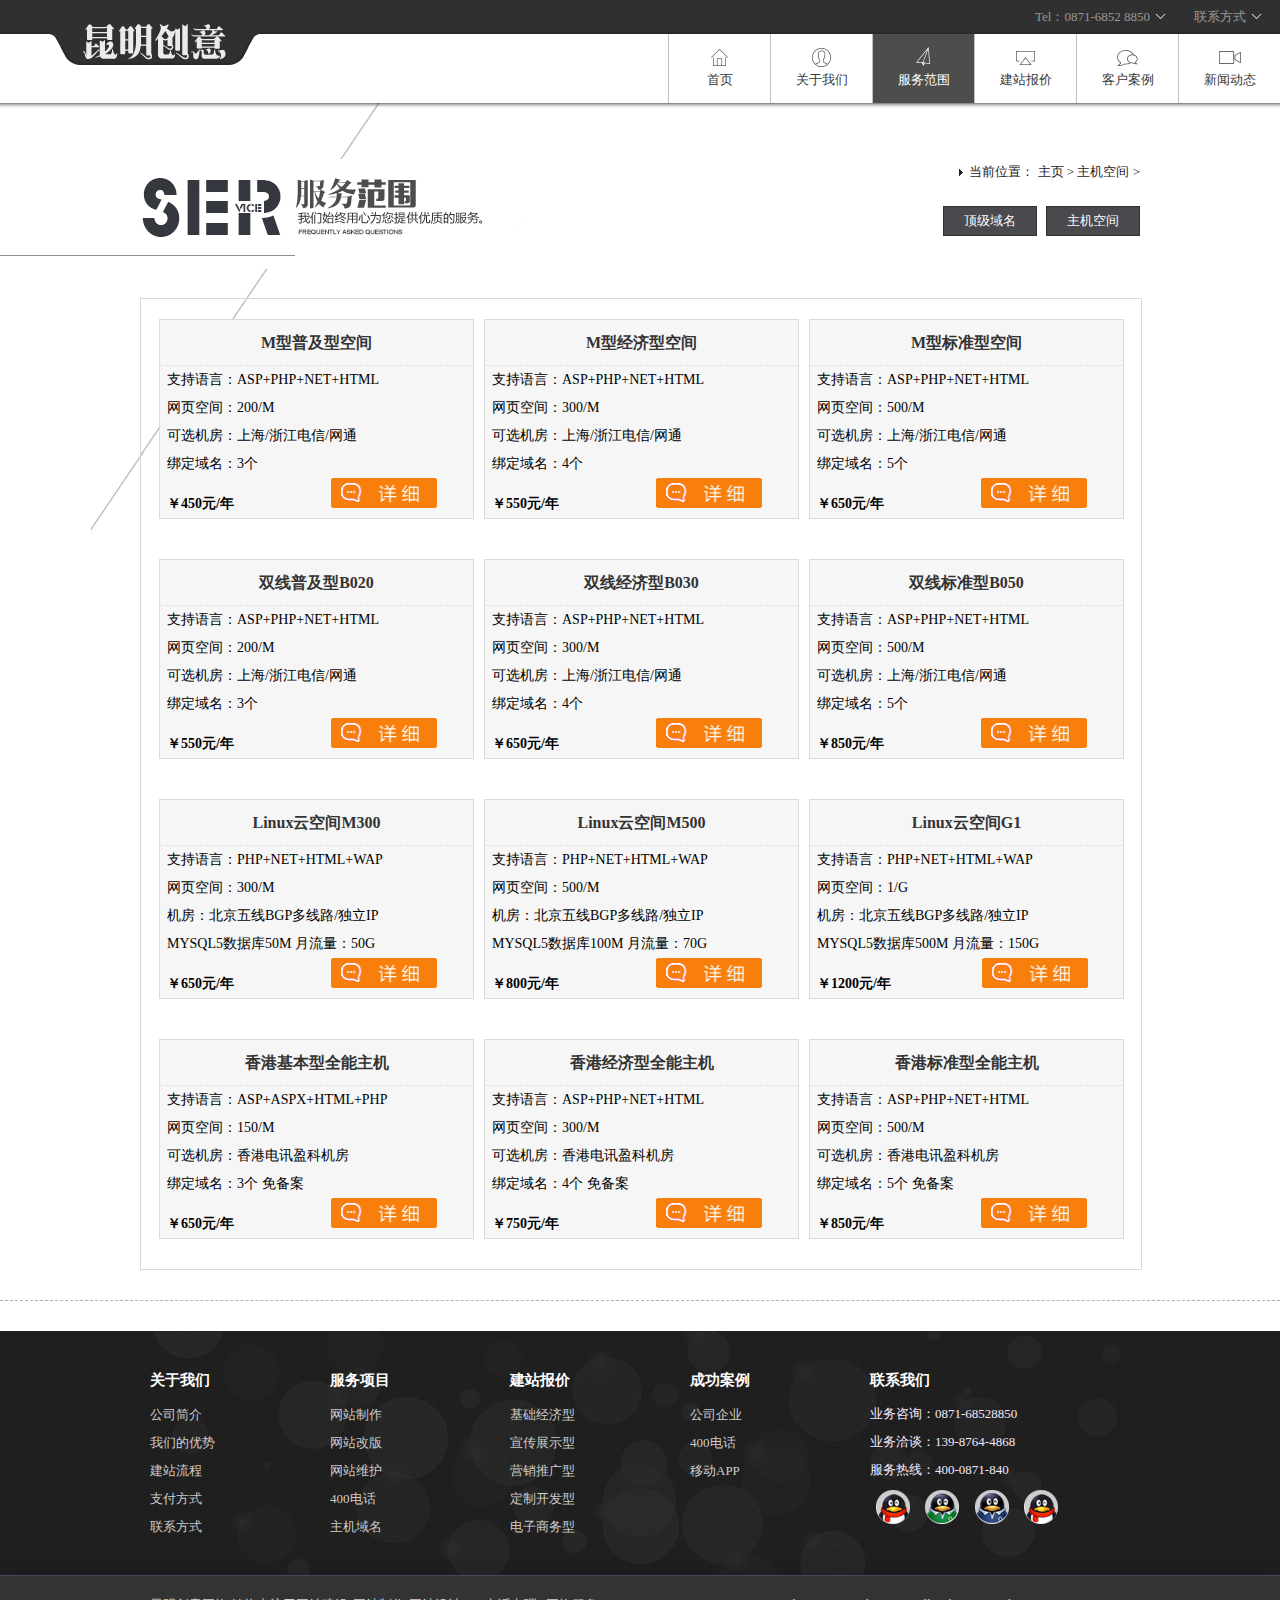
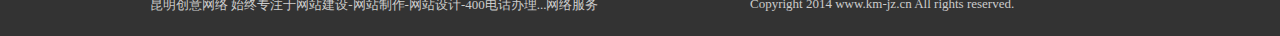
<file: website_hosting.html>
<!DOCTYPE html PUBLIC "-//W3C//DTD XHTML 1.0 Transitional//EN" "http://www.w3.org/TR/xhtml1/DTD/xhtml1-transitional.dtd">
<html xmlns="http://www.w3.org/1999/xhtml">
 <head> 
  <meta http-equiv="Content-Type" content="text/html; charset=utf-8" /> 
  <title>服务范围 - 主机空间-website_hosting.html</title> 
  <meta name="keywords" content="曲靖网站建设,曲靖网站制作,曲靖网站设计,曲靖做网站,昆明网站建设,昆明网站制作,昆明网站设计,昆明做网站,昆明创意网络" /> 
  <meta name="description" content="创意网络专业从事昆明网站建设、曲靖网站建设、昆明网站制作、曲靖网站制作；业务主要涉及昆明、曲靖及云南各地，我们拥有省内众多知名品牌企业客户，始终为您提供优质合理的网站制作报价及方案！" /> 
  <link rel="stylesheet" type="text/css" href="css/page1.css" /> 
  <link rel="stylesheet" type="text/css" href="css/css.css" /> 
  <script type="text/javascript" src="js/jquery-1.9.1.min.js"></script> 
  <script type="text/javascript" src="js/TweenMax.min.js"></script> 
  <script type="text/javascript" src="js/page.js"></script> 
  <script src="js/common.js" type="text/javascript"></script> 
 </head> 
 <body> 
  <div class="header"> 
   <div class="header_bar"> 
    <h1 class="logo"> <a href="index.html"><img src="images/logo.png" title="昆明创意网站建设" alt="首页" /></a> </h1> 
    <ul id="social" class="social"> 
     <li class="slist"> <a class="sfocus" href="javascript:void(0);">Tel：0871-6852 8850</a> </li> 
     <li class="slist"> <a class="sfocus" href="/contents/">联系方式</a> 
      <div class="sqrcode_wrap"> 
       <a class="sqrcode" href="javascript:void(0);"><img src="images/2014751032863.png" title="昆明创意二维码" alt="昆明创意二维码" /></a> 
       <a class="slink" href="/contents/">查看联系方式</a> 
      </div> </li> 
    </ul> 
   </div> 
    
   <div id="menu" class="menu"> 
    <ul class="mwrap"> 
     <li class="mli"> <a href="index.html" class="mlink" id="topMenu1"> <span class="mico mico_home"><span class="micoi"></span></span> <span class="mname">首页</span> </a> </li> 
     <li class="mli"> <a href="about.html" class="mlink" id="topMenu2"> <span class="mico mico_about"><span class="micoi"></span></span> <span class="mname">关于我们</span> </a> </li> 
     <li class="mli"> <a href="service.html" class="mlink curr" id="topMenu3"> <span class="mico mico_service"><span class="micoi"></span></span> <span class="mname">服务范围</span> </a> </li> 
     <li class="mli"> <a href="jzbj.html" class="mlink" id="topMenu4"> <span class="mico mico_case"><span class="micoi"></span></span> <span class="mname">建站报价</span> </a> </li> 
     <li class="mli"> <a href="case.html" class="mlink" id="topMenu1"> <span class="mico mico_contact"><span class="micoi"></span></span> <span class="mname">客户案例</span> </a> </li> 
     <li class="mli"> <a href="news.html" class="mlink" id="topMenu5"> <span class="mico mico_news"><span class="micoi"></span></span> <span class="mname">新闻动态</span> </a> </li> 
    </ul> 
    <div class="mshadow"></div> 
   </div> 
  </div>  
  <div class="header_bg"></div> 
  <!-- 新闻开始 --> 
  <div class="about_cont_a"> 
   <div class="about_cont_aa"></div> 
   <div class="about_cont_vc"></div> 
   <div class="main"> 
    <div class="about_conta_top"> 
     <div class="about_conta_topl"> 
      <img width="382" height="60" src="images/server_banner.jpg" /> 
     </div> 
     <div class="about_conta_topr"> 
      <div class="about_conta_toprt"> 
       <span>当前位置：</span> 
       <a href="index.html">主页</a> &gt; 
       <a href="website_hosting.html">主机空间</a> &gt; 
      </div> 
      <div class="about_conta_toprb a"> 
       <a href="website_domain.html" target="_self">顶级域名</a> 
       <a href="website_hosting.html" target="_self">主机空间</a> 
        
      </div> 
     </div> 
    </div> 
    <div class="coll"> 
     <div class="serve_abc"> 
      <div class="hostCate"> 
       <div class="bd"> 
        <ul class="clearfix"> 
         <li> <h3> M型普及型空间 </h3> <span style="font-size:14px;line-height:2;">&nbsp;&nbsp;支持语言：ASP+PHP+NET+HTML</span><br /> <span style="font-size:14px;line-height:2;">&nbsp;&nbsp;网页空间：200/M<br /> </span><span style="font-size:14px;line-height:2;">&nbsp;&nbsp;可选机房：上海/浙江电信/网通<br /> &nbsp;&nbsp;绑定域名：3个</span><br /> <strong><em><span style="font-size:14px;line-height:2;">&nbsp;&nbsp;</span></em><span style="font-size:14px;line-height:2;">￥450</span><span style="font-size:14px;line-height:2;">元/年</span></strong>&nbsp; &nbsp; &nbsp; &nbsp; &nbsp; &nbsp; &nbsp; &nbsp; &nbsp; &nbsp; &nbsp; &nbsp; &nbsp; &nbsp; &nbsp; <img src="images/3-140Q01F220415.png" alt="" width="106" height="30" /> </li> 
         <li> <h3> M型经济型空间 </h3> <span style="font-size:14px;line-height:2;">&nbsp;&nbsp;支持语言：ASP+PHP+NET+HTML</span><br /> <span style="font-size:14px;line-height:2;">&nbsp;&nbsp;网页空间：300/M<br /> &nbsp;&nbsp;可选机房：上海/浙江电信/网通<br /> &nbsp;&nbsp;绑定域名：4个</span><br /> <strong><em><span style="font-size:14px;line-height:2;">&nbsp;&nbsp;</span></em><span style="font-size:14px;line-height:2;">￥550</span><span style="font-size:14px;line-height:2;">元/年</span></strong> &nbsp;&nbsp;&nbsp;&nbsp;&nbsp;&nbsp;&nbsp;&nbsp;&nbsp;&nbsp;&nbsp;&nbsp;&nbsp;&nbsp;&nbsp;&nbsp;&nbsp;&nbsp;&nbsp;&nbsp;&nbsp;&nbsp;&nbsp;&nbsp;&nbsp;&nbsp;&nbsp;&nbsp;&nbsp;<img src="images/3-140Q01F220415.png" alt="" width="106" height="30" /> </li> 
         <li> <h3> M型标准型空间 </h3> <span style="font-size:14px;line-height:2;">&nbsp;&nbsp;支持语言：ASP+PHP+NET+HTML</span><br /> <span style="font-size:14px;line-height:2;">&nbsp;&nbsp;网页空间：500/M<br /> &nbsp;&nbsp;可选机房：上海/浙江电信/网通<br /> &nbsp;&nbsp;绑定域名：5个</span><br /> <strong><em><span style="font-size:14px;line-height:2;">&nbsp;&nbsp;</span></em><span style="font-size:14px;line-height:2;">￥650</span><span style="font-size:14px;line-height:2;">元/年</span></strong> &nbsp;&nbsp;&nbsp;&nbsp;&nbsp;&nbsp;&nbsp;&nbsp;&nbsp;&nbsp;&nbsp;&nbsp;&nbsp;&nbsp;&nbsp;&nbsp;&nbsp;&nbsp;&nbsp;&nbsp;&nbsp;&nbsp;&nbsp;&nbsp;&nbsp;&nbsp;&nbsp;&nbsp;&nbsp;<img src="images/3-140Q01F220415.png" alt="" width="106" height="30" /> </li> 
         <li> <h3> 双线普及型B020 </h3> <span style="font-size:14px;line-height:2;">&nbsp;&nbsp;支持语言：ASP+PHP+NET+HTML</span><br /> <span style="font-size:14px;line-height:2;">&nbsp;&nbsp;网页空间：200/M<br /> </span><span style="font-size:14px;line-height:2;">&nbsp;&nbsp;可选机房：上海/浙江电信/网通<br /> &nbsp;&nbsp;绑定域名：3个</span><br /> <strong><em><span style="font-size:14px;line-height:2;">&nbsp;&nbsp;</span></em><span style="font-size:14px;line-height:2;">￥550</span><span style="font-size:14px;line-height:2;">元/年</span></strong>&nbsp; &nbsp; &nbsp; &nbsp; &nbsp; &nbsp; &nbsp; &nbsp; &nbsp; &nbsp; &nbsp; &nbsp; &nbsp; &nbsp; &nbsp; <img src="images/3-140Q01F220415.png" alt="" width="106" height="30" /> </li> 
         <li> <h3> 双线经济型B030 </h3> <span style="font-size:14px;line-height:2;">&nbsp;&nbsp;支持语言：ASP+PHP+NET+HTML</span><br /> <span style="font-size:14px;line-height:2;">&nbsp;&nbsp;网页空间：300/M<br /> &nbsp;&nbsp;可选机房：上海/浙江电信/网通<br /> &nbsp;&nbsp;绑定域名：4个</span><br /> <strong><em><span style="font-size:14px;line-height:2;">&nbsp;&nbsp;</span></em><span style="font-size:14px;line-height:2;">￥650</span><span style="font-size:14px;line-height:2;">元/年</span></strong> &nbsp;&nbsp;&nbsp;&nbsp;&nbsp;&nbsp;&nbsp;&nbsp;&nbsp;&nbsp;&nbsp;&nbsp;&nbsp;&nbsp;&nbsp;&nbsp;&nbsp;&nbsp;&nbsp;&nbsp;&nbsp;&nbsp;&nbsp;&nbsp;&nbsp;&nbsp;&nbsp;&nbsp;&nbsp;<img src="images/3-140Q01F220415.png" alt="" width="106" height="30" /> </li> 
         <li> <h3> 双线标准型B050 </h3> <span style="font-size:14px;line-height:2;">&nbsp;&nbsp;支持语言：ASP+PHP+NET+HTML</span><br /> <span style="font-size:14px;line-height:2;">&nbsp;&nbsp;网页空间：500/M<br /> &nbsp;&nbsp;可选机房：上海/浙江电信/网通<br /> &nbsp;&nbsp;绑定域名：5个</span><br /> <strong><em><span style="font-size:14px;line-height:2;">&nbsp;&nbsp;</span></em><span style="font-size:14px;line-height:2;">￥850</span><span style="font-size:14px;line-height:2;">元/年</span></strong> &nbsp;&nbsp;&nbsp;&nbsp;&nbsp;&nbsp;&nbsp;&nbsp;&nbsp;&nbsp;&nbsp;&nbsp;&nbsp;&nbsp;&nbsp;&nbsp;&nbsp;&nbsp;&nbsp;&nbsp;&nbsp;&nbsp;&nbsp;&nbsp;&nbsp;&nbsp;&nbsp;&nbsp;&nbsp;<img src="images/3-140Q01F220415.png" alt="" width="106" height="30" /> </li> 
         <li> <h3> Linux云空间M300 </h3> <span style="font-size:14px;line-height:2;">&nbsp;&nbsp;支持语言：PHP+NET+HTML+WAP</span><br /> <span style="font-size:14px;line-height:2;">&nbsp;&nbsp;网页空间：300/M<br /> </span><span style="font-size:14px;line-height:2;">&nbsp;&nbsp;机房：北京五线BGP多线路/独立IP<br /> &nbsp;&nbsp;MYSQL5数据库50M 月流量：50G</span><br /> <strong><em><span style="font-size:14px;line-height:2;">&nbsp;&nbsp;</span></em><span style="font-size:14px;line-height:2;">￥650</span><span style="font-size:14px;line-height:2;">元/年</span></strong>&nbsp; &nbsp; &nbsp; &nbsp; &nbsp; &nbsp; &nbsp; &nbsp; &nbsp; &nbsp; &nbsp; &nbsp; &nbsp; &nbsp; &nbsp; <img src="images/3-140Q01F220415.png" alt="" width="106" height="30" /> </li> 
         <li> <h3> Linux云空间M500 </h3> <span style="font-size:14px;line-height:2;">&nbsp;&nbsp;支持语言：PHP+NET+HTML+WAP</span><br /> <span style="font-size:14px;line-height:2;">&nbsp;&nbsp;网页空间：500/M<br /> &nbsp;&nbsp;机房：北京五线BGP多线路/独立IP<br /> &nbsp;&nbsp;MYSQL5数据库100M 月流量：70G</span><br /> <strong><em><span style="font-size:14px;line-height:2;">&nbsp;&nbsp;</span></em><span style="font-size:14px;line-height:2;">￥800</span><span style="font-size:14px;line-height:2;">元/年</span></strong> &nbsp;&nbsp;&nbsp;&nbsp;&nbsp;&nbsp;&nbsp;&nbsp;&nbsp;&nbsp;&nbsp;&nbsp;&nbsp;&nbsp;&nbsp;&nbsp;&nbsp;&nbsp;&nbsp;&nbsp;&nbsp;&nbsp;&nbsp;&nbsp;&nbsp;&nbsp;&nbsp;&nbsp;&nbsp;<img src="images/3-140Q01F220415.png" alt="" width="106" height="30" /> </li> 
         <li> <h3> Linux云空间G1 </h3> <span style="font-size:14px;line-height:2;">&nbsp;&nbsp;支持语言：PHP+NET+HTML+WAP</span><br /> <span style="font-size:14px;line-height:2;">&nbsp;&nbsp;网页空间：1/G<br /> &nbsp;&nbsp;机房：北京五线BGP多线路/独立IP<br /> &nbsp;&nbsp;MYSQL5数据库500M 月流量：150G</span><br /> <strong><em><span style="font-size:14px;line-height:2;">&nbsp;&nbsp;</span></em><span style="font-size:14px;line-height:2;">￥1200</span><span style="font-size:14px;line-height:2;">元/年</span></strong> &nbsp;&nbsp;&nbsp;&nbsp;&nbsp;&nbsp;&nbsp;&nbsp;&nbsp;&nbsp;&nbsp;&nbsp;&nbsp;&nbsp;&nbsp;&nbsp;&nbsp;&nbsp;&nbsp;&nbsp;&nbsp;&nbsp;&nbsp;&nbsp;&nbsp;&nbsp;&nbsp;<img src="images/3-140Q01F220415.png" alt="" width="106" height="30" /> </li> 
         <li> <h3> 香港基本型全能主机 </h3> <span style="font-size:14px;line-height:2;">&nbsp;&nbsp;支持语言：ASP+ASPX+HTML+PHP</span><br /> <span style="font-size:14px;line-height:2;">&nbsp;&nbsp;网页空间：150/M<br /> </span><span style="font-size:14px;line-height:2;">&nbsp;&nbsp;可选机房：香港电讯盈科机房<br /> &nbsp;&nbsp;绑定域名：3个 免备案</span><br /> <strong><em><span style="font-size:14px;line-height:2;">&nbsp;&nbsp;</span></em><span style="font-size:14px;line-height:2;">￥650</span><span style="font-size:14px;line-height:2;">元/年</span></strong>&nbsp; &nbsp; &nbsp; &nbsp; &nbsp; &nbsp; &nbsp; &nbsp; &nbsp; &nbsp; &nbsp; &nbsp; &nbsp; &nbsp; &nbsp; <img src="images/3-140Q01F220415.png" alt="" width="106" height="30" /> </li> 
         <li> <h3> 香港经济型全能主机 </h3> <span style="font-size:14px;line-height:2;">&nbsp;&nbsp;支持语言：ASP+PHP+NET+HTML</span><br /> <span style="font-size:14px;line-height:2;">&nbsp;&nbsp;网页空间：300/M<br /> &nbsp;&nbsp;可选机房：香港电讯盈科机房<br /> &nbsp;&nbsp;绑定域名：4个 免备案</span><br /> <strong><em><span style="font-size:14px;line-height:2;">&nbsp;&nbsp;</span></em><span style="font-size:14px;line-height:2;">￥750</span><span style="font-size:14px;line-height:2;">元/年</span></strong> &nbsp;&nbsp;&nbsp;&nbsp;&nbsp;&nbsp;&nbsp;&nbsp;&nbsp;&nbsp;&nbsp;&nbsp;&nbsp;&nbsp;&nbsp;&nbsp;&nbsp;&nbsp;&nbsp;&nbsp;&nbsp;&nbsp;&nbsp;&nbsp;&nbsp;&nbsp;&nbsp;&nbsp;&nbsp;<img src="images/3-140Q01F220415.png" alt="" width="106" height="30" /> </li> 
         <li> <h3> 香港标准型全能主机 </h3> <span style="font-size:14px;line-height:2;">&nbsp;&nbsp;支持语言：ASP+PHP+NET+HTML</span><br /> <span style="font-size:14px;line-height:2;">&nbsp;&nbsp;网页空间：500/M<br /> &nbsp;&nbsp;可选机房：香港电讯盈科机房<br /> &nbsp;&nbsp;绑定域名：5个 免备案</span><br /> <strong><em><span style="font-size:14px;line-height:2;">&nbsp;&nbsp;</span></em><span style="font-size:14px;line-height:2;">￥850</span><span style="font-size:14px;line-height:2;">元/年</span></strong> &nbsp;&nbsp;&nbsp;&nbsp;&nbsp;&nbsp;&nbsp;&nbsp;&nbsp;&nbsp;&nbsp;&nbsp;&nbsp;&nbsp;&nbsp;&nbsp;&nbsp;&nbsp;&nbsp;&nbsp;&nbsp;&nbsp;&nbsp;&nbsp;&nbsp;&nbsp;&nbsp;&nbsp;&nbsp;<img src="images/3-140Q01F220415.png" alt="" width="106" height="30" /> </li> 
        </ul> 
       </div> 
      </div> 
     </div> 
    </div> 
   </div> 
  </div> 
  <!-- 新闻结束 --> 
  <!-- 网站底部 开始 --> 
  <section id="site_footer"> 
   <div class="footer_glare"></div> 
   <section class="container_12 widgetized_footer"> 
    <div class="grid_3"> 
     <aside class="widget widget_categories"> 
      <h3 class="widget-title">关于我们</h3> 
      <ul> 
       <li> <a href="about.html">公司简介</a></li> 
       <li> <a href="/about/youshi/">我们的优势</a></li> 
       <li> <a href="/about/jzlc/">建站流程</a></li> 
       <li> <a href="/about/pay/">支付方式</a></li> 
       <li> <a href="/contents/">联系方式</a></li> 
      </ul> 
     </aside> 
     <div class="clear"> 
     </div> 
    </div> 
    <div class="grid_3"> 
     <aside class="widget widget_categories"> 
      <h3 class="widget-title">服务项目</h3> 
      <ul> 
       <li> <a href="website_build.html">网站制作</a></li> 
       <li> <a href="website_revision.html">网站改版</a></li> 
       <li> <a href="website_webmastering.html">网站维护</a></li> 
       <li> <a href="website_400tel.html">400电话</a></li> 
       <li> <a href="website_domain.html">主机域名</a></li> 
      </ul> 
     </aside> 
     <div class="clear"> 
     </div> 
    </div> 
    <div class="grid_3"> 
     <aside class="widget wgt_popular_post"> 
      <h3 class="widget-title">建站报价</h3> 
      <ul> 
       <li> <a href="/jzbj/11.html">基础经济型</a></li> 
       <li> <a href="/jzbj/12.html">宣传展示型</a></li> 
       <li> <a href="/jzbj/13.html">营销推广型</a></li> 
       <li> <a href="/jzbj/14.html">定制开发型</a></li> 
       <li> <a href="/jzbj/15.html">电子商务型</a></li> 
      </ul> 
     </aside> 
     <div class="clear"> 
     </div> 
    </div> 
    <div class="grid_3"> 
     <aside class="widget wgt_popular_post"> 
      <h3 class="widget-title">成功案例</h3> 
      <ul> 
       <li> <a href="case.html">公司企业</a></li> 
       <li> <a href="/anli/400/">400电话</a></li> 
       <li> <a href="/anli/wap/">移动APP</a></li> 
        
      </ul> 
     </aside> 
     <div class="clear"> 
     </div> 
    </div> 
    <div class="grid_4"> 
     <aside class="widget"> 
      <h3 class="widget-title">联系我们</h3> 
      <p> 业务咨询：0871-68528850 </p> 
      <p> 业务洽谈：139-8764-4868 </p> 
      <p> 服务热线：400-0871-840 </p> 
      <p> </p> 
      <div class="f_qq"> 
       <a target="_blank" href="http://wpa.qq.com/msgrd?v=3&amp;uin=26404638&amp;Menu=yes"><img src="images/QQ1.png" title="建站咨询" vspace="4" border="0" align="absmiddle" /></a> 
       <a target="_blank" href="http://wpa.qq.com/msgrd?v=3&amp;uin=5130747&amp;Menu=yes"><img src="images/QQ2.png" title="400办理" vspace="4" border="0" align="absmiddle" /></a> 
       <a target="_blank" href="http://wpa.qq.com/msgrd?v=3&amp;uin=9902582&amp;Menu=yes"><img src="images/QQ3.png" title="投诉建议" vspace="4" border="0" align="absmiddle" /></a> 
       <a target="_blank" href="http://wpa.qq.com/msgrd?v=3&amp;uin=183648186&amp;Menu=yes"><img src="images/QQ1.png" title="技术支持" vspace="4" border="0" align="absmiddle" /></a> 
      </div> 
      <p></p> 
     </aside> 
    </div> 
   </section> 
  </section> 
  <section id="site_footer_second"> 
   <section class="container_12 site_footer_inner"> 
    <div class="grid_6 site_copyright"> 
     <a href="index.html" title="昆明创意网络">昆明创意网络</a> 始终专注于网站建设-网站制作-网站设计-400电话办理...网络服务 
    </div> 
    <div class="grid_5 footer2_right ">
      Copyright 2014 
     <a href="index.html" title="www.km-jz.cn">www.km-jz.cn</a> All rights reserved. 
     <script type="text/javascript" src="http://tajs.qq.com/stats?sId=16455143" charset="UTF-8"></script> 
    </div> 
    <div class="clear"> 
    </div> 
   </section> 
   <div class="clear"> 
   </div> 
  </section> 
  <div class="clear"> 
  </div> 
  <!-- 网站底部 end --> 
  <!-- 代码 开始 --> 
  <div style="display: none;" id="rocket-to-top"> 
   <div style="opacity:0;display: block;" class="level-2"></div> 
   <div class="level-3"></div> 
  </div> 
  <script src="js/zzsc.js" type="text/javascript"></script>  
 </body>
</html>
</file>
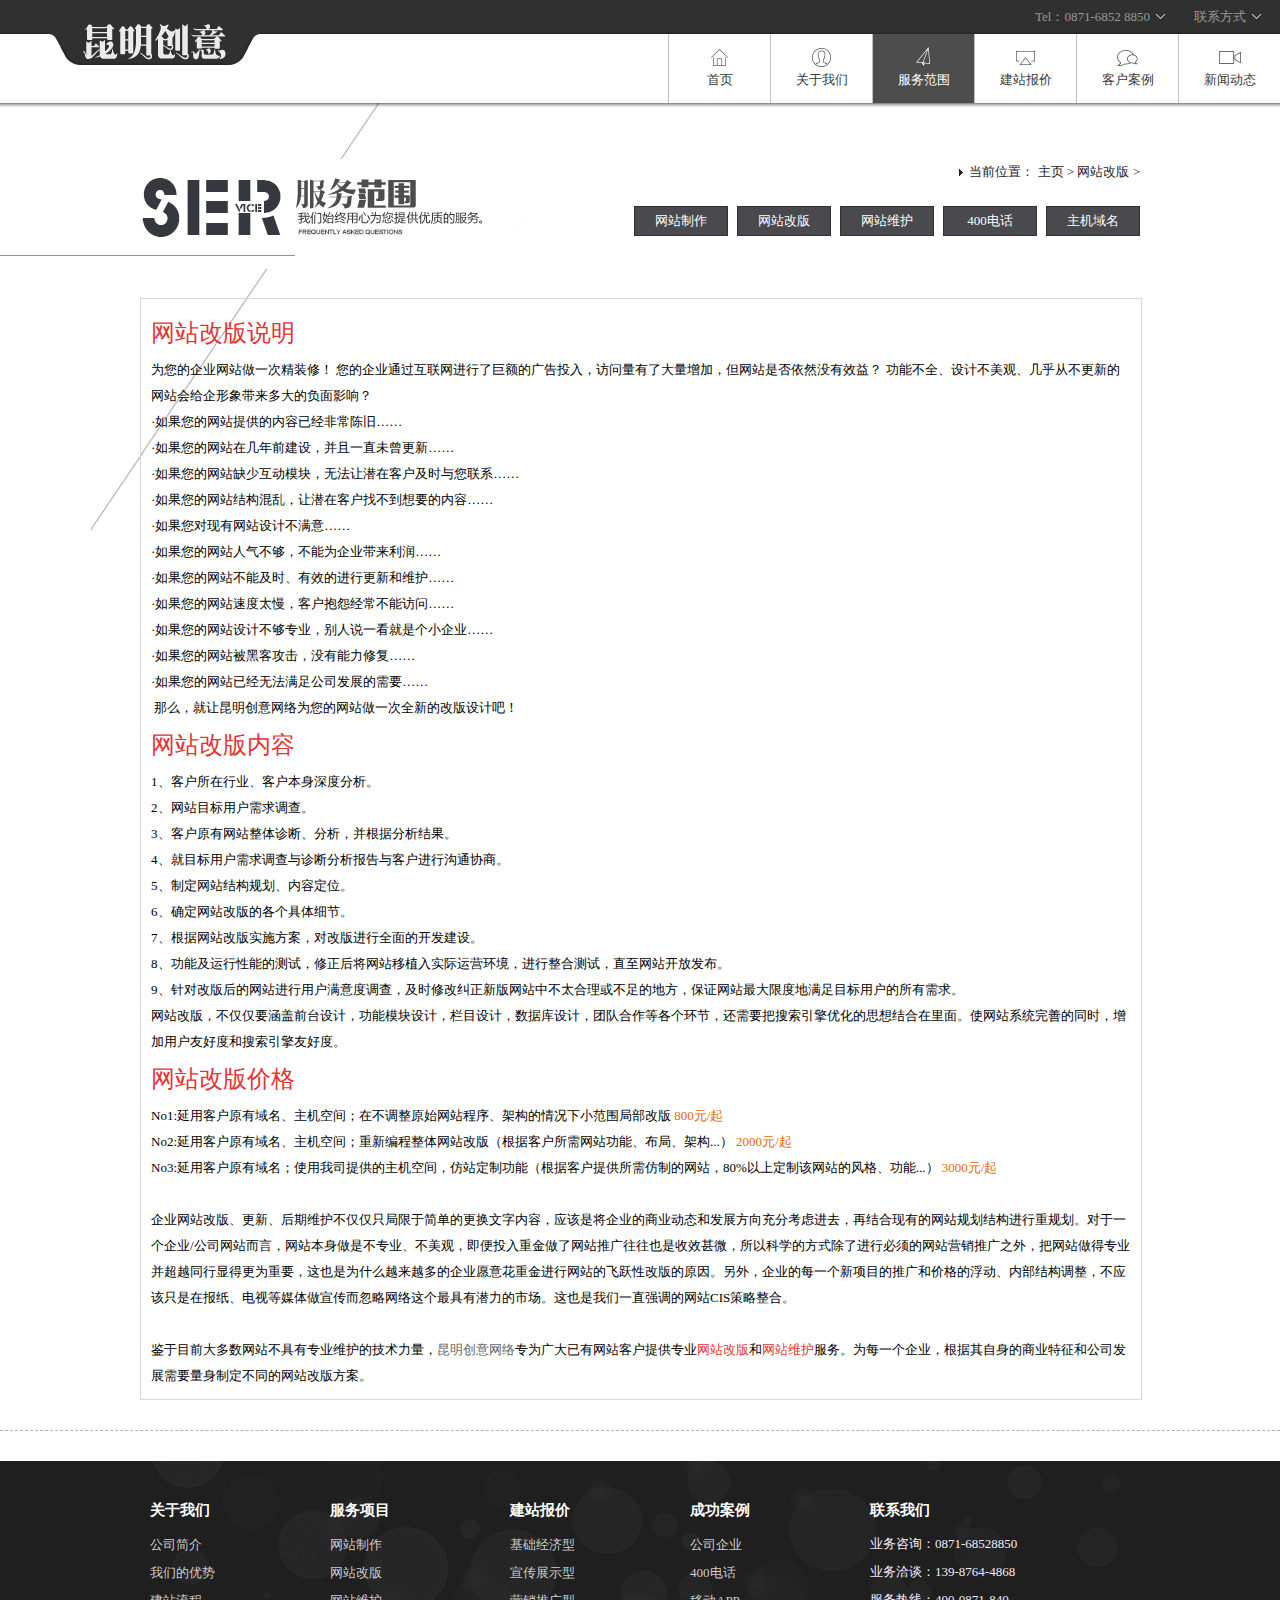
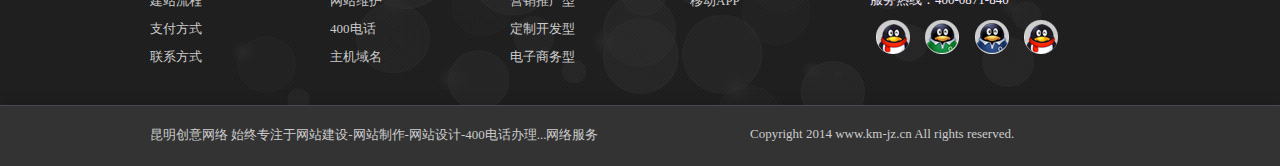
<file: website_revision.html>
<!DOCTYPE html PUBLIC "-//W3C//DTD XHTML 1.0 Transitional//EN" "http://www.w3.org/TR/xhtml1/DTD/xhtml1-transitional.dtd">
<html xmlns="http://www.w3.org/1999/xhtml">
 <head> 
  <meta http-equiv="Content-Type" content="text/html; charset=utf-8" /> 
  <title>服务范围 - 网站改版-website_revision.html</title> 
  <meta name="description" content="创意网络专业从事昆明网站建设、曲靖网站建设、昆明网站制作、曲靖网站制作；业务主要涉及昆明、曲靖及云南各地，我们拥有省内众多知名品牌企业客户，始终为您提供优质合理的网站制作报价及方案！" /> 
  <link rel="stylesheet" type="text/css" href="css/page1.css" /> 
  <link rel="stylesheet" type="text/css" href="css/css.css" /> 
  <script type="text/javascript" src="js/jquery-1.9.1.min.js"></script> 
  <script type="text/javascript" src="js/TweenMax.min.js"></script> 
  <script type="text/javascript" src="js/scrollbar.min.js"></script> 
  <script type="text/javascript" src="js/page.js"></script> 
  <script src="js/common.js" type="text/javascript"></script> 
 </head> 
 <body> 
  <div class="header"> 
   <div class="header_bar"> 
    <h1 class="logo"> <a href="index.html"><img src="images/logo.png" title="昆明创意网站建设" alt="首页" /></a> </h1> 
    <ul id="social" class="social"> 
     <li class="slist"> <a class="sfocus" href="javascript:void(0);">Tel：0871-6852 8850</a> </li> 
     <li class="slist"> <a class="sfocus" href="/contents/">联系方式</a> 
      <div class="sqrcode_wrap"> 
       <a class="sqrcode" href="javascript:void(0);"><img src="images/2014751032863.png" title="昆明创意二维码" alt="昆明创意二维码" /></a> 
       <a class="slink" href="/contents/">查看联系方式</a> 
      </div> </li> 
    </ul> 
   </div> 
    
   <div id="menu" class="menu"> 
    <ul class="mwrap"> 
     <li class="mli"> <a href="index.html" class="mlink" id="topMenu1"> <span class="mico mico_home"><span class="micoi"></span></span> <span class="mname">首页</span> </a> </li> 
     <li class="mli"> <a href="about.html" class="mlink" id="topMenu2"> <span class="mico mico_about"><span class="micoi"></span></span> <span class="mname">关于我们</span> </a> </li> 
     <li class="mli"> <a href="service.html" class="mlink curr" id="topMenu3"> <span class="mico mico_service"><span class="micoi"></span></span> <span class="mname">服务范围</span> </a> </li> 
     <li class="mli"> <a href="jzbj.html" class="mlink" id="topMenu4"> <span class="mico mico_case"><span class="micoi"></span></span> <span class="mname">建站报价</span> </a> </li> 
     <li class="mli"> <a href="case.html" class="mlink" id="topMenu1"> <span class="mico mico_contact"><span class="micoi"></span></span> <span class="mname">客户案例</span> </a> </li> 
     <li class="mli"> <a href="news.html" class="mlink" id="topMenu5"> <span class="mico mico_news"><span class="micoi"></span></span> <span class="mname">新闻动态</span> </a> </li> 
    </ul> 
    <div class="mshadow"></div> 
   </div> 
  </div> 
  <div class="header_bg"></div> 
  <!-- 服务开始 --> 
  <div class="about_cont_a"> 
   <div class="about_cont_aa"></div> 
   <div class="about_cont_vc"></div> 
   <div class="main"> 
    <div class="about_conta_top"> 
     <div class="about_conta_topl"> 
      <img width="382" height="60" src="images/server_banner.jpg" /> 
     </div> 
     <div class="about_conta_topr"> 
      <div class="about_conta_toprt"> 
       <span>当前位置：</span> 
       <a href="index.html">主页</a> &gt; 
       <a href="website_revision.html">网站改版</a> &gt; 
      </div> 
      <div class="about_conta_toprb a"> 
       <a href="website_build.html" target="_self">网站制作</a> 
       <a href="website_revision.html" target="_self">网站改版</a> 
       <a href="website_webmastering.html" target="_self">网站维护</a> 
       <a href="website_400tel.html" target="_self">400电话</a> 
       <a href="website_hosting.html" target="_self">主机域名</a> 
        
      </div> 
     </div> 
    </div> 
    <div class="coll"> 
     <div class="serve_abc"> 
      <p> <span style="font-size:24px;color:#E53333;line-height:2;">网站改版说明</span><span style="line-height:2;">&nbsp;</span><br /> <span style="line-height:2;"> 为您的企业网站做一次精装修！ 您的企业通过互联网进行了巨额的广告投入，访问量有了大量增加，但网站是否依然没有效益？ 功能不全、设计不美观、几乎从不更新的网站会给企形象带来多大的负面影响？</span> </p> 
      <p> <span style="line-height:2;">&middot;如果您的网站提供的内容已经非常陈旧……&nbsp;</span><br /> <span style="line-height:2;"> &middot;如果您的网站在几年前建设，并且一直未曾更新……&nbsp;</span><br /> <span style="line-height:2;"> &middot;如果您的网站缺少互动模块，无法让潜在客户及时与您联系……&nbsp;</span><br /> <span style="line-height:2;"> &middot;如果您的网站结构混乱，让潜在客户找不到想要的内容……&nbsp;</span><br /> <span style="line-height:2;"> &middot;如果您对现有网站设计不满意……&nbsp;</span><br /> <span style="line-height:2;"> &middot;如果您的网站人气不够，不能为企业带来利润……&nbsp;</span><br /> <span style="line-height:2;"> &middot;如果您的网站不能及时、有效的进行更新和维护……&nbsp;</span><br /> <span style="line-height:2;"> &middot;如果您的网站速度太慢，客户抱怨经常不能访问……&nbsp;</span><br /> <span style="line-height:2;"> &middot;如果您的网站设计不够专业，别人说一看就是个小企业……&nbsp;</span><br /> <span style="line-height:2;"> &middot;如果您的网站被黑客攻击，没有能力修复……&nbsp;</span><br /> <span style="line-height:2;"> &middot;如果您的网站已经无法满足公司发展的需要……</span> </p> 
      <p> <span style="line-height:2;">&nbsp;那么，就让昆明创意网络为您的网站做一次全新的改版设计吧！</span> </p> 
      <p> <span style="font-size:24px;color:#E53333;line-height:2;">网站改版内容</span><br /> <span style="line-height:2;"> 1、客户所在行业、客户本身深度分析。&nbsp;</span><br /> <span style="line-height:2;"> 2、网站目标用户需求调查。&nbsp;</span><br /> <span style="line-height:2;"> 3、客户原有网站整体诊断、分析，并根据分析结果。&nbsp;</span><br /> <span style="line-height:2;"> 4、就目标用户需求调查与诊断分析报告与客户进行沟通协商。&nbsp;</span><br /> <span style="line-height:2;"> 5、制定网站结构规划、内容定位。&nbsp;</span><br /> <span style="line-height:2;"> 6、确定网站改版的各个具体细节。&nbsp;</span><br /> <span style="line-height:2;"> 7、根据网站改版实施方案，对改版进行全面的开发建设。&nbsp;</span><br /> <span style="line-height:2;"> 8、功能及运行性能的测试，修正后将网站移植入实际运营环境，进行整合测试，直至网站开放发布。&nbsp;</span><br /> <span style="line-height:2;"> 9、针对改版后的网站进行用户满意度调查，及时修改纠正新版网站中不太合理或不足的地方，保证网站最大限度地满足目标用户的所有需求。</span><br /> <span style="line-height:2;"> 网站改版，不仅仅要涵盖前台设计，功能模块设计，栏目设计，数据库设计，团队合作等各个环节，还需要把搜索引擎优化的思想结合在里面。使网站系统完善的同时，增加用户友好度和搜索引擎友好度。</span> </p> 
      <p> <span style="font-size:24px;color:#E53333;line-height:2;">网站改版价格&nbsp;</span><br /> <span style="line-height:2;"> No1:延用客户原有域名、主机空间；在不调整原始网站程序、架构的情况下小范围局部改版 <span style="color:#E56600;">800元/起</span><br /> No2:<span style="line-height:24px;">延用客户原有域名、主机空间；重新编程整体网站改版（根据客户所需网站功能、布局、架构...） <span style="color:#E56600;">2000元/起</span></span></span> </p> 
      <p> <span style="line-height:2;">No3:延用客户原有域名；使用我司提供的主机空间，仿站定制功能<span style="line-height:24px;">（根据客户提供所需仿制的网站，80%以上定制该网站的风格、功能...）</span> <span style="color:#E56600;">3000元/起</span></span> </p> 
      <p> <span style="line-height:2;"><span style="color:#E56600;"><br /> </span></span> </p> 
      <p> <span style="line-height:2;">企业网站改版、更新、后期维护不仅仅只局限于简单的更换文字内容，应该是将企业的商业动态和发展方向充分考虑进去，再结合现有的网站规划结构进行重规划。对于一个企业/公司网站而言，网站本身做是不专业、不美观，即便投入重金做了网站推广往往也是收效甚微，所以科学的方式除了进行必须的网站营销推广之外，把网站做得专业并超越同行显得更为重要，这也是为什么越来越多的企业愿意花重金进行网站的飞跃性改版的原因。另外，企业的每一个新项目的推广和价格的浮动、内部结构调整，不应该只是在报纸、电视等媒体做宣传而忽略网络这个最具有潜力的市场。这也是我们一直强调的网站CIS策略整合。<br /> <br /> 鉴于目前大多数网站不具有专业维护的技术力量，<a href="index.html" target="_blank"><span style="color:#666666;">昆明创意网络</span></a>专为广大已有网站客户提供专业<a href="website_revision.html"><span style="color:#E53333;">网站改版</span></a>和<a href="website_webmastering.html" target="_blank"><span style="color:#E53333;">网站维护</span></a>服务。为每一个企业，根据其自身的商业特征和公司发展需要量身制定不同的网站改版方案。</span> </p> 
     </div> 
    </div> 
   </div> 
  </div> 
  <!-- 服务结束 --> 
  <div id="serDetaile" class="serDetaile"> 
   <a href="javascript:void(0);" class="sdCloseBtn"></a> 
   <h4 class="sdTitle">高端品牌网站建设</h4> 
   <div class="sdContent"> 
    <div class="sdContentInner"></div> 
   </div> 
  </div> 
  <div id="mask" class="mask"></div> 
  <!-- 网站底部 开始 --> 
  <section id="site_footer"> 
   <div class="footer_glare"></div> 
   <section class="container_12 widgetized_footer"> 
    <div class="grid_3"> 
     <aside class="widget widget_categories"> 
      <h3 class="widget-title">关于我们</h3> 
      <ul> 
       <li> <a href="about.html">公司简介</a></li> 
       <li> <a href="/about/youshi/">我们的优势</a></li> 
       <li> <a href="/about/jzlc/">建站流程</a></li> 
       <li> <a href="/about/pay/">支付方式</a></li> 
       <li> <a href="/contents/">联系方式</a></li> 
      </ul> 
     </aside> 
     <div class="clear"> 
     </div> 
    </div> 
    <div class="grid_3"> 
     <aside class="widget widget_categories"> 
      <h3 class="widget-title">服务项目</h3> 
      <ul> 
       <li> <a href="website_build.html">网站制作</a></li> 
       <li> <a href="website_revision.html">网站改版</a></li> 
       <li> <a href="website_webmastering.html">网站维护</a></li> 
       <li> <a href="website_400tel.html">400电话</a></li> 
       <li> <a href="website_domain.html">主机域名</a></li> 
      </ul> 
     </aside> 
     <div class="clear"> 
     </div> 
    </div> 
    <div class="grid_3"> 
     <aside class="widget wgt_popular_post"> 
      <h3 class="widget-title">建站报价</h3> 
      <ul> 
       <li> <a href="/jzbj/11.html">基础经济型</a></li> 
       <li> <a href="/jzbj/12.html">宣传展示型</a></li> 
       <li> <a href="/jzbj/13.html">营销推广型</a></li> 
       <li> <a href="/jzbj/14.html">定制开发型</a></li> 
       <li> <a href="/jzbj/15.html">电子商务型</a></li> 
      </ul> 
     </aside> 
     <div class="clear"> 
     </div> 
    </div> 
    <div class="grid_3"> 
     <aside class="widget wgt_popular_post"> 
      <h3 class="widget-title">成功案例</h3> 
      <ul> 
       <li> <a href="case.html">公司企业</a></li> 
       <li> <a href="/anli/400/">400电话</a></li> 
       <li> <a href="/anli/wap/">移动APP</a></li> 
        
      </ul> 
     </aside> 
     <div class="clear"> 
     </div> 
    </div> 
    <div class="grid_4"> 
     <aside class="widget"> 
      <h3 class="widget-title">联系我们</h3> 
      <p> 业务咨询：0871-68528850 </p> 
      <p> 业务洽谈：139-8764-4868 </p> 
      <p> 服务热线：400-0871-840 </p> 
      <p> </p> 
      <div class="f_qq"> 
       <a target="_blank" href="http://wpa.qq.com/msgrd?v=3&amp;uin=26404638&amp;Menu=yes"><img src="images/QQ1.png" title="建站咨询" vspace="4" border="0" align="absmiddle" /></a> 
       <a target="_blank" href="http://wpa.qq.com/msgrd?v=3&amp;uin=5130747&amp;Menu=yes"><img src="images/QQ2.png" title="400办理" vspace="4" border="0" align="absmiddle" /></a> 
       <a target="_blank" href="http://wpa.qq.com/msgrd?v=3&amp;uin=9902582&amp;Menu=yes"><img src="images/QQ3.png" title="投诉建议" vspace="4" border="0" align="absmiddle" /></a> 
       <a target="_blank" href="http://wpa.qq.com/msgrd?v=3&amp;uin=183648186&amp;Menu=yes"><img src="images/QQ1.png" title="技术支持" vspace="4" border="0" align="absmiddle" /></a> 
      </div> 
      <p></p> 
     </aside> 
    </div> 
   </section> 
  </section> 
  <section id="site_footer_second"> 
   <section class="container_12 site_footer_inner"> 
    <div class="grid_6 site_copyright"> 
     <a href="index.html" title="昆明创意网络">昆明创意网络</a> 始终专注于网站建设-网站制作-网站设计-400电话办理...网络服务 
    </div> 
    <div class="grid_5 footer2_right ">
      Copyright 2014 
     <a href="index.html" title="www.km-jz.cn">www.km-jz.cn</a> All rights reserved. 
     <script type="text/javascript" src="http://tajs.qq.com/stats?sId=16455143" charset="UTF-8"></script> 
    </div> 
    <div class="clear"> 
    </div> 
   </section> 
   <div class="clear"> 
   </div> 
  </section> 
  <div class="clear"> 
  </div> 
  <!-- 网站底部 end --> 
  <!-- 代码 开始 --> 
  <div style="display: none;" id="rocket-to-top"> 
   <div style="opacity:0;display: block;" class="level-2"></div> 
   <div class="level-3"></div> 
  </div> 
  <script src="js/zzsc.js" type="text/javascript"></script>  
 </body>
</html>
</file>
<file: css/style.css>
/*km-jz.cn ��������CSS*/
html, body, div, p, span, strong, em, a, i, dl, dt, dd, small, ol, ul, li, h1, h2, h3, h4, h5, h6, img, input, textarea, table, tr, td {
	margin: 0;
	padding: 0;
}
body {
	background: #fff;
	min-width: 1000px;
	font-size: 13px; font-family: "Microsoft Yahei"; font-family: "΢���ź�";
	color:#666666;
	overflow-x: hidden;
}
body a, input, button, textarea {
	outline:none;
blr:expression(this.onFocus=this.blur());
}
ol, ul, li {
	list-style: none;
}
img, input {
	vertical-align: middle
}
a {
	color: #666666;
	text-decoration: none;
}
a:hover {
	text-decoration: none;
	color: #00a2e9;
}
h1, h2, h3, h4, h5, h6 {
	font-size: 100%;
}
em {
	font-style: normal;
}
img {
	 border: 0 none;
}
table {
	width: 100%;
	border-collapse: collapse;
	border-spacing: 0;
	border: 0;
}
::selection {
 background:#d54544;
 color:#fff;
}
::-moz-selection {
 background:#00a2e9;
 color:#fff;
}
::-webkit-selection {
 background:#00a2e9;
 color:#fff;
}
.btn:hover {
	cursor: pointer;
}
.container {
	width: 1200px;
	margin: 0 auto;
	min-width:1024px;
	
}
.date:after, .row:after, .container:after, .clear:after, .hd:after, .bd:after, .mod:after {
	display: block;
	height: 0;
	clear: both;
	content: " ";
}
.date, .row, .container, .clear, .hd, .bd, .mod {
	zoom: 1;
}
.arrow {
	display:block;
	width:0;
	height:0;
	overflow:hidden;
	border-width:5px;
	border-style:solid;
	border-color: transparent;
*zoom:1
}
.arrowR {
	border-left-color:#c7c4c4;
	border-right-width:0
}
.arrowL {
	border-right-color:#f60;
	border-left-width:0
}
.arrowT {
	border-bottom-color:#f60;
	border-top-width:0
}
.arrowB {
	border-top-color:#f60;
	border-bottom-width:0
}
.table tr th, .table tr td {
	text-align: center;
	border: 1px solid #ddd;
	padding: 8px 0;
}
.table tr th {
	background: #eee;
}
.line {
	height: 0px;
	width: 100%;
	overflow: hidden;
	border-top: 1px solid #ccc;
}
/* reset.css end */

.hidden {
	overflow:hidden;
}
#loader {
	width:100%;
	height:1500px;
	background-color:#e1e1e1;
	position:fixed;
	z-index:100000;
}
#loadercon {
	width:333px;
	height:91px;
	margin:350px auto 0px auto;
	background:url("../images/loadback.png") no-repeat;
	position:relative;
}
#loaderstate {
	width:0px;
	height:91px;
	background:url("../images/loading.png") no-repeat
}
#loaderper {
	width:100px;
	height:38px;
	position:absolute;
	border-right:2px solid #0e75bf;
	top:110px;
	left:-100px;
	color:#0e75bf;
}
#loadernum {
	margin:10px 8px 0px 0px;
	width:76px;
	text-align:right;
	font-size:30px;
	float:right;
}
.footer .footer-logo, .icon, .hd .bor-bton {
	background: url("../images/u_icon.png") no-repeat 0 0;
}
.mt140 {
	margin-top: 140px;
}


/*ͷ����ʼ*/
.header{position: fixed; left: 0; right: 0; z-index: 999; height: 103px; width: 100%; min-width: 960px; }
.header_bg{height: 103px; background: #ffffff; }
.header_bar{position: relative; z-index: 9; height: 34px; background: #303030 url("../images/menu_shadow_top.png") repeat-x center bottom; }
.logo{position: absolute; left: 50px; top: 0; height: 43px; width: 209px; padding: 22px 0 0; background: url("../images/logo_bg.png") no-repeat center bottom; text-align: center; font-size: 0; line-height: 0; }
.social{float: right; padding: 8px 0 6px; }
.slist{position: relative; float: left; z-index: 0; }
.slist.active{z-index: 9; }
.sfocus{margin: 0 18px 0 10px; padding: 0 16px 0 0; background: url("../images/header_arrow.png") no-repeat right center; color: #999999; text-decoration: none; }
.slist.active .sfocus{background-image: url("../images/header_arrow_hover.png"); color: #ffffff; }
.sqrcode_wrap{display: none; position: absolute; top: 0px; right: 0; opacity: 0.8; filter: alpha( opacity = 80 ); width: 200px; height: 229px; padding: 25px 4px 4px; background: url("../images/qr_code_shadow.png") no-repeat center bottom; text-align: center; }
.sqrcode{display: block; cursor: default; padding: 8px 0 4px; font-size: 0; line-height: 0; }
.slink{display: block; cursor: default; color: #676767; text-decoration: none; line-height: 24px; }

.menu{position: relative; height: 69px; background: #ffffff; }
.mshadow{position: absolute; bottom: -5px; left: 0; right: 0; clear: both; height: 5px; background: url("../images/menu_shadow_bottom.png") repeat-x left bottom; }
.mwrap{float: right; }
.mli{float: left; height: 69px; border-left: 1px solid #bfbfbf; }
.mlink{display: block; width: 101px; height: 45px; padding: 12px 0; background: #ffffff; text-align: center; text-decoration: none; }
.mlink.curr{background: #4d4d4d; }
.mico{position: relative; display: block; width: 24px; height: 24px; margin: 0 auto; overflow: hidden;  }
.micoi{position: absolute; top: 0; left: 0; width: 24px; height: 432px; background: url("../images/menu_ico.png") no-repeat center center; }
.mname{line-height: 20px; color: #373737; }
.curr .mname{color: #ffffff; }
.mico_home .micoi{top: 0; }
.curr .mico_home .micoi{top: -48px; }
.mico_about .micoi{top: -72px; }
.curr .mico_about .micoi{top: -120px; }
.mico_service .micoi{top: -144px; }
.curr .mico_service .micoi{top: -192px; }
.mico_case .micoi{top: -216px; }
.curr .mico_case .micoi{top: -264px; }
.mico_news .micoi{top: -288px; }
.curr .mico_news .micoi{top: -336px; }
.mico_contact .micoi{top: -360px; }
.curr .mico_contact .micoi{top: -408px; }
/*ͷ������*/
.banner{height:530px; overflow:hidden;; margin:0 auto; position: relative; min-width:1024px; max-width:100%;height:auto;}
.bwrap{position: relative; z-index: 0; }
.bquery{position: relative; z-index: 0; height: 530px; }
.blist{display: none; position: absolute; top: 0; left: 0; z-index: 0; height:530px; font-size: 0; line-height: 0; }
.blist a{display: block; position: absolute; left: 0; top: 0; }
.blist img{ }
/*.bannerTmpBox{display: none; position: absolute; left: 0; top: 0; z-index: 9; height: 570px; }
.bannerTmpBox a{position: absolute; overflow: hidden; font-size: 0; line-height: 0; }
.bannerTmpBox a img{position: absolute; }*/
.bfilter{position: absolute; top: 0; left: 0; z-index: 9; width: 100%; height: 530px; font-size: 0; line-height: 0; }
.bfilter a{position: absolute; top: 0; left: 0; width: 5%; height: 530px; overflow: hidden; }
.bfilter a img{position: absolute; left: 0; top: 0; }

.bctrl{position: absolute; bottom: 15px; left: 0; z-index: 9; width: 100%; height: 24px; }
.bctrli{text-align: center; font-size: 0; line-height: 0; }
.bctrli a{display: inline-block; width: 24px; height: 24px; margin: 0 5px; background: url(../images/banner_control.png) no-repeat left center; }
.bctrli a:hover,
.bctrli a.curr{background-position: right center; }
.bctrli a{*display: inline; *zoom: 1; }

/*=========banner 广告�?=======*/

.hd {
	height: 70px;
	text-align: center;
	padding-top: 1px;
}
.hd strong {
	display: block;
	width: 100%;
	height: 63px;
	text-align: center;
	font-size: 30px;
	line-height: 70px;
	font-weight: normal;
}
.hd .bor-bton {
	height: 6px;
	width: 435px;
	margin: 0 auto;
	background-position: 0 -55px;
}
/*==========首页服务顶目==========*/

.h-service {
	width:100%
	height:380px;
	overflow:hidden;
	position: relative;
}
.h-service .bd .service-list li {
	float: left;
	width: 25%;
 transition: all .5s;
}
.h-service .bd .service-list li .mod {
	margin: 30px 20px 20px;
	text-align: center;
}
.h-service .bd .service-list li .mod .icon {
	display: block;
	width: 100px;
	height: 100px;
	margin: 0 auto;
	background-position: 0 -61px;
	transform: rotate(0deg) scale(1);
	-webkit-transform: rotate(0deg) scale(1);
 -webkit-transition: all .5s;
 transition: all .5s;
}
.animation {
 -webkit-animation:flipInX 1s .2s ease both;
 -moz-animation:flipInX 1s .2s ease both;
}
@-webkit-keyframes flipInX {
 0% {
-webkit-transform:perspective(400px) rotateX(90deg);
 opacity:0
}
 40% {
-webkit-transform:perspective(400px) rotateX(-10deg)
}
 70% {
-webkit-transform:perspective(400px) rotateX(10deg)
}
 100% {
-webkit-transform:perspective(400px) rotateX(0deg);
 opacity:1
}
}
@-moz-keyframes flipInX {
 0% {
-moz-transform:perspective(400px) rotateX(90deg);
opacity:0
}
 40% {
-moz-transform:perspective(400px) rotateX(-10deg)
}
 70% {
-moz-transform:perspective(400px) rotateX(10deg)
}
 100% {
-moz-transform:perspective(400px) rotateX(0deg);
opacity:1
}
}
.h-service .bd .service-list li:hover .icon {
	-webkit-transform: rotate(360deg) scale(1.2);
	transform: rotate(360deg) scale(1.2);
}
.h-service .bd .service-list li .mod .i2 {
	background-position: -100px -61px;
}
.h-service .bd .service-list li .mod .i3 {
	background-position: -200px -61px;
}
.h-service .bd .service-list li .mod .i4 {
	background-position: -300px -61px;
}
.h-service .bd .service-list li .mod strong {
	display: block;
	text-align: center;
	padding: 20px 0 10px;
	font: 18px/26px "Microsoft Yahei";
}
.h-service .bd .service-list li .mod p {
	color: #595757;
	font-size: 14px;
}
/*==========案例展示==========*/
.h-case {
	 background: url("../images/test-bg.jpg") no-repeat 0px 0px;
      background-size: cover;
      padding: 2em 0;

    
	background: url("../images/case_bg.jpg") no-repeat center top;
	overflow:hidden;
	position: relative;
	width: 100%;
	height: 484px;
	min-width: 1024px;
}
.h-case1 {
	background: #fff; 
	overflow:hidden;
	position: relative; 
	width: 100%;
	height: 484px;
	min-width: 1024px;
}
.h-case .container {
	position: relative;
}
.h-case .bd .case-list {
	width: 1300px;
	margin: 40px 0 0;
}
.h-case .bd .case-list li {
	position: relative;
	float: left;
	width: 288px;
	height: 292px;
	margin: 0 16px 0 0;
	overflow: hidden;
	background: #fff;
}
.h-case .bd .case-list li:hover {
	background: #00a2e9; 
	-webkit-transition: all 200ms ease-in;
	-o-transition: all 200ms ease-in;
	-moz-transition: all 200ms ease-in;
	color:#999999;
	
}

.h-case .bd .case-list li:hover strong, .h-case .bd .case-list li:hover span {
	color:#fff;
	
}
.h-case .bd .case-list li:hover .bg {
	-moz-transform: scale(1);
	-webkit-transform: scale(1);
	opacity: 1;
}
.h-case .bd .case-list .bg {
	position: absolute;
	left: 0;
	top: 0;
	width: 288px;
	height: 292px;
	z-index: 1;
	background: #00a2e9;
	opacity: 0;
	-moz-transform: scale(.9);
	-webkit-transform: scale(.9);
 -moz-transition: .3s;
 -webkit-transition: .3s;
}
.h-case .bd .case-list li a {
	display: block;
	position: relative;
	overflow: hidden;
	z-index: 2;
	margin: 10px;
	width: 266px;
	height: 272px;
	text-align: center;/* background: #fff; */
}
.h-case .bd .case-list li a img {
	display: block;
}
.h-case .bd .case-list li a strong {
	display: block;
	height: 40px;
	margin: 20px 0 0;
	font: normal 18px/40px "Microsoft Yahei";
}
.item-hover strong, .item-hover span {
	color:#fff;
}
/*==========工作流程==========*/
.h-mission {
	width: 100%;
	background: #fff;
	overflow: hidden;
	min-width:1024px;
	border-bottom: #cccccc 1px dashed;
}
.h-mission .bd {
	position: relative;
	width: 1200px;
	height: 310px;
	background: url("../images/mission_bg.jpg") no-repeat left top;
	-webkit-transform: scale(0);
	-moz-transform: scale(0);
	-o-transform: scale(0)
}
.h-mission .scale-animate {
 -webkit-animation: move .8s .5s both;
 -moz-animation: move .8s .5s both;
 -o-animation: move .8s .5s both;
}
@-webkit-keyframes move {
 0% {
-webkit-transform: scale(0)
}
 100% {
-webkit-transform: scale(1)
}
}
@-moz-keyframes move {
 0% {
-moz-transform: scale(0)
}
 100% {
-moz-transform: scale(1)
}
}
@-o-keyframes move {
 0% {
-moz-transform: scale(0)
}
 100% {
-moz-transform: scale(1)
}
}
.h-mission .bd span {
	position: absolute;
}
.h-mission .bd span .icon {
	display: block;
	width: 17px;
	height: 21px;
	background-position: -148px 0;
}
.h-mission .bd .s1 {
	left: 37px;
	top: 79px;
}
.h-mission .bd span .s-animate {
 -webkit-animation:fadeOutLeftBig 1s .2s infinite;
 -moz-animation:fadeOutLeftBig 1s .2s infinite
}
@-webkit-keyframes fadeOutLeftBig {
 0% {
 -webkit-transform:scale(1)
}
 50% {
 -webkit-transform:scale(1.05)
}
 100% {
 -webkit-transform:scale(1)
}
}
@-moz-keyframes fadeOutLeftBig {
 0% {
 -moz-transform:scale(1)
}
 50% {
 -moz-transform:scale(1.05)
}
 100% {
 -moz-transform:scale(1)
}
}
.h-mission .bd .s1 .icon {
	width: 160px;
	height: 160px;
	background-position: 0 -162px;
}
.h-mission .bd .s2 {
	left: 232px;
	top: 137px;
}
.h-mission .bd .s3 {
	left: 261px;
	top: 215px;
}
.h-mission .bd .s4 {
	top: 130px;
	left: 261px;
}
.h-mission .bd .s4 .icon {
	width: 82px;
	height: 82px;
	background-position: -161px -162px;
}
.h-mission .bd .s5 {
	left: 339px;
	top: 21px;
}
.h-mission .bd .s5 .icon {
	width: 73px;
	height: 73px;
	background-position: -244px -162px;
}
.h-mission .bd .s6 {
	left: 403px;
	top: 161px;
}
.h-mission .bd .s6 .icon {
	width: 73px;
	height: 73px;
	background-position: -318px -162px;
}
.h-mission .bd .s7 {
	left: 535px;
	top: 42px;
}
.h-mission .bd .s8 {
	left: 532px;
	top: 171px;
}
.h-mission .bd .s9 {
	left: 641px;
	top: 173px;
}
.h-mission .bd .s10 {
	left: 535px;
	top: 59px;
}
.h-mission .bd .s10 .icon {
	width: 130px;
	height: 130px;
	background-position: -392px -162px;
}
.h-mission .bd .s11 {
	left: 745px;
	top: 20px;
}
.h-mission .bd .s11 .icon {
	width: 104px;
	height: 104px;
	background-position: -523px -162px;
}
.h-mission .bd .s12 {
	left: 752px;
	top: 168px;
}
.h-mission .bd .s12 .icon {
	width: 104px;
	height: 104px;
	background-position: -628px -162px;
}
.h-mission .bd .s13 {
	left: 855px;
	top: 62px;
}
.h-mission .bd .s14 {
	left: 846px;
	top: 255px;
}
.h-mission .bd .s15 {
	left: 918px;
	top: 115px;
}
.h-mission .bd .s15 .icon {
	width: 72px;
	height: 72px;
	background-position: -733px -162px;
}
.h-mission .bd .s16 {
	left: 941px;
	top: 199px;
}
.h-mission .bd .s17 {
	left: 1047px;
	top: 62px;
}
.h-mission .bd .s17 .icon {
	width: 123px;
	height: 123px;
	background-position: 0 -321px;
}
.h-mission .bd .s18 {
	left: 1104px;
	top: 33px;
}
.h-mission .bd .ab em {
	position: absolute;
	top: 70px;
	left: 31px;
	color: #fff;
}
.h-mission .bd .ab .a5 {
	top: 39px;
	left: 11px;
}
.h-mission .bd .ab .a4 {
	top: 47px;
	left: 16px;
}
.h-mission .bd .ab .a6 {
	top: 41px;
	left: 18px;
}
.h-mission .bd .ab .a15 {
	top: 40px;
	left: 20px;
}
.h-mission .bd .ab .a7 {
	left: 22px;
	top: -7px;
	width: 120px;
	color: #333;
}
.h-mission .bd .ab .a3 {
	left: 19px;
	top: 19px;
	width: 100px;
	color: #333;
}
.h-mission .bd .ab .a2 {
	left: -14px;
	top: -20px;
	width: 100px;
	color: #333;
}
.h-mission .bd .ab .a10 {
	left: 44px;
	top: 60px;
	color: #fff;
	width: 60px;
	text-shadow:2px 2px 2px #000;
}
.h-mission .bd .ab .a17 {
	font-size: 24px;
	top: 56px;
	left: 41px;
}
.h-mission .bd .ab .a18 {
	left: -3px;
}
.s1-user {
	position: absolute;
	top: 86px;
	left: 30px;
}
.s1-user, .s2-user {
	font-size: 24px;
	color:#fff;
}
/*==========关于 优美�?动�?=========*/

.umeixun {
	width: 100%;
	height: 521px;
	background: url("../images/umeixun_bg.jpg") no-repeat fixed left top;
	background-size: cover;
	overflow: hidden;
	min-width:1024px;
}
.umeixun .mod-l {
	float: right;
	width: 541px;
	height: 378px;
	margin: 95px 0 0 0px;
	background: url("../images/umeixun_img_bg.png") no-repeat left top;
}
.umeixun .mod-r {
	float: left;
	width: 550px;
	margin: 10px 0 0 20px;
}
.umeixun .mod-r .hd {
	height: 50px;
	line-height: 50px;
	margin: 0;
}
.umeixun .mod-r .hd strong {
	font-size: 18px;
	color: #ebebeb;
	text-align: left;
}
.umeixun .mod-r .bd p {
	line-height: 24px;
	color: #fff;
	margin-bottom: 10px;
}
.umeixun .mod-r .bd .link-more {
	display: block;
	width: 100px;
	margin-top: 8px;
	padding: 6px 5px;
	border: 1px solid #fff;
	color: #fff;
	border-radius: 8px;
	text-align: center;
}
.umeixun .mod-r .bd a.link-more:hover {
	border: 1px solid #00a2e9;
	background: #00a2e9;
	-webkit-transition: all 300ms ease-in;
	-o-transition: all 300ms ease-in;
	-moz-transition: all 300ms ease-in;
}
.umeixun .mod-r .bd .h-news-list li {
	line-height: 30px;
}
.umeixun .mod-r .bd .h-news-list li a {
	color: #dedede;
	font-size: 14px;
}
/*==========客户展示==========*/
.h-client {
	padding-bottom: 40px;
}
.h-client .bd {
	padding: 0 0 40px 0;
}
.h-client .bd .h-client-list {
	position: relative;
	margin: 35px 0 0;
	width: 1200px;
	height: 121px;
	overflow: hidden;
}
.h-client .bd .h-client-list li {
	float: left;
	width: 218px;
	margin: 0 27px 0 0;
}
.h-client .bd .h-client-list li a {
	display: block;
}
.h-client .bd .h-client-list li a img {
	border: 1px solid #a0a0a0;
}
.b-mod {
	height: 40px;
	position: relative;
	text-align: right;
}
.b-mod span {
	position: absolute;
	top: 20px;
	right: 2px;
	width: 30px;
	height: 30px;
	background: #ccc;
}
.b-mod .preve {
	right: 40px;
}
.b-mod span .arrow {
	position: absolute;
	top: 5px;
	left: 12px;
	border-width: 10px;
	overflow: hidden;
}
.b-mod span .arrowR {
	border-left-color: #fff;
}
.b-mod span .s-arrow {
	border-left-color: #ccc;
	left: 10px;
}
.b-mod .preve .arrowL {
	border-right-color: #fff;
	left: 0px;
}
.b-mod span:hover {
	background: #999;
}
.b-mod span:hover .s-arrow {
	border-left-color: #999;
}
.b-mod .preve .l-s-arrow {
	border-right-color: #ccc;
	left: 2px;
}
.b-mod span:hover .l-s-arrow {
	border-right-color: #999;
}
.b-mod .link-more {
	position: relative;
	top: 28px;
	right: 80px;
}
/*==========页脚==========*/
.footer {
	width: 100%;
	border-top: 10px solid #00a2e9;
	background: #393e45;
}
.footer .container {
	position: relative;
}
.footer .container .bg-icon {
	position: absolute;
	right: 0;
	top: 0;
	background: url("../images/footer_top_bg.png") no-repeat left top;
	width: 779px;
	height: 97px;
}
.footer .footer-logo {
	float: left;
	width: 181px;
	height: 182px;
	margin: 55px 30px 0 0;
	background-position: -123px -321px;
}
.footer .footer-menu {
	float: right;
	width: 930px;
}
.footer .footer-menu dl {
	float: left;
	width: 245px;
	padding-left: 65px;
	min-height: 280px;
	margin: 65px 0 0;
	background: url("../images/11.png") no-repeat left top;
}
.footer .footer-menu dl dt {
	color: #a3a4a6;
	font-size: 20px;
	line-height: 50px;
}
.footer .footer-menu dl dt .icon {
	float: left;
	width: 32px;
	height: 28px;
	margin: 10px 10px 0 0;
	background-position: -165px 0;
}
.footer .footer-menu .d2 dt .icon {
	width: 32px;
	height: 30px;
	background-position: -197px 0;
}
.footer .footer-menu dl dd {
	margin: 0 0 0 40px;
}
.footer .footer-menu dl dd a {
	color: #a3a4a6;
}
.footer .footer-menu .d3 dd {
	margin: 0;
	line-height: 35px;
	font-size: 14px;
}
.footer .footer-menu .d3 dd .icon {
	float: left;
	width: 18px;
	height: 17px;
	margin: 6px 8px 0 0;
	background-position: -229px 0;
}
.footer .footer-menu .d3 dd .i2 {
	width: 14px;
	height: 19px;
	background-position: -248px 0;
}
.footer .footer-menu .d3 dd .i3 {
	width: 17px;
	height: 17px;
	background-position: -263px 0;
}
.footer .copyright {
	width: 100%;
	height: 78px;
	background: #2e3238;
	line-height: 78px;
}
.footer .copyright p {
	color: #6b6d70;
}
.footer .copyright p img {
	display: none;
}
.case-list-mod {
	background: none;
	height: auto;
}
.case-list-mod .hd {
	height: 40px;
	line-height: 40px;
	text-align: left;
	padding: 30px 0 0;
}
.case-list-mod .hd .l a {
	padding: 0 15px;
	background: #ccc;
	margin-right: 10px;
}
.case-list-mod .hd .r {
	margin: 0 0 0 70px;
}
.case-list-mod .hd .r a {
	margin-right: 10px;
}
.case-list-mod .bd .case-list li {
	margin-bottom: 20px;
}
.case-list-mod .hd .l .c1 {
	background: #e9302e
}
.case-list-mod .hd .l .c2 {
	background: #843dbf;
}
.case-list-mod .hd .l .c3 {
	background: #3896ed;
}
.case-list-mod .hd .l .c4 {
	background: #77c730;
}
.case-list-mod .hd .l .c5 {
	background: #ff9137;
}
.case-list-mod .hd .l .c6 {
	background: #9d999a;
}
/*  返回顶部  */
#goTop {
	position: fixed;
	right: 0;
	bottom: 78px;
	display: none;
}
#goTop a {
	display: block;
	width: 58px;
	height: 55px;
	background: #292b2f url('../images/goTop.png') no-repeat 15px 20px;
	text-indent: -99999px;
}
#goTop a:hover {
	background-color:#555354;
}
/* link */
#link {
	background:none repeat scroll 0 0 #F9F9F9;
	border-top:1px solid #E0E0E0;
	color:#CCC;
	padding:15px;
	font-size: 14px;
}
#link .link-con {
	margin:auto;
	width:1200px;
}
#link span {
	margin:0;
	font-weight: bold
}
#link span, #link a {
	color:gray;
	display:inline-block;
	margin:0 5px;
}
#link a:hover {
	text-decoration: underline;
	color:#f60;
}
.page {
	clear:both;
	height:30px;
	margin:20px;
	overflow:hidden;
	margin-left:550px;
}
.mbbody_body .page {
	margin-left:20px;
}
.page ul {
}
.page ul li {
	float:left;
	border:1px solid #ccc;
	padding:2px 9px;
	margin:0 3px;
	line-height:20px;
	background:#fff;
}
.page ul li.thisclass {
	display:inline-block;
	border:1px solid #1f82b7;
	padding:2px 9px;
	margin:0 3px;
	background:#1c82b7;
	color:#fff;
}
.page ul li.thisclass a {
	color:#fff;
}
.page ul li a:hover {
	color:#1f9652;
}
.page ul li span {
	display:inline-block;
	padding:0;
}



/*���ڿ�ʼ*/

.iaAndn{width: 1200px; margin:15px 0px 15px 0px;  overflow: hidden; border:1px solid #DEDEDE;}
.iabout{float: left; width: 502px;  background: #ffffff; overflow: hidden; }
.iaHeader{position: relative; z-index: 9; height: 54px; border-bottom: 1px solid #eaeaea; }
.iaPrev,
.iaNext{position: absolute; top: 11px; width: 33px; height: 33px; background: #bbbbbb url("../images/about_control.png") no-repeat; }
.iaPrev{right: 51px; background-position: left center; }
.iaNext{right: 17px; background-position: right center; }
.iaPrev:hover,
.iaNext:hover{background-color: #606060; }
.iaQuery{position: relative; z-index: 0; height: 225px; width: 502px; }
.iaList{position: absolute; height: 225px; width: 502px; background: #ffffff; }
.iaName{position: absolute; top: -55px; left: 0; height: 32px; width: 379px; padding: 11px 0 11px 23px; }
.iaNameEn{font-size: 24px; color: #777777; line-height: 32px; }
.iaNameCn{margin: 0 0 0 8px; color: #9c9c9c; line-height: 20px; vertical-align: 2px; }
.iaBody{height: 225px; }
.iaPic{position: absolute; left: 20px; top: 25px; width: 172px; height: 175px; font-size: 0; line-height: 0; overflow: hidden;  }
.iaPicMask{position: absolute; left: 0; right: 0; bottom: 0; height: 36px; opacity: 0.8; filter: alpha( opacity = 80 ); background: #000000; }
.iaPicName{position: absolute; left: 0; right: 0; bottom: 0; padding: 0 10px; font-size: 12px; line-height: 36px; color: #ffffff; }
.iaIntro{position: absolute; right: 40px; top: 25px; width: 276px; }
.iaTitle{font-size: 16px; color: #515151; line-height: 24px; }
.iaContent{padding: 15px 0 0; line-height: 24px; color: #515151; }
.iaCtrl{height: 31px; border-top: 1px solid #eaeaea; padding: 19px 14px 0 0; text-align: right; }
.iaCtrl a{display: inline-block; width: 11px; height: 11px; margin: 0 3px; background: #e0e0e0; }
.iaCtrl a{*display: inline; *zoom: 1;}
.iaCtrl a:hover,
.iaCtrl a.curr{background: #4b4b4b; }
/*���ڽ���*/

/*���ſ�ʼ*/
.iNews{float: left; width: 697px;  background: #ffffff; }
.inHeader{height: 54px; padding: 0 0 0 28px; }
.inMore{float: right; width: 72px; height: 54px; border-left: 1px solid #eaeaea; background: #ffffff; text-align: center; line-height: 54px; color: #5f5f5f; font-size: 14px; text-decoration: none; }
.inMore:hover{/*background: #545454;*/ color: #ffffff;  }
.inPrev,
.inNext{float: right; width: 56px; height: 54px; border-left: 1px solid #eaeaea; background: #ffffff url("../images/news_control.png") no-repeat; }
.inPrev{background-position: left bottom; }
.inNext{background-position: right bottom; }
.inPrev:hover{/*background-color: #545454;*/ background-position: left top; }
.inNext:hover{/*background-color: #545454;*/ background-position: right top; }

.inNameEn{font-size: 24px; color: #777777; line-height: 54px; }
.inNameCn{margin: 0 0 0 8px; color: #9c9c9c; line-height: 20px; vertical-align: 2px; }

.inQueryWrap{position: relative; width: 697px; height: 277px; overflow: hidden; }
.inQuery{position: absolute; left: 0; top: 0; width: 1196px; height: 277px; }
.inList{position: relative; height: 112px; width: 586px; border-top: 1px solid #eaeaea; padding: 26px 0 0 112px; }
.inList.inListTop{position: absolute; left: 697px; top : 0; }
.inList.inListBottom{position: absolute; left: 697px; top : 139px; }
.inLableDate{position: absolute; top: 26px; left: 28px; width: 65px; height: 73px; background-color: #9b9b9b; color: #ffffff; text-align: center; }
.indDay{display: block; height: 45px; font-size: 36px; line-height: 45px; border-bottom: 1px dotted #ffffff; }
.indMonth{display: block; font-size: 14px; line-height: 24px; }
.inDate{position: absolute; right: 28px; top: 28px; line-height: 24px; color: #b6b6b6; }
.inTitle{font-size: 14px; line-height: 28px; color: #393939; text-decoration: none; }
.inList:hover .inTitle{color: #0195D3; }
.inIntro{padding: 10px 28px 0 0; line-height: 20px; color: #868686; }
/*���Ž���*/
#contents {background:url(../images/wraptop.jpg) 0 0px repeat-x; min-height:50px; overflow:hidden;; margin:0 auto; position: relative; min-width:1024px;}
</file>
<file: css/css.css>
html{overflow-y:scroll;_background-image:url(about:blank);_background-attachment:fixed;_overflow-x:hidden;overflow-x:hidden;}	
body{overflow-x: hidden;min-width:1100px;}
*{
    padding: 0;
    margin: 0;
	font-size:13px;
    
    font-family: "微软雅黑";
}

input,button,select,textarea{outline:none}
li{
	list-style:none;
}

a{
	text-decoration:none;
	color:#999999
}
a:hover{
	color:#0195D3
	}
img{
border:0
    }

.collb_lb p {
    line-height: 25px;
    margin: 15px 10px;
}
.qqkefu{
	position: fixed;
    bottom:40%;
    _position: absolute;
   _top: expression(eval(document.documentElement.scrollTop + 365));
    z-index: 20;
	right:0;
	width:45px
	}
.qqkefu ul li{
	height:45px;
	margin-bottom:1px;
	float:right;
	background:#1b1b1d;
	line-height:35px;
	font-size:14px;
	cursor:pointer;
	position:relative
}
.qqkefu ul li a{
	color:#fff;
	}
.qqkefu ul li.qq_cza{
	overflow:hidden
	}
.qqkefu ul li:hover{
	background:#c9112c;
	}
.qqkefu ul li.top{
	color:#1c1c1c;
	font-weight:800;
	text-align:center;
	line-height:45px;
	background:#ffffff;
	position:relative;
	width:45px;
	cursor:pointer
	}
.qqkefu ul li.top span{
	position:absolute;
	display:block;
	left:0;
	top:-5px;
	height:5px;
	width:45px;
	background:url(../images/czx2.png) no-repeat center;}
.qqkefu ul li.top:hover{
	background:#CBCBCB}
.qqkefu ul li.top:hover span{
	background:url(../images/czx2_hover.png) no-repeat center}
.qqkefu ul li b{
	width:45px;
	height:45px;
	display:block;
	overflow:hidden;
	float:left}
.qqkefu ul li b.a{
	background:url(../images/czx4.png) no-repeat center center;
}
.qqkefu ul li b.b{
	background:url(../images/czx3.png) no-repeat center center;
}
.qqkefu ul li b.c{
	background:url(../images/czx5.png) no-repeat center center;
}
.qqkefu ul li b.lxb{
	background:url(../images/phone0.png) no-repeat center center;
}
.erweima{
	/*width: 390px;*/
	height: 150px;
	position: absolute;
	top: -107px;
	left: -265px;
	background: #FFF;
	border: 1px solid #CCC;
	float: right;
	cursor: default !important;
	display:none
	}
.erweima p{
	line-height: 20px;
	color: #000;
	font-size: 12px;
	text-align: center;
	float: left;
	width: 130px;
	}
.erweima p img{
	width: 110px;
	height: 110px;
	margin: 10px 10px 0px 10px;
	}	
.erweima .arrow3 {
width: 5px;
height: 10px;
display: block;
background:url(../images/czx6.png) no-repeat;
position: absolute;
right: -5px;
top: 122px;
}
	
.index_nav{
	width:100%;
	height:100%;
	position:fixed;
	top:0;
	left:0;
	z-index:999999;
	display:none

}
.index_nav_bg{
	background:#000;
	width:100%;
	height:100%;
	position:absolute;
	}
.index_nav_top{
	height:65px;
	overflow:hidden;
	padding:15px 45px 0 45px
}	

.index_nav_a{
	float:left;
	display:block}	
.index_nav_b{
	float:right;}	
.index_nav_cont{
	display:block;
	position:absolute;
	width:100%;
	top:50%;
	left:0;
	margin-top:-280px}
.index_nav_cont a{
	height:90px;
	line-height:90px;
	font-size:57px;
	display:block;
	text-align:center;
	line-height:80px;
	color:#fff;
	height:80px
}	
.index_nav_cont a:hover{
	background:#CA192B;
	color:#fff
	}
.aaa_cz{
	/*border-left:5px solid #e6000f;*/
    float:right;
	height:58px;
	width:0}
.xj_nav{
	float:right;
	overflow:hidden;
	height:58px;
	width:0;
	background:#101114;
	}
.xj_nav a{
	display:block;
	float:left;
	height:58px;
	line-height:58px;
	color:#fff;
	padding:0 15px;
	background:#101114;
	text-align:center
	}
.xj_nav a:hover{
	background:#e6000f}		
	
.main_aa .text.c.pb183{
	padding-bottom:183px
	}
.main_aa .text.c a{
	color:#393e48}
.main_aa .text.c a:hover{
	color:#fff}
.sol_bg{
	background:#1f2229}
.top{
    height: 58px;
    background: #1f2228;
    position:fixed;
	z-index:99;
	width:100%;
}
.top_a{
    padding-top:20px; 
    position: absolute;
    top: 0;
    left: 5%
}
.logo1{
    float: left;
    padding-right:20px ;
	display:block
}
.top_aa{
    float: left;
    color: #fff;
    height: 21px;
    line-height: 21px
}
.top_b{
    position: absolute;
    top:0;
    right: 5%;
    height: 100%;
	width:615px
}
.top_ba{
     width: 97px;
     background: #101114;
     height: 100%;
     line-height: 58px;
     color: #fff;
     font-size: 14px;
     text-align: center;
     font-weight: bold;
    font-family: "黑体";
    float: right;
}
.top_bb{
    float: right;
    width: 58px;
    height: 58px;
    /*background: url(../images/top_a.png) no-repeat center center #000000;*/
    background: url(../images/top_a.png) no-repeat center center #e60013;
    display: block;
}
.top_bb.a_cz{
	/*background:url(../images/index_nav.png) no-repeat center center #000000;*/
	background:url(../images/index_nav.png) no-repeat center center #e60013;
	}
.top_bb.a_cz:hover{
	background:url(../images/index_nav.png) no-repeat center center #e60013;
	}
.top_bb:hover{
    background: url(../images/top_a.png) no-repeat center center #e60013;
	}
.banner{
	padding-top:58px;
	position:relative;
}
.cz_bannn{
	height:700px;
	width:100%}
.sub_1_1{
	position:absolute;
	left:50%;
	margin-left:-391px !important;
	top:-163px
	}
.sub_1_2{
	position:absolute;
	left:50%;
	margin-left:-500px !important;
	bottom:-286px
}
.sub_1_4{
	position:absolute;
	left:50%;
	margin-left:-410px !important;
	top:-236px
	}
.sub_1_3{
	position:absolute;
	left:50%;
	margin-left:220px !important;
	bottom:-336px
}
.sub_1_5{
	position:absolute;
	left:50%;
	margin-left:-43px !important;
	top:-358px
	}
	
	
	
	
	
	
.sub_2_1{
	position:absolute;
	left:100%;
	margin-left:-154px !important;
	top:62px
	}
.sub_2_2{
	position:absolute;
	left:0;
	margin-left:-220px !important;
	top:405px
}
.sub_2_3{
	position:absolute;
	top:550px;
	left:50%;
	margin-left:-43px !important;
	
	}
.sub_3_1{
	position:absolute;
	left:50%;
	margin-left:-398px !important;
	top:-162px
	}
.sub_3_2{
	position:absolute;
	left:50%;
	margin-left:-239px !important;
	top:-297px
}
.sub_3_3{
	position:absolute;
	top:306px;
	left:50%;
	margin-left:-43px !important;
	
	}
	
.banner,.banner ul li{
    height: 700px;
    width: 100%;
	overflow:hidden
}
.banner_bottom{
	text-align:center;
	position:absolute;
	bottom:0;
	left:0;
	width:100%;
	height:38px
}
.banner_bottoma{
	display:inline-block;
	height:38px;

	}
.banner_bottoma{
	*display:inline
	}
.banner_bottom ul li{
	display:block;
	width:38px;
	height:38px;
	float:left;
	margin:0 5px;
	position:relative
}

.banner_bottom ul li a{
	width:38px;
	background:#1f2227;
	height:17px;
	display:block;
	position:absolute;
	left:0;
	bottom:0;
	color:#1f2227;
	font-size:18px;
	font-weight:bold;
	line-height:38px
	}
.banner_bottom ul li a:hover,.banner_bottom ul li a.cz_current{
	height:38px;
	background:#ca192b;
	color:#fff;
	}
.main,.link_b,.link_c,.link_d,.link_a_cont,.box{
    width: 1000px;
    margin:0 auto;
}
.main_aa{
    padding-top: 30px
}
.main_aa .img{
    text-align: center;
}
.main_aa .text{
    text-align: center;
    padding: 5px 0
}
.main_aa .text p{
    font-size: 30px;
    font-weight: bold;
    text-align: center;
}
.main_aa .text.a{
    color: #8c8c8c;  
}
.main_aa .text.a p{
    color: #1f2228;
}
.main_aa .text.b{
    color: #ff4f38;  
}
.main_aa .text.b p{
    color: #fff;
}
.main_aa .text.c{
    color: #393e48;  
}

.main_ab{
    padding:60px 0 100px 0; 
    overflow: hidden;
}
.main_ab_ul{
    width: 164px;
    float: left;
    margin-left: 114px;
    * margin-left: expression(this.previousSibling==null?'0':'114px');
}
.main_ab_ul:first-child{
    margin-left: 0
}
.main_ab_li{
    width: 164px;
    height: 188px;
    background: url(../images/main_b.jpg) no-repeat;
    text-align: center;
}
.main_ab_li:hover{
	background:url(../images/czxj_a.jpg) no-repeat}
.main_ab_li.a img{
    margin-top:45px 
}
.main_ab_li.b img{
    margin-top:55px 
}
.main_ab_ul .text{
    color: #8c8c8c;
    font-size: 10px;
    text-align: center;
}
.main_ab_ul .text p{
    font-size: 17px;
    color: #1f2228;
    text-align: center;
    padding: 18px 0 5px 0;
}
.main_b{
    background: #ca192b
}
.main_b_c{
	padding-top:50px;
}
.main_b_c ul{
	overflow:hidden;
	height:166px;
	margin-bottom:16px}
.main_b_c ul li{
	float:left;
	width:238px;
	margin-left:16px;
	height:166px;
	overflow:hidden;
	position:relative;
}
.main_b_c ul li:first-child{
	margin-left:0
}
.main_b_c ul li a.a{
	width:238px;
	height:166px;
	display:block}
.main_b_c ul li a.b{
	position:absolute;
	left:0;
	top:0;
	width:238px;
	height:166px;
	background:url(../images/czxj_a.png) no-repeat center;	
	}
.main_b_c ul li .cc{
	position:absolute;
	left:0;
	bottom:-166px;
	height:166px;
	width:238px;
}
.main_b_c ul li b{
	position:absolute;
	left:0;
	top:0;
	background:#000;
	display:block;
	width:238px;
	height:166px;
    filter:alpha(opacity=50);
	opacity:0.5;
	}
.main_b_c .more{
	padding:40px 0 70px 0;
	text-align:center
}
.main_b_c .more a{
	display:inline-block
}

.main_b_c .more a{
	*display:inline
}
.main_c{
	margin-bottom:85px;
}
.main_c_c ul{
	overflow:hidden
}
.main_c_c ul li{
	width:320px;
	float:left;
	margin-left:20px;
	* margin-left: expression(this.previousSibling==null?'0':'20px');
}
.main_c_c li:first-child{
	margin-left:0;
}
.main_c_ct{
	height:50px;
	line-height:50px;
	border-bottom:1px solid #6c6c6c;
	color:#1f2228;
	font-size:18px;
}
.main_c_cc{
	padding:15px 0 30px 0;
	position:relative
}
.main_c_cc a{
	display:block;
	line-height:22px;
	height:22px;
	overflow:hidden
	
}
.main_c_cc a b{
	font-size:6px;
	color:#b5b5b5;
	display:inline-block;
	padding-right:10px
}
.main_c_cc .more{
	position:absolute;
	bottom:0;
	background:url(../images/more_a.jpg) no-repeat 0 2px;
	padding-left:10px;
	color:#666;
	font-size:9px;
	font-family:"黑体";
	line-height:9px;
}
.main_c_cc .more:hover{
	color:#333
	}
.main_d{
	background:url(../images/link_c.jpg) no-repeat center 93px ;
	height:525px;
	position:relative
}
.main_d_a{
	position:absolute;
	left:50%;
	top:0;
	height:93px;
	width:304px;
	background:url(../images/link.jpg) no-repeat;
	margin-left:-183px
}
.main_d_b{
	padding-top:173px;
	overflow:hidden;
	height:218px
}
.main_d_b_l{
	width:35px;
	background:#1f2228;
	float:left;
	margin-right:12px
}
.main_d_b_l.a{
	height:35px;
}
.main_d_b_l.b{
	height:85px;
}
.main_d_b_r{
	float:left;
	width:440px;
}

.main_d_b_r.a{
	height:35px;

}
.main_d_b_r.b{
	height:85px;
}

.main_d_b ul{
	width:487px;
	position:absolute;
	left:50%;
	margin-left:-243px;
}
.main_d_b ul li{
	overflow:hidden;
	margin-bottom:7px;
	cursor:pointer;
}
.main_d_b ul li:hover .main_d_b_l{
	background:url(../images/link_a.jpg) no-repeat center center #ca192b;}

.main_d_b_r.a input{
	
	background:#fff;
	height:33px;
	width:430px;
	border:0;
	padding-left:10px;
	color:#4b505b;
	line-height:35px
}
.main_d_b_r.b textarea{
	background:#fff;
	height:83px;
	width:430px;
	border:0;
	padding-left:10px;
	position:relative

}
.main_d_b_r.b .bottom{
	position: absolute;
	right: 1px;
	bottom: 4px;
}
.main_d_c{
	text-align:center;
	padding-top:30px
}
.main_d_c .png{
	display:inline-block;
	width:50px;
	height:50px;
	background:url(../images/main_da.png) no-repeat center center;
	color:#000000;
	text-align:center;
	line-height:50px;
	font-size:10px;
	font-family:"黑体";
	font-weight:bold;
	behavior: url(../fonts/ie-css3.htc);
	border:0;
	cursor:pointer;
}
.main_d_c.xinde .png{
    background:url(../images/main_da_haaara.jpg) no-repeat center center;
	color:#fff
	}
.main_d_c .png:hover{
		background:url(../images/main_da_hover.png) no-repeat center center;
		color:#fff
	}
.main_d_c.cz a:hover{
		background:url(../images/main_da_hovera.png) no-repeat center center;
		color:#fff
	}
.main_d_c a{
	*display:inline}
.banner{
	position:relative}
.banner .main_d_c{
	position:absolute;
	left:50%;
	top:358px;
	margin-left:-25px;
	z-index:999999;
	}
.banner .main_d_c a{
	width:85px;
	height:76px;
	background:url(../images/czx1.png) no-repeat center center ;
}
.main_d_c a{
	*display:inline}
.main_e,.link{
	background:#1f2228;
	overflow:hidden
}

.main_aa .img_a{
	text-align:center;
	padding:15px 0 20px 0;
	border-bottom:1px dashed #272b31;		
}
.link{
	padding:25px 0 55px 0;
}
.link ul{
	overflow:hidden;
	padding:0 0 25px 0px
}
.link li{
	width:140px;
	float:left;	
}
.link li p{
	color:#ffffff;
	padding-bottom:10px;
}
.link li a{
	display:block;
	color:#393e48;
	line-height:20px
}
.link li a:hover{
	color:#fff}
.link_a_cont{
	text-align:center;
	border-bottom:1px #23272e solid;
	border-top:1px #23272e solid;
}
.link_a { overflow: hidden; display:table; display:inline-block} 
.link_a{
	*display:inline
}
.link_a .cz_div{ padding:8px 20px 0; height:55px; text-align:center; vertical-align:middle; position:relative; *float:left; display: table-cell; } 
.link_a .qq { *position:absolute; top:50%; } 
.link_a .qq img { *position:relative; top:-50%; left:-50%; } 
.link_b,.link_c{
	text-align:center;
	line-height:20px;
	color:#393e48
}
.link_b{
	padding-top:35px;
}
.link_c{
	padding-top:20px;
}
.link_c a{
	color:#393e48
}
.link_c a:hover{
	color:#fff}

.about_top{
	height:116px;
	background:#1f2228;
	position:relative;
}
.about_top_cont{
	position:absolute;
	left:50%;
	margin-left:-500px;
		width: 1000px;
}
.logo_a{
	float:left;
	width:318px;
	/*margin-right:242px;*/
	display:block
}
.logo_a img{
	vertical-align:middle
}
.about_nav{
	float:right;
	position:relative;
	height:97px;
}
.about_nav_top{
	margin-top:19px;
	overflow:hidden

}
.about_nav_topl{
	height:15px;
	width:230px;
	background:#000000;
	position:relative;
	line-height:15px;
	float:left;
	margin-left:40px
}
.about_nav_topla{
	position:absolute;
	top:0;
	left:-10px;
}
.about_nav_toplb{
	position:absolute;
	top:0;
	right:-10px;
}
.about_nav_topl a{
    font-size:10px;
	font-family:"Arial";
	height:15px;
	float:left;
}
.about_nav_topl a.a{
	color:#3c414a;
	border-right:1px solid #121418;
	padding:0 8px 0 15px;
	
}
.about_nav_topl a.b{
	color:#3c414a;
	border-left:1px solid #23262c;
	padding-left:15px;
}
.about_nav_topl a:hover{
	color:#fff}
.about_nav_topr{
	float:left;
	background:url(../images/about_c.jpg) no-repeat;
	padding-left:36px;
	height:15px;
	margin-left:20px
}
.about_nav_bot{
	padding:25px 0 15px 0;
	position:relative;
}
.about_nava{
	overflow:hidden
}
.about_nava a{
	width:90px;
	display:block;
	float:left;
	color:#fff;
	font-size:14px;
}
.about_nav_bota{
	height:3px;
	background:#e6000f;
	width:50%;
	position:absolute;
	left:50%;
	top:94px;
	margin-left:500px
}
 
.about_navb{
	position:absolute;
	height:3px;
	background:#e6000f;
	bottom:0;
	left:0;
	width:100%
}
.about_cont_a{
	position:relative;
	overflow:hidden;
	border-bottom:1px dashed #b2b2b2;
	padding-bottom:30px;
	margin-bottom:30px
}
.about_cont_abc{
	position:relative;
	overflow:hidden;
	
	padding-bottom:30px;
	margin-bottom:0px
}
.about_cont_vc{
	width:50%;
	position:absolute;
	left:0;
	top:152px;
	background:#909090;
	height:1px;
	margin-left:-345px;
}
.about_cont_aa{
	position:absolute;
	left:50%;
	top:0px;
	margin-left:-551px;
	background:url(../images/about_ee.jpg) no-repeat;
	width:292px;
	height:430px;
	z-index:-1
}
.about_conta_top{
	padding-top:60px;
	overflow:hidden
}
.about_conta_topl{
	float:left;
	padding-top:15px
}
.about_conta_topr{
	float:right;
	overflow:hidden
}
.about_conta_toprt{
	text-align:right;
	color:#1f2228;
	
}
.about_conta_toprt a,.about_conta_toprt span{
	color:#1f2228;
}
.about_conta_toprt a:hover{
	color:#666
	}
.about_conta_toprt span{
	padding-left:10px;
	background:url(../images/about_k.jpg) no-repeat 0 5px;	
}
.about_conta_toprb{
	overflow:hidden;
	margin-top:25px;
}

.about_conta_toprb a{
	display:block;
	float:left;
	height:28px;
	width:92px;
	border:1px solid #313134;
	background:#49494e;
	line-height:28px;
	text-align:center;
	margin-left:9px;
	color:#fff;
}
.about_conta_toprb a:hover,.about_conta_toprb a.cur{
	background:#929295;
	border:1px solid #7a7a7e;
}
.about_conta_toprb.a a:hover{
	background:#e60012;
	border:1px solid #da482e;
	}
.about_conta_toprb .selected{background:#e60012;border:1px solid #e60012;}
.about_contb{
	padding:90px 0 0 190px
}
.about_contc p{ 
	margin:10px 0;
	line-height:20px;
}
.about_contd{
	padding:15px 0 15px 140px
}
.about_link_cont{
	background:#fff
}
.about_link_cont .about_link{
	color:#999999
}
.about_link_cont .about_link a{
	color:#333333;
	font-weight:bold
}
.about_link_cont ul{
	margin-top:44px
}
.about_link_cont ul li p{
	color:#333333;
	font-weight:bold
}
.about_link_cont ul li a{
	color:#999999
}
.about_link_cont ul li a:hover{
	color:#666}
.about_link_cont{
	padding-top:0;
	padding-bottom:0px;
}
.about_link_a{
	background:#1f2228;
	height:100%
}
.cz_link{
	padding:40px 0 0 0px;
	overflow:hidden
}
.cz_link_b_img{
	width:316px;
	float:left;
}
.cz_link_a{
	width:117px;
	float:left;
	margin-right:30px;
}
.cz_link_a .b{
	height:30px;
	line-height:30px;
	text-align:center;
	color:#363a43;
}
.cz_link_b{
	float:left;
	margin:0 35px
}
.cz_link_bt{
	overflow:hidden;
}
.cz_link_bt a{
	width:100px;
	height:30px;
	float:left;
	border-right:1px solid #1f2228;
	padding-top:48px;
}
.cz_link_bt a.a{
	background:url(../images/about_a.png) no-repeat center 15px #e60012;		
	color:#FFF;	
	text-align:center;
	}
.cz_link_bt a.a:hover{
	background:url(../images/about_a.png) no-repeat center 15px #ae000e
	}
.cz_link_bt a.b{
	background:url(../images/about_b.png) no-repeat center 15px #000000;		
	color:#2d3139;	
	text-align:center;

	}
.cz_link_bt a.b:hover{
	background:url(../images/about_b_hover.png) no-repeat center 15px #000000;
	color:#fff
	}
.cz_link_bt a.c{
	background:url(../images/about_c.png) no-repeat center 15px #000000;
	text-align:center;
	color:#2d3139
	}
.cz_link_bt a.c:hover{
	background:url(../images/about_c_hover.png) no-repeat center 15px #000000;
	color:#fff
	}
.cz_link_bc{
	margin-top:14px;
}

.cz_link_c{
	float:left;
}	
.cz_link_c p{
	color:#fff;
	font-size:12px;
}
.cz_link_c p.a{
	font-size:14px;
	padding:10px 0 10px 40px;
	background:url(../images/about_aa.jpg) no-repeat 0 10px;
}
.cz_link_c p.b{
	padding: 0 0 7px 19px;
	background:url(../images/about_bb.jpg) no-repeat 0 2px;
}
.cz_link_c p.c{
	padding: 0 0 7px 19px;
	background:url(../images/about_cc.jpg) no-repeat 3px 2px;
}	
.cz_link_c p.d{
	padding: 0 0 7px 19px;
	background:url(../images/about_dd.jpg) no-repeat 0px 5px;
}
.cz_link_c p.d a{
	color:#fff
	}	
.co{
	margin:20px 0 30px 0;
	position:relative;
	text-align:center;
	height:14px;
	overflow:hidden
}
.co .a{
	position:absolute;
	left:0;
	*top:8px}
.co .b{
	position:absolute;
	right:0;
	*top:8px
}	
.about_int_a{
	line-height:20px;
	text-align:center;

	}
.about_int_a.a{
	padding-bottom:75px;
	border-bottom:1px dashed #35383f;
}
.about_int_b{
	background:#ffad01;
	font-size:24px;
	width:428px;
	height:32px;
	line-height:32px;
	text-align:center;
	color:#fff;
	margin:0 auto;
	margin-top:19px
}
.about_int_a a{
	color:#e60012
}
.about_int_c ul{
	overflow:hidden;
	padding-top:33px;}
.about_int_c ul li{
	width:292px;
	float:left;
	margin-left:62px;
	* margin-left: expression(this.previousSibling==null?'0':'62px');
}
.about_int_c ul li:first-child{
	margin-left:0
	}
.about_int_c ul li p.a{
	padding-left:33px;
	background:url(../images/about_int_b.jpg) no-repeat 0 6px;
	font-size:24px;
	color:#35383f;
	font-weight:bold;
	margin-bottom:20px;
	}
.about_int_c ul li span{
	color:#333333;
	font-weight:bold;
}	
.about_int_c ul li div p{
	line-height:17px;
	margin:5px 0;
}	






/*case*/
.case_a{
	padding-top:80px;
	overflow:hidden
}
.case_a_cont{
	overflow:hidden;
	margin-bottom:16px
}
.case_a_cont a{
	display:block;
	width:238px;
	height:166px;
	float:left;
	margin-left:16px;
	position:relative;
	overflow: hidden;
}
.case_a_cont a p{
	height:45px;
	padding:10px 15px;
	position:absolute;
	width:208px;
	left:0;
	bottom:-65px;
	color:#fff;
	z-index:9
	}
.case_a_cont a p span{
	color:#fff;
	display:block;
	height:20px;
	line-height:20px;
	overflow:hidden}
.case_a_cont a p font{
	color:#4b4b4b;	
	height:20px;
	line-height:20px;
	overflow:hidden}
.case_a_cont a b{
	background:#000;
	filter:alpha(opacity=50);
	opacity:0.5;
	display:block;
	width:100%;
	height:65px;
	position:absolute;
	left:0;
	bottom:-65px;
	}
.case_a_cont a:first-child{
	margin-left:0px;
}
.case_page{
	text-align:center;
	padding-top:55px
}
.coll .case_page{
   padding-top:25px
	}
.case_page ul{
	overflow:hidden;
	display:inline-block
}
.case_page ul{
	*display:inline}
.case_page ul li{
	width:31px;
	height:31px;
	float:left;
	position:relative;
	margin:0 5px;
	text-align:center;
	line-height:31px;
	color:#2f2f2f;
	}
.case_page ul li:hover{
	color:#fff;
	}
.case_page ul li div{
	width:30px;
	height:30px;
	position:absolute;
	z-index:-1
}
.case_page ul li span{
	display:block;
	height:31px;
	width:31px;
}
.case_page ul li span.a{
	background:url(../images/case_c.jpg) no-repeat center center;
}
.case_page ul li span.a:hover{
	background:url(../images/case_e.jpg) no-repeat center center;
}
.case_page ul li span.b{
	background:url(../images/case_d.jpg) no-repeat center center;
}
.case_page ul li span.b:hover{
	background:url(../images/case_f.jpg) no-repeat center center;
}
.case_page_a{
	top:0;
	left:0;
	background:#eceaeb
	}
.case_page_b{
	bottom:0;
	right:0;
	background:#c4c3c3
	}
.case_page ul li:hover div.case_page_a{
	background:#e60012
	}
.case_page ul li:hover div.case_page_b{
	background:#bf000f
	}
	
.case_al{
	width:205px;
	float:left;	
	}
.case_ala{
	overflow:hidden}
.case_ala span,.case_ala a{
	display:block;
	height:33px;
	width:33px;
	float:left;
	margin-right:8px;
}
.case_ala .span{
	background:url(../images/caseint_a.png) no-repeat}
.case_ala .span:hover{
	background:url(../images/caseint_a_hover.jpg) no-repeat}
.case_ala a.a{
	background:url(../images/caseint_b.png) no-repeat center center #929295	;
	}
.case_ala a.b{
	background:url(../images/caseint_c.png) no-repeat center center #929295
}
.case_ala a.a:hover{
	background:url(../images/caseint_b.png) no-repeat center center #e60012	;
	}
.case_ala a.b:hover{
	background:url(../images/caseint_c.png) no-repeat center center #e60012
}
.case_alb{
	color:#35383f;
	font-size:14px;
	font-weight:bold;
	line-height:40px;
	}
.case_alc ul li{
	display:inline-block;
	font-weight:bold;
	line-height:20px;
}
.case_ald{
	padding:10px 0 12px 0;
}
.case_ale{
	line-height:20px;
}
.case_ar{
	width:742px;
	float:right;
	padding-bottom:50px
}


/*college*/
.coll{
	padding-top:60px;
	
}
.coll_a{
	overflow:hidden;
}
.coll_al{
	width:56px;
	height:40px;
	overflow:hidden;
	float:left;
	margin-right:6px;
	border-left:4px solid #ededed;
	position:relative
	}
.coll_al:hover{
	border-left:4px solid #e70012;
	}
.coll_al img{
	position:absolute;
	left:0;
	top:0}
.coll_ar{
	float:left;
	height:40px;
	width:245px;
	position:relative
}
.coll_ar input{
	height:40px;
	width:230px;
	border:none;
	background:#929295;
	padding-left:15px;
	color:#fff;
	line-height:40px
	}
.coll_ar input:hover{
	background:#ea0a2f
	}
.coll_ar a{
	display:block;
	position:absolute;
	top:12px;
	right:20px
	}
.coll_a_bottom{
	overflow:hidden;
	margin-top:15px;
	display:none}
.coll_a_bottom a{
	display:block;
	line-height:27px;
	height:27px;
	padding:0 12px;
	background:#ededed;
	float:left;
	margin-right:5px
	}
.coll_a_bottom a:hover{
	background:#e60012;
	}
.coll_b{
	overflow:hidden;
	margin-top:20px}
.coll_b .aa{
	width:488px;
	
	background:#fff;
	position:relative;
	overflow:hidden
}
.coll_ba{
	height:243px;
	float:left;
	position:relative;
	border:1px solid #d6d6d6;
}
.coll_bb{
	float:right;
	height:245px;
}
.coll_ba .a{
	position:absolute;
	height:46px;
	width:24px;
	
	}
.coll_ba ul{
	height:245px;
	
	overflow:hidden;
	position:absolute}
.coll_ba ul li{
	width:490px;
	height:245px;
	float:left;
}
.coll_ba ul li img{
	width:490px;
	margin:0 auto;
	display:block	
	}
.coll_ba_fir{
	left:-24px;
	top:100px;
	background:url(../images/cz_left.png) no-repeat center center #7f7f7f;
}
.coll_ba_fir:hover{
	background:url(../images/cz_left.png) no-repeat center center #e60012;
	}
.coll_ba_be{
	right:-24px;
	top:100px;
	background:url(../images/cz_right.png) no-repeat center center #7f7f7f;
}
.coll_ba_be:hover{
	background:url(../images/cz_right.png) no-repeat center center #e60012;
}
.coll_bbt{
	height:52px;
	background:url(../images/coll_e.jpg) no-repeat 387px 8px #ffac00;
	font-size:8px;
	color:#fff;
	padding:15px 0 0 30px;
}
.coll_bbt p{
	font-size:24px;
	line-height:24px;
	color:#fff;
	}
.coll_bbc{
	padding-top:24px;
	border:1px solid #d6d6d6;
	overflow:hidden;
	height:152px
}
.coll_bbcl{
	color:#999999;
	width:122px;
	text-align:center;
	font-weight:bold;
	float:left
	}
.coll_bbcl p{
	color:#999999;
	font-size:48px;
	font-family:"黑体";
	font-weight:bold;
	line-height:48px;
	}
.coll_bbcr{
	float:left;
	color:#7f7f7f;
	width:328px;
	line-height:18px
}
.coll_bbcr p{
	color:#333333;
	font-size:14px;
	padding-bottom:15px;
	
	}
.coll_c{
	overflow:hidden;
	}
.coll_ca{
	width:280px;
	float:left;
	margin-left:78px;
	}
.coll_ca:first-child{
	margin-left:0
	}	
.coll_cat{
	overflow:hidden;
	padding-top:60px;
}
.coll_ctal{
	font-size:16px;
	color:#333333;
	float:left;
	font-weight:bold;
	padding-left:8px
}
.coll_ctar{
	float:right;
	font-size:10px;
	color:#999999;
	line-height:10px;
	margin-top:10px;
	font-family:"Arial";
	display:block
}
.coll_ca .main_c_cc a{
	width:280px;
	}
.clla_a{
	padding:25px 0;
	border:1px solid #d6d6d6;
	overflow:hidden;
	background:#fff;
	margin-top:20px;
	display:block
}
.clla_a:hover{
	background:#f2f2f2}
.clla_al{
	width:118px;
	text-align:center;
	color:#999999;
	float:left
}
.clla_al p{
	color:#35383f;
	font-size:48px;
	font-weight:bold;
	font-family:"黑体";
	line-height:48px;
}
.clla_ar{
	float:left;
	color:#7f7f7f;
	width:840px;
	height:70px;
	overflow:hidden;
	line-height:20px;
}
.clla_ar p{
	color:#333333;
	font-size:18px;
	line-height:30px
}
.clla_ar p font{font-size:18px;}
.collb{
	overflow:hidden;
	margin-top:25px}
.collb_l{
	border:1px solid #d8d8d8;
	width:640px;
	padding:45px 35px;
	background:#fff;
	float:left
}
.collb_l h1{
	color:#333333;
	font-size:18px;
	text-align:center
	
	}
.collb_la{
	text-align:center;
	padding:18px 0
}
.collb_la p{
	display:inline-block;
}
.collb_la p{
	display:inline
}
.collb_la p span,.collb_la p a{
	color:#999999;
	}
.collb_la p a{
	display:inline-block;
	padding-right:12px;
	background:url(../images/collb_a.jpg) no-repeat right 6px;
	}
.collb_lb p{
	line-height:20px;
	margin:20px 0;
	/*text-indent:2em*/
	}
.collb_lc span{
	display:inline-block;
	height:24px;
	float:left;
	line-height:24px;
	padding-right:15px;
	color:#b5b5b5
	}
.collb_lc span{
	*display:inline
	}
.collb_ld{
	color:#a0a0a0;
	margin:25px 0;
	}
.collb_ld b{
	height:16px;
	width:16px;
	display:inline-block;
	margin-right:11px;
	float:left;
	margin-top:1px
	}
.collb_ldl{
	float:left
}
.collb_ldl b{
	background:url(../images/collb_a.png) no-repeat center center #d5d5d5;
	*background:url(../images/collb_a.gif) no-repeat center center #d5d5d5;
	}
.collb_ldl b:hover{
	background:url(../images/collb_a.png) no-repeat center center #939395;
	*background:url(../images/collb_a.gif) no-repeat center center #939395;
	}
.collb_ldr{
	float:left;
	margin-left:45px
}
.collb_ldr b{
	background:url(../images/collb_b.png) no-repeat center center #d5d5d5;
	*background:url(../images/collb_b.gif) no-repeat center center #d5d5d5;
	}
.collb_ldr b:hover{
	background:url(../images/collb_b.png) no-repeat center center #939395;
	*background:url(../images/collb_b.gif) no-repeat center center #939395;
	}
.collb_ld a{
	color:#a0a0a0;
	font-weight:bold;
	}
.collb_r{
	float:right;
	width:230px;
}
.collb_r p{
	color:#333333;
	font-size:16px;
	}
.collb_r .main_c_cc a{
	width:230px;
}
.coll .main_d_b{
	padding-top:0
}
.coll .main_d_b ul{
	width:490px
}
.coll .main_d_b p{
	color:#999999;
	width:230px;
	margin-top: 45px;
    float: right;}
.coll .main_d_b_r.a{
	border:1px solid #eaeaea;
	}
.coll .main_d_b_r.b{
	border:1px solid #eaeaea
	}
.coll .main_d_b_r.b .bottom{
	right: 3px;
	bottom: 5px;
	}
.coll .main_d_b ul{
	margin-left:-260px
}


.con_a{
	width:630px;
	margin:55px 0 0 240px;
	overflow:hidden
}
.con_a div{
	width:315px;
	height:60px;
	float:left;
	line-height:60px;
	text-align:center
	}
.con_a .a{
	background:#ffad01;
	color:#1f2228;
	font-size:36px;
	}
.con_a .b{
	background:#1f2228
}
.con_a .b a{
	display:inline-block;
	margin:10px 20px 0 20px
}
.con_a .b a{
	*display:inline
}
.con_b{
	margin:35px 0 0 240px
	}
.con_b p{
	line-height:23px;
	}
.con_c{
	margin-left:240px
	}
.serve_a{
	border:1px solid #d8d8d8;
	margin-bottom:15px;
	margin-top:15px;
}
.serve_abc{
	width:980px;
	border:1px solid #d8d8d8;
	padding:10px 10px 10px 10px;
}
.serve_abc00{
	width:100%;
}
.serve_abcd{
	width:1180px;
	
	padding:10px 10px 10px 10px;
}
.serve_a a{
	display:block;
	background:#fff;
	padding:25px 45px;
	}
.serve_a a:hover{
	background:#f2f2f2
	}
.serve_aa{
	overflow:hidden
}
.serve_a b{
	display:block;
	height:18px;
	width:18px;
	text-align:center;
	line-height:18px;
	float:left;
	margin-right:15px;
	margin-top:5px
}
.serve_aa b{
	background:#e60012;	
	color:#f9d4d5;
	}
.serve_ab b{
	background:#00b8e6;	
	color:#d4eef9;
	}
.serve_aa p{
	float:left;
	color:#333333;
	font-size:18px;
	font-weight:bold;
	padding-bottom:15px;
	height:25px;
	width:875px;
	}
.serve_ab{
	overflow:hidden}
.serve_ab p{
	float:left;
	color:#7f7f7f;
	width:875px;
	overflow:hidden;
	line-height:20px;
	height:40px
	}
.sera{
	padding-top:115px;
}
.sera_a{
	overflow:hidden;
	padding-bottom:60px;
	margin-bottom:35px;
	border-bottom:1px dashed #aaabac
	}
.sera_a li{
	width:250px;
	float:left
}
.sera_a li .img{
	width:116px;
	margin:0 auto;
	}
.sera_a li .text font{
	display:block;
	color:#929295;
	font-size:16px;
	text-align:center;
	font-weight:bold
}
.sera_a li .text p{
	text-align:center;
	color:#35383f;
	font-size:18px;
	margin-bottom:5px
}
.sera_a li .text span{
	text-align:center;
	display:block;
	color:#929295;
	font-size:10px;}
.sera_b{
	overflow:hidden}
.sera_b_cont{
	width:219px;
	float:left;
	margin-left:40px;
	* margin-left: expression(this.previousSibling==null?'0':'40px');
}
.sera_b_cont:first-child{
	margin-left:0
	}
.sera_b_contt{
	overflow:hidden}
.sera_b_contt .a{
	overflow:hidden;
	float:left;
}
.sera_b_contt .a b{
	width:31px;
	height:13px;

	display:block;
	float:left;
	margin-right:8px;
	margin-top:2px
	}
.sera_b_contt .a .a{
	background:#e90a2f;
}
.sera_b_contt .a .b{
	background:#32c8d6;
}
.sera_b_contt .a .c{
	background:#ffad01;
}
.sera_b_contt .a .d{
	background:#f3807b;
}
.sera_b_contt .a span{
	color:#333333;
	display:block;
	float:left;
	font-weight:bold
}
.sera_b_contt .b{
	float:right;
	color:#999999;
	font-size:10px}
.sera_b_contt .b:hover{
	color:#666}
.sera_b .main_c_cc{
	padding-bottom:0px}
.pro{
	padding-top:70px;
	overflow:hidden}
.pro_l{
	padding-left:100px;
	width:102px;
	text-align:center;
	float:left}
.pro_l div a{
	display:inline-block;
	width:48px;
	height:48px;
	border-radius:48px;
	text-align:center;
	margin-top:8px
	}
.pro_l div a.a1{
	background:url(../images/pro_e_hov.png) no-repeat center #e2e2e2}
.pro_l div a.a2{
		background:url(../images/pro_f.png) no-repeat center #e2e2e2}
.pro_l div a.a3{
		background:url(../images/pro_d.png) no-repeat center #e2e2e2}
.pro_l div a.a4{
		background:url(../images/pro_e.png) no-repeat center #e2e2e2}
.pro_l div a.a5{
		background:url(../images/pro_b.png) no-repeat center #e2e2e2}
.pro_l div a.a6{
		background:url(../images/pro_a.png) no-repeat center #e2e2e2}

.pro_l div a.a:hover,.pro_l div a.a1.cur{
	background:url(../images/pro_e_hove.png) no-repeat center #32c8d6}
.pro_l div a.b:hover,.pro_l div a.a2.cur{
		background:url(../images/pro_f_hov.png) no-repeat center #32c8d6}
.pro_l div a.c:hover,.pro_l div a.a3.cur{
		background:url(../images/pro_d_hove.png) no-repeat center #32c8d6}
.pro_l div a.d:hover,.pro_l div a.a4.cur{
		background:url(../images/pro_c.png) no-repeat center #32c8d6}
.pro_l div a.e:hover,.pro_l div a.a5.cur{
		background:url(../images/pro_b_hove.png) no-repeat center #32c8d6}
.pro_l div a.f:hover,.pro_l div a.a6.cur{
		background:url(../images/pro_a_hove.png) no-repeat center #32c8d6}
.pro_r{
	width:740px;
	float:right;
	}
.pro_r_cz{
	border:1px solid #cecece;
	padding:18px
	}
.pro_r h1{
	font-size:60px;
	color:#32c8d6;
	text-align:center;
	line-height:65px;
	
}
.pro_r h1 span{
	font-size:60px;
	color:#35383f
	}
.pro_r_a{
	color:#cfcfcf;
	text-align:center;
	font-size:14px;
	padding-bottom:35px}
.pro_r_b{
	color:#35383f;
	font-size:18px;
	font-weight:bold;
	line-height:20px;
	margin-bottom:20px}
.pro_r_b b{
	width:47px;
	height:19px;
	background:#35383f;
	display:block;
	float:left;
	margin-right:8px;
	}
.pro_r_c{
	color:#999999;
	line-height:18px;
	}
.pro_r_d{
	padding-top:60px;
	overflow:hidden
}
.pro_r_dl{
	width:261px;
	float:left;
}
.pro_r_dr{
	float:right;
	width:343px;
}
.pro_r_dra{
	padding-bottom:25px}
.pro_r_dra p{
	height:34px;
	padding-left:47px;
	background:url(../images/pro_d.jpg) no-repeat;
	font-size:14px;
	font-weight:bold;
	line-height:34px	
	}
.pro_r_dra_cont a{
	padding-left:47px;
	line-height:20px;
	display:block
}
.pro_r .collb_ld a{
	color:#666666}
.pro_r .collb_ld a:hover{
	color:#3a3434
	}
.sol_a{
	max-width:1920px;
	width:100%
}
.sol_a{
	height:759px;
	background:url(../images/sol_a.jpg) no-repeat center top;
	position:relative}
.sol_a_lx{
	position:absolute;
	left:50%;
	top:354px;
	margin-left:353px;
	}
.sol_a_lx p{
	color:#e66864;
	font-size:10px;
	font-weight:bold
}
.sol_a_qq{
    display: block;
    height: 65px;
    left: 50%;
    margin-left: 328px;
    position: absolute;
    top: 410px;
    width: 88px;
	background:url(../images/sol_f.jpg) no-repeat
	}
.sol_a_qq:hover{
	background:url(../images/sol_f_hov.png) no-repeat
	}
.sol_b{
	height:548px;
	padding-top:130px;
	background:url(../images/sol_b.jpg) no-repeat center top;
	position:relative
	}
.czqq_a{
 height: 65px;
    left: 50%;
    margin-left: 354px;
    position: absolute;
    top: 4px;
    width: 88px;
	background:url(../images/a.png) no-repeat}
.czqq_a:hover{
	background:url(../images/a_hov.png) no-repeat
	}
.sol_bl{
	width:240px;
	float:left;
	text-align:right

}
.sol_bll{
	width:150px;
	display:inline-block;
	
	}
.sol_bll{
	*display:inline}
.sol_blb{
	width:150px;
	text-align:left;
	margin-top:10px
	}
.sol_bl p{
	color:#32c9d5;
	font-size:26px;
	text-align:right
	}

.sol_bla .a{
	text-align:right;
	color:#4d535f;
	line-height:18px;}
.sol_br{
	width:639px;
	float:right;
	padding-right:15px
}
.sol_brc{
	overflow:hidden;
	height:54px;
	padding:5px 0;}
.sol_brc .a{
	border-bottom:1px dashed #414752;
	float:left;
	margin:36px 30px 0 6px;
}
.sol_brc .a.w315{
	width:315px;}
.sol_brc .a.w258{
	width:258px;}
.sol_brc .a.w195{
	width:195px;}
.sol_brc .b{
	color:#4d535f;
	font-size:14px;
	line-height:54px;
	height:54px;
	float:left
	}
.sol_brc .b span{
	color:#fff;
	font-size:36px;
	}
.sol_brc .c{
	float:right;}
.sol_brc .c.mt3{
	margin-top:3px
	}
.sol_brc .c.mt11{
	margin-top:11px
	}
.sol_brc .c.mt20{
	margin-top:20px
	}
.sol_brc.cz .b{
	width:530px;
	line-height:17px
	
	}
.sol_brd{
	padding-top:63px;
	overflow:hidden}
.sol_brd .a{
	color:#32c9d5;
	float:left}
.sol_brd .b{
	border-bottom:1px solid #32c9d5;
	float:left;
	width:287px;
	margin-left:5px;
	margin-top:8px}
.sol_bre .a{
	padding-left:46px;
	color:#ffffff;
	font-size:32px;
	background:url(../images/sola_f.jpg) no-repeat 0px 9px;
	margin:9px 0;
}
.sol_c{
 height: 744px;
    padding-top: 220px;
	background:url(../images/sol_c.jpg) no-repeat center top;
	position:relative
	}
.czqq_b{
	background:url(../images/b_hov.png) no-repeat;
height: 65px;
    left: 50%;
    margin-left: 352px;
    position: absolute;
    top: 3px;
    width: 88px;
	}
.czqq_b:hover{
	background:url(../images/b.png) no-repeat;
	}
.sol_c .sol_bl p,.sol_d .sol_bl p,.sol_e .sol_bl p{
	color:#1f2228;
	font-weight:bold}
.sol_cr{
	width:654px;
	float:right
}
.sol_cra{
	padding-left:110px;
	color:#1f2228;
	font-size:16px;
	font-weight:bold;
	padding-top:56px
	}
.sol_crb p{
	color:#ffffff;
	font-size:14px;
	padding:52px 0 3px 0;
	
	}
.sol_crb ul li{
	color:#1f2228;
	font-size:14px;
	height:16px}
.sol_crb ul li b{
	display:block;
	width:11px;
	height:11px;
	background:#1f2228;
	float:left;
	margin:5px 12px 0 0 }
.sol_crc{
	padding:395px 0 0 107px
}
.sol_crc{
	color:#1f2228;
	}
.sol_crc p{
	color:#1f2228;
	font-size:14px;
	font-weight:bold;
	padding-bottom:8px}
.sol_d{
	height:895px;
	background:url(../images/sol_d.jpg) no-repeat center;
	overflow:hidden;
	padding-top:200px;
	position:relative}
.czqq_c{
    height: 65px;
    left: 50%;
    margin-left: 358px;
    position: absolute;
    top: 1027px;
    width: 88px;
	background:url(../images/c.png) no-repeat
	}
.czqq_c:hover{
	background:url(../images/c_hov.png) no-repeat
	}
.sol_da{
	padding-left:415px;
	margin-top:25px}
.sol_da p{
	color:#333333;
	font-weight:normal;
	padding-bottom:10px
	}
.sol_da p span{
	font-weight:bold;
	color:#333333;
	
	}
.sol_db{
	padding-top:100px;}
.sol_db p{
	font-size:24px;
	color:#1f2228;
	font-weight:bold;
	padding-bottom:10px
	}
.sol_db ul li b{
	background:#666666;
	height:5px;
	width:5px;
	display:block;
	float:left;
	margin:8px 6px 0 0}
.sol_dc{
	padding-top:48px}
.sol_dd{
	overflow:hidden;
	margin:20px 0}
.sol_dd .a{
	width:75px;
	height:75px;
	float:left;
	margin-right:35px}
.sol_de ul li p{
	color:#333333;
	font-size:14px;
	font-weight:bold;
	line-height:24px
}
.sol_de ul li b{
	background:#32c9d5;
	height:15px;
	width:15px;
	border-radius:15px;
	display:block;
	color:#fff;
	line-height:15px;
	text-align:center;
	margin-right:15px;
	float:left;
	font-weight:normal;
	margin-top:6px
	}
.sol_de ul li span{
	display:block;
	padding-left:40px;
	color:#333333;}

.sol_e{
	background:url(../images/sol_e.png) no-repeat center;
	height: 921px;
    padding-top: 134px;
	position:relative
}
.czqq_d{
    height: 65px;
    left: 50%;
    margin-left: -91px;
    position: absolute;
    top: 847px;
    width: 88px;
	background:url(../images/d.png) no-repeat}
.czqq_d:hover{
	background:url(../images/d_hov.png) no-repeat
}
.sol_er{
	width:654px;
	float:right}
.sol_f .main_aa .img_a{
	border-bottom:0
	}
.sol_er_t .a{
	color:#1f2228;
	font-size:24px;
	font-weight:bold	
}
.sol_er_t .b{
	color:#1f2228;
	font-size:14px;
	line-height:24px}
.sol_er_t .c{
	color:#1f2228;
	font-size:46px;
	font-weight:bold;
	}
.sol_er_t .c span{
	color:#fff;
	font-size:46px;
	font-weight:bold;
	}
.sol_er_c{
	padding-left:320px}
.sol_er_c dl>*{
	color:#1f2228}
.sol_er_c dl{
	padding-bottom:10px}
.sol_er_c dl dt{
	padding-left:50px;
	background:url(../images/czx1.jpg) no-repeat;
	font-size:18px;
	font-weight:bold;
	line-height:36px}
.sol_er_c dl dd{
	padding-left:50px;
	font-size:14px;
	}
.sol_er_c dl dd a{
	font-size:14px;
	color:#1f2228
	}
.sol_er_c dl dd a:hover{
	color:#000}

.moreWrap{
   border-top: 1px solid #FFFFFF;
    clear: both;
    padding: 10px 30px;
    position: relative;
    top: -1px;
    z-index: 1;
    font-size:16px;
    cursor:pointer;
}
.moreWrap span {
    background-color: #EEEEEE;
    background-image: -moz-linear-gradient(center top , #FAFAFA, #E7E7E7);
    border-radius: 3px;
    box-shadow: 0 1px 0 0 #FFFFFF inset;
    display: block;
    font-size: 14px;
    font-weight: bold;
    height: 26px;
    line-height: 16px;
    padding-top: 9px;
    text-align: center;
}


/*flink*/
.flink{
    clear: both;
    margin: 0 auto;
    padding: 10px 0;
    width: 980px;
}



/*search*/

.nums {
    height: 40px;
    line-height: 40px;
}
.nums {
    color: #999999;
    font-size: 12px;
}


/*tag*/

.tag {
    clear: both;
    color: #444444;
    float: left;
    font-size: 14px;
    font-weight: bold;
    margin-top: 15px;
}
.tag a {
    background: none repeat scroll 0 0 #949494;
    color: #FFFFFF;
    padding: 3px 7px;
    text-decoration: none;
}
	
.collb_lb p, .cmain p {
    font: 14px/25px "Lucida Grande","Lucida Sans Unicode",Helvetica,Arial,Verdana,sans-serif;
    margin: 15px 0;
}
.collb_l img{max-width:650px;}

/*离线宝*/
.qq_czlxb{position:relative;}
 .phone_whole{
            width: 137px;
            height: 220px;
            padding-left: 8px;
            background: url("../images/phone_hoer.png") no-repeat;
            display:none;
            position:absolute;
            top: -128px;
            left: -138px;
        }
        input{
            border: none;
        }
        .phone_text{
            width: 112px;
            height: 23px;
            padding: 0px 0px 0px 5px;
            background: #393939;
            color: #616161;
            font-size: 12px;
            margin: auto;
            line-height: 23px;
        }
        .phone_submit{
            width: 72px;
            height: 20px;
            background: #e60013;
            color: #fff;
            text-align: center;
            line-height: 18px;
            font-size: 12px;
            border-radius: 3px;
            margin:5px 0px 0px 23px;
            cursor: pointer;
            background:url("../images/sub.jpg") no-repeat;
        }
        .phone_submit:hover{
            filter: alpha(opacity=80);
            -moz-opacity: 0.8;
            opacity: 0.8;
            -khtml-opacity: 0.8;
        }
.lxb-container-btn-show{z-index:9999;}

/*2014-08-13 new page*/
.sort-page {
text-align: center;
_padding-bottom: 2px;
}
.sort-page a {
display: -moz-inline-stack;
display: inline-block;
vertical-align: middle;
zoom: 1;
}
.sort-page .page_yes{
background: #616161;
border-color: #616161;
color: #fff;
}
.sort-page a.page-btn-dis {
border-color: #ededed;
color: #bcbcbc;
cursor: default!important;
background-color: #e3e3e3!important;
}
.sort-page .page-pre-btn,.sort-page .page-next-btn,.sort-page a {
height: 38px;
line-height: 38px;
width: 78px;
background: #fff;
font-size: 16px;
border: 1px solid #d9d9d9;
color: #333;
text-align: center;
position: relative;
-webkit-border-radius: 2px;
-moz-border-radius: 2px;
-ms-border-radius: 2px;
-o-border-radius: 2px;
border-radius: 2px;
margin-right: 3px;
}
.sort-page a.page:hover{background: #f1f1f1;}


/* 400业务功能 */
.zmkh_con {POSITION: relative;  OVERFLOW: hidden; WIDTH: 980px; HEIGHT: auto; PADDING-TOP: 5px !important}
.gongnengL_block1 {margin: 0px auto; padding:10px 0px 10px 0px; width:980px;  height: auto;}
.gongnengL_block {
	 padding:30px 0px 20px 0px; width:980px;  height: auto;
}
.gongneng_num1 {
	background: url("../images/gongneng_num_bj1.jpg") no-repeat left top; width: 40px; height: 48px; text-align: center; color: rgb(255, 255, 255); line-height: 40px; font-size: 26px; font-weight: bold; float: left;
}
.gongneng_num2 {
	background: url("../images/gongneng_num_bj2.jpg") no-repeat left top; width: 40px; height: 48px; text-align: center; color: rgb(255, 255, 255); line-height: 40px; font-size: 26px; font-weight: bold; float: left;
}
.gongneng_num3 {
	background: url("../images/gongneng_num_bj3.jpg") no-repeat left top; width: 40px; height: 48px; text-align: center; color: rgb(255, 255, 255); line-height: 40px; font-size: 26px; font-weight: bold; float: left;
}
.gongneng_num4 {
	background: url("../images/gongneng_num_bj4.jpg") no-repeat left top; width: 40px; height: 48px; text-align: center; color: rgb(255, 255, 255); line-height: 40px; font-size: 26px; font-weight: bold; float: left;
}
.gongneng_num5 {
	background: url("../images/gongneng_num_bj5.jpg") no-repeat left top; width: 40px; height: 48px; text-align: center; color: rgb(255, 255, 255); line-height: 40px; font-size: 26px; font-weight: bold; float: left;
}
.gongneng_num6 {
	background: url("../images/gongneng_num_bj6.jpg") no-repeat left top; width: 40px; height: 48px; text-align: center; color: rgb(255, 255, 255); line-height: 40px; font-size: 26px; font-weight: bold; float: left;
}
.gongneng_num7 {
	background: url("../images/gongneng_num_bj7.jpg") no-repeat left top; width: 40px; height: 48px; text-align: center; color: rgb(255, 255, 255); line-height: 40px; font-size: 26px; font-weight: bold; float: left;
}
.gongneng_num8 {
	background: url("../images/gongneng_num_bj8.jpg") no-repeat left top; width: 40px; height: 48px; text-align: center; color: rgb(255, 255, 255); line-height: 40px; font-size: 26px; font-weight: bold; float: left;
}
.gongneng_num9 {
	background: url("../images/gongneng_num_bj9.jpg") no-repeat left top; width: 40px; height: 48px; text-align: center; color: rgb(255, 255, 255); line-height: 40px; font-size: 26px; font-weight: bold; float: left;
}
.gongneng_num10 {
	background: url("../images/gongneng_num_bj10.jpg") no-repeat left top; width: 40px; height: 48px; text-align: center; color: rgb(255, 255, 255); line-height: 40px; font-size: 26px; font-weight: bold; float: left;
}
.gongneng_num11 {
	background: url("../images/gongneng_num_bj11.jpg") no-repeat left top; width: 40px; height: 48px; text-align: center; color: rgb(255, 255, 255); line-height: 40px; font-size: 26px; font-weight: bold; float: left;
}
.gongneng_num12 {
	background: url("../images/gongneng_num_bj12.jpg") no-repeat left top; width: 40px; height: 48px; text-align: center; color: rgb(255, 255, 255); line-height: 40px; font-size: 26px; font-weight: bold; float: left;
}
.gongneng_num13 {
	background: url("../images/gongneng_num_bj13.jpg") no-repeat left top; width: 40px; height: 48px; text-align: center; color: rgb(255, 255, 255); line-height: 40px; font-size: 26px; font-weight: bold; float: left;
}
.gongneng_num14 {
	background: url("../images/gongneng_num_bj14.jpg") no-repeat left top; width: 40px; height: 48px; text-align: center; color: rgb(255, 255, 255); line-height: 40px; font-size: 26px; font-weight: bold; float: left;
}
.gongneng_num15 {
	background: url("../images/gongneng_num_bj15.jpg") no-repeat left top; width: 40px; height: 48px; text-align: center; color: rgb(255, 255, 255); line-height: 40px; font-size: 26px; font-weight: bold; float: left;
}
.gongneng_num16 {
	background: url("../images/gongneng_num_bj16.jpg") no-repeat left top; width: 40px; height: 48px; text-align: center; color: rgb(255, 255, 255); line-height: 40px; font-size: 26px; font-weight: bold; float: left;
}
.gongneng_num17 {
	background: url("../images/gongneng_num_bj17.jpg") no-repeat left top; width: 40px; height: 48px; text-align: center; color: rgb(255, 255, 255); line-height: 40px; font-size: 26px; font-weight: bold; float: left;
}
.gongneng_num18 {
	background: url("../images/gongneng_num_bj18.jpg") no-repeat left top; width: 40px; height: 48px; text-align: center; color: rgb(255, 255, 255); line-height: 40px; font-size: 26px; font-weight: bold; float: left;
}
.gongneng_word {
	width: 900px; height: auto; margin-left: 40px; float: left; display: inline;
}
.gongneng_word h2 {
	color:#0097dd; padding-bottom: 15px; font-size: 16px;
}
.gongneng_word p {
	line-height: 20px; padding-bottom:12px; color:#515151; font-size:14px;
}
.gongneng_word span {
	color:#00b4ff; font-weight:850;
}

/*hostCate */
.hostCate{ position:relative; padding-top:10px;}
.hostCate .hd{ overflow: hidden;  margin-bottom:20px;  line-height:1.1;}
.hostCate .hd .tit{ font-size:22px; color:#333;}
.hostCate .bd{ padding-bottom:20px;}
.hostCate .bd ul{ margin-left:-2px; margin-top:-40px;}
.hostCate .bd ul li h3{ height:45px; line-height:45px; padding:0 5px; text-align:center; border-bottom:1px dashed #E1E1E1; font-size:16px; font-weight:bold; color:#333;}
.hostCate .bd ul li{ border:1px solid #dbdbdb; width:313px; float:left; margin-left:10px;margin-top:40px; font-size:13px; background:#f6f6f6;}
.hostCate .bd ul li:hover{ border: 1px solid #FF9A00; background: #FFF; -webkit-transition: border-color 0.3s linear; -moz-transition: border-color 0.3s linear; -ms-transition: border-color 0.3s linear; -o-transition: border-color 0.3s linear; transition: border-color 0.3s linear; }
.hostCate .bd ul li:hover h3{ background: #FF9A00; color: #FFF; -webkit-transition: background-color 0.3s linear; -moz-transition: background-color 0.3s linear; -ms-transition: background-color 0.3s linear; -o-transition: background-color 0.3s linear; transition: background-color 0.3s linear; }
.hostCate .bd ul li dl {padding:3px 10px;border-bottom: 1px dashed #DBDBDB;overflow: hidden;}
.hostCate .bd ul li dt{width:110px; line-height:30px; float:left; font-weight:bold; text-align:right; color:#333; }
.hostCate .bd ul li dd{line-height:30px; margin-left:120px; word-break:break-all;}
.product-box-language{ height:60px;}
.product-box-language dd{ line-height:28px !important;}
.hostCate .bd ul li dt strong{ margin-right:10px; font-weight:400; line-height:44px;}
.hostCate .bd ul li dt strong em{ font-size:18px; color:#e00; margin-right:3px;}

.hostCate .bd ul li .btns{ font-size:14px; margin: 0; }
.hostCate .bd ul li .btns .btn{ margin-top:8px;}
.hostCate .bd ul li dl.last{ border-bottom:0;}
</file>
<file: css/page1.css>
/*base*/
body{font-size: 13px; font-family: "Microsoft Yahei"; font-family: "微软雅黑";}
.grey{background-color: #f8f8f8; }
.red{color: #da482e; }
.textIndent{text-indent: 2em; }
.fs14{font-size: 14px; }
.clearfix:after {visibility: hidden; display: block; font-size: 0; content: " "; clear: both; height: 0; }

.footer-bg {width:100%;height:150px;}
.bg-footer {width:100%;height:267px;position:fixed;bottom:-267px;left:0px;z-index:9;background:url("../images/bg_foot.png") center bottom no-repeat;}
/*右侧客服和返回顶部*/
.side{position:fixed;width:54px;height:220px;right:0;bottom:60px;z-index:100;}
.side ul li{width:54px;height:54px;float:left;position:relative;border-bottom:1px solid #444;}
.side ul li .sidebox{position:absolute;width:54px;height:54px;top:0;right:0;transition:all 0.3s;background:#000;opacity:0.8;filter:Alpha(opacity=80);color:#fff;font:13px/54px "微软雅黑";overflow:hidden;}
.side ul li .sidetop{width:54px;height:54px;line-height:54px;display:inline-block;background:#000;opacity:0.8;filter:Alpha(opacity=80);transition:all 0.3s;}
.side ul li .sidetop:hover{background:#da482e;opacity:1;filter:Alpha(opacity=100);}
.side ul li img{float:left;}
.f_qq{ float:left; height:36px; }
.f_qq a{ padding:0 5px; color:#cecece;}

/*2015右侧客服和返回顶部*/
#rocket-to-top div {
    left: 0;
    margin: 0;
    overflow: hidden;
    padding: 0;
    position: absolute;
    top: 0;
    width: 149px;
}
#rocket-to-top {
    background: url("../images/rocket_button_up.png") no-repeat scroll 0 0 transparent;
    cursor: default;
    display: block;
    height: 250px;
    margin: -15px 0 0;
    overflow: hidden;
    padding: 0;
    position: fixed;
    right: 0;
    top: 80%;
    width: 149px;
    z-index: 11;
}
#rocket-to-top .level-2 {
    background: url("../images/rocket_button_up.png") no-repeat scroll -149px 0 transparent;
    display: none;
    height: 250px;
    opacity: 0;
    z-index: 1;
}
#rocket-to-top .level-3 {
    background: none repeat scroll 0 0 transparent;
    cursor: pointer;
    display: block;
    height: 150px;
    z-index: 2;
}
/*scrollbar*/
.mCustomScrollbar{ -ms-touch-action: none; touch-action: none; /* MSPointer events - direct all pointer events to js */ }
.mCustomScrollbar.mCS_no_scrollbar{ -ms-touch-action: auto; touch-action: auto; }
.mCustomScrollBox{ /* contains plugin's markup */ position: relative; overflow: hidden; height: 100%; max-width: 100%; outline: none; direction: ltr; }
.mCSB_container{ /* contains the original content */ overflow: hidden; width: auto; height: auto; }
/*VERTICAL SCROLLBAR */
.mCSB_inside > .mCSB_container{ margin-right: 30px; }
.mCSB_container.mCS_no_scrollbar_y.mCS_y_hidden{ margin-right: 0; } /* non-visible scrollbar */
.mCS-dir-rtl > .mCSB_inside > .mCSB_container{ /* RTL direction/left-side scrollbar */ margin-right: 0; margin-left: 30px; }
.mCS-dir-rtl > .mCSB_inside > .mCSB_container.mCS_no_scrollbar_y.mCS_y_hidden{ margin-left: 0; } /* RTL direction/left-side scrollbar */
.mCSB_scrollTools{ /* contains scrollbar markup (draggable element, dragger rail, buttons etc.) */ position: absolute; width: 16px; height: auto; left: auto; top: 0; right: 0; bottom: 0; }
.mCSB_outside + .mCSB_scrollTools{ right: -26px; } /* scrollbar position: outside */
.mCS-dir-rtl > .mCSB_inside > .mCSB_scrollTools, 
.mCS-dir-rtl > .mCSB_outside + .mCSB_scrollTools{ /* RTL direction/left-side scrollbar */ right: auto; left: 0; }
.mCS-dir-rtl > .mCSB_outside + .mCSB_scrollTools{ left: -26px; } /* RTL direction/left-side scrollbar (scrollbar position: outside) */
.mCSB_scrollTools .mCSB_draggerContainer{ /* contains the draggable element and dragger rail markup */ position: absolute; top: 0; left: 0; bottom: 0; right: 0;  height: auto; }
.mCSB_scrollTools a + .mCSB_draggerContainer{ margin: 20px 0; }
.mCSB_scrollTools .mCSB_draggerRail{ width: 2px; height: 100%; margin: 0 auto; -webkit-border-radius: 16px; -moz-border-radius: 16px; border-radius: 16px; }
.mCSB_scrollTools .mCSB_dragger{ /* the draggable element */ cursor: pointer; width: 100%; height: 30px; /* minimum dragger height */ z-index: 1; }
.mCSB_scrollTools .mCSB_dragger .mCSB_dragger_bar{ /* the dragger element */ position: relative; width: 4px; height: 100%; margin: 0 auto; -webkit-border-radius: 16px; -moz-border-radius: 16px; border-radius: 16px; text-align: center; }
.mCSB_scrollTools_vertical.mCSB_scrollTools_onDrag_expand .mCSB_dragger.mCSB_dragger_onDrag_expanded .mCSB_dragger_bar, 
.mCSB_scrollTools_vertical.mCSB_scrollTools_onDrag_expand .mCSB_draggerContainer:hover .mCSB_dragger .mCSB_dragger_bar{ width: 12px; /* auto-expanded scrollbar */ }
.mCSB_scrollTools_vertical.mCSB_scrollTools_onDrag_expand .mCSB_dragger.mCSB_dragger_onDrag_expanded + .mCSB_draggerRail, 
.mCSB_scrollTools_vertical.mCSB_scrollTools_onDrag_expand .mCSB_draggerContainer:hover .mCSB_draggerRail{ width: 8px; /* auto-expanded scrollbar */ }
.mCSB_scrollTools .mCSB_buttonUp,
.mCSB_scrollTools .mCSB_buttonDown{display: block; position: absolute; height: 20px; width: 100%; overflow: hidden; margin: 0 auto; cursor: pointer; }
.mCSB_scrollTools .mCSB_buttonDown{ bottom: 0; }


/*头部开始*/
.header{position: fixed; left: 0; right: 0; z-index: 999; height: 103px; width: 100%; min-width: 1000px; }
.header_bg{height: 103px; background: #ffffff; }
.header_bar{position: relative; z-index: 9; height: 34px; background: #303030 url(../images/menu_shadow_top.png) repeat-x center bottom; }
.logo{position: absolute; left: 50px; top: 0; height: 43px; width: 209px; padding: 22px 0 0; background: url(../images/logo_bg.png) no-repeat center bottom; text-align: center; font-size: 0; line-height: 0; }
.social{float: right; padding: 8px 0 6px; }
.slist{position: relative; float: left; z-index: 0; }
.slist.active{z-index: 9; }
.sfocus{margin: 0 18px 0 10px; padding: 0 16px 0 0; background: url(../images/header_arrow.png) no-repeat right center; color: #999999; text-decoration: none; }
.slist.active .sfocus{background-image: url(../images/header_arrow_hover.png); color: #ffffff; }
.sqrcode_wrap{display: none; position: absolute; top: 0px; right: 0; opacity: 0.8; filter: alpha( opacity = 80 ); width: 200px; height: 229px; padding: 25px 4px 4px; background: url(../images/qr_code_shadow.png) no-repeat center bottom; text-align: center; }
.sqrcode{display: block; cursor: default; padding: 8px 0 4px; font-size: 0; line-height: 0; }
.slink{display: block; cursor: default; color: #676767; text-decoration: none; line-height: 24px; }

.menu{position: relative; height: 69px; background: #ffffff; }
.mshadow{position: absolute; bottom: -5px; left: 0; right: 0; clear: both; height: 5px; background: url(../images/menu_shadow_bottom.png) repeat-x left bottom; }
.mwrap{float: right; }
.mli{float: left; height: 69px; border-left: 1px solid #bfbfbf; }
.mlink{display: block; width: 101px; height: 45px; padding: 12px 0; background: #ffffff; text-align: center; text-decoration: none; }
.mlink.curr{background: #4d4d4d; }
.mico{position: relative; display: block; width: 24px; height: 24px; margin: 0 auto; overflow: hidden;  }
.micoi{position: absolute; top: 0; left: 0; width: 24px; height: 432px; background: url(../images/menu_ico.png) no-repeat center center; }
.mname{line-height: 20px; color: #373737; }
.curr .mname{color: #ffffff; }
.mico_home .micoi{top: 0; }
.curr .mico_home .micoi{top: -48px; }
.mico_about .micoi{top: -72px; }
.curr .mico_about .micoi{top: -120px; }
.mico_service .micoi{top: -144px; }
.curr .mico_service .micoi{top: -192px; }
.mico_case .micoi{top: -216px; }
.curr .mico_case .micoi{top: -264px; }
.mico_news .micoi{top: -288px; }
.curr .mico_news .micoi{top: -336px; }
.mico_contact .micoi{top: -360px; }
.curr .mico_contact .micoi{top: -408px; }
/*头部结束*/
.banner{height:570px; overflow:hidden;; margin:0 auto; position: relative; min-width:1024px;}
.bwrap{position: relative; z-index: 0; }
.bquery{position: relative; z-index: 0; height: 570px; }
.blist{display: none; position: absolute; top: 0; left: 0; z-index: 0; height: 570px; font-size: 0; line-height: 0; }
.blist a{display: block; position: absolute; left: 0; top: 0; }
.blist img{ }
/*.bannerTmpBox{display: none; position: absolute; left: 0; top: 0; z-index: 9; height: 570px; }
.bannerTmpBox a{position: absolute; overflow: hidden; font-size: 0; line-height: 0; }
.bannerTmpBox a img{position: absolute; }*/
.bfilter{position: absolute; top: 0; left: 0; z-index: 9; width: 100%; height: 570px; font-size: 0; line-height: 0; }
.bfilter a{position: absolute; top: 0; left: 0; width: 5%; height: 570px; overflow: hidden; }
.bfilter a img{position: absolute; left: 0; top: 0; }

.bctrl{position: absolute; bottom: 10px; left: 0; z-index: 9; width: 100%; height: 24px; }
.bctrli{text-align: center; font-size: 0; line-height: 0; }
.bctrli a{display: inline-block; width: 24px; height: 24px; margin: 0 5px; background: url(../images/banner_control.png) no-repeat left center; }
.bctrli a:hover,
.bctrli a.curr{background-position: right center; }
.bctrli a{*display: inline; *zoom: 1; }

/*服务范围类别开始*/
.service{width: 1000px; margin: 0 auto; padding: 0 0 15px; }
.serQuery{margin: 0 0 0 -14px; width: 1028px; height: 346px; overflow: hidden; padding: 38px 0 0; overflow: hidden; }
.serLi{position: relative; float: left; width: 229px; height: 346px; margin: 0 14px; }
.serWrap{position: absolute; top: 0; left: 0; width: 227px; height: 344px; border: 1px solid #cecece; }
.serIco{width: 103px; height: 103px; margin: 24px auto 0; background: #666666 url(../images/service_ico_circle.png) no-repeat center center; font-size: 0; line-height: 0; text-align: center; }
.serTitle{margin: 16px 0 4px; line-height: 28px; font-size: 18px; color: #454545; text-align: center; }
.serIntro{padding: 0 0 16px; text-align: center; line-height: 24px; color: #484848; }
.serLink{width: 192px; margin: 0 auto; border-top: 1px dotted #8d8d8d; padding: 21px 0 0; }
.serBtn{display: block; position: relative; width: 120px; height: 37px; overflow: hidden; margin: 0 auto; line-height: 36px; text-align: center; }
.serBtnLink,
.serBtnHover{position: absolute; top: 0; left: 0; width: 120px; height: 37px; background: url(../images/service_button.png) no-repeat center top; }
.serBtnLink{z-index: 1; background-position: center top; color: #3f3f3f; }
.serBtnHover{z-index: 0; background-position: center center; color: #ffffff; }
/*服务范围类别结束*/

/*案例 关于 新闻 开始*/
.introShow{margin: 0 0 19px; background: #ebebeb; overflow:hidden;;position: relative; min-width:1024px;}

/*案例开始*/
.icaseWrap{width: 1000px; margin: 0 auto; padding: 24px 0 16px; }
.icaseHeader{height: 36px; overflow: hidden; padding: 0 0 12px; }
.icaseDetLink{float: right; width: 78px; height: 28px; margin: 4px 0 0; padding: 0 18px 0 0; background: #cbcbcb url(../images/case_more_arrow.png) no-repeat 70px center; line-height: 28px; color: #ffffff; text-align: center; text-decoration: none; }
.icaseName{float: left; height: 24px; padding: 12px 0 0 110px; background: url(../images/case_title.png) no-repeat left center; line-height: 20px; font-size: 14px; }
.icaseBody{overflow: hidden; }

.icaseLeft{position: relative; float: left; width: 402px; overflow: hidden; padding: 20px 0 0; background: #ffffff; }
.icaseLeftTitle{height: 28px; padding: 0 0 0 18px; color: #858585; line-height: 28px; font-size: 15px; }
.icaseLeftIntro{position: relative; margin: 16px 0 0; }
.icasebPrev,
.icasebNext{position: absolute; z-index: 9; top: 120px; width: 31px; height: 31px; background: url(../images/case_control.png) no-repeat; }
.icasebPrev{left: 0; background-position: left bottom; }
.icasebPrev:hover{background-position: left top; }
.icasebNext{right: 0;  background-position: right bottom; }
.icasebNext:hover{background-position: right top; }
.icaseBanner{position: relative; z-index: 0; height: 441px; }
.icasebli{position: absolute; left: 0; top: 0; width: 402px; }
.icasePic{display: block; width: 400px; height: 300px; overflow: hidden; font-size: 0; line-height: 0; }
.icaseInfo{border-bottom: 1px solid #ececec; padding: 19px 21px 7px; }
.icaseTitle{line-height: 28px; font-size: 18px; color: #353535; }
.icaseDate{line-height: 22px; font-size: 14px; color: #adadad; }
.icaseIntro{padding: 20px; line-height: 20px; color: #868686; }

.icaseRight{float: right; width: 598px; overflow: hidden; }
.icaserQuery{float: left; width: 284px; margin: 0 0 14px 15px; padding: 8px 0 0; background: #ffffff; }
.icaserTitle{display: block; padding: 0 0 0 15px; font-size: 14px; color: #353535; line-height: 24px; text-decoration: none; }
.icaserQuery:hover .icaserTitle{color: #ffffff; }
.icaserDate{display: block; padding: 0 0 0 15px; line-height: 20px; color: #adadad; }
.icaserPic{position: relative; width: 284px; height: 180px; overflow: hidden; margin: 13px 0 0; font-size: 0; line-height: 0; }
.icaserMask{display: none; position: absolute; top: 0; left: 0; z-index: 8; width: 100%; height: 100%; background: #000000; opacity: 0.8; filter: alpha( opacity = 80 );  }
.icaserLink{position: absolute; top: -45px; left: 120px; z-index: 9; width: 45px; height: 45px; background: url(../images/case_detail1.png) no-repeat center center; }/*68px;*/
/*案例结束*/

.iaAndn{width: 1000px; margin: 0 auto; padding: 0 0 46px; overflow: hidden; }
/*关于开始*/
.iabout{float: left; width: 402px; margin: 0 1px 0 0; background: #ffffff; overflow: hidden; }
.iaHeader{position: relative; z-index: 9; height: 54px; border-bottom: 1px solid #eaeaea; }
.iaPrev,
.iaNext{position: absolute; top: 11px; width: 33px; height: 33px; background: #bbbbbb url(../images/about_control.png) no-repeat; }
.iaPrev{right: 51px; background-position: left center; }
.iaNext{right: 17px; background-position: right center; }
.iaPrev:hover,
.iaNext:hover{background-color: #606060; }
.iaQuery{position: relative; z-index: 0; height: 225px; width: 402px; }
.iaList{position: absolute; height: 225px; width: 402px; background: #ffffff; }
.iaName{position: absolute; top: -55px; left: 0; height: 32px; width: 379px; padding: 11px 0 11px 23px; }
.iaNameEn{font-size: 24px; color: #777777; line-height: 32px; }
.iaNameCn{margin: 0 0 0 8px; color: #9c9c9c; line-height: 20px; vertical-align: 2px; }
.iaBody{height: 225px; }
.iaPic{position: absolute; left: 20px; top: 25px; width: 172px; height: 175px; font-size: 0; line-height: 0; overflow: hidden;  }
.iaPicMask{position: absolute; left: 0; right: 0; bottom: 0; height: 36px; opacity: 0.8; filter: alpha( opacity = 80 ); background: #000000; }
.iaPicName{position: absolute; left: 0; right: 0; bottom: 0; padding: 0 10px; font-size: 12px; line-height: 36px; color: #ffffff; }
.iaIntro{position: absolute; right: 14px; top: 25px; width: 176px; }
.iaTitle{font-size: 16px; color: #515151; line-height: 24px; }
.iaContent{padding: 15px 0 0; line-height: 24px; color: #515151; }
.iaCtrl{height: 31px; border-top: 1px solid #eaeaea; padding: 19px 14px 0 0; text-align: right; }
.iaCtrl a{display: inline-block; width: 11px; height: 11px; margin: 0 3px; background: #e0e0e0; }
.iaCtrl a{*display: inline; *zoom: 1;}
.iaCtrl a:hover,
.iaCtrl a.curr{background: #4b4b4b; }
/*关于结束*/

/*新闻开始*/
.iNews{float: left; width: 597px; background: #ffffff; }
.inHeader{height: 54px; padding: 0 0 0 28px; }
.inMore{float: right; width: 72px; height: 54px; border-left: 1px solid #eaeaea; background: #ffffff; text-align: center; line-height: 54px; color: #5f5f5f; font-size: 14px; text-decoration: none; }
.inMore:hover{/*background: #545454;*/ color: #ffffff;  }
.inPrev,
.inNext{float: right; width: 56px; height: 54px; border-left: 1px solid #eaeaea; background: #ffffff url(../images/news_control.png) no-repeat; }
.inPrev{background-position: left bottom; }
.inNext{background-position: right bottom; }
.inPrev:hover{/*background-color: #545454;*/ background-position: left top; }
.inNext:hover{/*background-color: #545454;*/ background-position: right top; }

.inNameEn{font-size: 24px; color: #777777; line-height: 54px; }
.inNameCn{margin: 0 0 0 8px; color: #9c9c9c; line-height: 20px; vertical-align: 2px; }

.inQueryWrap{position: relative; width: 598px; height: 277px; overflow: hidden; }
.inQuery{position: absolute; left: 0; top: 0; width: 1196px; height: 277px; }
.inList{position: relative; height: 112px; width: 486px; border-top: 1px solid #eaeaea; padding: 26px 0 0 112px; }
.inList.inListTop{position: absolute; left: 598px; top : 0; }
.inList.inListBottom{position: absolute; left: 598px; top : 139px; }
.inLableDate{position: absolute; top: 26px; left: 28px; width: 65px; height: 73px; background-color: #9b9b9b; color: #ffffff; text-align: center; }
.indDay{display: block; height: 45px; font-size: 36px; line-height: 45px; border-bottom: 1px dotted #ffffff; }
.indMonth{display: block; font-size: 14px; line-height: 24px; }
.inDate{position: absolute; right: 28px; top: 28px; line-height: 24px; color: #b6b6b6; }
.inTitle{font-size: 14px; line-height: 28px; color: #393939; text-decoration: none; }
.inList:hover .inTitle{color: #ff6600; }
.inIntro{padding: 10px 28px 0 0; line-height: 20px; color: #868686; }
/*新闻结束*/
/*案例 关于 新闻 结束*/

/*图片友链开始*/
.picLink{overflow: hidden; width: 1000px; height: 78px; margin: 0 auto 18px; border: 1px solid #eaeaea; border-left: none; }
.plQuery{overflow: hidden; height: 78px; }
.plList{float: left; width: 199px; height: 78px; border-left: 1px solid #eaeaea; }
.plList a{display: block; position: relative; width: 199px; height: 78px; font-size: 0; line-height: 0; }
.plGrey{position: absolute; left: 0; top: 0; z-index: 9; }
.plColor{position: absolute; left: 0; top: 0; z-index: 1; }
/*图片友链结束*/

/*底部网站地图开始*/
.webSite{width: 998px; margin: 0 auto; border: 1px solid #eaeaea; overflow: hidden; padding: 28px 0 32px; background: #ffffff; }
.wsLink{overflow: hidden; float: left; }
.wslList{float: left; border-right: 1px solid #dedede; padding: 0 60px 0 48px }
.wslName{font-size: 14px; color: #393939; line-height: 24px; }
.wslcQuery{height: 128px; padding: 8px 0 0; }
.wslcQuery li{ }
.wslcQuery a{line-height: 24px; color: #717171;  text-decoration: none; }
.wslcQuery a:hover{color: #0195D3; }

.wsContact{float: left; padding: 0px 0 0 30px;}
.wsContact li{overflow: hidden; }
.wscKey{float: left;}
.wscVal{float: left; color: #454545; }
/*底部网站地图结束

/*文字友情链接开始*/
.textLink{width: 998px; margin: 0 auto 9px; border: 1px solid #eaeaea; border-top: none; padding: 0 0 14px; background: #ffffff; }
.tlHeader{padding: 8px 0 14px 18px; font-size: 14px; color: #000000; line-height: 32px; }
.tlNameEn{color: #b6b6b6; }
.linkQuery{overflow: hidden; }
.linkQuery li{float: left; margin: 0 0 0 15px; }
.linkQuery a{color: #717171; text-decoration: none; line-height: 24px; }
.linkQuery a:hover{color: #ff6600; }
.marquee1{ height:125px; background:url(../images/mar_yy.gif) no-repeat bottom;}
/*文字友情链接结束*/

/*底部图片*/
.add_sc_p{
	width:1000px;
	height:72px;
	margin:0 auto; overflow:hidden;}
/*底部图片结束*/

/*footer*/
.footer{background-color: #232323; }
.footerWrap{overflow: hidden; width: 1000px; margin: 0 auto; padding:5px 10px 5px 10px; line-height: 24px; color: #717171; }
.footLeft{float:center;  text-align: center; width: 1000px; padding:5px 10px 5px 10px; line-height: 25px; color: #9c9c9c;}
.footRight{float: right; padding: 24px 0 0; }
.footRight a{text-decoration: none; color: #717171; }
.footRight a:hover{color: #ffffff; }
/*footer*/

/*分页开始*/
.pagination{text-align: center; }
.pgWrap{position: relative; display: inline-block; height: 36px; padding: 0 60px; background: url(../images/pagination_bg.png) repeat-x left center; font-size: 0; line-height: 0; }
.pgWrap{*display: inline; zoom: 1; }
.plRounded{position: absolute; left: -17px; top: 0; width: 17px; height: 36px; background: url(../images/pagination_bg.png) repeat-x left top; }
.prRounded{position: absolute; right: -17px; top: 0; width: 17px; height: 36px; background: url(../images/pagination_bg.png) repeat-x right -72px;  }
.pgQuery{height: 36px; }
.pgQuery a,
.pgQuery .curr{display: inline-block; width: 32px; height: 3px; overflow: hidden; margin: 16px 5px 0; background: #ffffff; }
.pgQuery .curr,
.pgQuery a:hover{background: #d21f3d; }
.pgQuery a{*display: inline; zoom: 1; }
/*分页结束*/

/*案例页开始*/
.clBody{position: relative; width:  1000px; margin: 36px auto 20px; padding: 0 0 66px; background-color: #ebebeb; }

.clsideWrap{position: absolute; left: -80px; top: 0; width: 80px; height: 76px; }
.clsLabel{position: absolute; left: 0; top: 0; z-index: 9; height: 76px; width: 80px; background: #d21f3d url(../images/side_show.png) no-repeat center 28px; cursor: pointer; }
.clside{position: absolute; top: 0; left: 0; z-index: 1; }
.clside li{position: absolute; top: 0; left: 0; display: block; }
.clside li a{display: block; height: 76px; width: 80px; border-bottom: 1px solid #686868; background: #585858; color: #ffffff; line-height: 76px; text-align: center; text-decoration: none; }
.clside li a:hover{background: #272727; }

.csQuery{position: relative; overflow: hidden; padding: 42px 0 50px 31px; }
.csli{position: relative; float: left; width: 271px; height: 391px; overflow: hidden; margin: 0 9px 18px; padding: 13px 13px 0; box-shadow: 2px 2px 2px #dddddd,-2px -2px 2px #dadada; background: #ffffff; }
.cslPic{display: block; width: 273px; height: 205px; overflow: hidden; margin: 0 0 16px; font-size: 0; line-height: 0; background: #000000; }
/*.csli:hover img{opacity: 0.4; filter: alpha( opacity = 40 );  }*/
/*.cslPic img{ }*/
.cslName{line-height: 24px; color: #000000; font-size: 14px; text-decoration: none; }
.cslDate{color: #929292; line-height: 20px; }
.cslSum{padding: 10px 0 44px; line-height: 24px; color: #414141; }
.cslLink{position: absolute; right: 0; bottom: 0; width: 126px; height: 42px; background: #4d4d4d url(../images/case_qmore.png) no-repeat center center; font-size: 0; line-height: 0; }
/*.csli:hover .cslLink{background-color: #d21f3d; }*/

.caseHeader{position: fixed; top: 0; left: 0; right: 0; z-index: 9; height: 58px; background: url(../images/case_header.png) repeat-x left center; }
.caseHeaderWrap{width: 1000px; height: 56px; margin: 0 auto; }
.chLeft{float: left; font-size: 0; line-height: 0; }
.caseList{float: left; }
.caseList a{display: block; width: 61px; height: 53px; background: #000000 url(../images/side_show.png) no-repeat center center; }
.casePrev{float: left; margin: 0 0 0 1px; }
.casePrev a{display: block; width: 57px; height: 53px; background: #000000 url(../images/case_arrow.png) no-repeat 20px center; }
.caseNext{float: left; margin: 0 0 0 1px; }
.caseNext a{display: block; width: 57px; height: 53px; background: #000000 url(../images/case_arrow.png) no-repeat -36px center; }
.caseList:hover,
.casePrev:hover,
.caseNext:hover{background-color: #b70b2c; }

.chRight{float: right; }
.chRight li{position: relative; float: left; width: 62px; height: 53px; margin: 0 1px 0 0; overflow: hidden; background: #000000;  }
.chShareWb,
.chShareTx,
.chShareQz,
.chShareWx{position: absolute; top: 0; left: 0; width: 62px; height: 106px; background: url(../images/case_share.png) no-repeat center top; }
/*.chShareWb:hover,
.chShareTx:hover,
.chShareQz:hover,
.chShareWx:hover{background-color: #b70b2c; }*/
.chShareWb{background-position: center top; }
/*.chShareWb:hover{background-position: center -53px; }*/
.chShareTx{background-position: center -106px; }
/*.chShareTx:hover{background-position: center -159px; }*/
.chShareQz{background-position: center -212px; }
/*.chShareQz:hover{background-position: center -265px; }*/
.chShareWx{background-position: center -318px; }
/*.chShareWx:hover{background-position: center -371px; }*/

.caseDetBanner{height: 492px; position: relative; z-index: 0; width: 100%; overflow: hidden; min-width:1024px;/*background: url(../images/case_top.png) no-repeat center center;*/ }
.caseDbinner{position: absolute; left: 50%; width: 1920px; margin-left: -960px; text-align: center; }
.caseDbinner img{ }
.caseDetBody{margin: 0 0 24px; padding: 36px 0 0px; /*background: #ececec; */}
.casedbWrap{width: 1000px; margin: 0 auto;}

.casedTop{height: 38px; border-bottom: 1px solid #7f6776; padding: 46px 162px 0; background: url(../images/case_logo.png) no-repeat 50px 42px; line-height: 24px; color: #ffffff; }
.casedQuery{width: 1000px; margin: 0 auto }
.casedList{padding: 0px 0px 0px 0px; border-bottom: 1px dotted #848484; line-height: 2em; font-size: 13px; font-family: "Microsoft Yahei"; font-family: "微软雅黑"; color: #555555;}
.casedList img{text-align:center;}
.casedBottom{height: 52px; border-bottom: 1px solid #7f6776; padding: 32px 162px 0; background: url(../images/case_logo.png) no-repeat 50px 28px; line-height: 24px; color: #ffffff; }
/*案例页结束*/

/*新闻页开始*/
.nqBody{width: 1000px; margin: 18px auto 0; padding: 0 0 10px;  }

.nqType{position: relative; overflow: hidden; height: 54px; margin: 0 0 28px; padding: 0 0 0 20px; background: #ffffff; }
.nqtWrap{float: right; overflow: hidden; }
.nqtWrap li{float: left; }
.nqtWrap li a{display: block; height: 51px; padding: 0 23px; border-bottom: 3px solid #ffffff; line-height: 54px; color: #505050; text-decoration: none; }
.nqtWrap li a:hover{ /*border-bottom-color: #e21326;*/ color: #e21326; }
.nqpNameCn{line-height: 54px; color: #555555; font-size: 14px; }
.nqpNameEn{margin: 0 0 0 4px; line-height: 54px; color: #c6c6c6; font-size: 14px; }
.nqUnderline{position: absolute; bottom: 0; right: 0; height: 3px; background: #e21326; width: 72px; }

.nqlWrap{padding: 0 0 17px; }
.nqli{position: relative; margin: 0 0 25px; padding: 20px 34px 26px 42px; background: #ffffff; }
.nqlDate{position: absolute; top: 0; left: -78px; width: 78px; height: 114px; background: #787878 url(../images/news_clock.png) no-repeat center 78px; }
/*.nqli:hover .nqlDate{background-color: #ec173a; }*/
.nqldDay{display: block; font-size: 36px; color: #ffffff; text-align: center; line-height: 50px; }
.nqldMy{display: block; font-size: 13px; color: #bababa; text-align: center; line-height: 24px; }
.nqlTitle{font-size: 14px; color: #000000; line-height: 32px; text-decoration: none; }
.nqli:hover .nqlTitle{color: #ec173a; }
.nqlSum{padding: 12px 0 16px; line-height: 24px; color: #616161; }
.nqlDetDate{line-height: 24px; color: #616161; }


.ndBody{width: 1000px; margin: 38px auto 0; padding: 0 0 20px;  }
.ndContent{position: relative; padding: 42px 26px 48px; background: #ffffff; }
.ndTitle{text-align: center; font-size: 24px; color: #212121; line-height: 36px; }
.ndInfo{padding: 0 0 28px; border-bottom: 1px dotted #848484; text-align: center; line-height: 24px; }
.ndili{margin: 0 14px; }
.ndIntro{margin: 0 0 42px; padding: 34px 0 40px; border-bottom: 1px dotted #848484; line-height: 2em; color: #6f6f6f; }
.ndLabel{padding: 0 0 6px; line-height: 24px; color: #000000; }
.ndLabel a{margin: 0 6px; color: #3f3f3f; text-decoration: none; }
.ndLabel a:hover{color: #ff6600; }
.prevAnext{line-height: 24px; color: #3f3f3f; }
.prevAnext li a{margin: 0 0 0 14px; color: #3f3f3f; text-decoration: none; }
.prevAnext li a:hover{color: #ff6600; }
.ndBottom{overflow: hidden; }
.ndBack{float: right; width: 75px; height: 32px; background: #b3b3b3; color: #ffffff; line-height: 32px; text-align: center; text-decoration: none; }
.ndBack:hover{background: #ff6600; }
.ndShare{height: 36px; padding: 10px 0 0; line-height: 36px; }
.ndShareLabel{vertical-align: middle; }
/*新闻页结束*/

/*服务页开始*/
.serBody{width: 1000px; margin: 0 auto; }
.serlist{padding: 52px 0 0; }
.serli{overflow: hidden; margin: 0 0 26px; border: 1px solid #cecece; padding: 28px 0 24px; background: #ffffff; }
.serLeft{float: left; width: 174px; padding: 38px 20px 0 40px; }
.serlIco{width: 103px; height: 103px; margin: 24px auto 0; background: #666666 url(../images/service_ico_circle.png) no-repeat center center; font-size: 0; line-height: 0; text-align: center; }
/*.serli:hover .serlIco{background-color: #ff6600; }*/
.serlTitle{margin: 14px 0 0; line-height: 36px; text-align: center; font-size: 18px; color: #000000; }

.serRight{overflow: hidden; float: left; width: 678px; border-left: 1px dotted #8d8d8d; padding: 18px 0 16px 48px; }
.serLabel{line-height: 32px; font-size: 18px; color: #0CF; }
.serLabel span{margin: 0 20px 0 0; }
.serSum{padding: 15px 0 40px; line-height: 24px; color: #666666; }
.serCon{display: none; }
.serDet{float: right; display: block; position: relative; width: 120px; height: 37px; overflow: hidden; margin: 0 auto; line-height: 36px; text-align: center; text-decoration: none; }
.serdLink,
.serdHover{position: absolute; top: 0; left: 0; width: 120px; height: 37px; background: url(../images/service_button.png) no-repeat center top; }
.serdLink{z-index: 1; background-position: center top; color: #3f3f3f; }
/*.serli:hover .serdLink{display: none; }*/
.serdHover{z-index: 0; background-position: center center; color: #ffffff; }
.p0{font-family:'Microsoft Yahei';background-color:#FFFFFF;font-size: 14px; color: #666666;}

/*body{overflow: hidden; }*/
.serDetaile{display: none; position: fixed; z-index: 1001; left: 50%; top: -606px; width: 1000px; height: 606px; box-shadow: 5px 5px 5px rgba(0,0,0,0.3), -5px -5px 5px rgba(0,0,0,0.3); margin: -303px 0 0 -500px; background: #ffffff; }
.serDetaile .serCon{display: block; }
.sdCloseBtn{position: absolute; right: -68px; top: 0; width: 68px; height: 68px; background: #e00025 url(../images/dialog_close.png) no-repeat center center }
.sdCloseBtn:hover{background-color: #ef0229; }
.sdTitle{margin: 45px 0 0; font-size: 24px; line-height: 36px; text-align: center; }
.sdContent{overflow: hidden; height: 400px; margin: 42px 40px 0; padding: 14px 28px 0 0; line-height: 30px; }
.sdContent .mCSB_scrollTools,
.sdContent .mCSB_draggerContainer{width: 10px; }
.sdContent .mCSB_dragger{background: #676767; width: 10px; border-radius: 0; }
.sdContent .mCSB_draggerRail{width: 10px; border-radius: 0; background: #c2c2c2; }
.sdContent .mCSB_dragger_bar{display: none; }
.mask{display: none; opacity: 0; filter: alpha( opacity = 0 ); position: fixed; z-index: 1000; left: 0; top: 0; right: 0; bottom: 0; background: #000000; opacity: 0.5; filter: alpha( opacity = 50 ); }
/*服务页结束*/

/*关于我们开始*/
.aboutWrap{width:100%; margin:500px 0px 500px 0px; }
.aboutSide{position: fixed; z-index: 99; top: 192px; right: 28px; width: 47px; }
.aboutSideTop{height: 24px; background: url(../images/about_slide.png) no-repeat left top; }
.aboutSideLink{padding: 24px 0 12px; background: url(../images/about_slide.png) repeat-y -47px top; }
.aboutSideLink a{display: block; width: 19px; height: 19px; margin: 0 auto 14px; background: url(../images/about_slide.png) no-repeat -141px top; }
.aboutSideLink a:hover,
.aboutSideLink a.curr{background-position: -160px top; }
.aboutSideBottom{height: 24px; background: url(../images/about_slide.png) no-repeat -94px top; }

.astepWrap{ }
.astep{ }

.asTitle{font-size: 50px; color: #454545; text-align: center; line-height: 36px;  }
.asContent{line-height: 24px; }

.astep_1{height: 680px; background: url(../images/about_banner_01.png) no-repeat center center; }
.astep_1 .asTitle{color: #000000;  }
.astep_1 .asContent{padding: 55px 0 0; color: #000000; line-height: 36px; font-size: 18px; width:1000px; margin: 0 auto; }

.astep_2{width: 1000px; margin: 0 auto; padding: 58px 0 80px; }
.astep_2 .asContent{padding: 40px 0 0; color: #3e3e3e; min-height:440px; }

.astep_3{height: 596px; padding: 84px 0 0; background: url(../images/about_banner_02.png) no-repeat center center; text-align: center; }
.astep_3 .asTitle{color: #000000;  }
.astep_3 .asContent{padding: 65px 0 0; color: #000000; line-height: 36px; font-size: 18px; }

.astep_4{width: 1000px; margin: 0  auto; padding: 38px 0 38px; overflow: hidden; }
.astep_4 .asSup{overflow: hidden; width: 1050px; padding: 58px 0 0; }
.astep_4 .asSupl{float: left; width: 290px; margin: 0 60px 0 0; }
.astep_4 .asSuplTitle{line-height: 36px; font-size: 24px; color: #2f2f2f; }
.astep_4 .asSuplIntro{padding: 24px 0 0; line-height:31px;color:#666666;font-size:18px;}

.astep_5{position: relative; z-index: 0; height: 680px; overflow: hidden; }
.as5Prev{position: absolute; left: 0; top: 266px; z-index: 9; width: 56px; height: 115px; background: url(../images/about_banner_ctrl.png) no-repeat left top; }
.as5Next{position: absolute; right: 0; top: 266px; z-index: 9; width: 56px; height: 115px; background: url(../images/about_banner_ctrl.png) no-repeat right top; }
.as5Prev:hover{background-position: left bottom; }
.as5Next:hover{background-position: right bottom; }
.as5Query{position: relative; z-index: 0; height: 680px; overflow: hidden; }
.as5Query li{position: absolute; top: 0; left: 0; height: 680px; width: 1000px; overflow: hidden; font-size: 0; line-height: 0; overflow: hidden; text-align: center; }
.as5Query li img{position: absolute; top: 0; }


.astep_6{height: 680px; width: 1000px; margin: 0 auto; background: url(../images/about_banner_04.png) no-repeat center 172px; }
.astep_6 .asTitle{padding: 84px 0 68px; color: #464646; }
.astep_6 .asContent{line-height: 30px; font-size: 14px; color: #464646; }

.astep_7{height: 680px; background: url(../images/about_banner_05.png) no-repeat center center; }
.as7Wrap{width: 920px; margin: 0 auto; padding: 80px 40px 0; }
.astep_7 .asTitle{text-align: center; color: #ffffff; }
.astep_7 .asContent{padding: 44px 0 0; font-size: 14px; line-height: 30px; color: #ffffff; }
.astep_7 .asjbWrap{padding: 14px 0 0; text-align: center; }
.astep_7 .asJoinBtn{display: inline-block; width: 214px; height: 66px; border: 2px solid #a5a5a5; background: url(../images/white_opacity.png); line-height: 66px; text-decoration: none; color: #ffffff; text-align: center; font-size: 18px; }
.astep_7 .asJoinBtn{*display: inline; zoom: 1;  }
.astep_7 .asJoinBtn:hover{background-image: url(../images/white_opacity_hover.png); }
/*关于我们结束*/

/*招聘页开始*/
.joinBody{width: 1000px; margin: 37px auto 0; background: #ffffff; }
.joWrap{ }
.joList{margin: 0 0 8px; border-bottom: 1px dotted #848484; padding: 48px 40px 58px; }
.joList.noBottomBorder{border-bottom: none; }
.joName{padding: 0 0 40px; color: #000000; font-size: 18px; line-height: 28px; }
.joContent{line-height: 24px; color: #535353; }
.jocTitle{line-height: 28px; color: #000000; font-size: 14px; }
.jocIntro{padding: 20px 0 48px; }
.joSendBtn{display: block; position: relative; margin: 6px 0 0; width: 122px; height: 34px; overflow: hidden; line-height: 34px; text-align: center; }
.josbLink,
.josbHover{position: absolute; top: 0; left: 0; width: 122px; height: 34px; background: url(../images/join_btn.png) no-repeat center top; }
.josbLink{z-index: 1; background-position: center top; color: #3f3f3f; }
/*.joSendBtn:hover .josbLink{display: none; }*/
.josbHover{z-index: 0; background-position: center bottom; color: #ffffff; }

/*body{overflow: hidden; }*/
.joinDialog{position: fixed; z-index: 1001; left: 50%; top: -606px; width: 1000px; height: 606px; box-shadow: 5px 5px 5px rgba(0,0,0,0.3), -5px -5px 5px rgba(0,0,0,0.3); margin: -303px 0 0 -500px; background: #ffffff; }
.jfWrap{width: 420px; margin: 0 auto; padding: 53px 0 0; }
.jfWrap input,
.jfWrap textarea{border: 1px solid #989898; font-size: 14px; line-height: 38px; }
.jfWrap input{height: 38px; }
.jfiName{padding: 0 0 18px; }
.jfiName input{width: 380px; padding: 0 4px; }
.jfiSex{padding: 0 0 18px; }
.jfiSex input{width: 177px; margin: 0 17px 0 0; padding: 0 4px; }
.jfiPosi{padding: 0 0 18px; }
.jfiPosi input{width: 177px; margin: 0 17px 0 0; padding: 0 4px; }
.jfIntro{padding: 0 0 18px; }
.jfIntro textarea{width: 381px; height: 178px; padding: 0 4px; line-height: 24px; }
.jfBtn .jfSubmit,
.jfBtn .jfCancel{position: relative; float: left; width: 186px; height: 41px; margin: 0 19px 0 0; }
.jfBtn input{position: absolute; width: 186px; height: 41px; border: none; background: url(../images/join_form.png) no-repeat center bottom;}
.jfBtn .jfBtnLink{z-index: 9; background-position: center bottom; }
.jfBtn .jfBtnHover{z-index: 0; background-position: center top; color: #ffffff; }
/*.jfBtn .jfSubmit:hover .jfBtnLink,
.jfBtn .jfCancel:hover .jfBtnLink{display: none; }
.jfBtn .jfSubmit:hover .jfBtnHover,
.jfBtn .jfCancel:hover .jfBtnHover{display: block; }*/
/*招聘页结束*/

/*联系我们开始*/
.catBody{width: 1000px; margin: 0 auto; padding: 60px 0 0; }
.catTab{overflow: hidden; padding: 0 0 20px; }
.catLabel{float: left; width: 100px; height: 71px; margin: 0 18px 0 0; border: 1px solid #dadada; background: #ffffff; line-height: 72px; color: #828282; text-align: center; text-decoration: none; font-size: 14px; }
.catLabel.curr,
.catLabel:hover{border: 1px solid #ffffff; background: #303030; color: #ffffff; }
.catQuery{padding: 0 0 23px; }
.catCon{border: 1px solid #d7d7d7; overflow: hidden; }

.catContact{ }
.catConTop{overflow: hidden; padding: 0 0 48px; border-bottom: 1px dotted #9f9f9f; }
.catContl{float: left; width: 680px; padding: 50px 0 0 60px; }
.catctlTitle{font-size: 24px; color: #484848; }
.catctlCon{padding: 42px 0 0; line-height: 32px; color: #484848; }
.catContr{position: relative; float: right; margin: 54px 58px 0 0; width: 192px; height: 77px; border: 1px solid #d9d9d9; border-right: none; }
.catQrcode{float: left; }
.catqTab{display: block; width: 95px; height: 35px; padding: 42px 0 0; border-right: 1px solid #d9d9d9; background: #f2f2f2; text-align: center; color: #4d4c4d; text-decoration: none; line-height: 24px; }
.catqTab.curr{background-color: #dadada; }
.catqTabwx{background: url(../images/ico_wx.png) no-repeat center 10px; }
.catqTabwb{background: url(../images/ico_wb.png) no-repeat center 8px; }
.catqc{position: absolute; left: 0; top: 78px; width: 190px; border: 1px solid #d9d9d9; padding: 12px 0; text-align: center; }

.catConBottom{overflow: hidden; padding: 68px 0 60px; }
.catBuss{float: left; width: 210px; padding: 0 61px; border-right: 1px dotted #8f8f8f; }
.catBuss:last-child,
.catBussLast{border-right: none; }
.catbTitle{color: #114394; line-height: 24px; font-size: 14px; }
.catbCon{padding: 16px 0 0; line-height: 24px; color: #555555; }

.catWork{padding: 40px 0 64px 38px; }
.catwHead{padding: 0 0 58px; color: #787878; font-size: 14px; line-height: 32px; }
.catwTitle{font-size: 18px; color: #555555; }
.catwInput{padding: 0 0 32px; }
.catwInput input{width: 399px; height: 24px; margin: 0 30px 0 0; border: 1px solid #c6c6c6; padding: 11px 12px 10px; font-size: 14px; line-height: 24px; }
.catwText{padding: 0 0 32px; }
.catwText textarea{width: 860px; height: 118px; border: 1px solid #c6c6c6; padding: 4px 12px; line-height: 24px; font-size: 14px; }
.catwVer{overflow: hidden; padding: 4px; }
.catwVer input{float: left; width: 236px; height: 24px; margin: 0 12px 0 0; border: 1px solid #c6c6c6; padding: 11px 12px 10px; font-size: 14px; line-height: 24px; }
.catwVerImg{float: left; font-size: 0; line-height: 0; vertical-align: -16px; }
.catwVerImg img{ }
.catwBtn{padding: 34px 0 0; }
.catwSubmit,
.catwReset{position: relative; float: left; width: 134px; height: 45px; margin: 0 16px 0 0; font-size: 14px; }
.catwSubmit input,
.catwReset input{position: absolute; top: 0; left: 0; width: 134px; height: 45px; border: none; background-image: url(../images/feed_btn.png); background-repeat: no-repeat; color: #ffffff; }
.catwBtnLink{z-index: 9; background-position: right center; }
.catwBtnHover{z-index: 0; background-position: left center; }
/*.catwSubmit:hover,
.catwReset:hover{background-position: left center; }*/
.catwTip{color: #cf0000; }
.catWork input.focus,
input,
textarea{font-family: "Microsoft Yahei"; }
input:focus,
textarea:focus{outline: none; border: 1px solid #d57a87; box-shadow: 1px 1px 3px #d57a87,-1px -1px 3px #d57a87; }
input.placeholder,
textarea.placeholder{color: #999999; }
input.focus,
textarea.focus{border: 1px solid #d57a87; }

.catMap{text-align: center; padding: 10px 0 0 10px; }
.catMap iframe{border: none; }
/*联系我们结束*/

/*站内动态开始*/
.wrapper{width: 1000px; margin: 0 auto;}
.articles .explain{}
.articles .explain .e_left{float:left; width:300px; height:275px; overflow:hidden; position:relative;}
.articles .explain .e_right{float:right; width:170px; height:275px; position:relative;}
.articles .explain .e_summary{line-height:20px; width:170px; height:140px; overflow:hidden; position:relative;}

.articles .explain .e_left .e_cover_image{width:300px; height:275px; position:absolute; z-index:2;}
.articles .explain .e_left .e_image_bg{width:267px; height:152px; overflow:hidden; position:absolute; z-index:1; left:13px; top:15px;}
.articles .explain .e_left .e_image{width:1068px; height:152px;}
.articles .explain .e_summary .e_summary_box{width:680px; height:140px; overflow:hidden;}
.articles .explain .e_summary .e_summary_txt{width:170px; height:140px; overflow:hidden; float:left;color: #666666;}

.articles .e_control_sc{position:absolute; right:20px; top:5px; width:20px; height:56px;}
.articles .esc_up,
.articles .esc_down{width:20px; height:28px; background:url(../images/icons.gif) no-repeat; cursor:pointer;}
.articles .esc_up{background-position:left -500px;}
.articles .esc_up_over{background-position:-20px -500px;}
.articles .esc_down{background-position:left -528px;}
.articles .esc_down_over{background-position:-20px -528px;}

.articles .e_control{position:absolute; width:170px; height:120px; left:0; bottom:0;}
.articles .e_control dl{padding:0; margin:0;}
.articles .e_control dd{padding:0; margin:0; height:30px;}
.articles .e_control dd img{width:103px; height:30px; cursor:pointer; background:url(../images/icons.gif) no-repeat;}
.articles .e_control dd.ecm_1 img{background-position:right -380px;}
.articles .e_control dd.ecm_2 img{background-position:right -410px;}
.articles .e_control dd.ecm_3 img{background-position:right -440px;}
.articles .e_control dd.ecm_4 img{background-position:right -470px;}
.articles .e_control dd.ecm_1 img.over{background-position:left -380px;}
.articles .e_control dd.ecm_2 img.over{background-position:left -410px;}
.articles .e_control dd.ecm_3 img.over{background-position:left -440px;}
.articles .e_control dd.ecm_4 img.over{background-position:left -470px;}


#xwzx {float: left;width: 485px; margin:0; }
#xwzx li{height:40px;padding-left:2px;margin-top:10px;padding-bottom:9px;float:left;width:445px;border-bottom: 1px dashed #999999;}
#xwzx .xw{float:right; width:350px;font-size: 14px;color:#333333;line-height: 1.6em;}
#main_bottom #xwzx .xwlj01 .sj {background:url(../images/sj_bg.jpg) 4px top no-repeat;}
.sj {float:left;width:80px;background:url(../images/sj_01.png) 0px top no-repeat;padding-top:6px;color:#FFFFFF;height: 46px; text-align:center;line-height: 1.4em;}
.sj .sjys_01 {font-size: 20px;font-weight:bold;}
#xwzx li a {font-size: 14px;color: #454545;text-decoration: none;line-height: 1.5em; padding:0px 0px 0px 5px;}
#xwzx li a:hover{color: #0195D3;}
#xwzx .xw p {font-size:12px;color:#999999; line-height:1.5em; padding:0px 0px 0px 5px;}
.clr10{ margin:0px; height:15px; overflow:hidden;  padding:0px; clear:both;}

/*2014-08-13 new page*/
.nav li {                   
 display: inline;     
 }
 .sort-page {
text-align: center;
_padding-bottom: 2px;
}
.sort-page a {
display: -moz-inline-stack;
display: inline-block;
vertical-align: middle;
zoom: 1;
}
.sort-page .page_yes{
background: #616161;
border-color: #616161;
color: #fff;
}
.sort-page a.page-btn-dis {
border-color: #ededed;
color: #bcbcbc;
cursor: default!important;
background-color: #e3e3e3!important;
}
.sort-page .page-pre-btn,.sort-page .page-next-btn,.sort-page a {
height: 38px;
line-height: 38px;
width: 78px;
background: #fff;
font-size: 16px;
border: 1px solid #d9d9d9;
color: #333;
text-align: center;
position: relative;
-webkit-border-radius: 2px;
-moz-border-radius: 2px;
-ms-border-radius: 2px;
-o-border-radius: 2px;
border-radius: 2px;
margin-right: 3px;
}
.sort-page a.page:hover{background: #f1f1f1;}
/*2015 新 关于我们*/
.wrappere{ width:1100px; margin:0 auto;}
.about-banner{ background:#000 url(../images/about-bj.jpg) center no-repeat; height:290px;}
.who{ background:#e7e7e7 url(../images/about.gif); height:310px; border-bottom:15px solid #f9f8f8}
.whocon{ background:url(../images/about-who.png) no-repeat; height:310px;}
.whocon p{ width:705px; float:right; font-size:14px; color:#555555; line-height:30px; padding:120px 0px 0px 0px;}
.members{ height:443px; background:#213d3c url(../images/about2.gif); overflow:hidden}
.member-left{ background:url(../images/about-mem.png) no-repeat; width:330px;color:#fff; height:243px; font:16px/30px Microsoft Yahei; padding:202px 0 0 43px; overflow:hidden}
.member-left ul{ width:276px;}
.mlone{ font-size:12px; margin-bottom:16px}
.about-per{ width:712px; margin-top:71px; color:#fff;}
.about-per li{ width:171px; float:left; margin-left:7px;line-height:24px; font-size:10.3px;}
.about-per li p{}
.about-per li img{ width:171px; height:188px;}
.about-per li h2{ font-size:16px; margin:7px 0 10px}
.about-per li span{ color:#ffa935;}
.aboutding{ background:url(../images/aboutbottom.jpg) center repeat-x; height:123px; margin:35px auto 0; padding-top:35px; }
.aboutding p{ background:url(../images/about.png) no-repeat 0; height:21px; width:1100px; margin:0 auto;}
.aboutbottom{ background:#887b50; height:85px; padding-top:18px;}
.aboutbottom li{ font-size:14px; line-height:28px; color:#f1f0ed;}
.aboutbottom li span{ font-size:18px;}


.personalized{ background:#fdfdfd url(../images/ser-1.jpg) bottom repeat-x; height:494px; text-align:center; padding-top:66px;}
.personalized dl{ background:url(../images/ser-top.jpg) no-repeat bottom; height:332px}
.personalized dl dt{ width:446px; height:58px; background:url(../images/ser-title.png) no-repeat; margin:0px auto 30px}
.personalized dl dd{ margin: 0 64px; color:#585858; font-size:14px; line-height:24px}
.personalized p{ font-weight:bold; margin-top:52px; font-size:40px; color:#fff;}
.personalized p span{ font-size:40px; color:#ffc600}
.come{ background:url(../images/ser-one.jpg) center; height:410px; padding-top:51px}
.come p{ background:url(../images/come.png) no-repeat; height:298px; width:1100px; margin:0 auto}
.advantage{ background:url(../images/ser-ser.jpg) center; height:217px; padding-top:167px; text-align:center}
.advantage span{ text-align:center; color:#f1f0ed; font-size:16px;}
.brand{ overflow:hidden; height:100%; padding:80px 0 102px;}
.brand h2{ background:url(../images/ser-title.png) no-repeat 0 -81px; width:190px; height:61px; margin:0 auto 40px;}
.brand ul{ background:#fdfdfd; margin-left:-5px;}
.brand ul li{ width:179px; height:87px; float:left; margin:0 0 6px 5px;}
/*套餐表格*/
#content {width:100%; max-width:980px;  margin:1% auto 0;}
table {
	overflow:hidden;
	border:1px solid #d3d3d3;
	background:#fefefe;
	width:100%;
	margin:10px 0px 10px 0px;
	-moz-border-radius:5px; /* FF1+ */
	-webkit-border-radius:5px; /* Saf3-4 */
	border-radius:5px;
	-moz-box-shadow: 0 0 4px rgba(0, 0, 0, 0.2);
	-webkit-box-shadow: 0 0 4px rgba(0, 0, 0, 0.2);
}
th, td {padding:14px 0px 14px 20px; text-align:left; }
th {padding-top:22px; text-shadow: 1px 1px 1px #fff; background:#e8eaeb;}
td {border-top:1px solid #e0e0e0; border-right:1px solid #e0e0e0;}
tr.odd-row td {background:#f6f6f6;}
td.first, th.first {text-align:left}
td.last {border-right:none;}
td {
	background: -moz-linear-gradient(100% 25% 90deg, #fefefe, #f9f9f9);
	background: -webkit-gradient(linear, 0% 0%, 0% 25%, from(#f9f9f9), to(#fefefe));
}
tr.odd-row td {
background: -moz-linear-gradient(100% 25% 90deg, #f6f6f6, #f1f1f1);
background: -webkit-gradient(linear, 0% 0%, 0% 25%, from(#f1f1f1), to(#f6f6f6));
}
th {
	background: -moz-linear-gradient(100% 20% 90deg, #e8eaeb, #ededed);
	background: -webkit-gradient(linear, 0% 0%, 0% 20%, from(#ededed), to(#e8eaeb));
}
tr:first-child th.first {
	-moz-border-radius-topleft:5px;
	-webkit-border-top-left-radius:5px; /* Saf3-4 */
}
tr:first-child th.last {
	-moz-border-radius-topright:5px;
	-webkit-border-top-right-radius:5px; /* Saf3-4 */
}
tr:last-child td.first {
	-moz-border-radius-bottomleft:5px;
	-webkit-border-bottom-left-radius:5px; /* Saf3-4 */
}
tr:last-child td.last {
	-moz-border-radius-bottomright:5px;
	-webkit-border-bottom-right-radius:5px; /* Saf3-4 */
}

/*2015新底部*/
.container_12{margin-left:auto;margin-right:auto;width:980px;}
.grid_1,.grid_2,.grid_3,.grid_4,.grid_5,.grid_6,.grid_7,.grid_8,.grid_9,.grid_10,.grid_11,.grid_12{display:inline;float:left;margin-left:0px;margin-right:0px;}
.container_12 .grid_1{width:60px;}
.container_12 .grid_2{width:140px;}
.container_12 .grid_3{width:180px;}
.container_12 .grid_4{width:260px;}
.container_12 .grid_5{width:380px;}
.container_12 .grid_6{width:550px;}

#site_footer{ 
	background-image: url(../images/62.png);
	background-color: #222222;
	background-repeat: repeat; 
	background-position: center top; 
}
#site_footer
#site_footer .widgetized_footer,
#site_footer .widgetized_footer .widget-title,
#site_footer .widgetized_footer .widget ul li{
	color: #cccccc;
}
#site_footer .widgetized_footer a,
#site_footer .widgetized_footer .widget ul li a{
	color: #cccccc;
}
#site_footer a:hover,
#site_footer .widgetized_footer a:hover,
#site_footer .widgetized_footer .widget ul li a:hover{
	color: #7dbcff;
}
#site_footer_second{
	background: #333333;
	border-top: 1px solid #49475C;
}
#site_footer_second,
#site_footer_second .site_footer_inner,
.site_copyright{
	color: #cccccc;
}
#site_footer_second a,
#site_footer_second .site_footer_inner a{
	color: #cccccc;
}
#site_footer_second a:hover,
#site_footer_second .site_footer_inner a:hover{
	color: #7dbcff;
}

#site_footer_second{
	background: #333333;
	border-top: 1px solid #49475C;
}
#site_footer_second,
#site_footer_second .site_footer_inner,
.site_copyright{
	color: #cccccc;
}
#site_footer_second a,
#site_footer_second .site_footer_inner a{
	color: #cccccc;
}
#site_footer_second a:hover,
#site_footer_second .site_footer_inner a:hover{
	color: #7dbcff;
}
#site_footer {
	background: url(../../images/62.png) repeat center top #222222;
	border: 0;
	color: #f3eafd;
	margin-top: 0;
	padding: 10px 0 10px;
	overflow: hidden;
	position: relative;
}

#site_footer .widgetized_footer {
	position: relative;
	padding: 10px 0;
	z-index: 50
}

#site_footer .widgetized_footer .widget {
	margin: 20px 0 20px
}

#site_footer .widgetized_footer .widget-title {
	font-size: 15px;
	font-weight: 700;
	text-transform: uppercase;
	margin-top: 10px;
	margin-bottom: 15px;
	background: 0;
	color: #fff;
	border-bottom: 0
}

#site_footer .widgetized_footer .widget-title span {
	background: 0;
	margin: 0;
	padding: 0
	
}

#site_footer .widgetized_footer .widget p {
	margin: 10px 0;
	
}

#site_footer .widgetized_footer .widget ul li {
	margin: 0
}

#site_footer .widgetized_footer .widget ul li a {
	display: block;
	padding: 1px 0 9px 0;
	font-weight: 400;
	text-decoration: none;
	border: 0;
	background: 0;
	transition: color .3s;
	-moz-transition: color .3s;
	-webkit-transition: color .3s;
	-o-transition: color .3s
}

#site_footer .widgetized_footer a,#site_footer_second a {
	text-decoration: none
}

#site_footer .widgetized_footer a:hover,#site_footer_second a:hover,#site_footer .widgetized_footer .widget ul li a:hover,#site_footer .widgetized_footer .widget ul li a:focus,#site_footer .widgetized_footer .widget ul li a:active,#site_footer .widgetized_footer .widget ul li.current-menu-item a {
	text-decoration: none
}

#site_footer .widgetized_footer .widget ul li:first-of-type a {
	border-top: 0
}

#site_footer .widgetized_footer .widget ul li:last-of-type a {
	border-bottom: 0
}

#site_footer .footer_glare {
	display: block;
	position: absolute;
	width: 1500px;
	height: 500px;
	background: url(../images/footer_gl.png) no-repeat center top;
	top: 0;
	left: 50%;
	margin-left: -750px;
	z-index: 40
}

#site_footer_second {
	position: relative;
	background: #333333;
	color: #f3eafd;
	border: 0;
	height: 60px;
	border-top: 1px solid #49475c;
	box-shadow: 0 0 15px rgba(0,0,0,0.15);
	-moz-box-shadow: 0 0 15px rgba(0,0,0,0.15);
	-webkit-box-shadow: 0 0 15px rgba(0,0,0,0.15)
}

#site_footer_second .site_footer_inner {
	padding: 10px 0
}

.site_copyright {
	float: left;
    padding: 10px 0 10px;
	font-size: 13px;
	
}

.footer2_right {
	float: right;
	padding: 10px 0 10px;
	font-size: 13px;
	color: #cccccc;	
}

.footer_social a {
	display: inline-block;
	width: 24px;
	height: 24px;
	margin: 0;
	background: url(../images/socialsprite_footer.png) 0 0 no-repeat;
	transition: all .3s;
	-moz-transition: all .3s;
	-webkit-transition: all .3s;
	-o-transition: all .3s;
	opacity: .65;
	filter: alpha(opacity:65)
}

.footer_social a:hover {
	opacity: 1;
	filter: alpha(opacity:100)
}

.footer_social a.youtube {
	background-position: 0 2px
}

.footer_social a.vimeo {
	background-position: -24px 2px
}

.footer_social a.twitter {
	background-position: -48px 2px
}

.footer_social a.tumblr {
	background-position: -72px 2px
}

.footer_social a.stumbleupon {
	background-position: -96px 2px
}

.footer_social a.pinterest {
	background-position: -120px 2px
}

.footer_social a.linkedin {
	background-position: -144px 2px
}

.footer_social a.lastfm {
	background-position: -168px 2px
}

.footer_social a.friendfeed {
	background-position: -192px 2px
}

.footer_social a.flickr {
	background-position: -216px 2px
}

.footer_social a.facebook {
	background-position: -240px 2px
}

.footer_social a.digg {
	background-position: -264px 2px
}

.footer_social a.deviantart {
	background-position: -288px 2px
}

.footer_social a.delicious {
	background-position: -312px 2px
}

.footer_social a.brightkite {
	background-position: -336px 2px
}

/*2015 新视差滚动 关于我们开始*/

.clear{ clear:both}
li{ list-style:none;}
/* 右侧导航 */
#fullPage-nav { _display: none; font-size: 12px;}
#fullPage-nav li { width: 90px; height: 21px; margin: 3px 0 0; vertical-align: middle;}
#fullPage-nav li a { float: right; width: 21px; height: 21px; color: #8F9DA4; text-decoration: none; text-align: right; background: url(../images/dot.png) 5px 5px no-repeat;}
#fullPage-nav li .active { background-position: 5px -30px;}
#fullPage-nav span { display: none;}
.fullPage-tooltip { float: left; top: 0; margin-right: 5px; font: 12px "Microsoft Yahei"; color: #8F9DA4; line-height: 21px;}


.section { position: relative; overflow: hidden;}
.section .bg { position: absolute; left: 0; top: 0; width: 100%; height: 100%;}
.section .bg img { display: block; width: 100%; height: 100%;}
.fullimg{ width:100%; height:auto;}

/* 板块一 */
.section1 .bg{ background:#fff;}
.section1 .bg11{ width:100%; height:auto; position:absolute; top:-100px;left:0; opacity: 0;  transition: all 1s;}
.section1 .bg12{ width:22%; height:auto; position:absolute; top:-16%; left:39%; opacity: 0;  transition: all 1s;}
.section1 .bg13{ width:70%; height:auto; position:absolute; bottom:-50%; left:15%; opacity: 0;  transition: all 1s; -webkit-transform:scale(0.5, 0.5); transform:scale(0.5, 0.5); -moz-transform:scale(0.5,0.5);}
.section1 .bg14{ width:63%; height:auto; position:absolute; bottom:-50%; left:16%; opacity: 0;  transition: all 1s;}

.active .bg11{ top:100px; opacity: 1;  transition-delay: 1s;}
.active .bg12{ top:20%;  opacity: 1;  transition-delay: 1.2s;}
.active .bg13{ bottom:-10px; opacity: 1;  transition-delay: 0.7s; -webkit-transform:scale(1, 1); transform:scale(1, 1); -moz-transform:scale(1,1);}
.active .bg14{ bottom:-50px; opacity: 1;  transition-delay: 1s;}

.ltie10 .bg11{ top:0; opacity: 1;}
.ltie10 .bg12{ top:16%;  opacity: 1;}
.ltie10 .bg13{ bottom:-10px; opacity: 1;}
.ltie10 .bg14{ bottom:-50px; opacity: 1;}
/* 板块一 end */

/* 板块�?*/
.section2 .bg21{ width:30%; height:auto; position:absolute; top:-11%; left:35%; opacity: 0;  transition: all 1s;}
.section2 .bg22{ width:58%; height:auto; position:absolute; bottom:-50%; left:21%; opacity: 0;  transition: all 1s;}
.section2 .bg23{ width:48%; height:auto; position:absolute; bottom:0; left:-24%; opacity: 0;  transition: all 1s;}
.section2 .bg23 div{ position:relative;}
.section2 .bg23 img{ position:absolute; left:0; top:0;}
.section2 .bg23 .bg232{ display:none;}

.active .bg21{ top:20%; opacity: 1;  transition-delay: .7s;}
.active .bg22{ bottom:10%; opacity: 1;  transition-delay: 1s;}
.active .bg23{ bottom:70%; left:24%; opacity: 1;  transition-delay: 1s;}

.ltie10 .bg21{ top:11%; opacity: 1;}
.ltie10 .bg22{ bottom:10%; opacity: 1;}
.ltie10 .bg23{ bottom:70%; left:24%;}
/* 板块�?end */

/* 板块�?*/
.section3 .bg{ background:#fff;}
.section3 .bg31{ width:30%; height:auto; position:absolute; top:-11%; left:35%; opacity: 0;  transition: all 1s;}
.section3 .bg32{ width:52%; height:auto; position:absolute; bottom:10%; left:-24%; opacity: 0;  transition: all 1s;}
.section3 .bg32 img{ width:19%; float:left; margin:0 3%;}

.active .bg31{ top:17%; opacity: 1;  transition-delay: .7s;}
.active .bg32{ left:24%; opacity: 1;  transition-delay: 1s;}

.ltie10 .bg31{ top:11%; opacity: 1;}
.ltie10 .bg32{ left:24%; opacity: 1;}
/* 板块�?end */

/* 板块�?*/
.section4 .bg{ background:#454545;}
.section4 .bg44{ width:100%; position:absolute; left:0; top:0;}
.section4 .bg41{ width:32%; height:auto; position:absolute; top:-10%; left:34%; opacity: 0;  transition: all 1s;}
.section4 .bg42{ width:100%; height:auto; position:absolute; bottom:-50%; left:0; opacity: 0;  transition: all 1s;}
.section4 .bg43{ width:10%; height:auto; position:absolute; bottom:10%; right:0; opacity: 0;  transition: all 1s;}

.active .bg41{ top:17%; opacity: 1;  transition-delay: .7s;}
.active .bg42{ bottom:-10px; opacity: 1;  transition-delay: .7s;}
.active .bg43{ bottom:53%; right:18%; opacity: 1;  transition-delay: 1.3s;}

.ltie10 .bg41{ top:10%; opacity: 1;}
.ltie10 .bg42{ bottom:-10px; opacity: 1;}
.ltie10 .bg43{ bottom:53%; right:18%; opacity: 1;}
/* 板块�?end */

/* 板块�?*/
.section5 .bg{ background:#fff;}
.section5 .bg51{ width:34%; height:auto; position:absolute; top:-10%; left:32%; opacity: 0;  transition: all 1s;}
.section5 .bg52{ width:34%; height:auto; position:absolute; top:38%; left:32%;}
.section5 .bg52 dl{ margin-bottom:10px;}
.section5 .bg52 dt{ width:9.5%; float:left;}
.section5 .bg52 dd{ width:88%; float:right; position:relative;}
.section5 .bg521{ position:absolute; left:0; top:0; }
.section5 .bg522{ position:absolute; left:0%; top:0;  transition: all 1s; -webkit-transform:scale(0,1); transform:scale(0,1); -moz-transform:scale(0,1); }
.section5 .bg53{ width:240px; height:58px; position:absolute; left:50%; margin-left:-120px; bottom:-10%; opacity: 0;  transition: all 1s;}
.section5 .bg53 a{ display:block; line-height:58px; width:100%; height:100%; background:#fff; border:1px solid #d1d1d1; text-align:center; border-radius: 6px; -moz-border-radius: 6px; -webkit-border-radius: 6px; }
.section5 .bg53 a i{ display:inline-block; font-style:normal; font-size:20px; background:url(../images/bg_54.png) no-repeat left center; padding-left:30px;}
.section5 .bg53 a:hover{ background:#ea7d57;}
.section5 .bg53 a i.on{background:url(../images/bg_53.png) no-repeat left center;}
.section5 .bg53 a:active{ background:#d46f4c;}
.section5 .bg54{ position:absolute; bottom:2%; width:100%; left:0; text-align:center;}
.section5 .bg54 p{ display:inline-block; background:url(../images/logo1.gif) no-repeat left top; height:30px; line-height:42px; font-size:13px; color:#7c7c7c; padding-left:280px; position:relative;}
.section5 .bg54 .a1{ position:absolute; display:block; width:98px; height:29px; left:0; top:0;}
.section5 .bg54 .a2{ position:absolute; display:block; width:155px; height:29px; left:105px; top:0;}

.active .bg51{ top:20%; opacity: 1;  transition-delay: .7s;}
.active .bg53{ bottom:20%; opacity: 1;  transition-delay: .7s;}
.active .bg522{ transition-delay: .7s; -webkit-transform:scale(1); transform:scale(1);}

.ltie10 .bg51{ top:10%; opacity: 1;  }
.ltie10 .bg53{ bottom:20%; opacity: 1; }
/* 板块�?end */

.section h1{ position:absolute; top:30px; left:-30%; z-index:999; opacity: 0;  transition: all 1s; background:url(../images/logo.png) no-repeat; background-position:left top; width:306px; height:35px;} 
.section h1 .a1{ width:118px; height:35px; display:block; float:left}
.section h1 .a2{ width:187px; height:35px; display:block; float:right}
.active h1{left:30px; opacity: 1; transition-delay: .5s;}
.section2 h1,.section4 h1{background-position:left bottom;}
.ltie10 h1{left:30px; opacity: 1;}
</file>
<file: css/page.css>
/*YUI 3.17.2 css reset*/
html {
	color:#999999;
	background:#FFF
}
body,div,dl,dt,dd,ul,ol,li,h1,h2,h3,h4,h5,h6,pre,code,form,fieldset,legend,input,textarea,p,blockquote,th,td {
	margin:0;
	padding:0
}
table {
	border-collapse:collapse;
	border-spacing:0
}
fieldset,img {
	border:0
}
address,caption,cite,code,dfn,em,strong,th,var {
	font-style:normal;
	font-weight:normal
}
ol,ul {
	list-style:none
}
caption,th {
	text-align:left
}
h1,h2,h3,h4,h5,h6 {
	font-size:100%;
	font-weight:normal
}
q:before,q:after {
	content:''
}
abbr,acronym {
	border:0;
	font-variant:normal
}
sup {
	vertical-align:text-top
}
sub {
	vertical-align:text-bottom
}
input,textarea,select {
	font-family:inherit;
	font-size:inherit;
	font-weight:inherit;
	*font-size:100%
}
legend {
	color:#454545
}
#yui3-css-stamp.cssreset {
	display:none
}

a{text-decoration:none}
li{list-style:none;}
img{border:0}
a:link {color: #999999}     /* 未访问的链接 */
a:visited {color: #999999}  /* 已访问的链接 */
a:hover {color: #0195D3}    /* 当有鼠标悬停在链接上 */
a:active {color: #0195D3}   /* 被选择的链接 */

.footer-bg {width:100%;height:200px;}
.bg-footer {width:100%;height:267px;position:fixed;bottom:-267px;left:0px;z-index:9;background:url("../images/bg_foot.png") center bottom no-repeat;}
/*base*/
body{font-size: 13px; font-family: "Microsoft Yahei"; font-family: "微软雅黑";}
.grey{background-color: #ededed; }
.red{color: #e21326; }
.textIndent{text-indent: 2em; }
.fs14{font-size: 14px; }
.clearfix:after {visibility: hidden; display: block; font-size: 0; content: " "; clear: both; height: 0; }


/*右侧客服和返回顶部*/
.side{position:fixed;width:54px;height:275px;right:0;bottom:56px;z-index:100;}
.side ul li{width:54px;height:54px;float:left;position:relative;border-bottom:1px solid #444;}
.side ul li .sidebox{position:absolute;width:54px;height:54px;top:0;right:0;transition:all 0.3s;background:#000;opacity:0.8;filter:Alpha(opacity=80);color:#fff;font:13px/54px "微软雅黑";overflow:hidden;}
.side ul li .sidetop{width:54px;height:54px;line-height:54px;display:inline-block;background:#000;opacity:0.8;filter:Alpha(opacity=80);transition:all 0.3s;}
.side ul li .sidetop:hover{background:#da482e;opacity:1;filter:Alpha(opacity=100);}
.side ul li img{float:left;}

/*2015右侧客服和返回顶部*/
#rocket-to-top div {
    left: 0;
    margin: 0;
    overflow: hidden;
    padding: 0;
    position: absolute;
    top: 0;
    width: 149px;
}
#rocket-to-top {
    background: url("../images/rocket_button_up.png") no-repeat scroll 0 0 transparent;
    cursor: default;
    display: block;
    height: 250px;
    margin: -15px 0 0;
    overflow: hidden;
    padding: 0;
    position: fixed;
    right: 0;
    top: 80%;
    width: 149px;
    z-index: 11;
}
#rocket-to-top .level-2 {
    background: url("../images/rocket_button_up.png") no-repeat scroll -149px 0 transparent;
    display: none;
    height: 250px;
    opacity: 0;
    z-index: 1;
}
#rocket-to-top .level-3 {
    background: none repeat scroll 0 0 transparent;
    cursor: pointer;
    display: block;
    height: 150px;
    z-index: 2;
}

/*scrollbar*/
.mCustomScrollbar{ -ms-touch-action: none; touch-action: none; /* MSPointer events - direct all pointer events to js */ }
.mCustomScrollbar.mCS_no_scrollbar{ -ms-touch-action: auto; touch-action: auto; }
.mCustomScrollBox{ /* contains plugin's markup */ position: relative; overflow: hidden; height: 100%; max-width: 100%; outline: none; direction: ltr; }
.mCSB_container{ /* contains the original content */ overflow: hidden; width: auto; height: auto; }
/*VERTICAL SCROLLBAR */
.mCSB_inside > .mCSB_container{ margin-right: 30px; }
.mCSB_container.mCS_no_scrollbar_y.mCS_y_hidden{ margin-right: 0; } /* non-visible scrollbar */
.mCS-dir-rtl > .mCSB_inside > .mCSB_container{ /* RTL direction/left-side scrollbar */ margin-right: 0; margin-left: 30px; }
.mCS-dir-rtl > .mCSB_inside > .mCSB_container.mCS_no_scrollbar_y.mCS_y_hidden{ margin-left: 0; } /* RTL direction/left-side scrollbar */
.mCSB_scrollTools{ /* contains scrollbar markup (draggable element, dragger rail, buttons etc.) */ position: absolute; width: 16px; height: auto; left: auto; top: 0; right: 0; bottom: 0; }
.mCSB_outside + .mCSB_scrollTools{ right: -26px; } /* scrollbar position: outside */
.mCS-dir-rtl > .mCSB_inside > .mCSB_scrollTools, 
.mCS-dir-rtl > .mCSB_outside + .mCSB_scrollTools{ /* RTL direction/left-side scrollbar */ right: auto; left: 0; }
.mCS-dir-rtl > .mCSB_outside + .mCSB_scrollTools{ left: -26px; } /* RTL direction/left-side scrollbar (scrollbar position: outside) */
.mCSB_scrollTools .mCSB_draggerContainer{ /* contains the draggable element and dragger rail markup */ position: absolute; top: 0; left: 0; bottom: 0; right: 0;  height: auto; }
.mCSB_scrollTools a + .mCSB_draggerContainer{ margin: 20px 0; }
.mCSB_scrollTools .mCSB_draggerRail{ width: 2px; height: 100%; margin: 0 auto; -webkit-border-radius: 16px; -moz-border-radius: 16px; border-radius: 16px; }
.mCSB_scrollTools .mCSB_dragger{ /* the draggable element */ cursor: pointer; width: 100%; height: 30px; /* minimum dragger height */ z-index: 1; }
.mCSB_scrollTools .mCSB_dragger .mCSB_dragger_bar{ /* the dragger element */ position: relative; width: 4px; height: 100%; margin: 0 auto; -webkit-border-radius: 16px; -moz-border-radius: 16px; border-radius: 16px; text-align: center; }
.mCSB_scrollTools_vertical.mCSB_scrollTools_onDrag_expand .mCSB_dragger.mCSB_dragger_onDrag_expanded .mCSB_dragger_bar, 
.mCSB_scrollTools_vertical.mCSB_scrollTools_onDrag_expand .mCSB_draggerContainer:hover .mCSB_dragger .mCSB_dragger_bar{ width: 12px; /* auto-expanded scrollbar */ }
.mCSB_scrollTools_vertical.mCSB_scrollTools_onDrag_expand .mCSB_dragger.mCSB_dragger_onDrag_expanded + .mCSB_draggerRail, 
.mCSB_scrollTools_vertical.mCSB_scrollTools_onDrag_expand .mCSB_draggerContainer:hover .mCSB_draggerRail{ width: 8px; /* auto-expanded scrollbar */ }
.mCSB_scrollTools .mCSB_buttonUp,
.mCSB_scrollTools .mCSB_buttonDown{display: block; position: absolute; height: 20px; width: 100%; overflow: hidden; margin: 0 auto; cursor: pointer; }
.mCSB_scrollTools .mCSB_buttonDown{ bottom: 0; }


/*头部开始*/
.header{position: fixed; left: 0; right: 0; z-index: 999; height: 103px; width: 100%; min-width: 1000px; }
.header_bg{height: 103px; background: #ffffff; }
.header_bar{position: relative; z-index: 9; height: 34px; background: #303030 url(../images/menu_shadow_top.png) repeat-x center bottom; }
.logo{position: absolute; left: 50px; top: 0; height: 43px; width: 209px; padding: 22px 0 0; background: url(../images/logo_bg.png) no-repeat center bottom; text-align: center; font-size: 0; line-height: 0; }
.social{float: right; padding: 8px 0 6px; }
.slist{position: relative; float: left; z-index: 0; }
.slist.active{z-index: 9; }
.sfocus{margin: 0 18px 0 10px; padding: 0 16px 0 0; background: url(../images/header_arrow.png) no-repeat right center; color: #999999; text-decoration: none; }
.slist.active .sfocus{background-image: url(../images/header_arrow_hover.png); color: #ffffff; }
.sqrcode_wrap{display: none; position: absolute; top: 0px; right: 0; opacity: 0.8; filter: alpha( opacity = 80 ); width: 200px; height: 229px; padding: 25px 4px 4px; background: url(../images/qr_code_shadow.png) no-repeat center bottom; text-align: center; }
.sqrcode{display: block; cursor: default; padding: 8px 0 4px; font-size: 0; line-height: 0; }
.slink{display: block; cursor: default; color: #676767; text-decoration: none; line-height: 24px; }

.menu{position: relative; height: 69px; background: #ffffff; }
.mshadow{position: absolute; bottom: -5px; left: 0; right: 0; clear: both; height: 5px; background: url(../images/menu_shadow_bottom.png) repeat-x left bottom; }
.mwrap{float: right; }
.mli{float: left; height: 69px; border-left: 1px solid #bfbfbf; }
.mlink{display: block; width: 101px; height: 45px; padding: 12px 0; background: #ffffff; text-align: center; text-decoration: none; }
.mlink.curr{background: #4d4d4d; }
.mico{position: relative; display: block; width: 24px; height: 24px; margin: 0 auto; overflow: hidden;  }
.micoi{position: absolute; top: 0; left: 0; width: 24px; height: 432px; background: url(../images/menu_ico.png) no-repeat center center; }
.mname{line-height: 20px; color: #373737; }
.curr .mname{color: #ffffff; }
.mico_home .micoi{top: 0; }
.curr .mico_home .micoi{top: -48px; }
.mico_about .micoi{top: -72px; }
.curr .mico_about .micoi{top: -120px; }
.mico_service .micoi{top: -144px; }
.curr .mico_service .micoi{top: -192px; }
.mico_case .micoi{top: -216px; }
.curr .mico_case .micoi{top: -264px; }
.mico_news .micoi{top: -288px; }
.curr .mico_news .micoi{top: -336px; }
.mico_contact .micoi{top: -360px; }
.curr .mico_contact .micoi{top: -408px; }
/*头部结束*/
.banner{height:565px; overflow:hidden;; margin:0 auto; position: relative; min-width:1024px;}
.bwrap{position: relative; z-index: 0; }
.bquery{position: relative; z-index: 0; height: 565px; }
.blist{display: none; position: absolute; top: 0; left: 0; z-index: 0; height: 565px; font-size: 0; line-height: 0; }
.blist a{display: block; position: absolute; left: 0; top: 0; }
.blist img{ }
/*.bannerTmpBox{display: none; position: absolute; left: 0; top: 0; z-index: 9; height: 570px; }
.bannerTmpBox a{position: absolute; overflow: hidden; font-size: 0; line-height: 0; }
.bannerTmpBox a img{position: absolute; }*/
.bfilter{position: absolute; top: 0; left: 0; z-index: 9; width: 100%; height: 565px; font-size: 0; line-height: 0; }
.bfilter a{position: absolute; top: 0; left: 0; width: 5%; height: 570px; overflow: hidden; }
.bfilter a img{position: absolute; left: 0; top: 0; }

.bctrl{position: absolute; bottom: 10px; left: 0; z-index: 9; width: 100%; height: 24px; }
.bctrli{text-align: center; font-size: 0; line-height: 0; }
.bctrli a{display: inline-block; width: 24px; height: 24px; margin: 0 5px; background: url(../images/banner_control.png) no-repeat left center; }
.bctrli a:hover,
.bctrli a.curr{background-position: right center; }
.bctrli a{*display: inline; *zoom: 1; }

/*服务范围类别开始*/
#contents {background:url(../images/wraptop.jpg) 0 0px repeat-x; min-height:50px; overflow:hidden;; margin:0 auto; position: relative; min-width:1024px;}
.service{width: 1000px; margin: 0 auto; padding: 0 0 20px; }
.serQuery{margin: 0 0 0 -14px; width: 1028px; height: 346px; overflow: hidden; padding: 12px 0 0; overflow: hidden; }
.serLi{position: relative; float: left; width: 229px; height: 346px; margin: 0 14px; }
.serWrap{position: absolute; top: 0; left: 0; width: 227px; height: 344px; border: 1px solid #cecece; }
.serIco{width: 103px; height: 103px; margin: 24px auto 0; background: #454545 url(../images/service_ico_circle.png) no-repeat center center; font-size: 0; line-height: 0; text-align: center; }
.serTitle{margin: 6px 0 4px; line-height: 28px; font-size: 18px; color: #454545; text-align: center; }
.serIntro{padding: 0 0 18px; text-align: center; line-height: 24px; color: #484848; }
.serLink{width: 192px; margin: 0 auto; border-top: 1px dotted #8d8d8d; padding: 21px 0 0; }
.serBtn{display: block; position: relative; width: 120px; height: 37px; overflow: hidden; margin: 0 auto; line-height: 36px; text-align: center; }
.serBtnLink,
.serBtnHover{position: absolute; top: 0; left: 0; width: 120px; height: 37px; background: url(../images/service_button.png) no-repeat center top; }
.serBtnLink{z-index: 1; background-position: center top; color: #3f3f3f; }
.serBtnHover{z-index: 0; background-position: center center; color: #ffffff; }
/*服务范围类别结束*/

/*案例 关于 新闻 开始*/
.introShow{margin: 0 0 19px; background: #ebebeb; overflow:hidden;;position: relative; min-width:1024px;}

/*案例开始*/
.icaseWrap{width: 1000px; margin: 0 auto; padding: 24px 0 16px; }
.icaseHeader{height: 36px; overflow: hidden; padding: 0 0 12px; }

.icaseDetLink{float: right; width: 78px; height: 28px; margin: 4px 0 0; padding: 0 18px 0 0; background: #cbcbcb url(../images/case_more_arrow.png) no-repeat 70px center; line-height: 28px; color: #ffffff; text-align: center; text-decoration: none; }


.icaseName{float: left; height: 24px; padding: 12px 0 0 110px; background: url(../images/case_title.png) no-repeat left center; line-height: 20px; font-size: 14px; }
.icaseBody{overflow: hidden; }

.icaseLeft{position: relative; float: left; width: 402px; overflow: hidden; padding: 20px 0 0; background: #ffffff; }
.icaseLeftTitle{height: 28px; padding: 0 0 0 18px; color: #858585; line-height: 28px; font-size: 15px; }
.icaseLeftIntro{position: relative; margin: 16px 0 0; }
.icasebPrev,
.icasebNext{position: absolute; z-index: 9; top: 120px; width: 31px; height: 31px; background: url(../images/case_control.png) no-repeat; }
.icasebPrev{left: 0; background-position: left bottom; }
.icasebPrev:hover{background-position: left top; }
.icasebNext{right: 0;  background-position: right bottom; }
.icasebNext:hover{background-position: right top; }
.icaseBanner{position: relative; z-index: 0; height: 441px; }
.icasebli{position: absolute; left: 0; top: 0; width: 402px; }
.icasePic{display: block; width: 400px; height: 300px; overflow: hidden; font-size: 0; line-height: 0; }
.icaseInfo{border-bottom: 1px solid #ececec; padding: 19px 21px 7px; }
.icaseTitle{line-height: 28px; font-size: 18px; color: #353535; }
.icaseDate{line-height: 22px; font-size: 14px; color: #adadad; }
.icaseIntro{padding: 20px; line-height: 20px; color: #868686; }

.icaseRight{float: right; width: 598px; overflow: hidden; }
.icaserQuery{float: left; width: 284px; margin: 0 0 14px 15px; padding: 8px 0 0; background: #ffffff; }
.icaserTitle{display: block; padding: 0 0 0 15px; font-size: 14px; color: #353535; line-height: 24px; text-decoration: none; }
.icaserQuery:hover .icaserTitle{color: #ffffff; }
.icaserDate{display: block; padding: 0 0 0 15px; line-height: 20px; color: #adadad; }
.icaserPic{position: relative; width: 284px; height: 180px; overflow: hidden; margin: 13px 0 0; font-size: 0; line-height: 0; }
.icaserMask{display: none; position: absolute; top: 0; left: 0; z-index: 8; width: 100%; height: 100%; background: #000000; opacity: 0.8; filter: alpha( opacity = 80 );  }
.icaserLink{position: absolute; top: -45px; left: 120px; z-index: 9; width: 45px; height: 45px; background: url(../images/case_detail1.png) no-repeat center center; }/*68px;*/
/*案例结束*/

.iaAndn{width: 1000px; margin: 0 auto; padding: 0 0 46px; overflow: hidden; }
/*关于开始*/
.iabout{float: left; width: 402px; margin: 0 1px 0 0; background: #ffffff; overflow: hidden; }
.iaHeader{position: relative; z-index: 9; height: 54px; border-bottom: 1px solid #eaeaea; }
.iaPrev,
.iaNext{position: absolute; top: 11px; width: 33px; height: 33px; background: #bbbbbb url(../images/about_control.png) no-repeat; }
.iaPrev{right: 51px; background-position: left center; }
.iaNext{right: 17px; background-position: right center; }
.iaPrev:hover,
.iaNext:hover{background-color: #606060; }
.iaQuery{position: relative; z-index: 0; height: 225px; width: 402px; }
.iaList{position: absolute; height: 225px; width: 402px; background: #ffffff; }
.iaName{position: absolute; top: -55px; left: 0; height: 32px; width: 379px; padding: 11px 0 11px 23px; }
.iaNameEn{font-size: 24px; color: #777777; line-height: 32px; }
.iaNameCn{margin: 0 0 0 8px; color: #9c9c9c; line-height: 20px; vertical-align: 2px; }
.iaBody{height: 225px; }
.iaPic{position: absolute; left: 20px; top: 25px; width: 172px; height: 175px; font-size: 0; line-height: 0; overflow: hidden;  }
.iaPicMask{position: absolute; left: 0; right: 0; bottom: 0; height: 36px; opacity: 0.8; filter: alpha( opacity = 80 ); background: #000000; }
.iaPicName{position: absolute; left: 0; right: 0; bottom: 0; padding: 0 10px; font-size: 12px; line-height: 36px; color: #ffffff; }
.iaIntro{position: absolute; right: 14px; top: 25px; width: 176px; }
.iaTitle{font-size: 16px; color: #515151; line-height: 24px; }
.iaContent{padding: 15px 0 0; line-height: 24px; color: #515151; }
.iaCtrl{height: 31px; border-top: 1px solid #eaeaea; padding: 19px 14px 0 0; text-align: right; }
.iaCtrl a{display: inline-block; width: 11px; height: 11px; margin: 0 3px; background: #e0e0e0; }
.iaCtrl a{*display: inline; *zoom: 1;}
.iaCtrl a:hover,
.iaCtrl a.curr{background: #4b4b4b; }
/*关于结束*/

/*新闻开始*/
.iNews{float: left; width: 597px; background: #ffffff; }
.inHeader{height: 54px; padding: 0 0 0 28px; }
.inMore{float: right; width: 72px; height: 54px; border-left: 1px solid #eaeaea; background: #ffffff; text-align: center; line-height: 54px; color: #5f5f5f; font-size: 14px; text-decoration: none; }
.inMore:hover{/*background: #545454;*/ color: #ffffff;  }
.inPrev,
.inNext{float: right; width: 56px; height: 54px; border-left: 1px solid #eaeaea; background: #ffffff url(../images/news_control.png) no-repeat; }
.inPrev{background-position: left bottom; }
.inNext{background-position: right bottom; }
.inPrev:hover{/*background-color: #545454;*/ background-position: left top; }
.inNext:hover{/*background-color: #545454;*/ background-position: right top; }

.inNameEn{font-size: 24px; color: #777777; line-height: 54px; }
.inNameCn{margin: 0 0 0 8px; color: #9c9c9c; line-height: 20px; vertical-align: 2px; }

.inQueryWrap{position: relative; width: 598px; height: 277px; overflow: hidden; }
.inQuery{position: absolute; left: 0; top: 0; width: 1196px; height: 277px; }
.inList{position: relative; height: 112px; width: 486px; border-top: 1px solid #eaeaea; padding: 26px 0 0 112px; }
.inList.inListTop{position: absolute; left: 598px; top : 0; }
.inList.inListBottom{position: absolute; left: 598px; top : 139px; }
.inLableDate{position: absolute; top: 26px; left: 28px; width: 65px; height: 73px; background-color: #9b9b9b; color: #ffffff; text-align: center; }
.indDay{display: block; height: 45px; font-size: 36px; line-height: 45px; border-bottom: 1px dotted #ffffff; }
.indMonth{display: block; font-size: 14px; line-height: 24px; }
.inDate{position: absolute; right: 28px; top: 28px; line-height: 24px; color: #b6b6b6; }
.inTitle{font-size: 14px; line-height: 28px; color: #393939; text-decoration: none; }
.inList:hover .inTitle{color: #0195D3; }
.inIntro{padding: 10px 28px 0 0; line-height: 20px; color: #868686; }
/*新闻结束*/
/*案例 关于 新闻 结束*/

/*图片友链开始*/
.picLink{overflow: hidden; width: 1000px; height: 78px; margin: 0 auto 18px; border: 1px solid #eaeaea; border-left: none; }
.plQuery{overflow: hidden; height: 78px; }
.plList{float: left; width: 199px; height: 78px; border-left: 1px solid #eaeaea; }
.plList a{display: block; position: relative; width: 199px; height: 78px; font-size: 0; line-height: 0; }
.plGrey{position: absolute; left: 0; top: 0; z-index: 9; }
.plColor{position: absolute; left: 0; top: 0; z-index: 1; }
/*图片友链结束*/

/*底部网站地图开始*/
.webSite{width: 998px; margin: 0 auto; border: 1px solid #eaeaea; overflow: hidden; padding: 28px 0 32px; background: #ffffff; }
.wsLink{overflow: hidden; float: left; }
.wslList{float: left; border-right: 1px solid #dedede; padding: 0 60px 0 48px }
.wslName{font-size: 14px; color: #393939; line-height: 24px; }
.wslcQuery{height: 128px; padding: 8px 0 0; }
.wslcQuery li{ }
.wslcQuery a{line-height: 24px; color: #717171;  text-decoration: none; }
.wslcQuery a:hover{color: #0195D3; }

.wsContact{float: left; padding: 0px 0 0 30px;}
.wsContact li{overflow: hidden; }
.wscKey{float: left;}
.wscVal{float: left; color: #454545; }
/*底部网站地图结束*/

/*文字友情链接开始*/
.textLink{width: 1200px; margin: 0 auto 9px; border: 1px solid #eaeaea; border-top: none; padding: 0 0 14px; background: #ffffff; }
.tlHeader{padding: 8px 0 14px 18px; font-size: 14px; color: #000000; line-height: 32px; }
.tlNameEn{color: #b6b6b6; }
.linkQuery{overflow: hidden; }
.linkQuery li{float: left; margin: 0 0 0 15px; }
.linkQuery a{color: #717171; text-decoration: none; line-height: 24px; }
.linkQuery a:hover{color: #0195D3; }
.marquee1{ height:125px; background:url(../images/mar_yy.gif) no-repeat bottom;}
/*文字友情链接结束*/

/*底部图片*/
.add_sc_p{
	width:1000px;
	height:72px;
	margin:0 auto; overflow:hidden;}
/*底部图片结束*/

/*footer*/
.footer{background-color: #232323; }
.footerWrap{overflow: hidden; width: 1000px; margin: 0 auto; padding:5px 10px 5px 10px; line-height: 24px; color: #717171; }
.footLeft{float:center;  text-align: center; width: 1000px; padding:5px 10px 5px 10px; line-height: 25px; color: #9c9c9c;}
.footRight{float: right; padding: 24px 0 0; }
.footRight a{text-decoration: none; color: #717171; }
.footRight a:hover{color: #ffffff; }
/*footer*/

/*分页开始*/
.pagination{text-align: center; }
.pgWrap{position: relative; display: inline-block; height: 36px; padding: 0 60px; background: url(../images/pagination_bg.png) repeat-x left center; font-size: 0; line-height: 0; }
.pgWrap{*display: inline; zoom: 1; }
.plRounded{position: absolute; left: -17px; top: 0; width: 17px; height: 36px; background: url(../images/pagination_bg.png) repeat-x left top; }
.prRounded{position: absolute; right: -17px; top: 0; width: 17px; height: 36px; background: url(../images/pagination_bg.png) repeat-x right -72px;  }
.pgQuery{height: 36px; }
.pgQuery a,
.pgQuery .curr{display: inline-block; width: 32px; height: 3px; overflow: hidden; margin: 16px 5px 0; background: #ffffff; }
.pgQuery .curr,
.pgQuery a:hover{background: #d21f3d; }
.pgQuery a{*display: inline; zoom: 1; }
/*分页结束*/

/*案例页开始*/
.clBody{position: relative; width:  1000px; margin: 36px auto 20px; padding: 0 0 66px; background-color: #ebebeb; }

.clsideWrap{position: absolute; left: -80px; top: 0; width: 80px; height: 76px; }
.clsLabel{position: absolute; left: 0; top: 0; z-index: 9; height: 76px; width: 80px; background: #d21f3d url(../images/side_show.png) no-repeat center 28px; cursor: pointer; }
.clside{position: absolute; top: 0; left: 0; z-index: 1; }
.clside li{position: absolute; top: 0; left: 0; display: block; }
.clside li a{display: block; height: 76px; width: 80px; border-bottom: 1px solid #686868; background: #585858; color: #ffffff; line-height: 76px; text-align: center; text-decoration: none; }
.clside li a:hover{background: #272727; }

.csQuery{position: relative; overflow: hidden; padding: 42px 0 50px 31px; }
.csli{position: relative; float: left; width: 271px; height: 391px; overflow: hidden; margin: 0 9px 18px; padding: 13px 13px 0; box-shadow: 2px 2px 2px #dddddd,-2px -2px 2px #dadada; background: #ffffff; }
.cslPic{display: block; width: 273px; height: 205px; overflow: hidden; margin: 0 0 16px; font-size: 0; line-height: 0; background: #000000; }
/*.csli:hover img{opacity: 0.4; filter: alpha( opacity = 40 );  }*/
/*.cslPic img{ }*/
.cslName{line-height: 24px; color: #000000; font-size: 14px; text-decoration: none; }
.cslDate{color: #929292; line-height: 20px; }
.cslSum{padding: 10px 0 44px; line-height: 24px; color: #414141; }
.cslLink{position: absolute; right: 0; bottom: 0; width: 126px; height: 42px; background: #4d4d4d url(../images/case_qmore.png) no-repeat center center; font-size: 0; line-height: 0; }
/*.csli:hover .cslLink{background-color: #d21f3d; }*/

.caseHeader{position: fixed; top: 0; left: 0; right: 0; z-index: 9; height: 58px; background: url(../images/case_header.png) repeat-x left center; }
.caseHeaderWrap{width: 1000px; height: 56px; margin: 0 auto; }
.chLeft{float: left; font-size: 0; line-height: 0; }
.caseList{float: left; }
.caseList a{display: block; width: 61px; height: 53px; background: #000000 url(../images/side_show.png) no-repeat center center; }
.casePrev{float: left; margin: 0 0 0 1px; }
.casePrev a{display: block; width: 57px; height: 53px; background: #000000 url(../images/case_arrow.png) no-repeat 20px center; }
.caseNext{float: left; margin: 0 0 0 1px; }
.caseNext a{display: block; width: 57px; height: 53px; background: #000000 url(../images/case_arrow.png) no-repeat -36px center; }
.caseList:hover,
.casePrev:hover,
.caseNext:hover{background-color: #b70b2c; }

.chRight{float: right; }
.chRight li{position: relative; float: left; width: 62px; height: 53px; margin: 0 1px 0 0; overflow: hidden; background: #000000;  }
.chShareWb,
.chShareTx,
.chShareQz,
.chShareWx{position: absolute; top: 0; left: 0; width: 62px; height: 106px; background: url(../images/case_share.png) no-repeat center top; }
/*.chShareWb:hover,
.chShareTx:hover,
.chShareQz:hover,
.chShareWx:hover{background-color: #b70b2c; }*/
.chShareWb{background-position: center top; }
/*.chShareWb:hover{background-position: center -53px; }*/
.chShareTx{background-position: center -106px; }
/*.chShareTx:hover{background-position: center -159px; }*/
.chShareQz{background-position: center -212px; }
/*.chShareQz:hover{background-position: center -265px; }*/
.chShareWx{background-position: center -318px; }
/*.chShareWx:hover{background-position: center -371px; }*/

.caseDetBanner{height: 492px; position: relative; z-index: 0; width: 100%; overflow: hidden; min-width:1024px;/*background: url(../images/case_top.png) no-repeat center center;*/ }
.caseDbinner{position: absolute; left: 50%; width: 1920px; margin-left: -960px; text-align: center; }
.caseDbinner img{ }
.caseDetBody{margin: 0 0 24px; padding: 36px 0 0px; /*background: #ececec; */}
.casedbWrap{width: 1000px; margin: 0 auto;}

.casedTop{height: 38px; border-bottom: 1px solid #7f6776; padding: 46px 162px 0; background: url(../images/case_logo.png) no-repeat 50px 42px; line-height: 24px; color: #ffffff; }
.casedQuery{width: 1000px; margin: 0 auto }
.casedList{padding: 0px 0px 0px 0px; border-bottom: 1px dotted #848484; line-height: 2em; font-size: 13px; font-family: "Microsoft Yahei"; font-family: "微软雅黑"; color: #555555;}
.casedList img{text-align:center;}
.casedBottom{height: 52px; border-bottom: 1px solid #7f6776; padding: 32px 162px 0; background: url(../images/case_logo.png) no-repeat 50px 28px; line-height: 24px; color: #ffffff; }
/*案例页结束*/

/*新闻页开始*/
.nqBody{width: 1000px; margin: 18px auto 0; padding: 0 0 10px;  }

.nqType{position: relative; overflow: hidden; height: 54px; margin: 0 0 28px; padding: 0 0 0 20px; background: #ffffff; }
.nqtWrap{float: right; overflow: hidden; }
.nqtWrap li{float: left; }
.nqtWrap li a{display: block; height: 51px; padding: 0 23px; border-bottom: 3px solid #ffffff; line-height: 54px; color: #505050; text-decoration: none; }
.nqtWrap li a:hover{ /*border-bottom-color: #e21326;*/ color: #e21326; }
.nqpNameCn{line-height: 54px; color: #555555; font-size: 14px; }
.nqpNameEn{margin: 0 0 0 4px; line-height: 54px; color: #c6c6c6; font-size: 14px; }
.nqUnderline{position: absolute; bottom: 0; right: 0; height: 3px; background: #e21326; width: 72px; }

.nqlWrap{padding: 0 0 17px; }
.nqli{position: relative; margin: 0 0 25px; padding: 20px 34px 26px 42px; background: #ffffff; }
.nqlDate{position: absolute; top: 0; left: -78px; width: 78px; height: 114px; background: #787878 url(../images/news_clock.png) no-repeat center 78px; }
/*.nqli:hover .nqlDate{background-color: #ec173a; }*/
.nqldDay{display: block; font-size: 36px; color: #ffffff; text-align: center; line-height: 50px; }
.nqldMy{display: block; font-size: 13px; color: #bababa; text-align: center; line-height: 24px; }
.nqlTitle{font-size: 14px; color: #000000; line-height: 32px; text-decoration: none; }
.nqli:hover .nqlTitle{color: #ec173a; }
.nqlSum{padding: 12px 0 16px; line-height: 24px; color: #616161; }
.nqlDetDate{line-height: 24px; color: #616161; }


.ndBody{width: 1000px; margin: 38px auto 0; padding: 0 0 20px;  }
.ndContent{position: relative; padding: 42px 26px 48px; background: #ffffff; }
.ndTitle{text-align: center; font-size: 24px; color: #212121; line-height: 36px; }
.ndInfo{padding: 0 0 28px; border-bottom: 1px dotted #848484; text-align: center; line-height: 24px; }
.ndili{margin: 0 14px; }
.ndIntro{margin: 0 0 42px; padding: 34px 0 40px; border-bottom: 1px dotted #848484; line-height: 2em; color: #6f6f6f; }
.ndLabel{padding: 0 0 6px; line-height: 24px; color: #000000; }
.ndLabel a{margin: 0 6px; color: #3f3f3f; text-decoration: none; }
.ndLabel a:hover{color: #0195D3; }
.prevAnext{line-height: 24px; color: #3f3f3f; }
.prevAnext li a{margin: 0 0 0 14px; color: #3f3f3f; text-decoration: none; }
.prevAnext li a:hover{color: #0195D3; }
.ndBottom{overflow: hidden; }
.ndBack{float: right; width: 75px; height: 32px; background: #b3b3b3; color: #ffffff; line-height: 32px; text-align: center; text-decoration: none; }
.ndBack:hover{background: #454545; color: #ffffff;}
.ndShare{height: 36px; padding: 10px 0 0; line-height: 36px; }
.ndShareLabel{vertical-align: middle; }
/*新闻页结束*/

/*服务页开始*/
.serBody{width: 1000px; margin: 0 auto; }
.serlist{padding: 52px 0 0; }
.serli{overflow: hidden; margin: 0 0 26px; border: 1px solid #cecece; padding: 28px 0 24px; background: #ffffff; }
.serLeft{float: left; width: 174px; padding: 38px 20px 0 40px; }
.serlIco{width: 103px; height: 103px; margin: 24px auto 0; background: #454545 url(../images/service_ico_circle.png) no-repeat center center; font-size: 0; line-height: 0; text-align: center; }
/*.serli:hover .serlIco{background-color: #0195D3; }*/
.serlTitle{margin: 14px 0 0; line-height: 36px; text-align: center; font-size: 18px; color: #000000; }

.serRight{overflow: hidden; float: left; width: 678px; border-left: 1px dotted #8d8d8d; padding: 18px 0 16px 48px; }
.serLabel{line-height: 32px; font-size: 18px; color: #484848; }
.serLabel span{margin: 0 20px 0 0; }
.serSum{padding: 15px 0 40px; line-height: 24px; color: #3f3f3f; }
.serCon{display: none; }
.serDet{float: right; display: block; position: relative; width: 120px; height: 37px; overflow: hidden; margin: 0 auto; line-height: 36px; text-align: center; text-decoration: none; }
.serdLink,
.serdHover{position: absolute; top: 0; left: 0; width: 120px; height: 37px; background: url(../images/service_button.png) no-repeat center top; }
.serdLink{z-index: 1; background-position: center top; color: #3f3f3f; }
/*.serli:hover .serdLink{display: none; }*/
.serdHover{z-index: 0; background-position: center center; color: #ffffff; }

/*body{overflow: hidden; }*/
.serDetaile{display: none; position: fixed; z-index: 1001; left: 50%; top: -606px; width: 1000px; height: 606px; box-shadow: 5px 5px 5px rgba(0,0,0,0.3), -5px -5px 5px rgba(0,0,0,0.3); margin: -303px 0 0 -500px; background: #ffffff; }
.serDetaile .serCon{display: block; }
.sdCloseBtn{position: absolute; right: -68px; top: 0; width: 68px; height: 68px; background: #e00025 url(../images/dialog_close.png) no-repeat center center }
.sdCloseBtn:hover{background-color: #ef0229; }
.sdTitle{margin: 45px 0 0; font-size: 24px; line-height: 36px; text-align: center; }
.sdContent{overflow: hidden; height: 400px; margin: 42px 40px 0; padding: 14px 28px 0 0; line-height: 30px; }
.sdContent .mCSB_scrollTools,
.sdContent .mCSB_draggerContainer{width: 10px; }
.sdContent .mCSB_dragger{background: #676767; width: 10px; border-radius: 0; }
.sdContent .mCSB_draggerRail{width: 10px; border-radius: 0; background: #c2c2c2; }
.sdContent .mCSB_dragger_bar{display: none; }
.mask{display: none; opacity: 0; filter: alpha( opacity = 0 ); position: fixed; z-index: 1000; left: 0; top: 0; right: 0; bottom: 0; background: #000000; opacity: 0.5; filter: alpha( opacity = 50 ); }
/*服务页结束*/

/*关于我们开始*/
.aboutWrap{min-width: 1000px; margin-bottom:20px; }
.aboutSide{position: fixed; z-index: 99; top: 192px; right: 28px; width: 47px; }
.aboutSideTop{height: 24px; background: url(../images/about_slide.png) no-repeat left top; }
.aboutSideLink{padding: 24px 0 12px; background: url(../images/about_slide.png) repeat-y -47px top; }
.aboutSideLink a{display: block; width: 19px; height: 19px; margin: 0 auto 14px; background: url(../images/about_slide.png) no-repeat -141px top; }
.aboutSideLink a:hover,
.aboutSideLink a.curr{background-position: -160px top; }
.aboutSideBottom{height: 24px; background: url(../images/about_slide.png) no-repeat -94px top; }

.astepWrap{ }
.astep{ }

.asTitle{font-size: 36px; color: #363636; text-align: center; line-height: 64px; font-weight: bold; }
.asContent{line-height: 24px; }

.astep_1{height: 680px; background: url(../images/about_banner_01.png) no-repeat center center; }
.astep_1 .asTitle{color: #000000;  }
.astep_1 .asContent{padding: 55px 0 0; color: #000000; line-height: 36px; font-size: 18px; width:1000px; margin: 0 auto; }

.astep_2{width: 1000px; margin: 0 auto; padding: 38px 0 80px; }
.astep_2 .asContent{padding: 10px 0 0; color: #3e3e3e; min-height:280px; }

.astep_3{height: 596px; padding: 84px 0 0; background: url(../images/about_banner_02.png) no-repeat center center; text-align: center; }
.astep_3 .asTitle{color: #000000;  }
.astep_3 .asContent{padding: 65px 0 0; color: #000000; line-height: 36px; font-size: 18px; }

.astep_4{width: 1000px; margin: 0  auto; padding: 62px 0 8px; overflow: hidden; }
.astep_4 .asSup{overflow: hidden; width: 1050px; padding: 32px 0 0; }
.astep_4 .asSupl{float: left; width: 290px; margin: 0 60px 0 0; }
.astep_4 .asSuplTitle{line-height: 36px; font-size: 24px; color: #2f2f2f; }
.astep_4 .asSuplIntro{padding: 24px 0 0; line-height: 30px; color: #2f2f2f; }

.astep_5{position: relative; z-index: 0; height: 680px; overflow: hidden; }
.as5Prev{position: absolute; left: 0; top: 266px; z-index: 9; width: 56px; height: 115px; background: url(../images/about_banner_ctrl.png) no-repeat left top; }
.as5Next{position: absolute; right: 0; top: 266px; z-index: 9; width: 56px; height: 115px; background: url(../images/about_banner_ctrl.png) no-repeat right top; }
.as5Prev:hover{background-position: left bottom; }
.as5Next:hover{background-position: right bottom; }
.as5Query{position: relative; z-index: 0; height: 680px; overflow: hidden; }
.as5Query li{position: absolute; top: 0; left: 0; height: 680px; width: 1000px; overflow: hidden; font-size: 0; line-height: 0; overflow: hidden; text-align: center; }
.as5Query li img{position: absolute; top: 0; }

.astep_6{height: 680px; width: 1000px; margin: 0 auto; background: url(../images/about_banner_04.png) no-repeat center 172px; }
.astep_6 .asTitle{padding: 84px 0 68px; color: #464646; }
.astep_6 .asContent{line-height: 30px; font-size: 14px; color: #464646; }

.astep_7{height: 680px; background: url(../images/about_banner_05.png) no-repeat center center; }
.as7Wrap{width: 920px; margin: 0 auto; padding: 80px 40px 0; }
.astep_7 .asTitle{text-align: center; color: #ffffff; }
.astep_7 .asContent{padding: 44px 0 0; font-size: 14px; line-height: 30px; color: #ffffff; }
.astep_7 .asjbWrap{padding: 14px 0 0; text-align: center; }
.astep_7 .asJoinBtn{display: inline-block; width: 214px; height: 66px; border: 2px solid #a5a5a5; background: url(../images/white_opacity.png); line-height: 66px; text-decoration: none; color: #ffffff; text-align: center; font-size: 18px; }
.astep_7 .asJoinBtn{*display: inline; zoom: 1;  }
.astep_7 .asJoinBtn:hover{background-image: url(../images/white_opacity_hover.png); }
/*关于我们结束*/

/*招聘页开始*/
.joinBody{width: 1000px; margin: 37px auto 0; background: #ffffff; }
.joWrap{ }
.joList{margin: 0 0 8px; border-bottom: 1px dotted #848484; padding: 48px 40px 58px; }
.joList.noBottomBorder{border-bottom: none; }
.joName{padding: 0 0 40px; color: #000000; font-size: 18px; line-height: 28px; }
.joContent{line-height: 24px; color: #535353; }
.jocTitle{line-height: 28px; color: #000000; font-size: 14px; }
.jocIntro{padding: 20px 0 48px; }
.joSendBtn{display: block; position: relative; margin: 6px 0 0; width: 122px; height: 34px; overflow: hidden; line-height: 34px; text-align: center; }
.josbLink,
.josbHover{position: absolute; top: 0; left: 0; width: 122px; height: 34px; background: url(../images/join_btn.png) no-repeat center top; }
.josbLink{z-index: 1; background-position: center top; color: #3f3f3f; }
/*.joSendBtn:hover .josbLink{display: none; }*/
.josbHover{z-index: 0; background-position: center bottom; color: #ffffff; }

/*body{overflow: hidden; }*/
.joinDialog{position: fixed; z-index: 1001; left: 50%; top: -606px; width: 1000px; height: 606px; box-shadow: 5px 5px 5px rgba(0,0,0,0.3), -5px -5px 5px rgba(0,0,0,0.3); margin: -303px 0 0 -500px; background: #ffffff; }
.jfWrap{width: 420px; margin: 0 auto; padding: 53px 0 0; }
.jfWrap input,
.jfWrap textarea{border: 1px solid #989898; font-size: 14px; line-height: 38px; }
.jfWrap input{height: 38px; }
.jfiName{padding: 0 0 18px; }
.jfiName input{width: 380px; padding: 0 4px; }
.jfiSex{padding: 0 0 18px; }
.jfiSex input{width: 177px; margin: 0 17px 0 0; padding: 0 4px; }
.jfiPosi{padding: 0 0 18px; }
.jfiPosi input{width: 177px; margin: 0 17px 0 0; padding: 0 4px; }
.jfIntro{padding: 0 0 18px; }
.jfIntro textarea{width: 381px; height: 178px; padding: 0 4px; line-height: 24px; }
.jfBtn .jfSubmit,
.jfBtn .jfCancel{position: relative; float: left; width: 186px; height: 41px; margin: 0 19px 0 0; }
.jfBtn input{position: absolute; width: 186px; height: 41px; border: none; background: url(../images/join_form.png) no-repeat center bottom;}
.jfBtn .jfBtnLink{z-index: 9; background-position: center bottom; }
.jfBtn .jfBtnHover{z-index: 0; background-position: center top; color: #ffffff; }
/*.jfBtn .jfSubmit:hover .jfBtnLink,
.jfBtn .jfCancel:hover .jfBtnLink{display: none; }
.jfBtn .jfSubmit:hover .jfBtnHover,
.jfBtn .jfCancel:hover .jfBtnHover{display: block; }*/
/*招聘页结束*/

/*联系我们开始*/
.catBody{width: 1000px; margin: 0 auto; padding: 60px 0 0; }
.catTab{overflow: hidden; padding: 0 0 20px; }
.catLabel{float: left; width: 100px; height: 71px; margin: 0 18px 0 0; border: 1px solid #dadada; background: #ffffff; line-height: 72px; color: #828282; text-align: center; text-decoration: none; font-size: 14px; }
.catLabel.curr,
.catLabel:hover{border: 1px solid #ffffff; background: #303030; color: #ffffff; }
.catQuery{padding: 0 0 23px; }
.catCon{border: 1px solid #d7d7d7; overflow: hidden; }

.catContact{ }
.catConTop{overflow: hidden; padding: 0 0 48px; border-bottom: 1px dotted #9f9f9f; }
.catContl{float: left; width: 680px; padding: 50px 0 0 60px; }
.catctlTitle{font-size: 24px; color: #484848; }
.catctlCon{padding: 42px 0 0; line-height: 32px; color: #484848; }
.catContr{position: relative; float: right; margin: 54px 58px 0 0; width: 192px; height: 77px; border: 1px solid #d9d9d9; border-right: none; }
.catQrcode{float: left; }
.catqTab{display: block; width: 95px; height: 35px; padding: 42px 0 0; border-right: 1px solid #d9d9d9; background: #f2f2f2; text-align: center; color: #4d4c4d; text-decoration: none; line-height: 24px; }
.catqTab.curr{background-color: #dadada; }
.catqTabwx{background: url(../images/ico_wx.png) no-repeat center 10px; }
.catqTabwb{background: url(../images/ico_wb.png) no-repeat center 8px; }
.catqc{position: absolute; left: 0; top: 78px; width: 190px; border: 1px solid #d9d9d9; padding: 12px 0; text-align: center; }

.catConBottom{overflow: hidden; padding: 68px 0 60px; }
.catBuss{float: left; width: 210px; padding: 0 61px; border-right: 1px dotted #8f8f8f; }
.catBuss:last-child,
.catBussLast{border-right: none; }
.catbTitle{color: #114394; line-height: 24px; font-size: 14px; }
.catbCon{padding: 16px 0 0; line-height: 24px; color: #555555; }

.catWork{padding: 40px 0 64px 38px; }
.catwHead{padding: 0 0 58px; color: #787878; font-size: 14px; line-height: 32px; }
.catwTitle{font-size: 18px; color: #555555; }
.catwInput{padding: 0 0 32px; }
.catwInput input{width: 399px; height: 24px; margin: 0 30px 0 0; border: 1px solid #c6c6c6; padding: 11px 12px 10px; font-size: 14px; line-height: 24px; }
.catwText{padding: 0 0 32px; }
.catwText textarea{width: 860px; height: 118px; border: 1px solid #c6c6c6; padding: 4px 12px; line-height: 24px; font-size: 14px; }
.catwVer{overflow: hidden; padding: 4px; }
.catwVer input{float: left; width: 236px; height: 24px; margin: 0 12px 0 0; border: 1px solid #c6c6c6; padding: 11px 12px 10px; font-size: 14px; line-height: 24px; }
.catwVerImg{float: left; font-size: 0; line-height: 0; vertical-align: -16px; }
.catwVerImg img{ }
.catwBtn{padding: 34px 0 0; }
.catwSubmit,
.catwReset{position: relative; float: left; width: 134px; height: 45px; margin: 0 16px 0 0; font-size: 14px; }
.catwSubmit input,
.catwReset input{position: absolute; top: 0; left: 0; width: 134px; height: 45px; border: none; background-image: url(../images/feed_btn.png); background-repeat: no-repeat; color: #ffffff; }
.catwBtnLink{z-index: 9; background-position: right center; }
.catwBtnHover{z-index: 0; background-position: left center; }
/*.catwSubmit:hover,
.catwReset:hover{background-position: left center; }*/
.catwTip{color: #cf0000; }
.catWork input.focus,
input,
textarea{font-family: "Microsoft Yahei"; }
input:focus,
textarea:focus{outline: none; border: 1px solid #d57a87; box-shadow: 1px 1px 3px #d57a87,-1px -1px 3px #d57a87; }
input.placeholder,
textarea.placeholder{color: #999999; }
input.focus,
textarea.focus{border: 1px solid #d57a87; }

.catMap{text-align: center; padding: 10px 0 0 10px; }
.catMap iframe{border: none; }
/*联系我们结束*/

/*站内动态开始*/
.wrapper{width: 1000px; margin: 0 auto;}
.articles .explain{}
.articles .explain .e_left{float:left; width:300px; height:275px; overflow:hidden; position:relative;}
.articles .explain .e_right{float:right; width:170px; height:275px; position:relative;}
.articles .explain .e_summary{line-height:20px; width:170px; height:140px; overflow:hidden; position:relative;}

.articles .explain .e_left .e_cover_image{width:300px; height:275px; position:absolute; z-index:2;}
.articles .explain .e_left .e_image_bg{width:267px; height:152px; overflow:hidden; position:absolute; z-index:1; left:13px; top:15px;}
.articles .explain .e_left .e_image{width:1068px; height:152px;}
.articles .explain .e_summary .e_summary_box{width:680px; height:140px; overflow:hidden;}
.articles .explain .e_summary .e_summary_txt{width:170px; height:140px; overflow:hidden; float:left;color: #454545;}

.articles .e_control_sc{position:absolute; right:20px; top:5px; width:20px; height:56px;}
.articles .esc_up,
.articles .esc_down{width:20px; height:28px; background:url(../images/icons.gif) no-repeat; cursor:pointer;}
.articles .esc_up{background-position:left -500px;}
.articles .esc_up_over{background-position:-20px -500px;}
.articles .esc_down{background-position:left -528px;}
.articles .esc_down_over{background-position:-20px -528px;}

.articles .e_control{position:absolute; width:170px; height:120px; left:0; bottom:0;}
.articles .e_control dl{padding:0; margin:0;}
.articles .e_control dd{padding:0; margin:0; height:30px;}
.articles .e_control dd img{width:103px; height:30px; cursor:pointer; background:url(../images/icons.gif) no-repeat;}
.articles .e_control dd.ecm_1 img{background-position:right -380px;}
.articles .e_control dd.ecm_2 img{background-position:right -410px;}
.articles .e_control dd.ecm_3 img{background-position:right -440px;}
.articles .e_control dd.ecm_4 img{background-position:right -470px;}
.articles .e_control dd.ecm_1 img.over{background-position:left -380px;}
.articles .e_control dd.ecm_2 img.over{background-position:left -410px;}
.articles .e_control dd.ecm_3 img.over{background-position:left -440px;}
.articles .e_control dd.ecm_4 img.over{background-position:left -470px;}


#xwzx {float: left;width: 485px; margin:0; }
#xwzx li{height:40px;padding-left:2px;margin-top:10px;padding-bottom:9px;float:left;width:445px;border-bottom: 1px dashed #999999;}
#xwzx .xw{float:right; width:350px;font-size: 14px;color:#333333;line-height: 1.6em;}
#main_bottom #xwzx .xwlj01 .sj {background:url(../images/sj_bg.jpg) 4px top no-repeat;}
.sj {float:left;width:80px;background:url(../images/sj_01.png) 0px top no-repeat;padding-top:6px;color:#FFFFFF;height: 46px; text-align:center;line-height: 1.4em;}
.sj .sjys_01 {font-size: 20px;font-weight:bold;}
#xwzx li a {font-size: 14px;color: #454545;text-decoration: none;line-height: 1.5em; padding:0px 0px 0px 5px;}
#xwzx li a:hover{color: #0195D3;}
#xwzx .xw p {font-size:12px;color:#999999; line-height:1.5em; padding:0px 0px 0px 5px;}
.clr10{ margin:0px; height:15px; overflow:hidden;  padding:0px; clear:both;}

/*2014-08-13 new page*/
.nav li {                   
 display: inline;     
 }
 .sort-page {
text-align: center;
_padding-bottom: 2px;
}
.sort-page a {
display: -moz-inline-stack;
display: inline-block;
vertical-align: middle;
zoom: 1;
}
.sort-page .page_yes{
background: #616161;
border-color: #616161;
color: #fff;
}
.sort-page a.page-btn-dis {
border-color: #ededed;
color: #bcbcbc;
cursor: default!important;
background-color: #e3e3e3!important;
}
.sort-page .page-pre-btn,.sort-page .page-next-btn,.sort-page a {
height: 38px;
line-height: 38px;
width: 78px;
background: #fff;
font-size: 16px;
border: 1px solid #d9d9d9;
color: #333;
text-align: center;
position: relative;
-webkit-border-radius: 2px;
-moz-border-radius: 2px;
-ms-border-radius: 2px;
-o-border-radius: 2px;
border-radius: 2px;
margin-right: 3px;
}
.sort-page a.page:hover{background: #f1f1f1;}
/*流程*/
.shouye_par7{background: #f8f8f8; height:220px; overflow:hidden;; margin:0 auto; position: relative; width:1000px;}
.shouye_par7_liucheng{ width:1000px; height:220px; margin:20px 10px 10px 10px; overflow:hidden;} 
.shouye_par7_liucheng a{ display:block; width:92px; height:184px;}
.shouye_par7_liucheng ul{ width:1000px;}
.shouye_par7_liucheng ul li{ width:92px; height:220px; position:relative; overflow:hidden; float:left; margin-left:43px;}
.shooule_liucheng_tu{ width:92px; height:184px;}
.shouye_liucheng_wen{
	padding-top:25px;
	width:92px;
	height:115px;
	position:absolute;
	top: 92px;
	background:#FFF;
	z-index:11
}
.shouye_par7_liucheng ul li:hover .shooule_liucheng_tu{ margin-top:-92px;}
.shouye_liucheng_wen p{ font-family:"微软雅黑"; font-size:18px; color:#080808; text-align:center; }
.shouye_liucheng_wen span{font-family:"微软雅黑"; font-size:13px; color:#676767; text-align:center; padding:0px 0px 0px 8px;}

.km_jz_service{padding-top:30px;clear:both;height:280px;display:block;overflow:hidden; width:100%; background:#f8f8f8;}
.km_jz_service h1,.km_jz_service h2{text-align:center}
.km_jz_service h1{font-size:0;line-height:0;text-indent:-9999px;color:#040000;line-height:29px;width:108px;display:block;background:url(../images/lc.png) -931px -265px no-repeat;margin:0 auto}
.km_jz_service h2{line-height:30px;font-size:16px;font-weight:100}
.km_jz_slist{width:1000px;display:block;margin:0 auto;padding-top:0px}
.km_jz_slist li{width:126px;overflow:hidden;height:180px;font-size:14px;margin:0 20px;position:relative;display:inline;float:left;text-align:center}
.km_jz_slist li .rad i{background:url(../images/lc.png) no-repeat;-webkit-transition:all .5s ease-in-out;display:block;margin-left:auto;margin-right:auto}
.km_jz_slist li .rad{background:#555;width:110px;height:110px;-webkit-border-radius:110px;overflow:hidden;position:relative;z-index:2;margin:8px auto;display:block;-moz-border-radius:110px;border-radius:110px}
.km_jz_slist li .sd{width:126px;height:126px;display:block;-webkit-border-radius:130px;-moz-border-radius:130px;-webkit-transition:all .5s ease-in-out;-webkit-transform:scale(0.5);border-radius:130px;background:#CCC;top:0;left:0;position:absolute;z-index:1}
.km_jz_slist li p{padding-top:0px;color:#999;font-size:14px}
.km_jz_slist li p strong{font-weight:100;display:block;line-height:24px;font-size:18px; color:#000}
.km_jz_slist a:hover{text-decoration:none}.km_jz_slist a:hover p{text-decoration:none;color:#333}
.km_jz_slist li:hover .sd,.km_jz_slist li.hover .sd{-webkit-transform:scale(1)}
.km_jz_slist li:hover .rad i,.km_jz_slist li.hover .rad i{-webkit-transform:rotate(360deg)}
.km_jz_slist li:hover .rad,.km_jz_slist li.hover .rad{background:#da482e}
.km_jz_slist li.p .rad i{width:46px;height:46px;background-position:-11px -9px;margin-top:30px}
.km_jz_slist li.b .rad i{width:46px;height:46px;background-position:-90px -9px;margin-top:32px}
.km_jz_slist li.t .rad i{width:56px;height:53px;background-position:-165px -9px;margin-top:28px}
.km_jz_slist li.y .rad i{width:46px;height:46px;background-position:-249px -9px;margin-top:34px}
.km_jz_slist li.m .rad i{width:37px;height:61px;background-position:-338px -9px;margin-top:24px}
.km_jz_slist li.e .rad i{width:60px;height:46px;background-position:-408px -9px;margin-top:32px}
.km_jz_hr {
	border-bottom: 1px solid #ccc;
	width: 100%;
	display: block;
	height: 0;
	line-height: 0;
	clear: both
}

/*20141211网站底部*/
#pagefooter {background:url(../images/footerbg.jpg) repeat-x; height:351px; width:100%; padding-top:11px; overflow:hidden;; margin:0 auto; position: relative; min-width:1024px;}
#bottom {background:url(../images/footerbg.png) repeat-x; height:294px; width:940px; margin:0 auto; padding:0 20px;}
#bottom .block1 { width:300px; padding:20px 20px 20px 0; background:url(../images/footerblockdiv.png) right top repeat-y; height:254px; float:left;}
#bottom .block2 {width:260px; padding:20px 0 20px 60px; height:254px; background:url(../images/footerblockdiv.png) left top repeat-y; float:right;}
#bottom .block3 {margin:0 230px 0 370px; padding:30px 0 20px; height:205px;}
#pagefooter h2 {font:bold 2.2em TeXGyreAdventor, Arial, sans-serif; color:#ddd; text-shadow:#222 1px 1px 1px; margin-bottom:10px;}
.teamimg .imgthmb {background: transparent url(../images/footerimgbg.png) left top no-repeat; display:block; float:left; height:78px; width:78px; padding:3px 0 0 4px; margin:5px;}
.teamimg {padding-left:15px;}
.block1 h2 {padding-left:15px;}
#pagefooter p {font-size:12; color:#666; line-height:1.8em;}
.projectthmb {text-align:left; padding:0px 0 0px; font-size:13; color:#666; line-height:1.8em;}
#credits p {height:18px; width:100%; padding:0px; margin:0 auto; font-size:1.0em;}
#credits p #designcredit {float:right; padding:20px 0 20px;}
#credits p .copyright {float:left; padding:20px 0 20px;}
#credits a {color:#9C9C9C;}

/*2015新底部*/
.container_12{margin-left:auto;margin-right:auto;width:980px;}
.grid_1,.grid_2,.grid_3,.grid_4,.grid_5,.grid_6,.grid_7,.grid_8,.grid_9,.grid_10,.grid_11,.grid_12{display:inline;float:left;margin-left:0px;margin-right:0px;}
.container_12 .grid_1{width:60px;}
.container_12 .grid_2{width:140px;}
.container_12 .grid_3{width:180px;}
.container_12 .grid_4{width:260px;}
.container_12 .grid_5{width:380px;}
.container_12 .grid_6{width:550px;}

#site_footer{ 
	background-image: url(../images/62.png);
	background-color: #222222;
	background-repeat: repeat; 
	background-position: center top; 
}
#site_footer
#site_footer .widgetized_footer,
#site_footer .widgetized_footer .widget-title,
#site_footer .widgetized_footer .widget ul li{
	color: #cccccc;
}
#site_footer .widgetized_footer a,
#site_footer .widgetized_footer .widget ul li a{
	color: #cccccc;
}
#site_footer a:hover,
#site_footer .widgetized_footer a:hover,
#site_footer .widgetized_footer .widget ul li a:hover{
	color: #7dbcff;
}
#site_footer_second{
	background: #333333;
	border-top: 1px solid #49475C;
}
#site_footer_second,
#site_footer_second .site_footer_inner,
.site_copyright{
	color: #cccccc;
}
#site_footer_second a,
#site_footer_second .site_footer_inner a{
	color: #cccccc;
}
#site_footer_second a:hover,
#site_footer_second .site_footer_inner a:hover{
	color: #7dbcff;
}

#site_footer_second{
	background: #333333;
	border-top: 1px solid #49475C;
}
#site_footer_second,
#site_footer_second .site_footer_inner,
.site_copyright{
	color: #cccccc;
}
#site_footer_second a,
#site_footer_second .site_footer_inner a{
	color: #cccccc;
}
#site_footer_second a:hover,
#site_footer_second .site_footer_inner a:hover{
	color: #7dbcff;
}
#site_footer {
	background: url(../../images/62.png) repeat center top #222222;
	border: 0;
	color: #f3eafd;
	margin-top: 0;
	padding: 10px 0 10px;
	overflow: hidden;
	position: relative;
}

#site_footer .widgetized_footer {
	position: relative;
	padding: 10px 0;
	z-index: 50
}

#site_footer .widgetized_footer .widget {
	margin: 20px 0 20px
}

#site_footer .widgetized_footer .widget-title {
	font-size: 15px;
	font-weight: 700;
	text-transform: uppercase;
	margin-top: 10px;
	margin-bottom: 15px;
	background: 0;
	color: #fff;
	border-bottom: 0
}

#site_footer .widgetized_footer .widget-title span {
	background: 0;
	margin: 0;
	padding: 0
	
}

#site_footer .widgetized_footer .widget p {
	margin: 10px 0;
	
}

#site_footer .widgetized_footer .widget ul li {
	margin: 0
}

#site_footer .widgetized_footer .widget ul li a {
	display: block;
	padding: 1px 0 9px 0;
	font-weight: 400;
	text-decoration: none;
	border: 0;
	background: 0;
	transition: color .3s;
	-moz-transition: color .3s;
	-webkit-transition: color .3s;
	-o-transition: color .3s
}

#site_footer .widgetized_footer a,#site_footer_second a {
	text-decoration: none
}

#site_footer .widgetized_footer a:hover,#site_footer_second a:hover,#site_footer .widgetized_footer .widget ul li a:hover,#site_footer .widgetized_footer .widget ul li a:focus,#site_footer .widgetized_footer .widget ul li a:active,#site_footer .widgetized_footer .widget ul li.current-menu-item a {
	text-decoration: none
}

#site_footer .widgetized_footer .widget ul li:first-of-type a {
	border-top: 0
}

#site_footer .widgetized_footer .widget ul li:last-of-type a {
	border-bottom: 0
}

#site_footer .footer_glare {
	display: block;
	position: absolute;
	width: 1500px;
	height: 500px;
	background: url(../images/footer_gl.png) no-repeat center top;
	top: 0;
	left: 50%;
	margin-left: -750px;
	z-index: 40
}

#site_footer_second {
	position: relative;
	background: #333333;
	color: #f3eafd;
	border: 0;
	height: 60px;
	border-top: 1px solid #49475c;
	box-shadow: 0 0 15px rgba(0,0,0,0.15);
	-moz-box-shadow: 0 0 15px rgba(0,0,0,0.15);
	-webkit-box-shadow: 0 0 15px rgba(0,0,0,0.15)
}

#site_footer_second .site_footer_inner {
	padding: 10px 0
}

.site_copyright {
	float: left;
    padding: 10px 0 10px;
	font-size: 13px;
	
}

.footer2_right {
	float: right;
	padding: 10px 0 10px;
	font-size: 13px;
	color: #cccccc;	
}

.footer_social a {
	display: inline-block;
	width: 24px;
	height: 24px;
	margin: 0;
	background: url(../images/socialsprite_footer.png) 0 0 no-repeat;
	transition: all .3s;
	-moz-transition: all .3s;
	-webkit-transition: all .3s;
	-o-transition: all .3s;
	opacity: .65;
	filter: alpha(opacity:65)
}

.footer_social a:hover {
	opacity: 1;
	filter: alpha(opacity:100)
}

.footer_social a.youtube {
	background-position: 0 2px
}

.footer_social a.vimeo {
	background-position: -24px 2px
}

.footer_social a.twitter {
	background-position: -48px 2px
}

.footer_social a.tumblr {
	background-position: -72px 2px
}

.footer_social a.stumbleupon {
	background-position: -96px 2px
}

.footer_social a.pinterest {
	background-position: -120px 2px
}

.footer_social a.linkedin {
	background-position: -144px 2px
}

.footer_social a.lastfm {
	background-position: -168px 2px
}

.footer_social a.friendfeed {
	background-position: -192px 2px
}

.footer_social a.flickr {
	background-position: -216px 2px
}

.footer_social a.facebook {
	background-position: -240px 2px
}

.footer_social a.digg {
	background-position: -264px 2px
}

.footer_social a.deviantart {
	background-position: -288px 2px
}

.footer_social a.delicious {
	background-position: -312px 2px
}

.footer_social a.brightkite {
	background-position: -336px 2px
}
</file>
